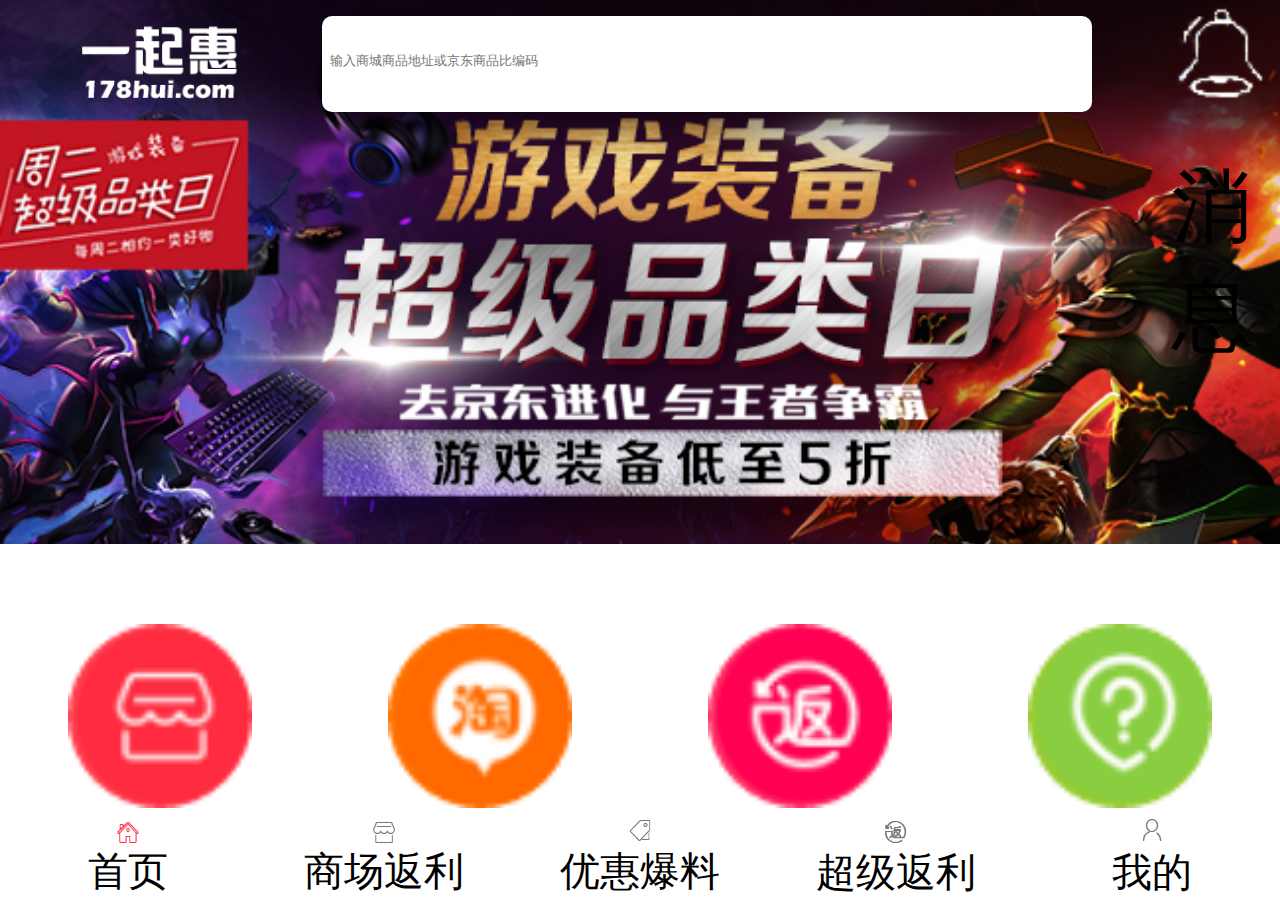
<file: index.html>
<!DOCTYPE html>
<html lang="en">
<head>
    <meta charset="UTF-8">
    <title>Title</title>
    <meta http-equiv="X-UA-Compatible" content="IE=edge,chrome=1"/>
    <meta name="viewport" content="width=device-width, initial-scale=1.0, minimum-scale=1.0, maximum-scale=1.0, user-scalable=no"/>
    <meta name="format-detection" content="telephone=no, email=no"/>
    <meta name="apple-mobile-web-app-capable" content="yes"/>
    <meta name="apple-mobile-web-app-status-bar-style" content="black"/>
    <link rel="stylesheet" href="css/index.css">
    <style></style>
</head>
<body>
<header></header>
<section>
    <div class="wrap">
        <div id="div1" class="con content">
            <div class="lunbo">
                <div class="box">
                    <a href=""><img src="img/banner_8.jpg" alt=""></a>
                    <a href=""><img src="img/banner_8.jpg" alt=""></a>
                    <a href=""><img src="img/banner_8.jpg" alt=""></a>
                    <a href=""><img src="img/banner_8.jpg" alt=""></a>
                </div>
                <div class="input">
                    <div><img src="img/index_logo.png" alt=""></div>
                    <div>
                        <input type="text" placeholder="输入商城商品地址或京东商品比编码">
                    </div>
                    <div>
                        <img src="img/ling.png" alt="">
                        <p>消息</p>
                    </div>
                </div>
            </div>
            <div class="icon">
                <ul>
                    <li>
                        <a href="#">
                            <img src="img/hufanli_03.png" alt="">
                            <p>商场返利</p>
                        </a>
                    </li>
                    <li>
                        <a href="#">
                            <img src="img/hufanli_05.png" alt="">
                            <p>淘宝返利</p>
                        </a>
                    </li>
                    <li>
                        <a href="#">
                            <img src="img/hufanli_07.png" alt="">
                            <p>超级返利</p>
                        </a>
                    </li>
                    <li>
                        <a href="#">
                            <img src="img/hufanli_09.png" alt="">
                            <p>帮助中心</p>
                        </a>
                    </li>
                </ul>
                <ul class="icon_2">
                    <li class="po_one">
                        <a href="#">
                            <img src="img/hufanli_03.png" alt="">
                            <p>优惠爆料</p>
                            <span class="po">薅羊毛</span>
                        </a>
                    </li>
                    <li class="po_one">
                        <a href="#">
                            <img src="img/hufanli_05.png" alt="">
                            <p>充值中心</p>
                            <span class="po">9折</span>
                        </a>
                    </li>
                    <li>
                        <a href="#">
                            <img src="img/hufanli_07.png" alt="">
                            <p>订单管理</p>
                        </a>
                    </li>
                    <li>
                        <a href="#">
                            <img src="img/hufanli_09.png" alt="">
                            <p>会员中心</p>
                        </a>
                    </li>
                </ul>
            </div>
            <div class="jd">
                <ul>
                    <li><a href="#"><img src="img/hufanli_24.png" alt=""></a></li>
                    <li><a href="#"><img src="img/hufanli_26.png" alt=""></a></li>
                    <li><a href="#"><img src="img/hufanli_28.png" alt=""></a></li>
                </ul>
            </div>
            <div class="tm">
                <ul>
                    <li><a href="#"><img src="img/hufanli_33.png" alt=""></a></li>
                    <li><a href="#"><img src="img/hufanli_35.png" alt=""></a></li>
                </ul>
            </div>
            <div class="qd">
                <ul>
                    <li>
                        <a href="#">
                            <img src="img/qd_1.png" alt="">
                            <p>签到得到惠币</p>
                        </a>
                    </li>
                    <li>
                        <a href="#">
                            <img src="img/qd_2.png" alt="">
                            <p>邀请好友奖励50元</p>
                        </a>
                    </li>
                    <li>
                        <a href="#">
                            <img src="img/qd_3.png" alt="">
                            <p>提现奖励红包</p>
                        </a>
                    </li>
                </ul>
            </div>
            <div class="yh">
                <div>
                    <a href="#">
                        <img src="img/hufanli_49.png" alt="">
                    </a>
                </div>
                <div>
                    <ul class="list">
                        <li class="list_li">
                            <div>
                                <img src="img/hufanli_51.png" alt="">
                            </div>
                            <div>
                                <p class="p1">白菜汇</p>
                                <p class="p2">9.9元白菜爆料汇总</p>
                            </div>
                        </li>
                        <li class="list_li">
                            <div>
                                <img src="img/hufanli_54.png" alt="">
                            </div>
                            <div>
                                <p class="p1">白菜汇</p>
                                <p class="p2">9.9元白菜爆料汇总</p>
                            </div>
                        </li>
                        <li class="list_li">
                            <div>
                                <img src="img/hufanli_56.png" alt="">
                            </div>
                            <div>
                                <p class="p1">白菜汇</p>
                                <p class="p2">9.9元白菜爆料汇总</p>
                            </div>
                        </li>
                    </ul>
                </div>
            </div>
            <div class="today">
                <div class="text">
                    今日值得买
                </div>
                <ul class="ul">
                    <li class="li">
                        <a href="#">
                            <div>
                                <img src="img/hufanli_60.png" alt="">
                            </div>
                            <div>
                                <p>唐山黄桃罐头(425g) <span>1</span>元包邮 神价格手慢无(11-10)</p>
                                <p>神价格 白菜价</p>
                                <p>
                                    <span>￥1.00</span>
                                    <span>京东商场 | 03-14 15:59</span>
                                </p>
                            </div>
                        </a>
                    </li>
                    <li class="li">
                        <a href="#">
                            <div>
                                <img src="img/hufanli_60.png" alt="">
                            </div>
                            <div>
                                <p>唐山黄桃罐头(425g) <span>1</span>元包邮 神价格手慢无(11-10)</p>
                                <p>神价格 白菜价</p>
                                <p>
                                    <span>￥1.00</span>
                                    <span>京东商场 | 03-14 15:59</span>
                                </p>
                            </div>
                        </a>
                    </li>
                    <li class="li">
                        <a href="#">
                            <div>
                                <img src="img/hufanli_60.png" alt="">
                            </div>
                            <div>
                                <p>唐山黄桃罐头(425g) <span>1</span>元包邮 神价格手慢无(11-10)</p>
                                <p>神价格 白菜价</p>
                                <p>
                                    <span>￥1.00</span>
                                    <span>京东商场 | 03-14 15:59</span>
                                </p>
                            </div>
                        </a>
                    </li>
                    <li class="li">
                        <a href="#">
                            <div>
                                <img src="img/hufanli_60.png" alt="">
                            </div>
                            <div>
                                <p>唐山黄桃罐头(425g) <span>1</span>元包邮 神价格手慢无(11-10)</p>
                                <p>神价格 白菜价</p>
                                <p>
                                    <span>￥1.00</span>
                                    <span>京东商场 | 03-14 15:59</span>
                                </p>
                            </div>
                        </a>
                    </li>
                    <li class="li">
                        <a href="#">
                            <div>
                                <img src="img/hufanli_60.png" alt="">
                            </div>
                            <div>
                                <p>唐山黄桃罐头(425g) <span>1</span>元包邮 神价格手慢无(11-10)</p>
                                <p>神价格 白菜价</p>
                                <p>
                                    <span>￥1.00</span>
                                    <span>京东商场 | 03-14 15:59</span>
                                </p>
                            </div>
                        </a>
                    </li>
                    <li class="li">
                        <a href="#">
                            <div>
                                <img src="img/hufanli_60.png" alt="">
                            </div>
                            <div>
                                <p>唐山黄桃罐头(425g) <span>1</span>元包邮 神价格手慢无(11-10)</p>
                                <p>神价格 白菜价</p>
                                <p>
                                    <span>￥1.00</span>
                                    <span>京东商场 | 03-14 15:59</span>
                                </p>
                            </div>
                        </a>
                    </li>
                    <li class="li">
                        <a href="#">
                            <div>
                                <img src="img/hufanli_60.png" alt="">
                            </div>
                            <div>
                                <p>唐山黄桃罐头(425g) <span>1</span>元包邮 神价格手慢无(11-10)</p>
                                <p>神价格 白菜价</p>
                                <p>
                                    <span>￥1.00</span>
                                    <span>京东商场 | 03-14 15:59</span>
                                </p>
                            </div>
                        </a>
                    </li>
                    <li class="li">
                        <a href="#">
                            <div>
                                <img src="img/hufanli_60.png" alt="">
                            </div>
                            <div>
                                <p>唐山黄桃罐头(425g) <span>1</span>元包邮 神价格手慢无(11-10)</p>
                                <p>神价格 白菜价</p>
                                <p>
                                    <span>￥1.00</span>
                                    <span>京东商场 | 03-14 15:59</span>
                                </p>
                            </div>
                        </a>
                    </li>
                    <li class="li">
                        <a href="#">
                            <div>
                                <img src="img/hufanli_60.png" alt="">
                            </div>
                            <div>
                                <p>唐山黄桃罐头(425g) <span>1</span>元包邮 神价格手慢无(11-10)</p>
                                <p>神价格 白菜价</p>
                                <p>
                                    <span>￥1.00</span>
                                    <span>京东商场 | 03-14 15:59</span>
                                </p>
                            </div>
                        </a>
                    </li>
                    <li class="li">
                        <a href="#">
                            <div>
                                <img src="img/hufanli_60.png" alt="">
                            </div>
                            <div>
                                <p>唐山黄桃罐头(425g) <span>1</span>元包邮 神价格手慢无(11-10)</p>
                                <p>神价格 白菜价</p>
                                <p>
                                    <span>￥1.00</span>
                                    <span>京东商场 | 03-14 15:59</span>
                                </p>
                            </div>
                        </a>
                    </li>
                    <li class="li">
                        <a href="#">
                            <div>
                                <img src="img/hufanli_60.png" alt="">
                            </div>
                            <div>
                                <p>唐山黄桃罐头(425g) <span>1</span>元包邮 神价格手慢无(11-10)</p>
                                <p>神价格 白菜价</p>
                                <p>
                                    <span>￥1.00</span>
                                    <span>京东商场 | 03-14 15:59</span>
                                </p>
                            </div>
                        </a>
                    </li>
                    <li class="li">
                        <a href="#">
                            <div>
                                <img src="img/hufanli_60.png" alt="">
                            </div>
                            <div>
                                <p>唐山黄桃罐头(425g) <span>1</span>元包邮 神价格手慢无(11-10)</p>
                                <p>神价格 白菜价</p>
                                <p>
                                    <span>￥1.00</span>
                                    <span>京东商场 | 03-14 15:59</span>
                                </p>
                            </div>
                        </a>
                    </li>
                    <li class="li">
                        <a href="#">
                            <div>
                                <img src="img/hufanli_60.png" alt="">
                            </div>
                            <div>
                                <p>唐山黄桃罐头(425g) <span>1</span>元包邮 神价格手慢无(11-10)</p>
                                <p>神价格 白菜价</p>
                                <p>
                                    <span>￥1.00</span>
                                    <span>京东商场 | 03-14 15:59</span>
                                </p>
                            </div>
                        </a>
                    </li>
                    <li class="li">
                        <a href="#">
                            <div>
                                <img src="img/hufanli_60.png" alt="">
                            </div>
                            <div>
                                <p>唐山黄桃罐头(425g) <span>1</span>元包邮 神价格手慢无(11-10)</p>
                                <p>神价格 白菜价</p>
                                <p>
                                    <span>￥1.00</span>
                                    <span>京东商场 | 03-14 15:59</span>
                                </p>
                            </div>
                        </a>
                    </li>
                    <li class="li">
                        <a href="#">
                            <div>
                                <img src="img/hufanli_60.png" alt="">
                            </div>
                            <div>
                                <p>唐山黄桃罐头(425g) <span>1</span>元包邮 神价格手慢无(11-10)</p>
                                <p>神价格 白菜价</p>
                                <p>
                                    <span>￥1.00</span>
                                    <span>京东商场 | 03-14 15:59</span>
                                </p>
                            </div>
                        </a>
                    </li>
                    <li class="li">
                        <a href="#">
                            <div>
                                <img src="img/hufanli_60.png" alt="">
                            </div>
                            <div>
                                <p>唐山黄桃罐头(425g) <span>1</span>元包邮 神价格手慢无(11-10)</p>
                                <p>神价格 白菜价</p>
                                <p>
                                    <span>￥1.00</span>
                                    <span>京东商场 | 03-14 15:59</span>
                                </p>
                            </div>
                        </a>
                    </li>
                    <li class="li">
                        <a href="#">
                            <div>
                                <img src="img/hufanli_60.png" alt="">
                            </div>
                            <div>
                                <p>唐山黄桃罐头(425g) <span>1</span>元包邮 神价格手慢无(11-10)</p>
                                <p>神价格 白菜价</p>
                                <p>
                                    <span>￥1.00</span>
                                    <span>京东商场 | 03-14 15:59</span>
                                </p>
                            </div>
                        </a>
                    </li>
                    <li class="li">
                        <a href="#">
                            <div>
                                <img src="img/hufanli_60.png" alt="">
                            </div>
                            <div>
                                <p>唐山黄桃罐头(425g) <span>1</span>元包邮 神价格手慢无(11-10)</p>
                                <p>神价格 白菜价</p>
                                <p>
                                    <span>￥1.00</span>
                                    <span>京东商场 | 03-14 15:59</span>
                                </p>
                            </div>
                        </a>
                    </li>
                    <li class="li">
                        <a href="#">
                            <div>
                                <img src="img/hufanli_60.png" alt="">
                            </div>
                            <div>
                                <p>唐山黄桃罐头(425g) <span>1</span>元包邮 神价格手慢无(11-10)</p>
                                <p>神价格 白菜价</p>
                                <p>
                                    <span>￥1.00</span>
                                    <span>京东商场 | 03-14 15:59</span>
                                </p>
                            </div>
                        </a>
                    </li>
                </ul>
            </div>
        </div>
        <div id="div2" class="con">222</div>
        <div id="div3" class="con">333</div>
        <div id="div4" class="con">444</div>
        <div id="div5" class="con">555</div>
    </div>
</section>
<footer>
    <ul>
        <li class="lis">
            <a href="#">
                <img src="img/footer_03.png" alt="">
                <p>首页</p>
            </a>
        </li>
        <li class="lis">
            <a href="#">
                <img src="img/footer_10.png" alt="">
                <p>商场返利</p>
            </a>
        </li>
        <li class="lis">
            <a href="#">
                <img src="img/footer_12.png" alt="">
                <p>优惠爆料</p>
            </a>
        </li>
        <li class="lis">
            <a href="#">
                <img src="img/footer_05.png" alt="">
                <p>超级返利</p>
            </a>
        </li>
        <li class="lis">
            <a href="#">
                <img src="img/footer_07.png" alt="">
                <p>我的</p>
            </a>
        </li>
    </ul>
</footer>
</body>
</html>
<script src="js/jquery-3.1.1.min.js"></script>
<script src="js/iscroll5.js"></script>
<script src="js/iscroll-probe.js"></script>
<script>
    (function (win, doc) {
        //浏览器缩放时触发的函数；
        win.onresize = function () {
            change();
        };
        change();
        function change() {
            var oFs = doc.documentElement.clientWidth / (320 / 20);

            //设置根目录字体大小
            doc.documentElement.style.fontSize = oFs + 'px';
        }
    })(window, document);

    var lis = $(".lis")
    var con = $(".con");
    lis.click(function () {
        var index = $(this).index();
        con.eq(index).show().siblings().hide();
    })

    //轮播
    var $imga = $(".lunbo .box a");
    var len = $imga.length
    var bw = $(".lunbo .box").width();
    var btn = $(".lunbo li");
    var index = 0;
    var next = 0;
    //图片初始化
    $imga.css("left", bw).eq(0).css("left", 0)
    //计时器
    var t = setInterval(movel, 2000);
    //轮播
    function movel() {
        next++;
        if (next == len) {
            next = 0;
        }
        //下一张图片准备
        $imga.eq(next).css({"left": bw});
        //当前图片离开
        $imga.eq(index).animate({"left": -bw});
        //下一张图片显示
        $imga.eq(next).animate({"left": 0});
        index = next;
    }


//    var myiscoll = new IScroll("section", {
//        probeType: 3,
//        mouseWheel: true,
//        momentum: false
//    });
//    var count = 0;
//    myiscoll.on("scroll", function () {
//        if (myiscoll.y > 50) {
//            $("#load1").css("display", "block")
//        }
//        if (myiscoll.y < myiscoll.maxScrollY - 50) {
//           count = 1
//        }
//    })
//    myiscoll.on("scrollEnd", function () {
//        $("#load1").css("display", "none");
//        if (count == 1) {
//            //                    $(".div5").css("display","block");
//            $scope.myiscoll.refresh();
//        }
//    })
</script>
</file>
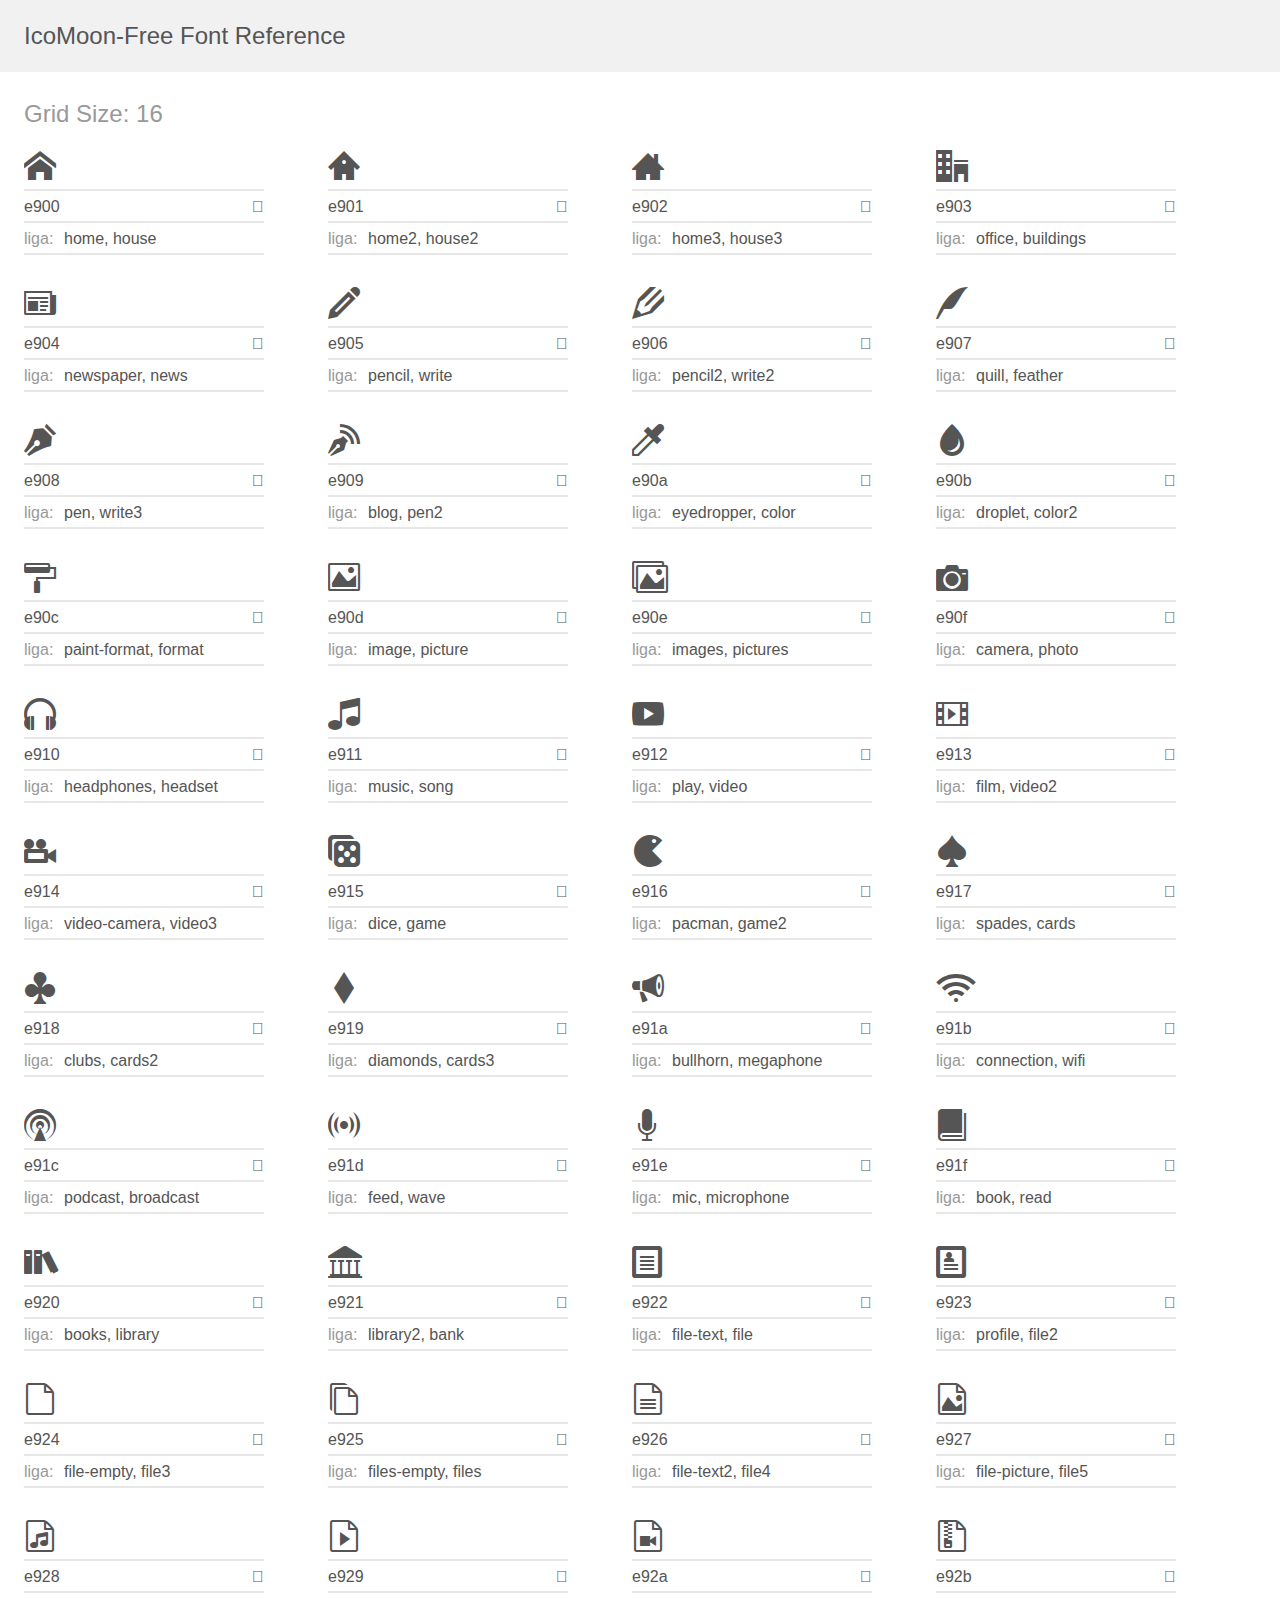
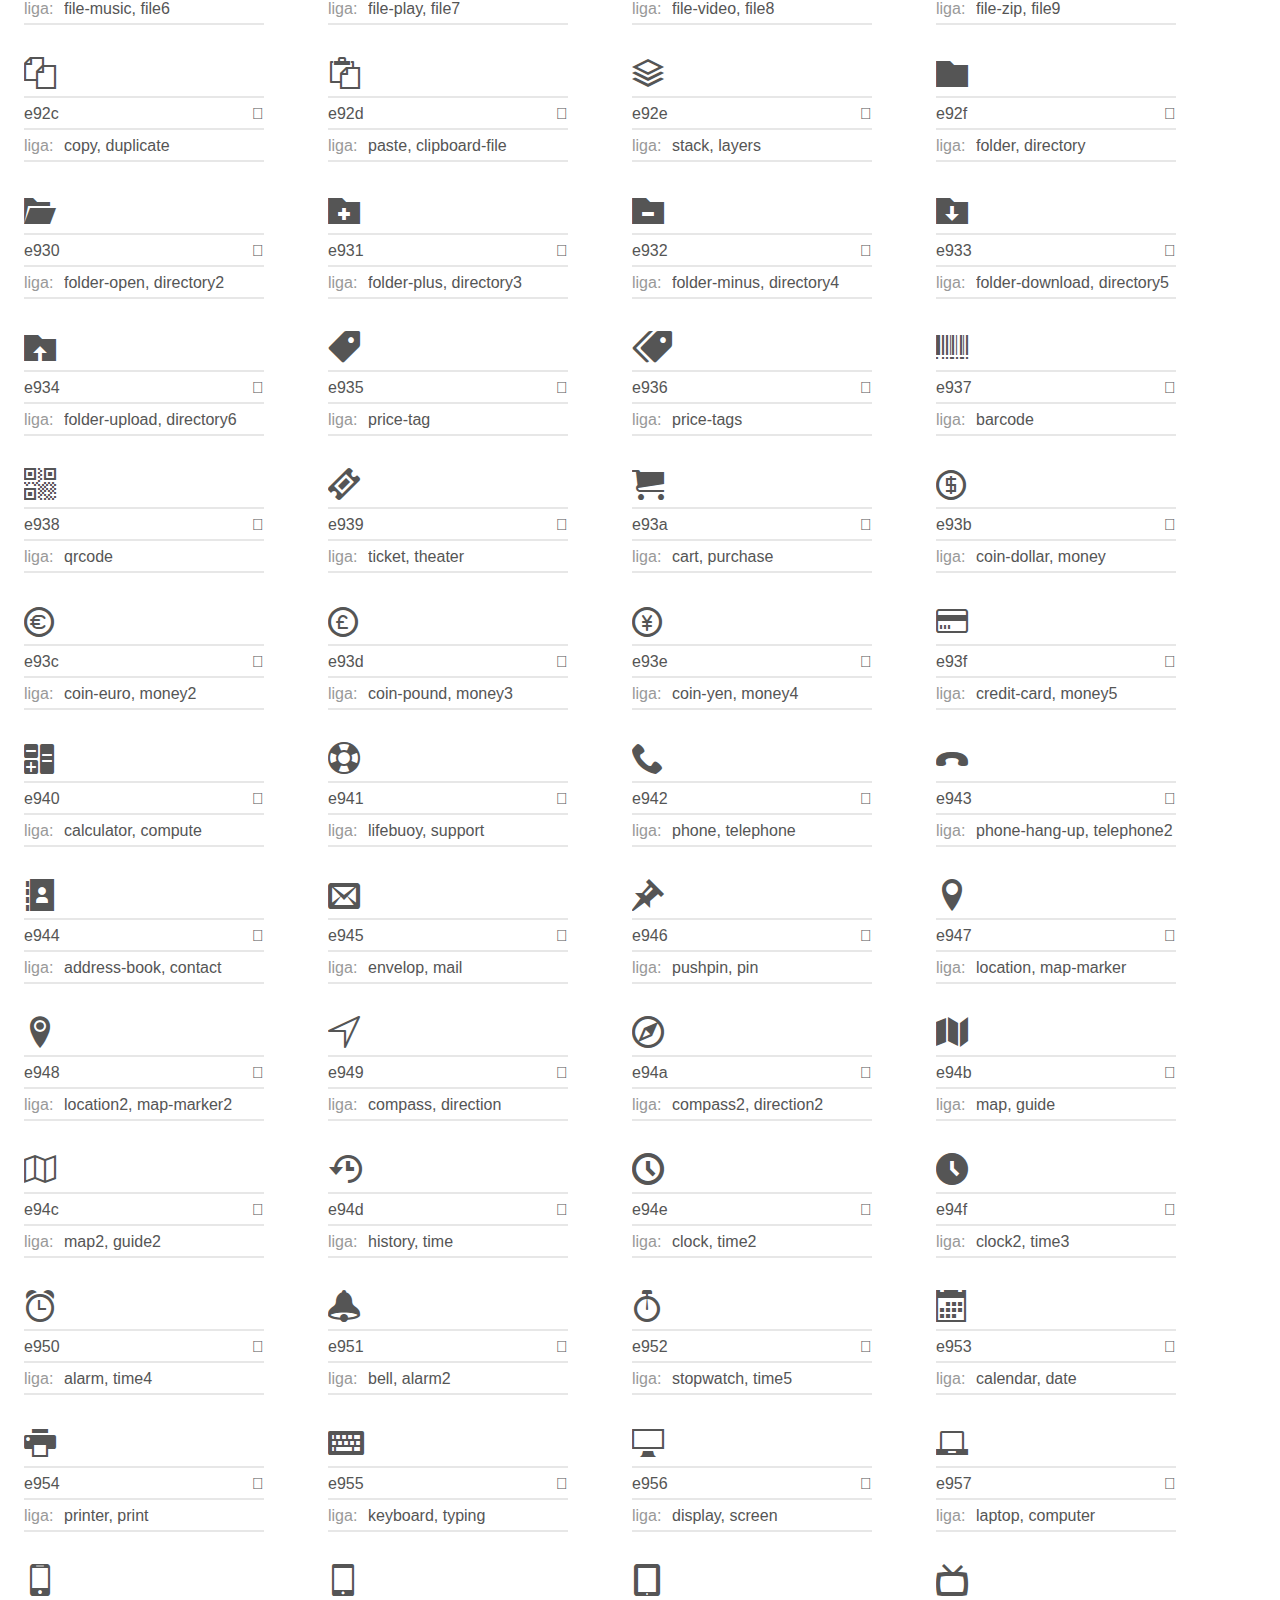
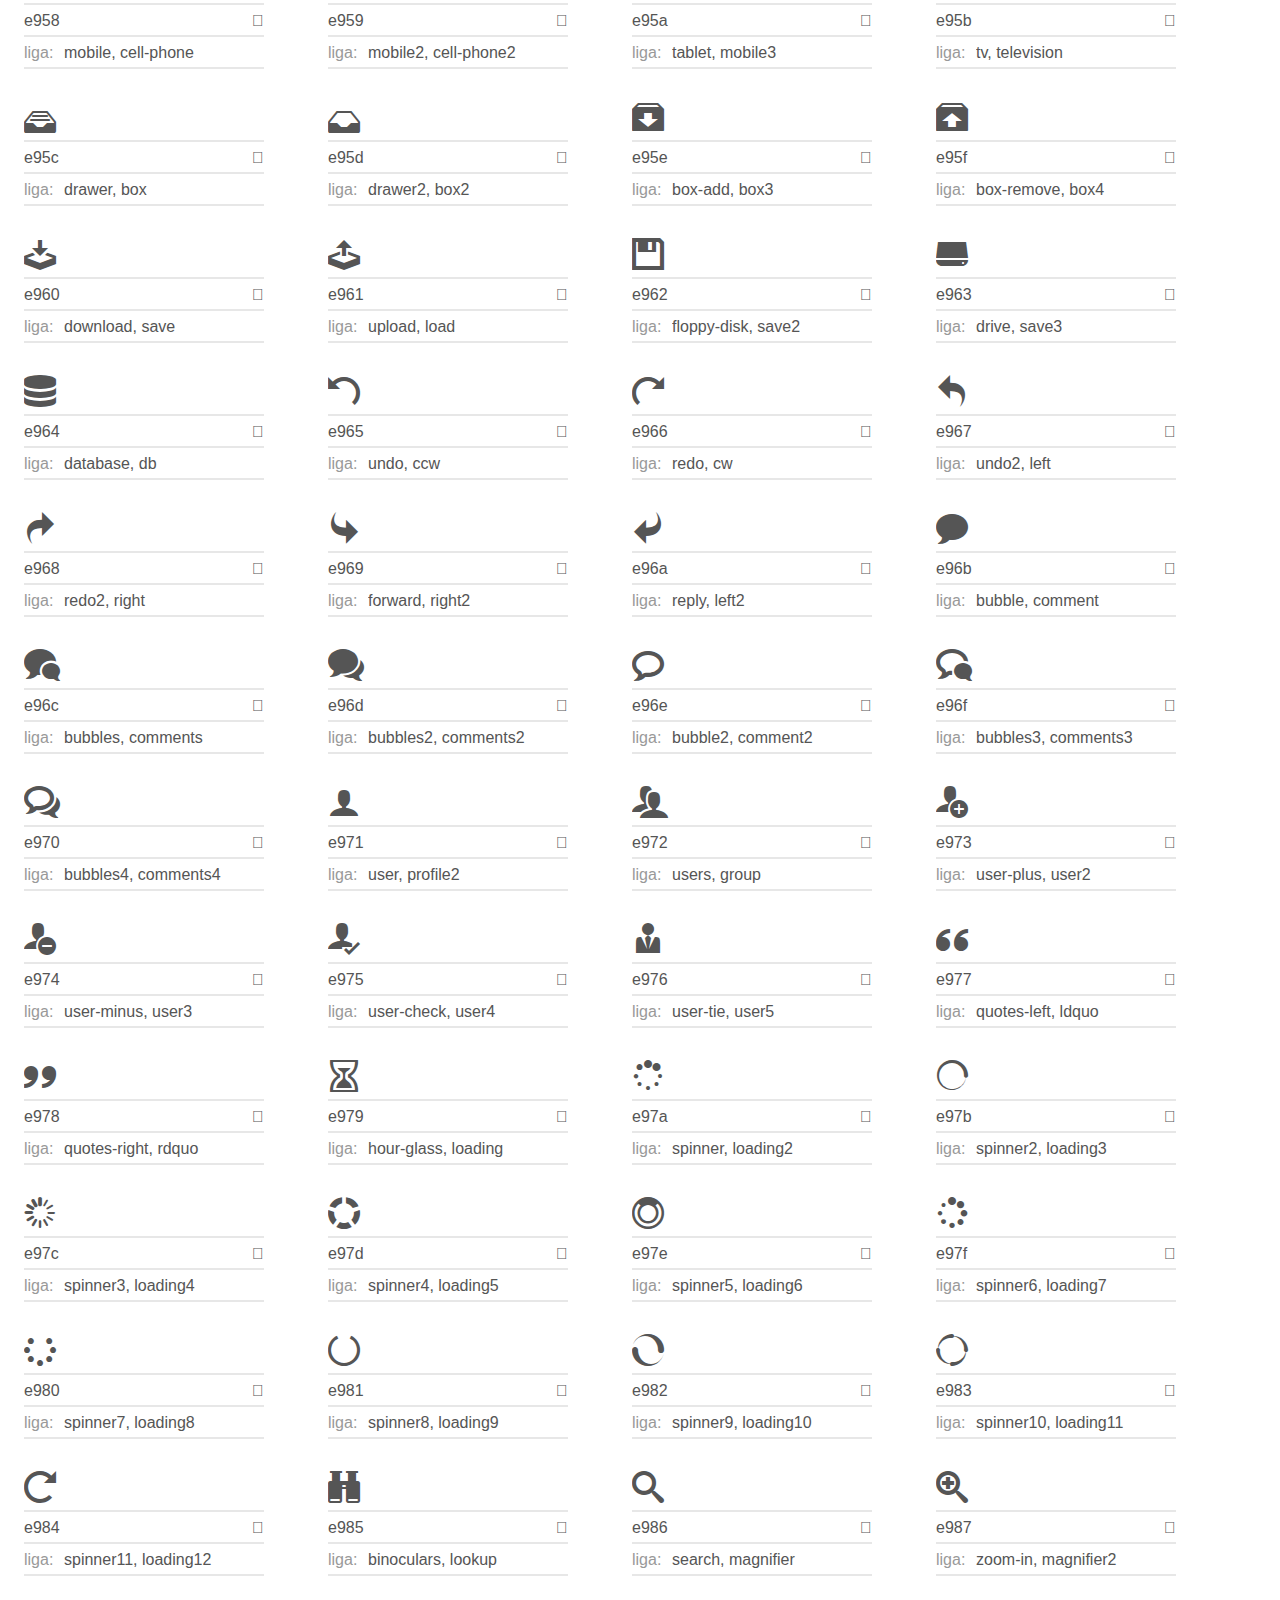
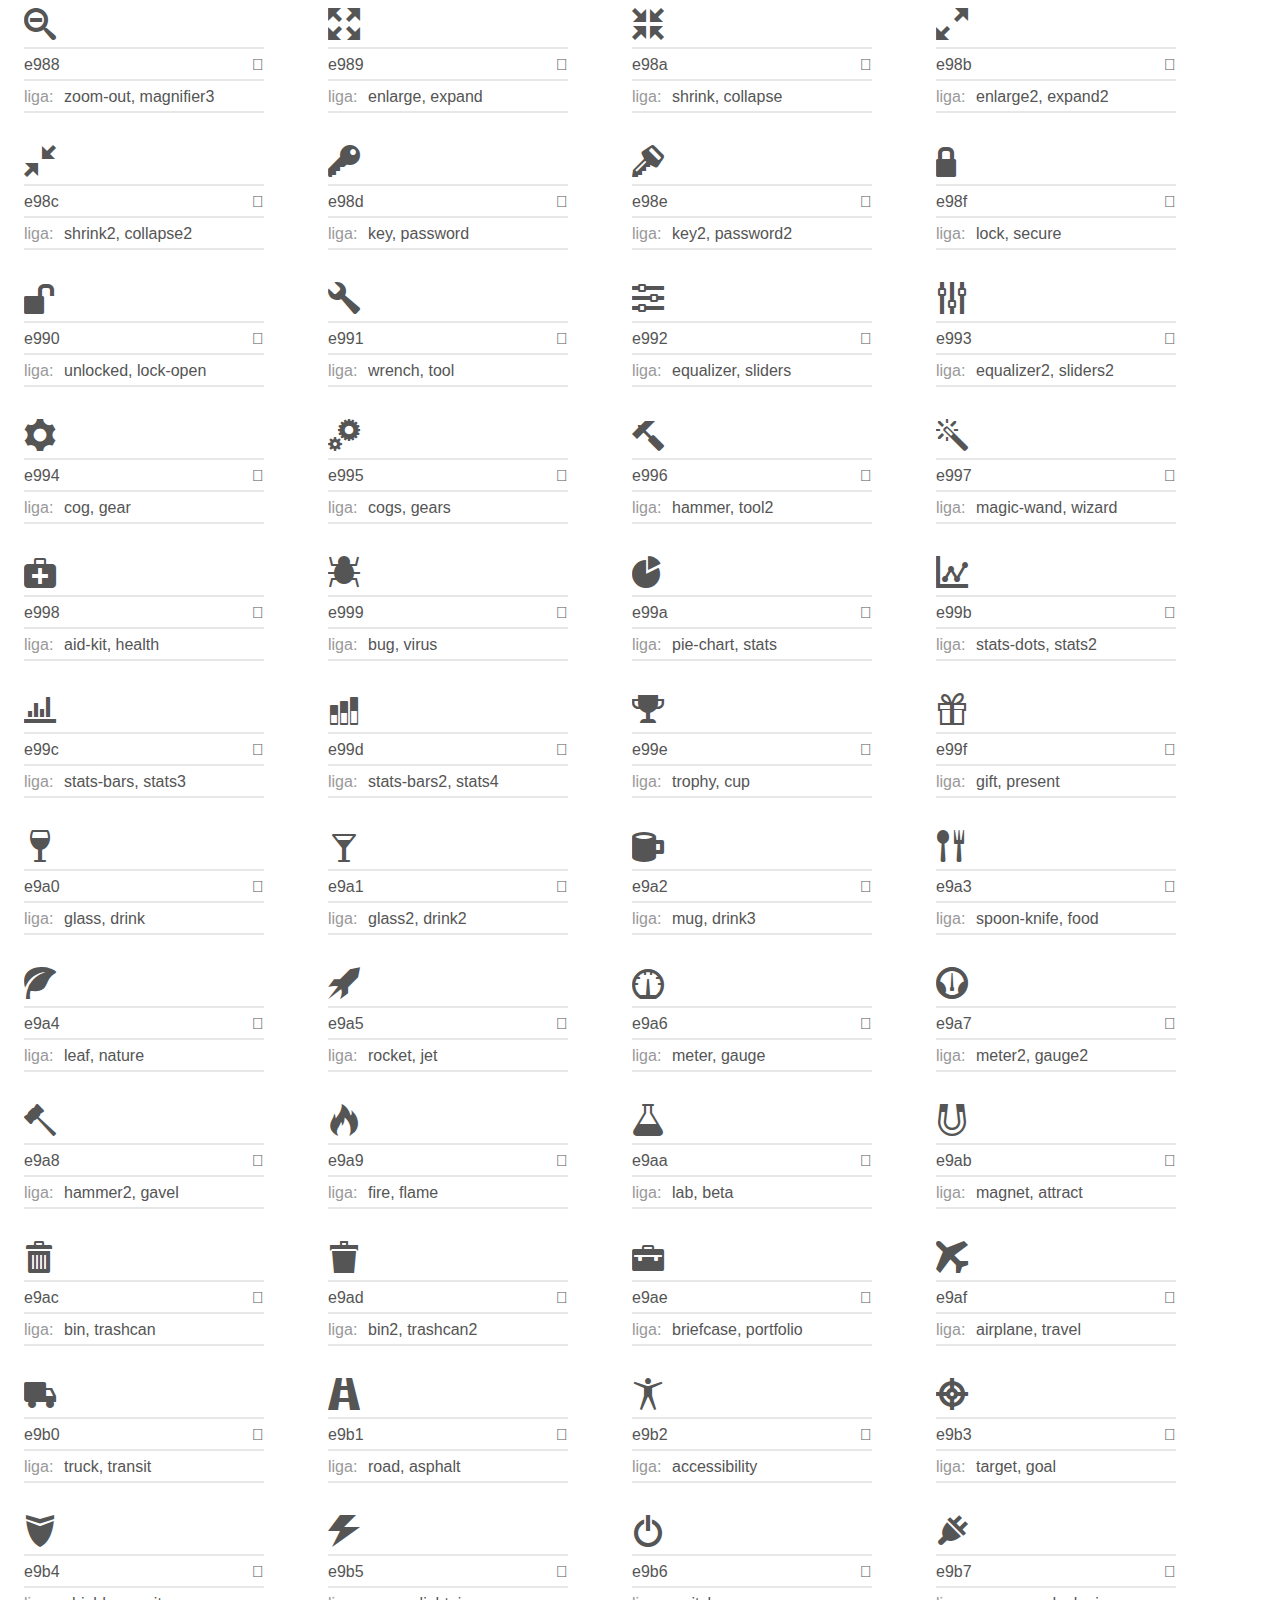
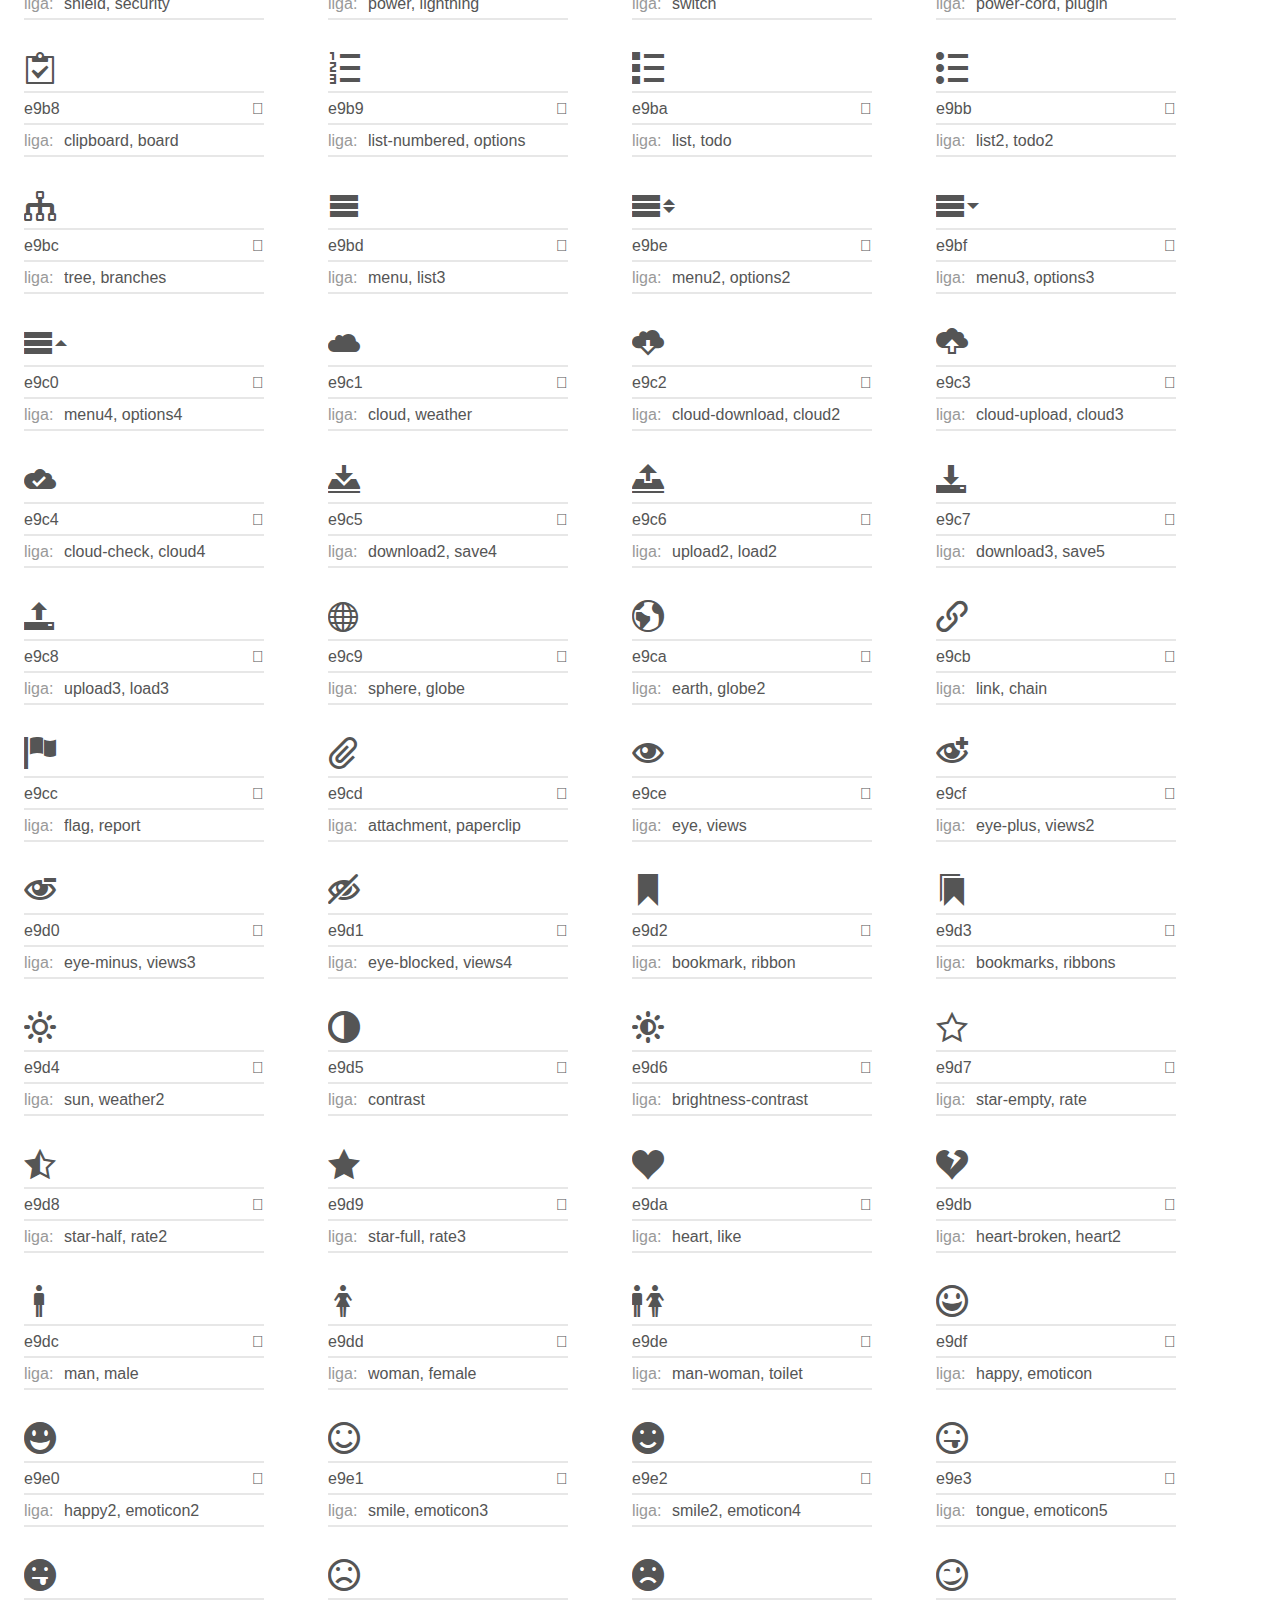
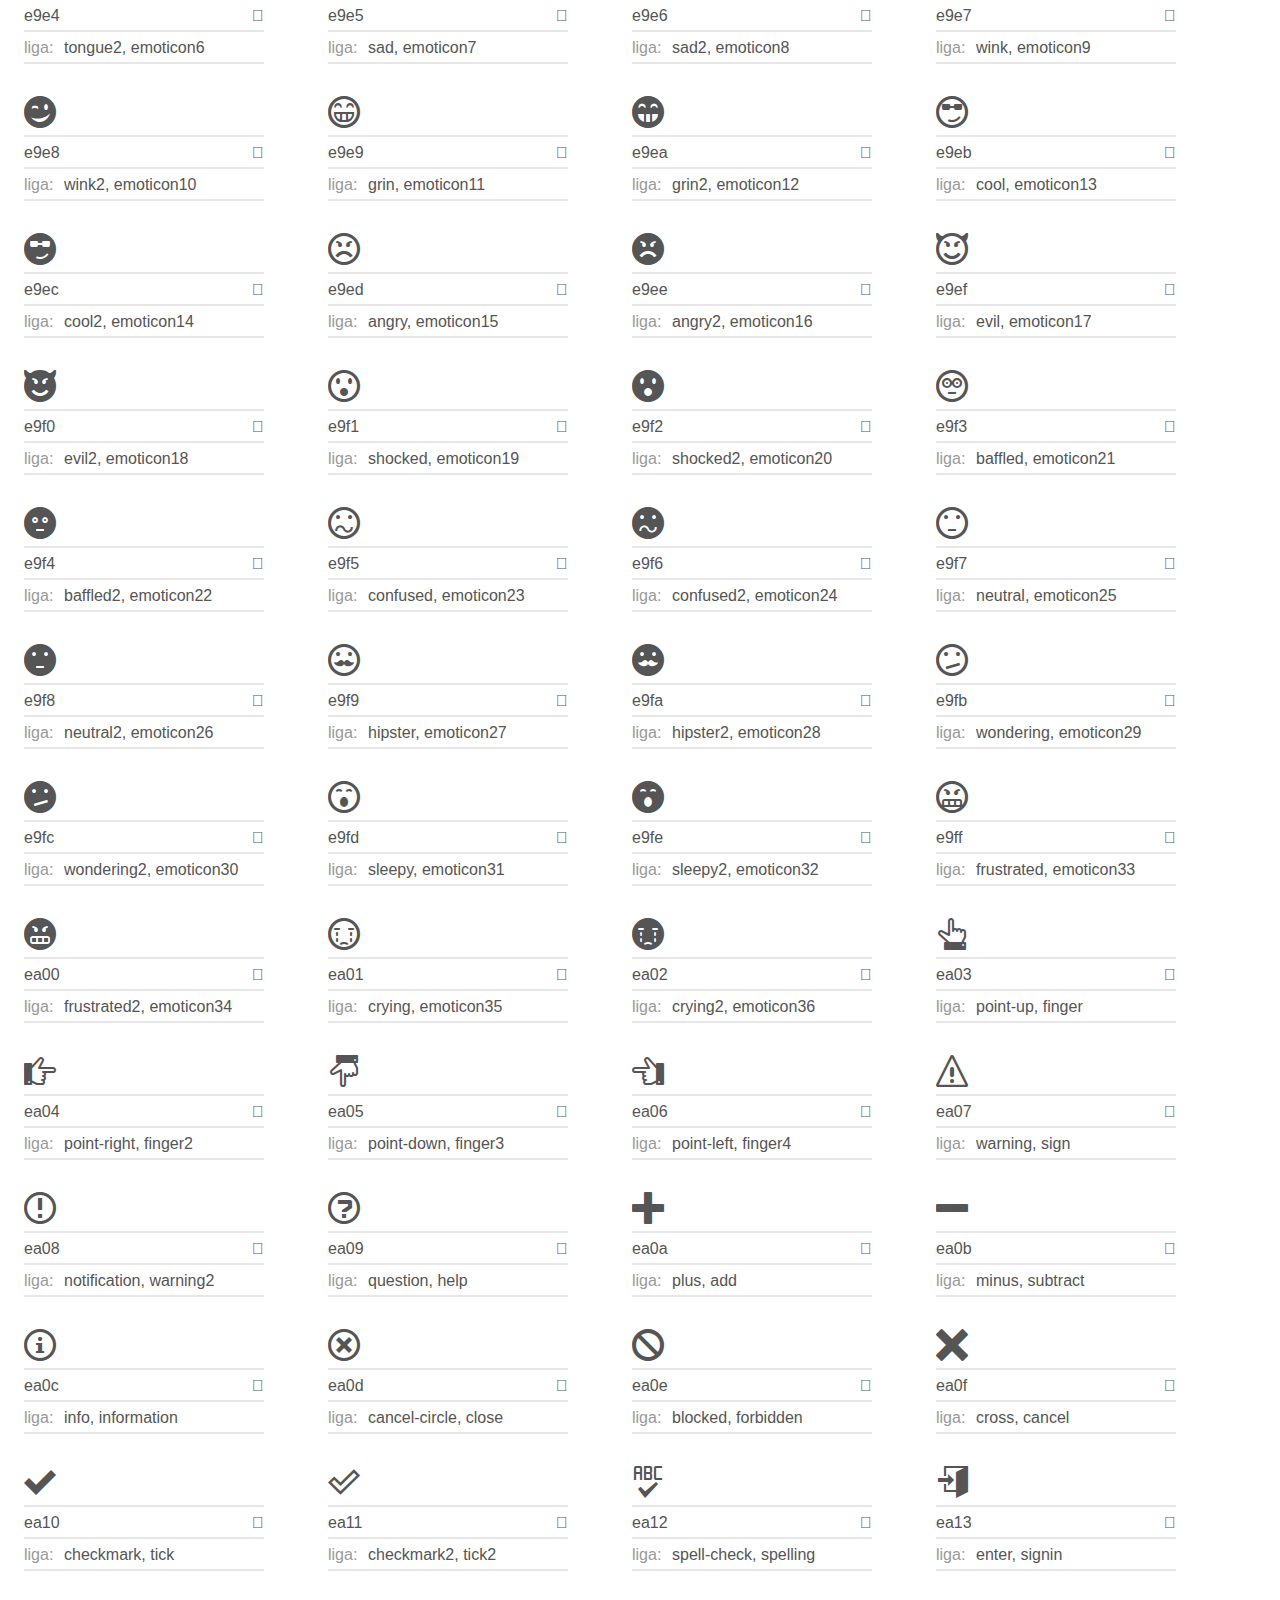
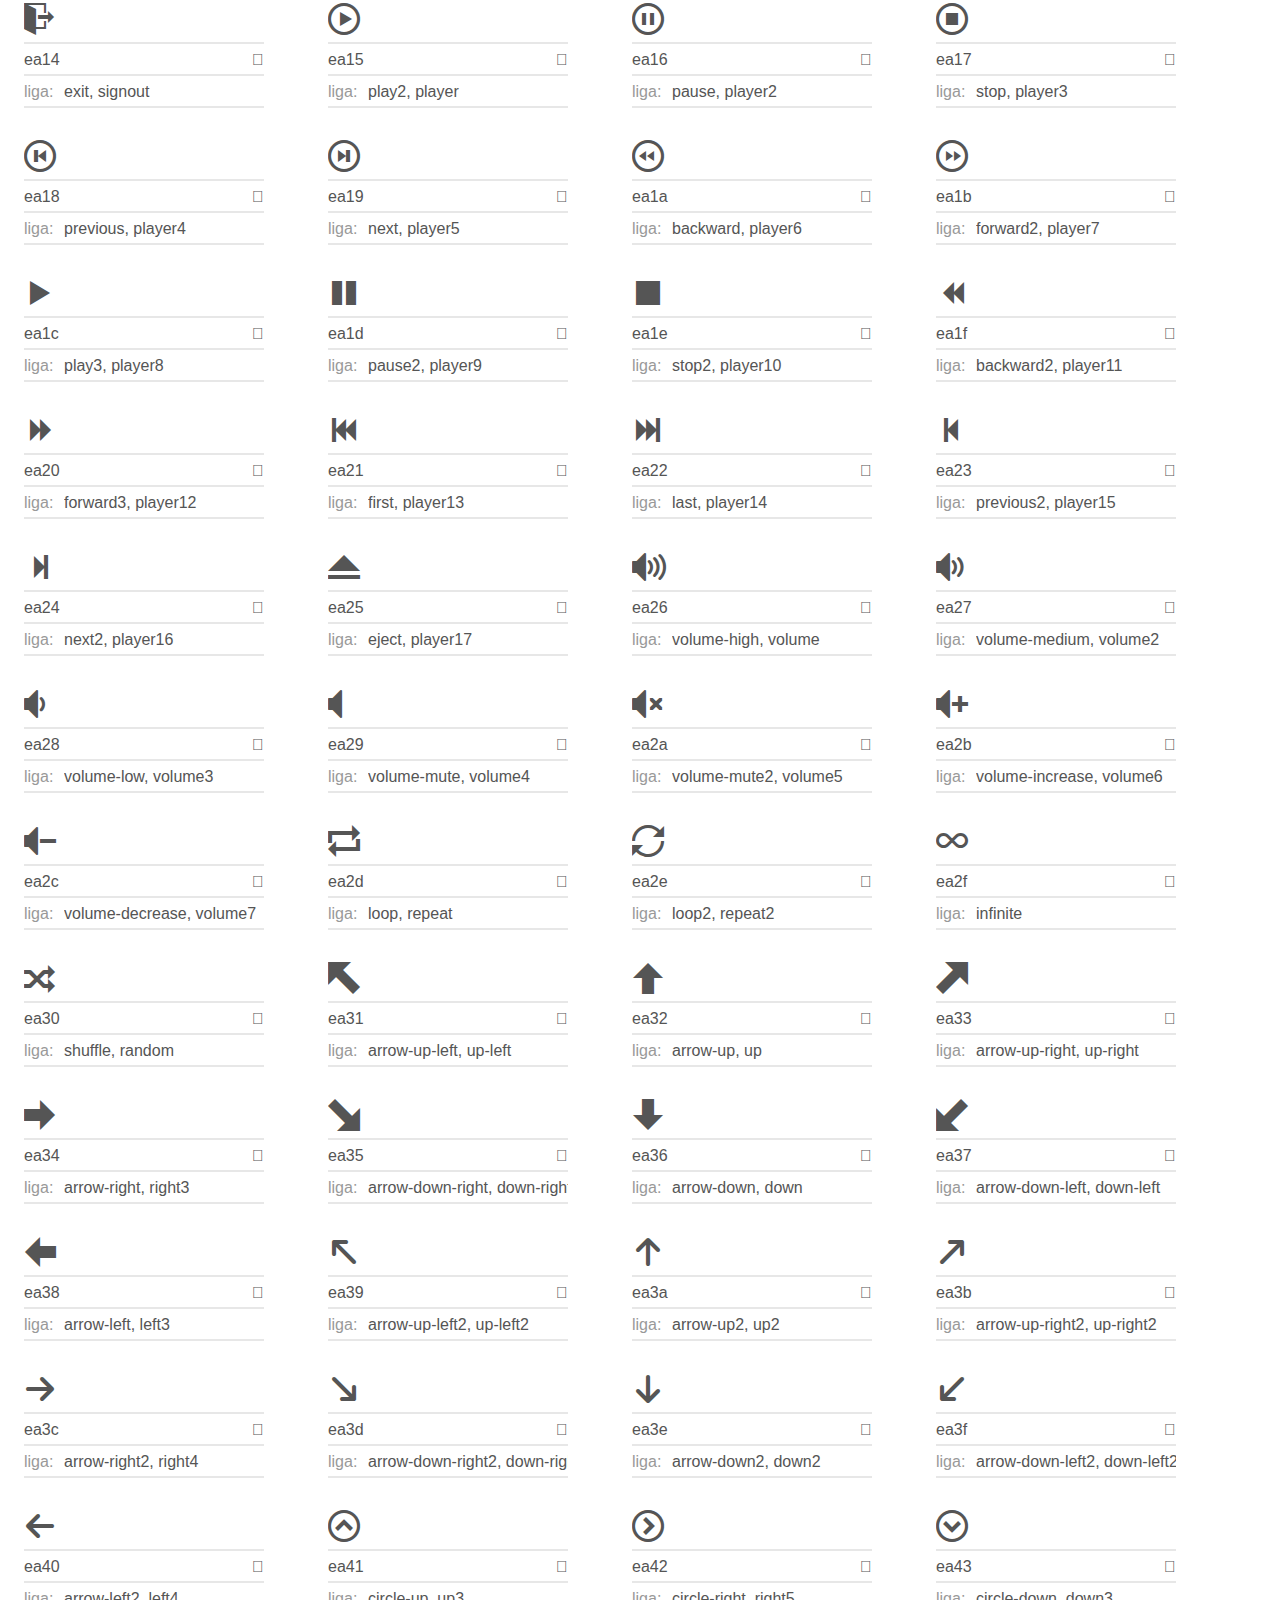
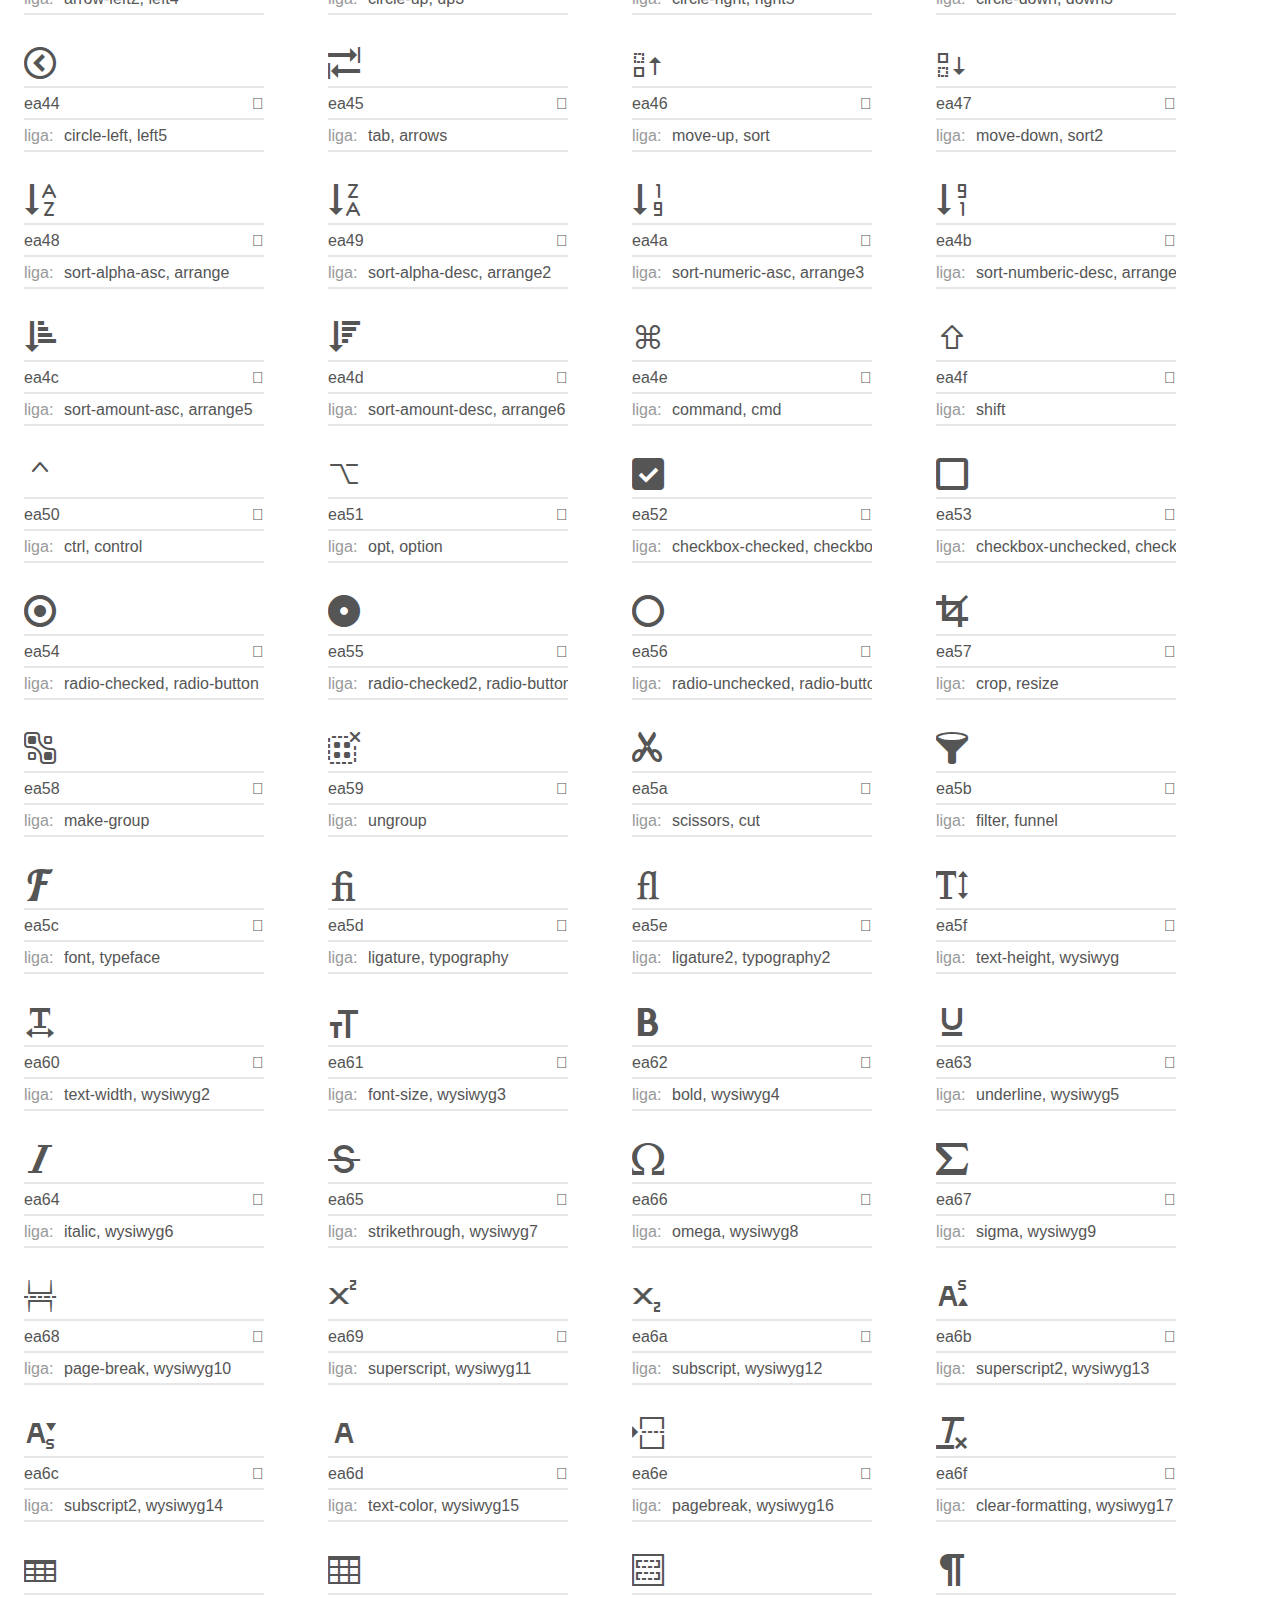
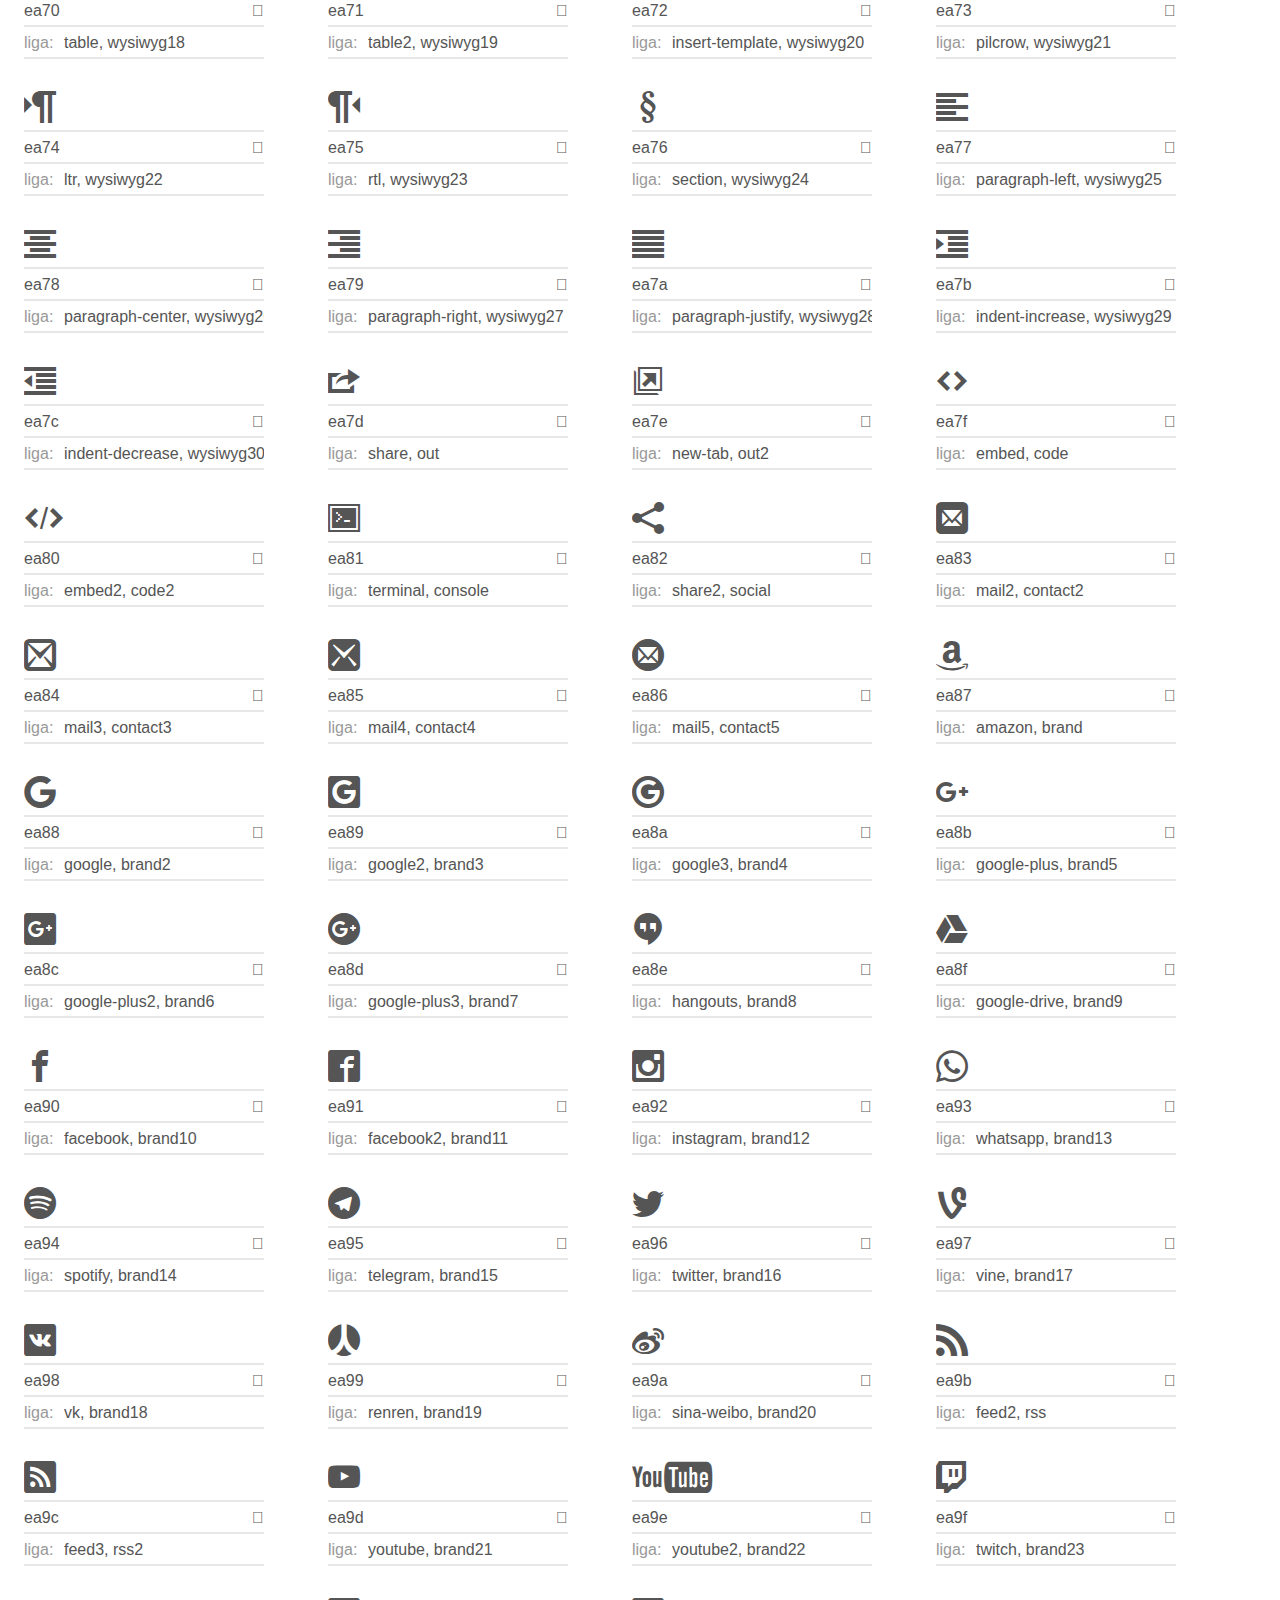
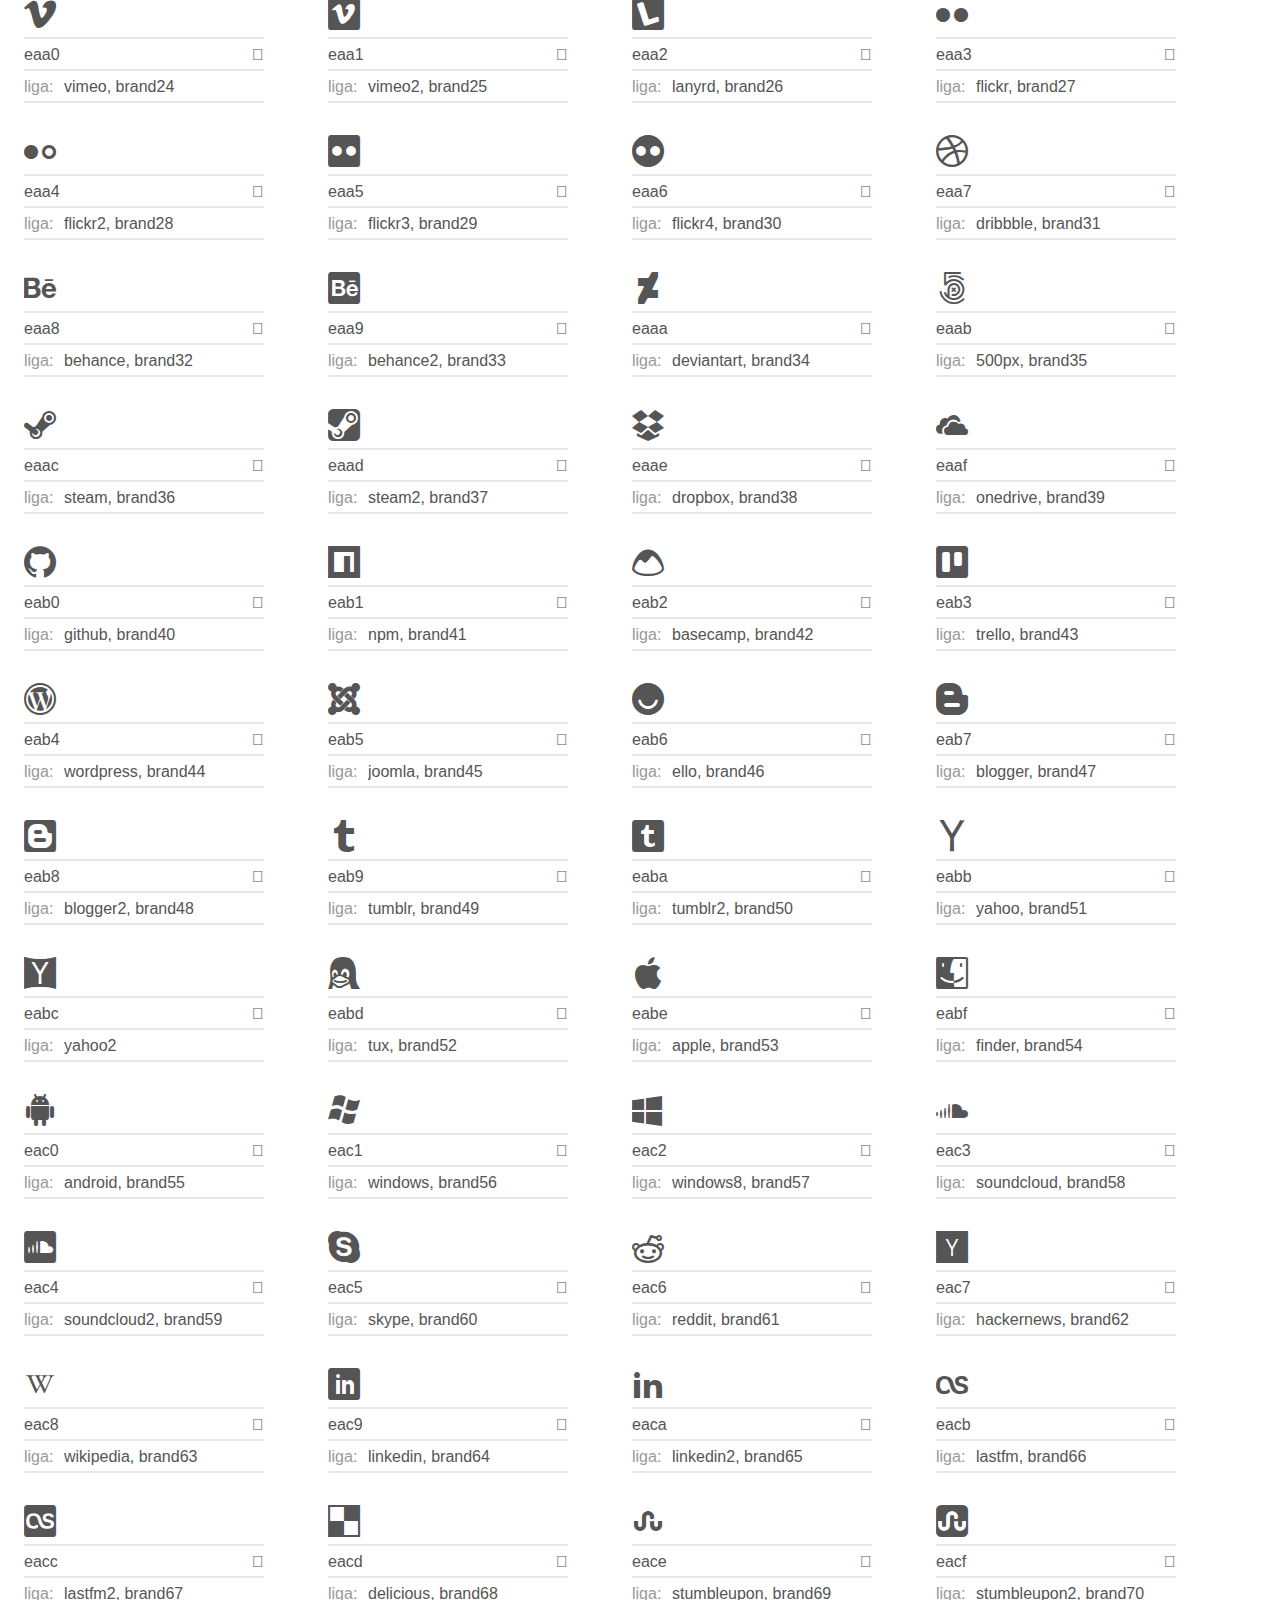
<file: Font/Reference.html>
<!doctype html>
<html>
<head>
	<meta charset="utf-8">
	<title>IcoMoon-Free Font Reference</title>
	<meta name="description" content="An Icon Font Generated By IcoMoon.io">
	<meta name="viewport" content="width=device-width, initial-scale=1">
	<link rel="stylesheet" href="demo-files/demo.css">
<body>
	<div class="bgc1 clearfix">
		<h1 class="mhmm mvm">IcoMoon-Free Font Reference</h1>
	</div>
	<div class="clearfix mhl ptl">
		<h1 class="mvm mtn fgc1">Grid Size: 16</h1>
		<div class="glyph fs1">
			<div class="clearfix bshadow0 pbs">
				<span class="icon icon-home"></span>
			</div>
			<fieldset class="fs0 size1of1 clearfix hidden-false">
				<input type="text" readonly value="e900" class="unit size1of2" />
				<input type="text" maxlength="1" readonly value="&#xe900;" class="unitRight size1of2 talign-right" />
			</fieldset>
			<div class="fs0 bshadow0 clearfix hidden-false">
				<span class="unit pvs fgc1">liga: </span>
				<input type="text" readonly value="home, house" class="liga unitRight" />
			</div>
		</div>
		<div class="glyph fs1">
			<div class="clearfix bshadow0 pbs">
				<span class="icon icon-home2"></span>
			</div>
			<fieldset class="fs0 size1of1 clearfix hidden-false">
				<input type="text" readonly value="e901" class="unit size1of2" />
				<input type="text" maxlength="1" readonly value="&#xe901;" class="unitRight size1of2 talign-right" />
			</fieldset>
			<div class="fs0 bshadow0 clearfix hidden-false">
				<span class="unit pvs fgc1">liga: </span>
				<input type="text" readonly value="home2, house2" class="liga unitRight" />
			</div>
		</div>
		<div class="glyph fs1">
			<div class="clearfix bshadow0 pbs">
				<span class="icon icon-home3"></span>
			</div>
			<fieldset class="fs0 size1of1 clearfix hidden-false">
				<input type="text" readonly value="e902" class="unit size1of2" />
				<input type="text" maxlength="1" readonly value="&#xe902;" class="unitRight size1of2 talign-right" />
			</fieldset>
			<div class="fs0 bshadow0 clearfix hidden-false">
				<span class="unit pvs fgc1">liga: </span>
				<input type="text" readonly value="home3, house3" class="liga unitRight" />
			</div>
		</div>
		<div class="glyph fs1">
			<div class="clearfix bshadow0 pbs">
				<span class="icon icon-office"></span>
			</div>
			<fieldset class="fs0 size1of1 clearfix hidden-false">
				<input type="text" readonly value="e903" class="unit size1of2" />
				<input type="text" maxlength="1" readonly value="&#xe903;" class="unitRight size1of2 talign-right" />
			</fieldset>
			<div class="fs0 bshadow0 clearfix hidden-false">
				<span class="unit pvs fgc1">liga: </span>
				<input type="text" readonly value="office, buildings" class="liga unitRight" />
			</div>
		</div>
		<div class="glyph fs1">
			<div class="clearfix bshadow0 pbs">
				<span class="icon icon-newspaper"></span>
			</div>
			<fieldset class="fs0 size1of1 clearfix hidden-false">
				<input type="text" readonly value="e904" class="unit size1of2" />
				<input type="text" maxlength="1" readonly value="&#xe904;" class="unitRight size1of2 talign-right" />
			</fieldset>
			<div class="fs0 bshadow0 clearfix hidden-false">
				<span class="unit pvs fgc1">liga: </span>
				<input type="text" readonly value="newspaper, news" class="liga unitRight" />
			</div>
		</div>
		<div class="glyph fs1">
			<div class="clearfix bshadow0 pbs">
				<span class="icon icon-pencil"></span>
			</div>
			<fieldset class="fs0 size1of1 clearfix hidden-false">
				<input type="text" readonly value="e905" class="unit size1of2" />
				<input type="text" maxlength="1" readonly value="&#xe905;" class="unitRight size1of2 talign-right" />
			</fieldset>
			<div class="fs0 bshadow0 clearfix hidden-false">
				<span class="unit pvs fgc1">liga: </span>
				<input type="text" readonly value="pencil, write" class="liga unitRight" />
			</div>
		</div>
		<div class="glyph fs1">
			<div class="clearfix bshadow0 pbs">
				<span class="icon icon-pencil2"></span>
			</div>
			<fieldset class="fs0 size1of1 clearfix hidden-false">
				<input type="text" readonly value="e906" class="unit size1of2" />
				<input type="text" maxlength="1" readonly value="&#xe906;" class="unitRight size1of2 talign-right" />
			</fieldset>
			<div class="fs0 bshadow0 clearfix hidden-false">
				<span class="unit pvs fgc1">liga: </span>
				<input type="text" readonly value="pencil2, write2" class="liga unitRight" />
			</div>
		</div>
		<div class="glyph fs1">
			<div class="clearfix bshadow0 pbs">
				<span class="icon icon-quill"></span>
			</div>
			<fieldset class="fs0 size1of1 clearfix hidden-false">
				<input type="text" readonly value="e907" class="unit size1of2" />
				<input type="text" maxlength="1" readonly value="&#xe907;" class="unitRight size1of2 talign-right" />
			</fieldset>
			<div class="fs0 bshadow0 clearfix hidden-false">
				<span class="unit pvs fgc1">liga: </span>
				<input type="text" readonly value="quill, feather" class="liga unitRight" />
			</div>
		</div>
		<div class="glyph fs1">
			<div class="clearfix bshadow0 pbs">
				<span class="icon icon-pen"></span>
			</div>
			<fieldset class="fs0 size1of1 clearfix hidden-false">
				<input type="text" readonly value="e908" class="unit size1of2" />
				<input type="text" maxlength="1" readonly value="&#xe908;" class="unitRight size1of2 talign-right" />
			</fieldset>
			<div class="fs0 bshadow0 clearfix hidden-false">
				<span class="unit pvs fgc1">liga: </span>
				<input type="text" readonly value="pen, write3" class="liga unitRight" />
			</div>
		</div>
		<div class="glyph fs1">
			<div class="clearfix bshadow0 pbs">
				<span class="icon icon-blog"></span>
			</div>
			<fieldset class="fs0 size1of1 clearfix hidden-false">
				<input type="text" readonly value="e909" class="unit size1of2" />
				<input type="text" maxlength="1" readonly value="&#xe909;" class="unitRight size1of2 talign-right" />
			</fieldset>
			<div class="fs0 bshadow0 clearfix hidden-false">
				<span class="unit pvs fgc1">liga: </span>
				<input type="text" readonly value="blog, pen2" class="liga unitRight" />
			</div>
		</div>
		<div class="glyph fs1">
			<div class="clearfix bshadow0 pbs">
				<span class="icon icon-eyedropper"></span>
			</div>
			<fieldset class="fs0 size1of1 clearfix hidden-false">
				<input type="text" readonly value="e90a" class="unit size1of2" />
				<input type="text" maxlength="1" readonly value="&#xe90a;" class="unitRight size1of2 talign-right" />
			</fieldset>
			<div class="fs0 bshadow0 clearfix hidden-false">
				<span class="unit pvs fgc1">liga: </span>
				<input type="text" readonly value="eyedropper, color" class="liga unitRight" />
			</div>
		</div>
		<div class="glyph fs1">
			<div class="clearfix bshadow0 pbs">
				<span class="icon icon-droplet"></span>
			</div>
			<fieldset class="fs0 size1of1 clearfix hidden-false">
				<input type="text" readonly value="e90b" class="unit size1of2" />
				<input type="text" maxlength="1" readonly value="&#xe90b;" class="unitRight size1of2 talign-right" />
			</fieldset>
			<div class="fs0 bshadow0 clearfix hidden-false">
				<span class="unit pvs fgc1">liga: </span>
				<input type="text" readonly value="droplet, color2" class="liga unitRight" />
			</div>
		</div>
		<div class="glyph fs1">
			<div class="clearfix bshadow0 pbs">
				<span class="icon icon-paint-format"></span>
			</div>
			<fieldset class="fs0 size1of1 clearfix hidden-false">
				<input type="text" readonly value="e90c" class="unit size1of2" />
				<input type="text" maxlength="1" readonly value="&#xe90c;" class="unitRight size1of2 talign-right" />
			</fieldset>
			<div class="fs0 bshadow0 clearfix hidden-false">
				<span class="unit pvs fgc1">liga: </span>
				<input type="text" readonly value="paint-format, format" class="liga unitRight" />
			</div>
		</div>
		<div class="glyph fs1">
			<div class="clearfix bshadow0 pbs">
				<span class="icon icon-image"></span>
			</div>
			<fieldset class="fs0 size1of1 clearfix hidden-false">
				<input type="text" readonly value="e90d" class="unit size1of2" />
				<input type="text" maxlength="1" readonly value="&#xe90d;" class="unitRight size1of2 talign-right" />
			</fieldset>
			<div class="fs0 bshadow0 clearfix hidden-false">
				<span class="unit pvs fgc1">liga: </span>
				<input type="text" readonly value="image, picture" class="liga unitRight" />
			</div>
		</div>
		<div class="glyph fs1">
			<div class="clearfix bshadow0 pbs">
				<span class="icon icon-images"></span>
			</div>
			<fieldset class="fs0 size1of1 clearfix hidden-false">
				<input type="text" readonly value="e90e" class="unit size1of2" />
				<input type="text" maxlength="1" readonly value="&#xe90e;" class="unitRight size1of2 talign-right" />
			</fieldset>
			<div class="fs0 bshadow0 clearfix hidden-false">
				<span class="unit pvs fgc1">liga: </span>
				<input type="text" readonly value="images, pictures" class="liga unitRight" />
			</div>
		</div>
		<div class="glyph fs1">
			<div class="clearfix bshadow0 pbs">
				<span class="icon icon-camera"></span>
			</div>
			<fieldset class="fs0 size1of1 clearfix hidden-false">
				<input type="text" readonly value="e90f" class="unit size1of2" />
				<input type="text" maxlength="1" readonly value="&#xe90f;" class="unitRight size1of2 talign-right" />
			</fieldset>
			<div class="fs0 bshadow0 clearfix hidden-false">
				<span class="unit pvs fgc1">liga: </span>
				<input type="text" readonly value="camera, photo" class="liga unitRight" />
			</div>
		</div>
		<div class="glyph fs1">
			<div class="clearfix bshadow0 pbs">
			<span class="icon icon-headphones"></span>
			</div>
			<fieldset class="fs0 size1of1 clearfix hidden-false">
				<input type="text" readonly value="e910" class="unit size1of2" />
				<input type="text" maxlength="1" readonly value="&#xe910;" class="unitRight size1of2 talign-right" />
			</fieldset>
			<div class="fs0 bshadow0 clearfix hidden-false">
				<span class="unit pvs fgc1">liga: </span>
				<input type="text" readonly value="headphones, headset" class="liga unitRight" />
			</div>
		</div>
		<div class="glyph fs1">
			<div class="clearfix bshadow0 pbs">
				<span class="icon icon-music"></span>
			</div>
			<fieldset class="fs0 size1of1 clearfix hidden-false">
				<input type="text" readonly value="e911" class="unit size1of2" />
				<input type="text" maxlength="1" readonly value="&#xe911;" class="unitRight size1of2 talign-right" />
			</fieldset>
			<div class="fs0 bshadow0 clearfix hidden-false">
				<span class="unit pvs fgc1">liga: </span>
				<input type="text" readonly value="music, song" class="liga unitRight" />
			</div>
		</div>
		<div class="glyph fs1">
			<div class="clearfix bshadow0 pbs">
				<span class="icon icon-play"></span>
			</div>
			<fieldset class="fs0 size1of1 clearfix hidden-false">
				<input type="text" readonly value="e912" class="unit size1of2" />
				<input type="text" maxlength="1" readonly value="&#xe912;" class="unitRight size1of2 talign-right" />
			</fieldset>
			<div class="fs0 bshadow0 clearfix hidden-false">
				<span class="unit pvs fgc1">liga: </span>
				<input type="text" readonly value="play, video" class="liga unitRight" />
			</div>
		</div>
		<div class="glyph fs1">
			<div class="clearfix bshadow0 pbs">
				<span class="icon icon-film"></span>
			</div>
			<fieldset class="fs0 size1of1 clearfix hidden-false">
				<input type="text" readonly value="e913" class="unit size1of2" />
				<input type="text" maxlength="1" readonly value="&#xe913;" class="unitRight size1of2 talign-right" />
			</fieldset>
			<div class="fs0 bshadow0 clearfix hidden-false">
				<span class="unit pvs fgc1">liga: </span>
				<input type="text" readonly value="film, video2" class="liga unitRight" />
			</div>
		</div>
		<div class="glyph fs1">
			<div class="clearfix bshadow0 pbs">
				<span class="icon icon-video-camera"></span>
			</div>
			<fieldset class="fs0 size1of1 clearfix hidden-false">
				<input type="text" readonly value="e914" class="unit size1of2" />
				<input type="text" maxlength="1" readonly value="&#xe914;" class="unitRight size1of2 talign-right" />
			</fieldset>
			<div class="fs0 bshadow0 clearfix hidden-false">
				<span class="unit pvs fgc1">liga: </span>
				<input type="text" readonly value="video-camera, video3" class="liga unitRight" />
			</div>
		</div>
		<div class="glyph fs1">
			<div class="clearfix bshadow0 pbs">
				<span class="icon icon-dice"></span>
			</div>
			<fieldset class="fs0 size1of1 clearfix hidden-false">
				<input type="text" readonly value="e915" class="unit size1of2" />
				<input type="text" maxlength="1" readonly value="&#xe915;" class="unitRight size1of2 talign-right" />
			</fieldset>
			<div class="fs0 bshadow0 clearfix hidden-false">
				<span class="unit pvs fgc1">liga: </span>
				<input type="text" readonly value="dice, game" class="liga unitRight" />
			</div>
		</div>
		<div class="glyph fs1">
			<div class="clearfix bshadow0 pbs">
				<span class="icon icon-pacman"></span>
			</div>
			<fieldset class="fs0 size1of1 clearfix hidden-false">
				<input type="text" readonly value="e916" class="unit size1of2" />
				<input type="text" maxlength="1" readonly value="&#xe916;" class="unitRight size1of2 talign-right" />
			</fieldset>
			<div class="fs0 bshadow0 clearfix hidden-false">
				<span class="unit pvs fgc1">liga: </span>
				<input type="text" readonly value="pacman, game2" class="liga unitRight" />
			</div>
		</div>
		<div class="glyph fs1">
			<div class="clearfix bshadow0 pbs">
				<span class="icon icon-spades"></span>
			</div>
			<fieldset class="fs0 size1of1 clearfix hidden-false">
				<input type="text" readonly value="e917" class="unit size1of2" />
				<input type="text" maxlength="1" readonly value="&#xe917;" class="unitRight size1of2 talign-right" />
			</fieldset>
			<div class="fs0 bshadow0 clearfix hidden-false">
				<span class="unit pvs fgc1">liga: </span>
				<input type="text" readonly value="spades, cards" class="liga unitRight" />
			</div>
		</div>
		<div class="glyph fs1">
			<div class="clearfix bshadow0 pbs">
				<span class="icon icon-clubs"></span>
			</div>
			<fieldset class="fs0 size1of1 clearfix hidden-false">
				<input type="text" readonly value="e918" class="unit size1of2" />
				<input type="text" maxlength="1" readonly value="&#xe918;" class="unitRight size1of2 talign-right" />
			</fieldset>
			<div class="fs0 bshadow0 clearfix hidden-false">
				<span class="unit pvs fgc1">liga: </span>
				<input type="text" readonly value="clubs, cards2" class="liga unitRight" />
			</div>
		</div>
		<div class="glyph fs1">
			<div class="clearfix bshadow0 pbs">
				<span class="icon icon-diamonds"></span>
			</div>
			<fieldset class="fs0 size1of1 clearfix hidden-false">
				<input type="text" readonly value="e919" class="unit size1of2" />
				<input type="text" maxlength="1" readonly value="&#xe919;" class="unitRight size1of2 talign-right" />
			</fieldset>
			<div class="fs0 bshadow0 clearfix hidden-false">
				<span class="unit pvs fgc1">liga: </span>
				<input type="text" readonly value="diamonds, cards3" class="liga unitRight" />
			</div>
		</div>
		<div class="glyph fs1">
			<div class="clearfix bshadow0 pbs">
				<span class="icon icon-bullhorn"></span>
			</div>
			<fieldset class="fs0 size1of1 clearfix hidden-false">
				<input type="text" readonly value="e91a" class="unit size1of2" />
				<input type="text" maxlength="1" readonly value="&#xe91a;" class="unitRight size1of2 talign-right" />
			</fieldset>
			<div class="fs0 bshadow0 clearfix hidden-false">
				<span class="unit pvs fgc1">liga: </span>
				<input type="text" readonly value="bullhorn, megaphone" class="liga unitRight" />
			</div>
		</div>
		<div class="glyph fs1">
			<div class="clearfix bshadow0 pbs">
				<span class="icon icon-connection"></span>
			</div>
			<fieldset class="fs0 size1of1 clearfix hidden-false">
				<input type="text" readonly value="e91b" class="unit size1of2" />
				<input type="text" maxlength="1" readonly value="&#xe91b;" class="unitRight size1of2 talign-right" />
			</fieldset>
			<div class="fs0 bshadow0 clearfix hidden-false">
				<span class="unit pvs fgc1">liga: </span>
				<input type="text" readonly value="connection, wifi" class="liga unitRight" />
			</div>
		</div>
		<div class="glyph fs1">
			<div class="clearfix bshadow0 pbs">
				<span class="icon icon-podcast"></span>
			</div>
			<fieldset class="fs0 size1of1 clearfix hidden-false">
				<input type="text" readonly value="e91c" class="unit size1of2" />
				<input type="text" maxlength="1" readonly value="&#xe91c;" class="unitRight size1of2 talign-right" />
			</fieldset>
			<div class="fs0 bshadow0 clearfix hidden-false">
				<span class="unit pvs fgc1">liga: </span>
				<input type="text" readonly value="podcast, broadcast" class="liga unitRight" />
			</div>
		</div>
		<div class="glyph fs1">
			<div class="clearfix bshadow0 pbs">
				<span class="icon icon-feed"></span>
			</div>
			<fieldset class="fs0 size1of1 clearfix hidden-false">
				<input type="text" readonly value="e91d" class="unit size1of2" />
				<input type="text" maxlength="1" readonly value="&#xe91d;" class="unitRight size1of2 talign-right" />
			</fieldset>
			<div class="fs0 bshadow0 clearfix hidden-false">
				<span class="unit pvs fgc1">liga: </span>
				<input type="text" readonly value="feed, wave" class="liga unitRight" />
			</div>
		</div>
		<div class="glyph fs1">
			<div class="clearfix bshadow0 pbs">
				<span class="icon icon-mic"></span>
			</div>
			<fieldset class="fs0 size1of1 clearfix hidden-false">
				<input type="text" readonly value="e91e" class="unit size1of2" />
				<input type="text" maxlength="1" readonly value="&#xe91e;" class="unitRight size1of2 talign-right" />
			</fieldset>
			<div class="fs0 bshadow0 clearfix hidden-false">
				<span class="unit pvs fgc1">liga: </span>
				<input type="text" readonly value="mic, microphone" class="liga unitRight" />
			</div>
		</div>
		<div class="glyph fs1">
			<div class="clearfix bshadow0 pbs">
				<span class="icon icon-book"></span>
			</div>
			<fieldset class="fs0 size1of1 clearfix hidden-false">
				<input type="text" readonly value="e91f" class="unit size1of2" />
				<input type="text" maxlength="1" readonly value="&#xe91f;" class="unitRight size1of2 talign-right" />
			</fieldset>
			<div class="fs0 bshadow0 clearfix hidden-false">
				<span class="unit pvs fgc1">liga: </span>
				<input type="text" readonly value="book, read" class="liga unitRight" />
			</div>
		</div>
		<div class="glyph fs1">
			<div class="clearfix bshadow0 pbs">
				<span class="icon icon-books"></span>
			</div>
			<fieldset class="fs0 size1of1 clearfix hidden-false">
				<input type="text" readonly value="e920" class="unit size1of2" />
				<input type="text" maxlength="1" readonly value="&#xe920;" class="unitRight size1of2 talign-right" />
			</fieldset>
			<div class="fs0 bshadow0 clearfix hidden-false">
				<span class="unit pvs fgc1">liga: </span>
				<input type="text" readonly value="books, library" class="liga unitRight" />
			</div>
		</div>
		<div class="glyph fs1">
			<div class="clearfix bshadow0 pbs">
				<span class="icon icon-library"></span>
			</div>
			<fieldset class="fs0 size1of1 clearfix hidden-false">
				<input type="text" readonly value="e921" class="unit size1of2" />
				<input type="text" maxlength="1" readonly value="&#xe921;" class="unitRight size1of2 talign-right" />
			</fieldset>
			<div class="fs0 bshadow0 clearfix hidden-false">
				<span class="unit pvs fgc1">liga: </span>
				<input type="text" readonly value="library2, bank" class="liga unitRight" />
			</div>
		</div>
		<div class="glyph fs1">
			<div class="clearfix bshadow0 pbs">
				<span class="icon icon-file-text"></span>
			</div>
			<fieldset class="fs0 size1of1 clearfix hidden-false">
				<input type="text" readonly value="e922" class="unit size1of2" />
				<input type="text" maxlength="1" readonly value="&#xe922;" class="unitRight size1of2 talign-right" />
			</fieldset>
			<div class="fs0 bshadow0 clearfix hidden-false">
				<span class="unit pvs fgc1">liga: </span>
				<input type="text" readonly value="file-text, file" class="liga unitRight" />
			</div>
		</div>
		<div class="glyph fs1">
			<div class="clearfix bshadow0 pbs">
				<span class="icon icon-profile"></span>
			</div>
			<fieldset class="fs0 size1of1 clearfix hidden-false">
				<input type="text" readonly value="e923" class="unit size1of2" />
				<input type="text" maxlength="1" readonly value="&#xe923;" class="unitRight size1of2 talign-right" />
			</fieldset>
			<div class="fs0 bshadow0 clearfix hidden-false">
				<span class="unit pvs fgc1">liga: </span>
				<input type="text" readonly value="profile, file2" class="liga unitRight" />
			</div>
		</div>
		<div class="glyph fs1">
			<div class="clearfix bshadow0 pbs">
				<span class="icon icon-file-empty"></span>
			</div>
			<fieldset class="fs0 size1of1 clearfix hidden-false">
				<input type="text" readonly value="e924" class="unit size1of2" />
				<input type="text" maxlength="1" readonly value="&#xe924;" class="unitRight size1of2 talign-right" />
			</fieldset>
			<div class="fs0 bshadow0 clearfix hidden-false">
				<span class="unit pvs fgc1">liga: </span>
				<input type="text" readonly value="file-empty, file3" class="liga unitRight" />
			</div>
		</div>
		<div class="glyph fs1">
			<div class="clearfix bshadow0 pbs">
				<span class="icon icon-files-empty"></span>
			</div>
			<fieldset class="fs0 size1of1 clearfix hidden-false">
				<input type="text" readonly value="e925" class="unit size1of2" />
				<input type="text" maxlength="1" readonly value="&#xe925;" class="unitRight size1of2 talign-right" />
			</fieldset>
			<div class="fs0 bshadow0 clearfix hidden-false">
				<span class="unit pvs fgc1">liga: </span>
				<input type="text" readonly value="files-empty, files" class="liga unitRight" />
			</div>
		</div>
		<div class="glyph fs1">
			<div class="clearfix bshadow0 pbs">
				<span class="icon icon-file-text2"></span>
			</div>
			<fieldset class="fs0 size1of1 clearfix hidden-false">
				<input type="text" readonly value="e926" class="unit size1of2" />
				<input type="text" maxlength="1" readonly value="&#xe926;" class="unitRight size1of2 talign-right" />
			</fieldset>
			<div class="fs0 bshadow0 clearfix hidden-false">
				<span class="unit pvs fgc1">liga: </span>
				<input type="text" readonly value="file-text2, file4" class="liga unitRight" />
			</div>
		</div>
		<div class="glyph fs1">
			<div class="clearfix bshadow0 pbs">
				<span class="icon icon-file-picture"></span>
			</div>
			<fieldset class="fs0 size1of1 clearfix hidden-false">
				<input type="text" readonly value="e927" class="unit size1of2" />
				<input type="text" maxlength="1" readonly value="&#xe927;" class="unitRight size1of2 talign-right" />
			</fieldset>
			<div class="fs0 bshadow0 clearfix hidden-false">
				<span class="unit pvs fgc1">liga: </span>
				<input type="text" readonly value="file-picture, file5" class="liga unitRight" />
			</div>
		</div>
		<div class="glyph fs1">
			<div class="clearfix bshadow0 pbs">
				<span class="icon icon-file-music"></span>
			</div>
			<fieldset class="fs0 size1of1 clearfix hidden-false">
				<input type="text" readonly value="e928" class="unit size1of2" />
				<input type="text" maxlength="1" readonly value="&#xe928;" class="unitRight size1of2 talign-right" />
			</fieldset>
			<div class="fs0 bshadow0 clearfix hidden-false">
				<span class="unit pvs fgc1">liga: </span>
				<input type="text" readonly value="file-music, file6" class="liga unitRight" />
			</div>
		</div>
		<div class="glyph fs1">
			<div class="clearfix bshadow0 pbs">
				<span class="icon icon-file-play"></span>
			</div>
			<fieldset class="fs0 size1of1 clearfix hidden-false">
				<input type="text" readonly value="e929" class="unit size1of2" />
				<input type="text" maxlength="1" readonly value="&#xe929;" class="unitRight size1of2 talign-right" />
			</fieldset>
			<div class="fs0 bshadow0 clearfix hidden-false">
				<span class="unit pvs fgc1">liga: </span>
				<input type="text" readonly value="file-play, file7" class="liga unitRight" />
			</div>
		</div>
		<div class="glyph fs1">
			<div class="clearfix bshadow0 pbs">
				<span class="icon icon-file-video"></span>
			</div>
			<fieldset class="fs0 size1of1 clearfix hidden-false">
				<input type="text" readonly value="e92a" class="unit size1of2" />
				<input type="text" maxlength="1" readonly value="&#xe92a;" class="unitRight size1of2 talign-right" />
			</fieldset>
			<div class="fs0 bshadow0 clearfix hidden-false">
				<span class="unit pvs fgc1">liga: </span>
				<input type="text" readonly value="file-video, file8" class="liga unitRight" />
			</div>
		</div>
		<div class="glyph fs1">
			<div class="clearfix bshadow0 pbs">
				<span class="icon icon-file-zip"></span>
			</div>
			<fieldset class="fs0 size1of1 clearfix hidden-false">
				<input type="text" readonly value="e92b" class="unit size1of2" />
				<input type="text" maxlength="1" readonly value="&#xe92b;" class="unitRight size1of2 talign-right" />
			</fieldset>
			<div class="fs0 bshadow0 clearfix hidden-false">
				<span class="unit pvs fgc1">liga: </span>
				<input type="text" readonly value="file-zip, file9" class="liga unitRight" />
			</div>
		</div>
		<div class="glyph fs1">
			<div class="clearfix bshadow0 pbs">
				<span class="icon icon-copy"></span>
			</div>
			<fieldset class="fs0 size1of1 clearfix hidden-false">
				<input type="text" readonly value="e92c" class="unit size1of2" />
				<input type="text" maxlength="1" readonly value="&#xe92c;" class="unitRight size1of2 talign-right" />
			</fieldset>
			<div class="fs0 bshadow0 clearfix hidden-false">
				<span class="unit pvs fgc1">liga: </span>
				<input type="text" readonly value="copy, duplicate" class="liga unitRight" />
			</div>
		</div>
		<div class="glyph fs1">
			<div class="clearfix bshadow0 pbs">
				<span class="icon icon-paste"></span>
			</div>
			<fieldset class="fs0 size1of1 clearfix hidden-false">
				<input type="text" readonly value="e92d" class="unit size1of2" />
				<input type="text" maxlength="1" readonly value="&#xe92d;" class="unitRight size1of2 talign-right" />
			</fieldset>
			<div class="fs0 bshadow0 clearfix hidden-false">
				<span class="unit pvs fgc1">liga: </span>
				<input type="text" readonly value="paste, clipboard-file" class="liga unitRight" />
			</div>
		</div>
		<div class="glyph fs1">
			<div class="clearfix bshadow0 pbs">
				<span class="icon icon-stack"></span>
			</div>
			<fieldset class="fs0 size1of1 clearfix hidden-false">
				<input type="text" readonly value="e92e" class="unit size1of2" />
				<input type="text" maxlength="1" readonly value="&#xe92e;" class="unitRight size1of2 talign-right" />
			</fieldset>
			<div class="fs0 bshadow0 clearfix hidden-false">
				<span class="unit pvs fgc1">liga: </span>
				<input type="text" readonly value="stack, layers" class="liga unitRight" />
			</div>
		</div>
		<div class="glyph fs1">
			<div class="clearfix bshadow0 pbs">
				<span class="icon icon-folder"></span>
			</div>
			<fieldset class="fs0 size1of1 clearfix hidden-false">
				<input type="text" readonly value="e92f" class="unit size1of2" />
				<input type="text" maxlength="1" readonly value="&#xe92f;" class="unitRight size1of2 talign-right" />
			</fieldset>
			<div class="fs0 bshadow0 clearfix hidden-false">
				<span class="unit pvs fgc1">liga: </span>
				<input type="text" readonly value="folder, directory" class="liga unitRight" />
			</div>
		</div>
		<div class="glyph fs1">
			<div class="clearfix bshadow0 pbs">
				<span class="icon icon-folder-open"></span>
			</div>
			<fieldset class="fs0 size1of1 clearfix hidden-false">
				<input type="text" readonly value="e930" class="unit size1of2" />
				<input type="text" maxlength="1" readonly value="&#xe930;" class="unitRight size1of2 talign-right" />
			</fieldset>
			<div class="fs0 bshadow0 clearfix hidden-false">
				<span class="unit pvs fgc1">liga: </span>
				<input type="text" readonly value="folder-open, directory2" class="liga unitRight" />
			</div>
		</div>
		<div class="glyph fs1">
			<div class="clearfix bshadow0 pbs">
				<span class="icon icon-folder-plus"></span>
			</div>
			<fieldset class="fs0 size1of1 clearfix hidden-false">
				<input type="text" readonly value="e931" class="unit size1of2" />
				<input type="text" maxlength="1" readonly value="&#xe931;" class="unitRight size1of2 talign-right" />
			</fieldset>
			<div class="fs0 bshadow0 clearfix hidden-false">
				<span class="unit pvs fgc1">liga: </span>
				<input type="text" readonly value="folder-plus, directory3" class="liga unitRight" />
			</div>
		</div>
		<div class="glyph fs1">
			<div class="clearfix bshadow0 pbs">
				<span class="icon icon-folder-minus"></span>
			</div>
			<fieldset class="fs0 size1of1 clearfix hidden-false">
				<input type="text" readonly value="e932" class="unit size1of2" />
				<input type="text" maxlength="1" readonly value="&#xe932;" class="unitRight size1of2 talign-right" />
			</fieldset>
			<div class="fs0 bshadow0 clearfix hidden-false">
				<span class="unit pvs fgc1">liga: </span>
				<input type="text" readonly value="folder-minus, directory4" class="liga unitRight" />
			</div>
		</div>
		<div class="glyph fs1">
			<div class="clearfix bshadow0 pbs">
				<span class="icon icon-folder-download"></span>
			</div>
			<fieldset class="fs0 size1of1 clearfix hidden-false">
				<input type="text" readonly value="e933" class="unit size1of2" />
				<input type="text" maxlength="1" readonly value="&#xe933;" class="unitRight size1of2 talign-right" />
			</fieldset>
			<div class="fs0 bshadow0 clearfix hidden-false">
				<span class="unit pvs fgc1">liga: </span>
				<input type="text" readonly value="folder-download, directory5" class="liga unitRight" />
			</div>
		</div>
		<div class="glyph fs1">
			<div class="clearfix bshadow0 pbs">
				<span class="icon icon-folder-upload"></span>
			</div>
			<fieldset class="fs0 size1of1 clearfix hidden-false">
				<input type="text" readonly value="e934" class="unit size1of2" />
				<input type="text" maxlength="1" readonly value="&#xe934;" class="unitRight size1of2 talign-right" />
			</fieldset>
			<div class="fs0 bshadow0 clearfix hidden-false">
				<span class="unit pvs fgc1">liga: </span>
				<input type="text" readonly value="folder-upload, directory6" class="liga unitRight" />
			</div>
		</div>
		<div class="glyph fs1">
			<div class="clearfix bshadow0 pbs">
				<span class="icon icon-price-tag"></span>
			</div>
			<fieldset class="fs0 size1of1 clearfix hidden-false">
				<input type="text" readonly value="e935" class="unit size1of2" />
				<input type="text" maxlength="1" readonly value="&#xe935;" class="unitRight size1of2 talign-right" />
			</fieldset>
			<div class="fs0 bshadow0 clearfix hidden-false">
				<span class="unit pvs fgc1">liga: </span>
				<input type="text" readonly value="price-tag" class="liga unitRight" />
			</div>
		</div>
		<div class="glyph fs1">
			<div class="clearfix bshadow0 pbs">
				<span class="icon icon-price-tags"></span>
			</div>
			<fieldset class="fs0 size1of1 clearfix hidden-false">
				<input type="text" readonly value="e936" class="unit size1of2" />
				<input type="text" maxlength="1" readonly value="&#xe936;" class="unitRight size1of2 talign-right" />
			</fieldset>
			<div class="fs0 bshadow0 clearfix hidden-false">
				<span class="unit pvs fgc1">liga: </span>
				<input type="text" readonly value="price-tags" class="liga unitRight" />
			</div>
		</div>
		<div class="glyph fs1">
			<div class="clearfix bshadow0 pbs">
				<span class="icon icon-barcode"></span>
			</div>
			<fieldset class="fs0 size1of1 clearfix hidden-false">
				<input type="text" readonly value="e937" class="unit size1of2" />
				<input type="text" maxlength="1" readonly value="&#xe937;" class="unitRight size1of2 talign-right" />
			</fieldset>
			<div class="fs0 bshadow0 clearfix hidden-false">
				<span class="unit pvs fgc1">liga: </span>
				<input type="text" readonly value="barcode" class="liga unitRight" />
			</div>
		</div>
		<div class="glyph fs1">
			<div class="clearfix bshadow0 pbs">
				<span class="icon icon-qrcode"></span>
			</div>
			<fieldset class="fs0 size1of1 clearfix hidden-false">
				<input type="text" readonly value="e938" class="unit size1of2" />
				<input type="text" maxlength="1" readonly value="&#xe938;" class="unitRight size1of2 talign-right" />
			</fieldset>
			<div class="fs0 bshadow0 clearfix hidden-false">
				<span class="unit pvs fgc1">liga: </span>
				<input type="text" readonly value="qrcode" class="liga unitRight" />
			</div>
		</div>
		<div class="glyph fs1">
			<div class="clearfix bshadow0 pbs">
				<span class="icon icon-ticket"></span>
			</div>
			<fieldset class="fs0 size1of1 clearfix hidden-false">
				<input type="text" readonly value="e939" class="unit size1of2" />
				<input type="text" maxlength="1" readonly value="&#xe939;" class="unitRight size1of2 talign-right" />
			</fieldset>
			<div class="fs0 bshadow0 clearfix hidden-false">
				<span class="unit pvs fgc1">liga: </span>
				<input type="text" readonly value="ticket, theater" class="liga unitRight" />
			</div>
		</div>
		<div class="glyph fs1">
			<div class="clearfix bshadow0 pbs">
				<span class="icon icon-cart"></span>
			</div>
			<fieldset class="fs0 size1of1 clearfix hidden-false">
				<input type="text" readonly value="e93a" class="unit size1of2" />
				<input type="text" maxlength="1" readonly value="&#xe93a;" class="unitRight size1of2 talign-right" />
			</fieldset>
			<div class="fs0 bshadow0 clearfix hidden-false">
				<span class="unit pvs fgc1">liga: </span>
				<input type="text" readonly value="cart, purchase" class="liga unitRight" />
			</div>
		</div>
		<div class="glyph fs1">
			<div class="clearfix bshadow0 pbs">
				<span class="icon icon-coin-dollar"></span>
			</div>
			<fieldset class="fs0 size1of1 clearfix hidden-false">
				<input type="text" readonly value="e93b" class="unit size1of2" />
				<input type="text" maxlength="1" readonly value="&#xe93b;" class="unitRight size1of2 talign-right" />
			</fieldset>
			<div class="fs0 bshadow0 clearfix hidden-false">
				<span class="unit pvs fgc1">liga: </span>
				<input type="text" readonly value="coin-dollar, money" class="liga unitRight" />
			</div>
		</div>
		<div class="glyph fs1">
			<div class="clearfix bshadow0 pbs">
				<span class="icon icon-coin-euro"></span>
			</div>
			<fieldset class="fs0 size1of1 clearfix hidden-false">
				<input type="text" readonly value="e93c" class="unit size1of2" />
				<input type="text" maxlength="1" readonly value="&#xe93c;" class="unitRight size1of2 talign-right" />
			</fieldset>
			<div class="fs0 bshadow0 clearfix hidden-false">
				<span class="unit pvs fgc1">liga: </span>
				<input type="text" readonly value="coin-euro, money2" class="liga unitRight" />
			</div>
		</div>
		<div class="glyph fs1">
			<div class="clearfix bshadow0 pbs">
				<span class="icon icon-coin-pound"></span>
			</div>
			<fieldset class="fs0 size1of1 clearfix hidden-false">
				<input type="text" readonly value="e93d" class="unit size1of2" />
				<input type="text" maxlength="1" readonly value="&#xe93d;" class="unitRight size1of2 talign-right" />
			</fieldset>
			<div class="fs0 bshadow0 clearfix hidden-false">
				<span class="unit pvs fgc1">liga: </span>
				<input type="text" readonly value="coin-pound, money3" class="liga unitRight" />
			</div>
		</div>
		<div class="glyph fs1">
			<div class="clearfix bshadow0 pbs">
				<span class="icon icon-coin-yen"></span>
			</div>
			<fieldset class="fs0 size1of1 clearfix hidden-false">
				<input type="text" readonly value="e93e" class="unit size1of2" />
				<input type="text" maxlength="1" readonly value="&#xe93e;" class="unitRight size1of2 talign-right" />
			</fieldset>
			<div class="fs0 bshadow0 clearfix hidden-false">
				<span class="unit pvs fgc1">liga: </span>
				<input type="text" readonly value="coin-yen, money4" class="liga unitRight" />
			</div>
		</div>
		<div class="glyph fs1">
			<div class="clearfix bshadow0 pbs">
				<span class="icon icon-credit-card"></span>
			</div>
			<fieldset class="fs0 size1of1 clearfix hidden-false">
				<input type="text" readonly value="e93f" class="unit size1of2" />
				<input type="text" maxlength="1" readonly value="&#xe93f;" class="unitRight size1of2 talign-right" />
			</fieldset>
			<div class="fs0 bshadow0 clearfix hidden-false">
				<span class="unit pvs fgc1">liga: </span>
				<input type="text" readonly value="credit-card, money5" class="liga unitRight" />
			</div>
		</div>
		<div class="glyph fs1">
			<div class="clearfix bshadow0 pbs">
				<span class="icon icon-calculator"></span>
			</div>
			<fieldset class="fs0 size1of1 clearfix hidden-false">
				<input type="text" readonly value="e940" class="unit size1of2" />
				<input type="text" maxlength="1" readonly value="&#xe940;" class="unitRight size1of2 talign-right" />
			</fieldset>
			<div class="fs0 bshadow0 clearfix hidden-false">
				<span class="unit pvs fgc1">liga: </span>
				<input type="text" readonly value="calculator, compute" class="liga unitRight" />
			</div>
		</div>
		<div class="glyph fs1">
			<div class="clearfix bshadow0 pbs">
				<span class="icon icon-lifebuoy"></span>
			</div>
			<fieldset class="fs0 size1of1 clearfix hidden-false">
				<input type="text" readonly value="e941" class="unit size1of2" />
				<input type="text" maxlength="1" readonly value="&#xe941;" class="unitRight size1of2 talign-right" />
			</fieldset>
			<div class="fs0 bshadow0 clearfix hidden-false">
				<span class="unit pvs fgc1">liga: </span>
				<input type="text" readonly value="lifebuoy, support" class="liga unitRight" />
			</div>
		</div>
		<div class="glyph fs1">
			<div class="clearfix bshadow0 pbs">
				<span class="icon icon-phone"></span>
			</div>
			<fieldset class="fs0 size1of1 clearfix hidden-false">
				<input type="text" readonly value="e942" class="unit size1of2" />
				<input type="text" maxlength="1" readonly value="&#xe942;" class="unitRight size1of2 talign-right" />
			</fieldset>
			<div class="fs0 bshadow0 clearfix hidden-false">
				<span class="unit pvs fgc1">liga: </span>
				<input type="text" readonly value="phone, telephone" class="liga unitRight" />
			</div>
		</div>
		<div class="glyph fs1">
			<div class="clearfix bshadow0 pbs">
				<span class="icon icon-phone-hang-up"></span>
			</div>
			<fieldset class="fs0 size1of1 clearfix hidden-false">
				<input type="text" readonly value="e943" class="unit size1of2" />
				<input type="text" maxlength="1" readonly value="&#xe943;" class="unitRight size1of2 talign-right" />
			</fieldset>
			<div class="fs0 bshadow0 clearfix hidden-false">
				<span class="unit pvs fgc1">liga: </span>
				<input type="text" readonly value="phone-hang-up, telephone2" class="liga unitRight" />
			</div>
		</div>
		<div class="glyph fs1">
			<div class="clearfix bshadow0 pbs">
				<span class="icon icon-address-book"></span>
			</div>
			<fieldset class="fs0 size1of1 clearfix hidden-false">
				<input type="text" readonly value="e944" class="unit size1of2" />
				<input type="text" maxlength="1" readonly value="&#xe944;" class="unitRight size1of2 talign-right" />
			</fieldset>
			<div class="fs0 bshadow0 clearfix hidden-false">
				<span class="unit pvs fgc1">liga: </span>
				<input type="text" readonly value="address-book, contact" class="liga unitRight" />
			</div>
		</div>
		<div class="glyph fs1">
			<div class="clearfix bshadow0 pbs">
				<span class="icon icon-envelop"></span>
			</div>
			<fieldset class="fs0 size1of1 clearfix hidden-false">
				<input type="text" readonly value="e945" class="unit size1of2" />
				<input type="text" maxlength="1" readonly value="&#xe945;" class="unitRight size1of2 talign-right" />
			</fieldset>
			<div class="fs0 bshadow0 clearfix hidden-false">
				<span class="unit pvs fgc1">liga: </span>
				<input type="text" readonly value="envelop, mail" class="liga unitRight" />
			</div>
		</div>
		<div class="glyph fs1">
			<div class="clearfix bshadow0 pbs">
				<span class="icon icon-pushpin"></span>
			</div>
			<fieldset class="fs0 size1of1 clearfix hidden-false">
				<input type="text" readonly value="e946" class="unit size1of2" />
				<input type="text" maxlength="1" readonly value="&#xe946;" class="unitRight size1of2 talign-right" />
			</fieldset>
			<div class="fs0 bshadow0 clearfix hidden-false">
				<span class="unit pvs fgc1">liga: </span>
				<input type="text" readonly value="pushpin, pin" class="liga unitRight" />
			</div>
		</div>
		<div class="glyph fs1">
			<div class="clearfix bshadow0 pbs">
				<span class="icon icon-location"></span>
			</div>
			<fieldset class="fs0 size1of1 clearfix hidden-false">
				<input type="text" readonly value="e947" class="unit size1of2" />
				<input type="text" maxlength="1" readonly value="&#xe947;" class="unitRight size1of2 talign-right" />
			</fieldset>
			<div class="fs0 bshadow0 clearfix hidden-false">
				<span class="unit pvs fgc1">liga: </span>
				<input type="text" readonly value="location, map-marker" class="liga unitRight" />
			</div>
		</div>
		<div class="glyph fs1">
			<div class="clearfix bshadow0 pbs">
				<span class="icon icon-location2"></span>
			</div>
			<fieldset class="fs0 size1of1 clearfix hidden-false">
				<input type="text" readonly value="e948" class="unit size1of2" />
				<input type="text" maxlength="1" readonly value="&#xe948;" class="unitRight size1of2 talign-right" />
			</fieldset>
			<div class="fs0 bshadow0 clearfix hidden-false">
				<span class="unit pvs fgc1">liga: </span>
				<input type="text" readonly value="location2, map-marker2" class="liga unitRight" />
			</div>
		</div>
		<div class="glyph fs1">
			<div class="clearfix bshadow0 pbs">
				<span class="icon icon-compass"></span>
			</div>
			<fieldset class="fs0 size1of1 clearfix hidden-false">
				<input type="text" readonly value="e949" class="unit size1of2" />
				<input type="text" maxlength="1" readonly value="&#xe949;" class="unitRight size1of2 talign-right" />
			</fieldset>
			<div class="fs0 bshadow0 clearfix hidden-false">
				<span class="unit pvs fgc1">liga: </span>
				<input type="text" readonly value="compass, direction" class="liga unitRight" />
			</div>
		</div>
		<div class="glyph fs1">
			<div class="clearfix bshadow0 pbs">
				<span class="icon icon-compass2"></span>
			</div>
			<fieldset class="fs0 size1of1 clearfix hidden-false">
				<input type="text" readonly value="e94a" class="unit size1of2" />
				<input type="text" maxlength="1" readonly value="&#xe94a;" class="unitRight size1of2 talign-right" />
			</fieldset>
			<div class="fs0 bshadow0 clearfix hidden-false">
				<span class="unit pvs fgc1">liga: </span>
				<input type="text" readonly value="compass2, direction2" class="liga unitRight" />
			</div>
		</div>
		<div class="glyph fs1">
			<div class="clearfix bshadow0 pbs">
				<span class="icon icon-map"></span>
			</div>
			<fieldset class="fs0 size1of1 clearfix hidden-false">
				<input type="text" readonly value="e94b" class="unit size1of2" />
				<input type="text" maxlength="1" readonly value="&#xe94b;" class="unitRight size1of2 talign-right" />
			</fieldset>
			<div class="fs0 bshadow0 clearfix hidden-false">
				<span class="unit pvs fgc1">liga: </span>
				<input type="text" readonly value="map, guide" class="liga unitRight" />
			</div>
		</div>
		<div class="glyph fs1">
			<div class="clearfix bshadow0 pbs">
				<span class="icon icon-map2"></span>
			</div>
			<fieldset class="fs0 size1of1 clearfix hidden-false">
				<input type="text" readonly value="e94c" class="unit size1of2" />
				<input type="text" maxlength="1" readonly value="&#xe94c;" class="unitRight size1of2 talign-right" />
			</fieldset>
			<div class="fs0 bshadow0 clearfix hidden-false">
				<span class="unit pvs fgc1">liga: </span>
				<input type="text" readonly value="map2, guide2" class="liga unitRight" />
			</div>
		</div>
		<div class="glyph fs1">
			<div class="clearfix bshadow0 pbs">
				<span class="icon icon-history"></span>
			</div>
			<fieldset class="fs0 size1of1 clearfix hidden-false">
				<input type="text" readonly value="e94d" class="unit size1of2" />
				<input type="text" maxlength="1" readonly value="&#xe94d;" class="unitRight size1of2 talign-right" />
			</fieldset>
			<div class="fs0 bshadow0 clearfix hidden-false">
				<span class="unit pvs fgc1">liga: </span>
				<input type="text" readonly value="history, time" class="liga unitRight" />
			</div>
		</div>
		<div class="glyph fs1">
			<div class="clearfix bshadow0 pbs">
				<span class="icon icon-clock"></span>
			</div>
			<fieldset class="fs0 size1of1 clearfix hidden-false">
				<input type="text" readonly value="e94e" class="unit size1of2" />
				<input type="text" maxlength="1" readonly value="&#xe94e;" class="unitRight size1of2 talign-right" />
			</fieldset>
			<div class="fs0 bshadow0 clearfix hidden-false">
				<span class="unit pvs fgc1">liga: </span>
				<input type="text" readonly value="clock, time2" class="liga unitRight" />
			</div>
		</div>
		<div class="glyph fs1">
			<div class="clearfix bshadow0 pbs">
				<span class="icon icon-clock2"></span>
			</div>
			<fieldset class="fs0 size1of1 clearfix hidden-false">
				<input type="text" readonly value="e94f" class="unit size1of2" />
				<input type="text" maxlength="1" readonly value="&#xe94f;" class="unitRight size1of2 talign-right" />
			</fieldset>
			<div class="fs0 bshadow0 clearfix hidden-false">
				<span class="unit pvs fgc1">liga: </span>
				<input type="text" readonly value="clock2, time3" class="liga unitRight" />
			</div>
		</div>
		<div class="glyph fs1">
			<div class="clearfix bshadow0 pbs">
				<span class="icon icon-alarm"></span>
			</div>
			<fieldset class="fs0 size1of1 clearfix hidden-false">
				<input type="text" readonly value="e950" class="unit size1of2" />
				<input type="text" maxlength="1" readonly value="&#xe950;" class="unitRight size1of2 talign-right" />
			</fieldset>
			<div class="fs0 bshadow0 clearfix hidden-false">
				<span class="unit pvs fgc1">liga: </span>
				<input type="text" readonly value="alarm, time4" class="liga unitRight" />
			</div>
		</div>
		<div class="glyph fs1">
			<div class="clearfix bshadow0 pbs">
				<span class="icon icon-bell"></span>
			</div>
			<fieldset class="fs0 size1of1 clearfix hidden-false">
				<input type="text" readonly value="e951" class="unit size1of2" />
				<input type="text" maxlength="1" readonly value="&#xe951;" class="unitRight size1of2 talign-right" />
			</fieldset>
			<div class="fs0 bshadow0 clearfix hidden-false">
				<span class="unit pvs fgc1">liga: </span>
				<input type="text" readonly value="bell, alarm2" class="liga unitRight" />
			</div>
		</div>
		<div class="glyph fs1">
			<div class="clearfix bshadow0 pbs">
				<span class="icon icon-stopwatch"></span>
			</div>
			<fieldset class="fs0 size1of1 clearfix hidden-false">
				<input type="text" readonly value="e952" class="unit size1of2" />
				<input type="text" maxlength="1" readonly value="&#xe952;" class="unitRight size1of2 talign-right" />
			</fieldset>
			<div class="fs0 bshadow0 clearfix hidden-false">
				<span class="unit pvs fgc1">liga: </span>
				<input type="text" readonly value="stopwatch, time5" class="liga unitRight" />
			</div>
		</div>
		<div class="glyph fs1">
			<div class="clearfix bshadow0 pbs">
				<span class="icon icon-calendar"></span>
			</div>
			<fieldset class="fs0 size1of1 clearfix hidden-false">
				<input type="text" readonly value="e953" class="unit size1of2" />
				<input type="text" maxlength="1" readonly value="&#xe953;" class="unitRight size1of2 talign-right" />
			</fieldset>
			<div class="fs0 bshadow0 clearfix hidden-false">
				<span class="unit pvs fgc1">liga: </span>
				<input type="text" readonly value="calendar, date" class="liga unitRight" />
			</div>
		</div>
		<div class="glyph fs1">
			<div class="clearfix bshadow0 pbs">
				<span class="icon icon-printer"></span>
			</div>
			<fieldset class="fs0 size1of1 clearfix hidden-false">
				<input type="text" readonly value="e954" class="unit size1of2" />
				<input type="text" maxlength="1" readonly value="&#xe954;" class="unitRight size1of2 talign-right" />
			</fieldset>
			<div class="fs0 bshadow0 clearfix hidden-false">
				<span class="unit pvs fgc1">liga: </span>
				<input type="text" readonly value="printer, print" class="liga unitRight" />
			</div>
		</div>
		<div class="glyph fs1">
			<div class="clearfix bshadow0 pbs">
				<span class="icon icon-keyboard"></span>
			</div>
			<fieldset class="fs0 size1of1 clearfix hidden-false">
				<input type="text" readonly value="e955" class="unit size1of2" />
				<input type="text" maxlength="1" readonly value="&#xe955;" class="unitRight size1of2 talign-right" />
			</fieldset>
			<div class="fs0 bshadow0 clearfix hidden-false">
				<span class="unit pvs fgc1">liga: </span>
				<input type="text" readonly value="keyboard, typing" class="liga unitRight" />
			</div>
		</div>
		<div class="glyph fs1">
			<div class="clearfix bshadow0 pbs">
				<span class="icon icon-display"></span>
			</div>
			<fieldset class="fs0 size1of1 clearfix hidden-false">
				<input type="text" readonly value="e956" class="unit size1of2" />
				<input type="text" maxlength="1" readonly value="&#xe956;" class="unitRight size1of2 talign-right" />
			</fieldset>
			<div class="fs0 bshadow0 clearfix hidden-false">
				<span class="unit pvs fgc1">liga: </span>
				<input type="text" readonly value="display, screen" class="liga unitRight" />
			</div>
		</div>
		<div class="glyph fs1">
			<div class="clearfix bshadow0 pbs">
				<span class="icon icon-laptop"></span>
			</div>
			<fieldset class="fs0 size1of1 clearfix hidden-false">
				<input type="text" readonly value="e957" class="unit size1of2" />
				<input type="text" maxlength="1" readonly value="&#xe957;" class="unitRight size1of2 talign-right" />
			</fieldset>
			<div class="fs0 bshadow0 clearfix hidden-false">
				<span class="unit pvs fgc1">liga: </span>
				<input type="text" readonly value="laptop, computer" class="liga unitRight" />
			</div>
		</div>
		<div class="glyph fs1">
			<div class="clearfix bshadow0 pbs">
				<span class="icon icon-mobile"></span>
			</div>
			<fieldset class="fs0 size1of1 clearfix hidden-false">
				<input type="text" readonly value="e958" class="unit size1of2" />
				<input type="text" maxlength="1" readonly value="&#xe958;" class="unitRight size1of2 talign-right" />
			</fieldset>
			<div class="fs0 bshadow0 clearfix hidden-false">
				<span class="unit pvs fgc1">liga: </span>
				<input type="text" readonly value="mobile, cell-phone" class="liga unitRight" />
			</div>
		</div>
		<div class="glyph fs1">
			<div class="clearfix bshadow0 pbs">
				<span class="icon icon-mobile2"></span>
			</div>
			<fieldset class="fs0 size1of1 clearfix hidden-false">
				<input type="text" readonly value="e959" class="unit size1of2" />
				<input type="text" maxlength="1" readonly value="&#xe959;" class="unitRight size1of2 talign-right" />
			</fieldset>
			<div class="fs0 bshadow0 clearfix hidden-false">
				<span class="unit pvs fgc1">liga: </span>
				<input type="text" readonly value="mobile2, cell-phone2" class="liga unitRight" />
			</div>
		</div>
		<div class="glyph fs1">
			<div class="clearfix bshadow0 pbs">
				<span class="icon icon-tablet"></span>
			</div>
			<fieldset class="fs0 size1of1 clearfix hidden-false">
				<input type="text" readonly value="e95a" class="unit size1of2" />
				<input type="text" maxlength="1" readonly value="&#xe95a;" class="unitRight size1of2 talign-right" />
			</fieldset>
			<div class="fs0 bshadow0 clearfix hidden-false">
				<span class="unit pvs fgc1">liga: </span>
				<input type="text" readonly value="tablet, mobile3" class="liga unitRight" />
			</div>
		</div>
		<div class="glyph fs1">
			<div class="clearfix bshadow0 pbs">
				<span class="icon icon-tv"></span>
			</div>
			<fieldset class="fs0 size1of1 clearfix hidden-false">
				<input type="text" readonly value="e95b" class="unit size1of2" />
				<input type="text" maxlength="1" readonly value="&#xe95b;" class="unitRight size1of2 talign-right" />
			</fieldset>
			<div class="fs0 bshadow0 clearfix hidden-false">
				<span class="unit pvs fgc1">liga: </span>
				<input type="text" readonly value="tv, television" class="liga unitRight" />
			</div>
		</div>
		<div class="glyph fs1">
			<div class="clearfix bshadow0 pbs">
				<span class="icon icon-drawer"></span>
			</div>
			<fieldset class="fs0 size1of1 clearfix hidden-false">
				<input type="text" readonly value="e95c" class="unit size1of2" />
				<input type="text" maxlength="1" readonly value="&#xe95c;" class="unitRight size1of2 talign-right" />
			</fieldset>
			<div class="fs0 bshadow0 clearfix hidden-false">
				<span class="unit pvs fgc1">liga: </span>
				<input type="text" readonly value="drawer, box" class="liga unitRight" />
			</div>
		</div>
		<div class="glyph fs1">
			<div class="clearfix bshadow0 pbs">
				<span class="icon icon-drawer2"></span>
			</div>
			<fieldset class="fs0 size1of1 clearfix hidden-false">
				<input type="text" readonly value="e95d" class="unit size1of2" />
				<input type="text" maxlength="1" readonly value="&#xe95d;" class="unitRight size1of2 talign-right" />
			</fieldset>
			<div class="fs0 bshadow0 clearfix hidden-false">
				<span class="unit pvs fgc1">liga: </span>
				<input type="text" readonly value="drawer2, box2" class="liga unitRight" />
			</div>
		</div>
		<div class="glyph fs1">
			<div class="clearfix bshadow0 pbs">
				<span class="icon icon-box-add"></span>
			</div>
			<fieldset class="fs0 size1of1 clearfix hidden-false">
				<input type="text" readonly value="e95e" class="unit size1of2" />
				<input type="text" maxlength="1" readonly value="&#xe95e;" class="unitRight size1of2 talign-right" />
			</fieldset>
			<div class="fs0 bshadow0 clearfix hidden-false">
				<span class="unit pvs fgc1">liga: </span>
				<input type="text" readonly value="box-add, box3" class="liga unitRight" />
			</div>
		</div>
		<div class="glyph fs1">
			<div class="clearfix bshadow0 pbs">
				<span class="icon icon-box-remove"></span>
			</div>
			<fieldset class="fs0 size1of1 clearfix hidden-false">
				<input type="text" readonly value="e95f" class="unit size1of2" />
				<input type="text" maxlength="1" readonly value="&#xe95f;" class="unitRight size1of2 talign-right" />
			</fieldset>
			<div class="fs0 bshadow0 clearfix hidden-false">
				<span class="unit pvs fgc1">liga: </span>
				<input type="text" readonly value="box-remove, box4" class="liga unitRight" />
			</div>
		</div>
		<div class="glyph fs1">
			<div class="clearfix bshadow0 pbs">
				<span class="icon icon-download"></span>
			</div>
			<fieldset class="fs0 size1of1 clearfix hidden-false">
				<input type="text" readonly value="e960" class="unit size1of2" />
				<input type="text" maxlength="1" readonly value="&#xe960;" class="unitRight size1of2 talign-right" />
			</fieldset>
			<div class="fs0 bshadow0 clearfix hidden-false">
				<span class="unit pvs fgc1">liga: </span>
				<input type="text" readonly value="download, save" class="liga unitRight" />
			</div>
		</div>
		<div class="glyph fs1">
			<div class="clearfix bshadow0 pbs">
				<span class="icon icon-upload"></span>
			</div>
			<fieldset class="fs0 size1of1 clearfix hidden-false">
				<input type="text" readonly value="e961" class="unit size1of2" />
				<input type="text" maxlength="1" readonly value="&#xe961;" class="unitRight size1of2 talign-right" />
			</fieldset>
			<div class="fs0 bshadow0 clearfix hidden-false">
				<span class="unit pvs fgc1">liga: </span>
				<input type="text" readonly value="upload, load" class="liga unitRight" />
			</div>
		</div>
		<div class="glyph fs1">
			<div class="clearfix bshadow0 pbs">
				<span class="icon icon-floppy-disk"></span>
			</div>
			<fieldset class="fs0 size1of1 clearfix hidden-false">
				<input type="text" readonly value="e962" class="unit size1of2" />
				<input type="text" maxlength="1" readonly value="&#xe962;" class="unitRight size1of2 talign-right" />
			</fieldset>
			<div class="fs0 bshadow0 clearfix hidden-false">
				<span class="unit pvs fgc1">liga: </span>
				<input type="text" readonly value="floppy-disk, save2" class="liga unitRight" />
			</div>
		</div>
		<div class="glyph fs1">
			<div class="clearfix bshadow0 pbs">
				<span class="icon icon-drive"></span>
			</div>
			<fieldset class="fs0 size1of1 clearfix hidden-false">
				<input type="text" readonly value="e963" class="unit size1of2" />
				<input type="text" maxlength="1" readonly value="&#xe963;" class="unitRight size1of2 talign-right" />
			</fieldset>
			<div class="fs0 bshadow0 clearfix hidden-false">
				<span class="unit pvs fgc1">liga: </span>
				<input type="text" readonly value="drive, save3" class="liga unitRight" />
			</div>
		</div>
		<div class="glyph fs1">
			<div class="clearfix bshadow0 pbs">
				<span class="icon icon-database"></span>
			</div>
			<fieldset class="fs0 size1of1 clearfix hidden-false">
				<input type="text" readonly value="e964" class="unit size1of2" />
				<input type="text" maxlength="1" readonly value="&#xe964;" class="unitRight size1of2 talign-right" />
			</fieldset>
			<div class="fs0 bshadow0 clearfix hidden-false">
				<span class="unit pvs fgc1">liga: </span>
				<input type="text" readonly value="database, db" class="liga unitRight" />
			</div>
		</div>
		<div class="glyph fs1">
			<div class="clearfix bshadow0 pbs">
				<span class="icon icon-undo"></span>
			</div>
			<fieldset class="fs0 size1of1 clearfix hidden-false">
				<input type="text" readonly value="e965" class="unit size1of2" />
				<input type="text" maxlength="1" readonly value="&#xe965;" class="unitRight size1of2 talign-right" />
			</fieldset>
			<div class="fs0 bshadow0 clearfix hidden-false">
				<span class="unit pvs fgc1">liga: </span>
				<input type="text" readonly value="undo, ccw" class="liga unitRight" />
			</div>
		</div>
		<div class="glyph fs1">
			<div class="clearfix bshadow0 pbs">
				<span class="icon icon-redo"></span>
			</div>
			<fieldset class="fs0 size1of1 clearfix hidden-false">
				<input type="text" readonly value="e966" class="unit size1of2" />
				<input type="text" maxlength="1" readonly value="&#xe966;" class="unitRight size1of2 talign-right" />
			</fieldset>
			<div class="fs0 bshadow0 clearfix hidden-false">
				<span class="unit pvs fgc1">liga: </span>
				<input type="text" readonly value="redo, cw" class="liga unitRight" />
			</div>
		</div>
		<div class="glyph fs1">
			<div class="clearfix bshadow0 pbs">
				<span class="icon icon-undo2"></span>
			</div>
			<fieldset class="fs0 size1of1 clearfix hidden-false">
				<input type="text" readonly value="e967" class="unit size1of2" />
				<input type="text" maxlength="1" readonly value="&#xe967;" class="unitRight size1of2 talign-right" />
			</fieldset>
			<div class="fs0 bshadow0 clearfix hidden-false">
				<span class="unit pvs fgc1">liga: </span>
				<input type="text" readonly value="undo2, left" class="liga unitRight" />
			</div>
		</div>
		<div class="glyph fs1">
			<div class="clearfix bshadow0 pbs">
				<span class="icon icon-redo2"></span>
			</div>
			<fieldset class="fs0 size1of1 clearfix hidden-false">
				<input type="text" readonly value="e968" class="unit size1of2" />
				<input type="text" maxlength="1" readonly value="&#xe968;" class="unitRight size1of2 talign-right" />
			</fieldset>
			<div class="fs0 bshadow0 clearfix hidden-false">
				<span class="unit pvs fgc1">liga: </span>
				<input type="text" readonly value="redo2, right" class="liga unitRight" />
			</div>
		</div>
		<div class="glyph fs1">
			<div class="clearfix bshadow0 pbs">
				<span class="icon icon-forward"></span>
			</div>
			<fieldset class="fs0 size1of1 clearfix hidden-false">
				<input type="text" readonly value="e969" class="unit size1of2" />
				<input type="text" maxlength="1" readonly value="&#xe969;" class="unitRight size1of2 talign-right" />
			</fieldset>
			<div class="fs0 bshadow0 clearfix hidden-false">
				<span class="unit pvs fgc1">liga: </span>
				<input type="text" readonly value="forward, right2" class="liga unitRight" />
			</div>
		</div>
		<div class="glyph fs1">
			<div class="clearfix bshadow0 pbs">
				<span class="icon icon-reply"></span>
			</div>
			<fieldset class="fs0 size1of1 clearfix hidden-false">
				<input type="text" readonly value="e96a" class="unit size1of2" />
				<input type="text" maxlength="1" readonly value="&#xe96a;" class="unitRight size1of2 talign-right" />
			</fieldset>
			<div class="fs0 bshadow0 clearfix hidden-false">
				<span class="unit pvs fgc1">liga: </span>
				<input type="text" readonly value="reply, left2" class="liga unitRight" />
			</div>
		</div>
		<div class="glyph fs1">
			<div class="clearfix bshadow0 pbs">
				<span class="icon icon-bubble"></span>
			</div>
			<fieldset class="fs0 size1of1 clearfix hidden-false">
				<input type="text" readonly value="e96b" class="unit size1of2" />
				<input type="text" maxlength="1" readonly value="&#xe96b;" class="unitRight size1of2 talign-right" />
			</fieldset>
			<div class="fs0 bshadow0 clearfix hidden-false">
				<span class="unit pvs fgc1">liga: </span>
				<input type="text" readonly value="bubble, comment" class="liga unitRight" />
			</div>
		</div>
		<div class="glyph fs1">
			<div class="clearfix bshadow0 pbs">
				<span class="icon icon-bubbles"></span>
			</div>
			<fieldset class="fs0 size1of1 clearfix hidden-false">
				<input type="text" readonly value="e96c" class="unit size1of2" />
				<input type="text" maxlength="1" readonly value="&#xe96c;" class="unitRight size1of2 talign-right" />
			</fieldset>
			<div class="fs0 bshadow0 clearfix hidden-false">
				<span class="unit pvs fgc1">liga: </span>
				<input type="text" readonly value="bubbles, comments" class="liga unitRight" />
			</div>
		</div>
		<div class="glyph fs1">
			<div class="clearfix bshadow0 pbs">
				<span class="icon icon-bubbles2"></span>
			</div>
			<fieldset class="fs0 size1of1 clearfix hidden-false">
				<input type="text" readonly value="e96d" class="unit size1of2" />
				<input type="text" maxlength="1" readonly value="&#xe96d;" class="unitRight size1of2 talign-right" />
			</fieldset>
			<div class="fs0 bshadow0 clearfix hidden-false">
				<span class="unit pvs fgc1">liga: </span>
				<input type="text" readonly value="bubbles2, comments2" class="liga unitRight" />
			</div>
		</div>
		<div class="glyph fs1">
			<div class="clearfix bshadow0 pbs">
				<span class="icon icon-bubble2"></span>
			</div>
			<fieldset class="fs0 size1of1 clearfix hidden-false">
				<input type="text" readonly value="e96e" class="unit size1of2" />
				<input type="text" maxlength="1" readonly value="&#xe96e;" class="unitRight size1of2 talign-right" />
			</fieldset>
			<div class="fs0 bshadow0 clearfix hidden-false">
				<span class="unit pvs fgc1">liga: </span>
				<input type="text" readonly value="bubble2, comment2" class="liga unitRight" />
			</div>
		</div>
		<div class="glyph fs1">
			<div class="clearfix bshadow0 pbs">
				<span class="icon icon-bubbles3"></span>
			</div>
			<fieldset class="fs0 size1of1 clearfix hidden-false">
				<input type="text" readonly value="e96f" class="unit size1of2" />
				<input type="text" maxlength="1" readonly value="&#xe96f;" class="unitRight size1of2 talign-right" />
			</fieldset>
			<div class="fs0 bshadow0 clearfix hidden-false">
				<span class="unit pvs fgc1">liga: </span>
				<input type="text" readonly value="bubbles3, comments3" class="liga unitRight" />
			</div>
		</div>
		<div class="glyph fs1">
			<div class="clearfix bshadow0 pbs">
				<span class="icon icon-bubbles4"></span>
			</div>
			<fieldset class="fs0 size1of1 clearfix hidden-false">
				<input type="text" readonly value="e970" class="unit size1of2" />
				<input type="text" maxlength="1" readonly value="&#xe970;" class="unitRight size1of2 talign-right" />
			</fieldset>
			<div class="fs0 bshadow0 clearfix hidden-false">
				<span class="unit pvs fgc1">liga: </span>
				<input type="text" readonly value="bubbles4, comments4" class="liga unitRight" />
			</div>
		</div>
		<div class="glyph fs1">
			<div class="clearfix bshadow0 pbs">
				<span class="icon icon-user"></span>
			</div>
			<fieldset class="fs0 size1of1 clearfix hidden-false">
				<input type="text" readonly value="e971" class="unit size1of2" />
				<input type="text" maxlength="1" readonly value="&#xe971;" class="unitRight size1of2 talign-right" />
			</fieldset>
			<div class="fs0 bshadow0 clearfix hidden-false">
				<span class="unit pvs fgc1">liga: </span>
				<input type="text" readonly value="user, profile2" class="liga unitRight" />
			</div>
		</div>
		<div class="glyph fs1">
			<div class="clearfix bshadow0 pbs">
				<span class="icon icon-users"></span>
			</div>
			<fieldset class="fs0 size1of1 clearfix hidden-false">
				<input type="text" readonly value="e972" class="unit size1of2" />
				<input type="text" maxlength="1" readonly value="&#xe972;" class="unitRight size1of2 talign-right" />
			</fieldset>
			<div class="fs0 bshadow0 clearfix hidden-false">
				<span class="unit pvs fgc1">liga: </span>
				<input type="text" readonly value="users, group" class="liga unitRight" />
			</div>
		</div>
		<div class="glyph fs1">
			<div class="clearfix bshadow0 pbs">
				<span class="icon icon-user-plus"></span>
			</div>
			<fieldset class="fs0 size1of1 clearfix hidden-false">
				<input type="text" readonly value="e973" class="unit size1of2" />
				<input type="text" maxlength="1" readonly value="&#xe973;" class="unitRight size1of2 talign-right" />
			</fieldset>
			<div class="fs0 bshadow0 clearfix hidden-false">
				<span class="unit pvs fgc1">liga: </span>
				<input type="text" readonly value="user-plus, user2" class="liga unitRight" />
			</div>
		</div>
		<div class="glyph fs1">
			<div class="clearfix bshadow0 pbs">
				<span class="icon icon-user-minus"></span>
			</div>
			<fieldset class="fs0 size1of1 clearfix hidden-false">
				<input type="text" readonly value="e974" class="unit size1of2" />
				<input type="text" maxlength="1" readonly value="&#xe974;" class="unitRight size1of2 talign-right" />
			</fieldset>
			<div class="fs0 bshadow0 clearfix hidden-false">
				<span class="unit pvs fgc1">liga: </span>
				<input type="text" readonly value="user-minus, user3" class="liga unitRight" />
			</div>
		</div>
		<div class="glyph fs1">
			<div class="clearfix bshadow0 pbs">
				<span class="icon icon-user-check"></span>
			</div>
			<fieldset class="fs0 size1of1 clearfix hidden-false">
				<input type="text" readonly value="e975" class="unit size1of2" />
				<input type="text" maxlength="1" readonly value="&#xe975;" class="unitRight size1of2 talign-right" />
			</fieldset>
			<div class="fs0 bshadow0 clearfix hidden-false">
				<span class="unit pvs fgc1">liga: </span>
				<input type="text" readonly value="user-check, user4" class="liga unitRight" />
			</div>
		</div>
		<div class="glyph fs1">
			<div class="clearfix bshadow0 pbs">
				<span class="icon icon-user-tie"></span>
			</div>
			<fieldset class="fs0 size1of1 clearfix hidden-false">
				<input type="text" readonly value="e976" class="unit size1of2" />
				<input type="text" maxlength="1" readonly value="&#xe976;" class="unitRight size1of2 talign-right" />
			</fieldset>
			<div class="fs0 bshadow0 clearfix hidden-false">
				<span class="unit pvs fgc1">liga: </span>
				<input type="text" readonly value="user-tie, user5" class="liga unitRight" />
			</div>
		</div>
		<div class="glyph fs1">
			<div class="clearfix bshadow0 pbs">
				<span class="icon icon-quotes-left"></span>
			</div>
			<fieldset class="fs0 size1of1 clearfix hidden-false">
				<input type="text" readonly value="e977" class="unit size1of2" />
				<input type="text" maxlength="1" readonly value="&#xe977;" class="unitRight size1of2 talign-right" />
			</fieldset>
			<div class="fs0 bshadow0 clearfix hidden-false">
				<span class="unit pvs fgc1">liga: </span>
				<input type="text" readonly value="quotes-left, ldquo" class="liga unitRight" />
			</div>
		</div>
		<div class="glyph fs1">
			<div class="clearfix bshadow0 pbs">
				<span class="icon icon-quotes-right"></span>
			</div>
			<fieldset class="fs0 size1of1 clearfix hidden-false">
				<input type="text" readonly value="e978" class="unit size1of2" />
				<input type="text" maxlength="1" readonly value="&#xe978;" class="unitRight size1of2 talign-right" />
			</fieldset>
			<div class="fs0 bshadow0 clearfix hidden-false">
				<span class="unit pvs fgc1">liga: </span>
				<input type="text" readonly value="quotes-right, rdquo" class="liga unitRight" />
			</div>
		</div>
		<div class="glyph fs1">
			<div class="clearfix bshadow0 pbs">
				<span class="icon icon-hour-glass"></span>
			</div>
			<fieldset class="fs0 size1of1 clearfix hidden-false">
				<input type="text" readonly value="e979" class="unit size1of2" />
				<input type="text" maxlength="1" readonly value="&#xe979;" class="unitRight size1of2 talign-right" />
			</fieldset>
			<div class="fs0 bshadow0 clearfix hidden-false">
				<span class="unit pvs fgc1">liga: </span>
				<input type="text" readonly value="hour-glass, loading" class="liga unitRight" />
			</div>
		</div>
		<div class="glyph fs1">
			<div class="clearfix bshadow0 pbs">
				<span class="icon icon-spinner"></span>
			</div>
			<fieldset class="fs0 size1of1 clearfix hidden-false">
				<input type="text" readonly value="e97a" class="unit size1of2" />
				<input type="text" maxlength="1" readonly value="&#xe97a;" class="unitRight size1of2 talign-right" />
			</fieldset>
			<div class="fs0 bshadow0 clearfix hidden-false">
				<span class="unit pvs fgc1">liga: </span>
				<input type="text" readonly value="spinner, loading2" class="liga unitRight" />
			</div>
		</div>
		<div class="glyph fs1">
			<div class="clearfix bshadow0 pbs">
				<span class="icon icon-spinner2"></span>
			</div>
			<fieldset class="fs0 size1of1 clearfix hidden-false">
				<input type="text" readonly value="e97b" class="unit size1of2" />
				<input type="text" maxlength="1" readonly value="&#xe97b;" class="unitRight size1of2 talign-right" />
			</fieldset>
			<div class="fs0 bshadow0 clearfix hidden-false">
				<span class="unit pvs fgc1">liga: </span>
				<input type="text" readonly value="spinner2, loading3" class="liga unitRight" />
			</div>
		</div>
		<div class="glyph fs1">
			<div class="clearfix bshadow0 pbs">
				<span class="icon icon-spinner3"></span>
			</div>
			<fieldset class="fs0 size1of1 clearfix hidden-false">
				<input type="text" readonly value="e97c" class="unit size1of2" />
				<input type="text" maxlength="1" readonly value="&#xe97c;" class="unitRight size1of2 talign-right" />
			</fieldset>
			<div class="fs0 bshadow0 clearfix hidden-false">
				<span class="unit pvs fgc1">liga: </span>
				<input type="text" readonly value="spinner3, loading4" class="liga unitRight" />
			</div>
		</div>
		<div class="glyph fs1">
			<div class="clearfix bshadow0 pbs">
				<span class="icon icon-spinner4"></span>
			</div>
			<fieldset class="fs0 size1of1 clearfix hidden-false">
				<input type="text" readonly value="e97d" class="unit size1of2" />
				<input type="text" maxlength="1" readonly value="&#xe97d;" class="unitRight size1of2 talign-right" />
			</fieldset>
			<div class="fs0 bshadow0 clearfix hidden-false">
				<span class="unit pvs fgc1">liga: </span>
				<input type="text" readonly value="spinner4, loading5" class="liga unitRight" />
			</div>
		</div>
		<div class="glyph fs1">
			<div class="clearfix bshadow0 pbs">
				<span class="icon icon-spinner5"></span>
			</div>
			<fieldset class="fs0 size1of1 clearfix hidden-false">
				<input type="text" readonly value="e97e" class="unit size1of2" />
				<input type="text" maxlength="1" readonly value="&#xe97e;" class="unitRight size1of2 talign-right" />
			</fieldset>
			<div class="fs0 bshadow0 clearfix hidden-false">
				<span class="unit pvs fgc1">liga: </span>
				<input type="text" readonly value="spinner5, loading6" class="liga unitRight" />
			</div>
		</div>
		<div class="glyph fs1">
			<div class="clearfix bshadow0 pbs">
				<span class="icon icon-spinner6"></span>
			</div>
			<fieldset class="fs0 size1of1 clearfix hidden-false">
				<input type="text" readonly value="e97f" class="unit size1of2" />
				<input type="text" maxlength="1" readonly value="&#xe97f;" class="unitRight size1of2 talign-right" />
			</fieldset>
			<div class="fs0 bshadow0 clearfix hidden-false">
				<span class="unit pvs fgc1">liga: </span>
				<input type="text" readonly value="spinner6, loading7" class="liga unitRight" />
			</div>
		</div>
		<div class="glyph fs1">
			<div class="clearfix bshadow0 pbs">
				<span class="icon icon-spinner7"></span>
			</div>
			<fieldset class="fs0 size1of1 clearfix hidden-false">
				<input type="text" readonly value="e980" class="unit size1of2" />
				<input type="text" maxlength="1" readonly value="&#xe980;" class="unitRight size1of2 talign-right" />
			</fieldset>
			<div class="fs0 bshadow0 clearfix hidden-false">
				<span class="unit pvs fgc1">liga: </span>
				<input type="text" readonly value="spinner7, loading8" class="liga unitRight" />
			</div>
		</div>
		<div class="glyph fs1">
			<div class="clearfix bshadow0 pbs">
				<span class="icon icon-spinner8"></span>
			</div>
			<fieldset class="fs0 size1of1 clearfix hidden-false">
				<input type="text" readonly value="e981" class="unit size1of2" />
				<input type="text" maxlength="1" readonly value="&#xe981;" class="unitRight size1of2 talign-right" />
			</fieldset>
			<div class="fs0 bshadow0 clearfix hidden-false">
				<span class="unit pvs fgc1">liga: </span>
				<input type="text" readonly value="spinner8, loading9" class="liga unitRight" />
			</div>
		</div>
		<div class="glyph fs1">
			<div class="clearfix bshadow0 pbs">
				<span class="icon icon-spinner9"></span>
			</div>
			<fieldset class="fs0 size1of1 clearfix hidden-false">
				<input type="text" readonly value="e982" class="unit size1of2" />
				<input type="text" maxlength="1" readonly value="&#xe982;" class="unitRight size1of2 talign-right" />
			</fieldset>
			<div class="fs0 bshadow0 clearfix hidden-false">
				<span class="unit pvs fgc1">liga: </span>
				<input type="text" readonly value="spinner9, loading10" class="liga unitRight" />
			</div>
		</div>
		<div class="glyph fs1">
			<div class="clearfix bshadow0 pbs">
				<span class="icon icon-spinner10"></span>
			</div>
			<fieldset class="fs0 size1of1 clearfix hidden-false">
				<input type="text" readonly value="e983" class="unit size1of2" />
				<input type="text" maxlength="1" readonly value="&#xe983;" class="unitRight size1of2 talign-right" />
			</fieldset>
			<div class="fs0 bshadow0 clearfix hidden-false">
				<span class="unit pvs fgc1">liga: </span>
				<input type="text" readonly value="spinner10, loading11" class="liga unitRight" />
			</div>
		</div>
		<div class="glyph fs1">
			<div class="clearfix bshadow0 pbs">
				<span class="icon icon-spinner11"></span>
			</div>
			<fieldset class="fs0 size1of1 clearfix hidden-false">
				<input type="text" readonly value="e984" class="unit size1of2" />
				<input type="text" maxlength="1" readonly value="&#xe984;" class="unitRight size1of2 talign-right" />
			</fieldset>
			<div class="fs0 bshadow0 clearfix hidden-false">
				<span class="unit pvs fgc1">liga: </span>
				<input type="text" readonly value="spinner11, loading12" class="liga unitRight" />
			</div>
		</div>
		<div class="glyph fs1">
			<div class="clearfix bshadow0 pbs">
				<span class="icon icon-binoculars"></span>
			</div>
			<fieldset class="fs0 size1of1 clearfix hidden-false">
				<input type="text" readonly value="e985" class="unit size1of2" />
				<input type="text" maxlength="1" readonly value="&#xe985;" class="unitRight size1of2 talign-right" />
			</fieldset>
			<div class="fs0 bshadow0 clearfix hidden-false">
				<span class="unit pvs fgc1">liga: </span>
				<input type="text" readonly value="binoculars, lookup" class="liga unitRight" />
			</div>
		</div>
		<div class="glyph fs1">
			<div class="clearfix bshadow0 pbs">
				<span class="icon icon-search"></span>
			</div>
			<fieldset class="fs0 size1of1 clearfix hidden-false">
				<input type="text" readonly value="e986" class="unit size1of2" />
				<input type="text" maxlength="1" readonly value="&#xe986;" class="unitRight size1of2 talign-right" />
			</fieldset>
			<div class="fs0 bshadow0 clearfix hidden-false">
				<span class="unit pvs fgc1">liga: </span>
				<input type="text" readonly value="search, magnifier" class="liga unitRight" />
			</div>
		</div>
		<div class="glyph fs1">
			<div class="clearfix bshadow0 pbs">
				<span class="icon icon-zoom-in"></span>
			</div>
			<fieldset class="fs0 size1of1 clearfix hidden-false">
				<input type="text" readonly value="e987" class="unit size1of2" />
				<input type="text" maxlength="1" readonly value="&#xe987;" class="unitRight size1of2 talign-right" />
			</fieldset>
			<div class="fs0 bshadow0 clearfix hidden-false">
				<span class="unit pvs fgc1">liga: </span>
				<input type="text" readonly value="zoom-in, magnifier2" class="liga unitRight" />
			</div>
		</div>
		<div class="glyph fs1">
			<div class="clearfix bshadow0 pbs">
				<span class="icon icon-zoom-out"></span>
			</div>
			<fieldset class="fs0 size1of1 clearfix hidden-false">
				<input type="text" readonly value="e988" class="unit size1of2" />
				<input type="text" maxlength="1" readonly value="&#xe988;" class="unitRight size1of2 talign-right" />
			</fieldset>
			<div class="fs0 bshadow0 clearfix hidden-false">
				<span class="unit pvs fgc1">liga: </span>
				<input type="text" readonly value="zoom-out, magnifier3" class="liga unitRight" />
			</div>
		</div>
		<div class="glyph fs1">
			<div class="clearfix bshadow0 pbs">
				<span class="icon icon-enlarge"></span>
			</div>
			<fieldset class="fs0 size1of1 clearfix hidden-false">
				<input type="text" readonly value="e989" class="unit size1of2" />
				<input type="text" maxlength="1" readonly value="&#xe989;" class="unitRight size1of2 talign-right" />
			</fieldset>
			<div class="fs0 bshadow0 clearfix hidden-false">
				<span class="unit pvs fgc1">liga: </span>
				<input type="text" readonly value="enlarge, expand" class="liga unitRight" />
			</div>
		</div>
		<div class="glyph fs1">
			<div class="clearfix bshadow0 pbs">
				<span class="icon icon-shrink"></span>
			</div>
			<fieldset class="fs0 size1of1 clearfix hidden-false">
				<input type="text" readonly value="e98a" class="unit size1of2" />
				<input type="text" maxlength="1" readonly value="&#xe98a;" class="unitRight size1of2 talign-right" />
			</fieldset>
			<div class="fs0 bshadow0 clearfix hidden-false">
				<span class="unit pvs fgc1">liga: </span>
				<input type="text" readonly value="shrink, collapse" class="liga unitRight" />
			</div>
		</div>
		<div class="glyph fs1">
			<div class="clearfix bshadow0 pbs">
				<span class="icon icon-enlarge2"></span>
			</div>
			<fieldset class="fs0 size1of1 clearfix hidden-false">
				<input type="text" readonly value="e98b" class="unit size1of2" />
				<input type="text" maxlength="1" readonly value="&#xe98b;" class="unitRight size1of2 talign-right" />
			</fieldset>
			<div class="fs0 bshadow0 clearfix hidden-false">
				<span class="unit pvs fgc1">liga: </span>
				<input type="text" readonly value="enlarge2, expand2" class="liga unitRight" />
			</div>
		</div>
		<div class="glyph fs1">
			<div class="clearfix bshadow0 pbs">
				<span class="icon icon-shrink2"></span>
			</div>
			<fieldset class="fs0 size1of1 clearfix hidden-false">
				<input type="text" readonly value="e98c" class="unit size1of2" />
				<input type="text" maxlength="1" readonly value="&#xe98c;" class="unitRight size1of2 talign-right" />
			</fieldset>
			<div class="fs0 bshadow0 clearfix hidden-false">
				<span class="unit pvs fgc1">liga: </span>
				<input type="text" readonly value="shrink2, collapse2" class="liga unitRight" />
			</div>
		</div>
		<div class="glyph fs1">
			<div class="clearfix bshadow0 pbs">
				<span class="icon icon-key"></span>
			</div>
			<fieldset class="fs0 size1of1 clearfix hidden-false">
				<input type="text" readonly value="e98d" class="unit size1of2" />
				<input type="text" maxlength="1" readonly value="&#xe98d;" class="unitRight size1of2 talign-right" />
			</fieldset>
			<div class="fs0 bshadow0 clearfix hidden-false">
				<span class="unit pvs fgc1">liga: </span>
				<input type="text" readonly value="key, password" class="liga unitRight" />
			</div>
		</div>
		<div class="glyph fs1">
			<div class="clearfix bshadow0 pbs">
				<span class="icon icon-key2"></span>
			</div>
			<fieldset class="fs0 size1of1 clearfix hidden-false">
				<input type="text" readonly value="e98e" class="unit size1of2" />
				<input type="text" maxlength="1" readonly value="&#xe98e;" class="unitRight size1of2 talign-right" />
			</fieldset>
			<div class="fs0 bshadow0 clearfix hidden-false">
				<span class="unit pvs fgc1">liga: </span>
				<input type="text" readonly value="key2, password2" class="liga unitRight" />
			</div>
		</div>
		<div class="glyph fs1">
			<div class="clearfix bshadow0 pbs">
				<span class="icon icon-lock"></span>
			</div>
			<fieldset class="fs0 size1of1 clearfix hidden-false">
				<input type="text" readonly value="e98f" class="unit size1of2" />
				<input type="text" maxlength="1" readonly value="&#xe98f;" class="unitRight size1of2 talign-right" />
			</fieldset>
			<div class="fs0 bshadow0 clearfix hidden-false">
				<span class="unit pvs fgc1">liga: </span>
				<input type="text" readonly value="lock, secure" class="liga unitRight" />
			</div>
		</div>
		<div class="glyph fs1">
			<div class="clearfix bshadow0 pbs">
				<span class="icon icon-unlocked"></span>
			</div>
			<fieldset class="fs0 size1of1 clearfix hidden-false">
				<input type="text" readonly value="e990" class="unit size1of2" />
				<input type="text" maxlength="1" readonly value="&#xe990;" class="unitRight size1of2 talign-right" />
			</fieldset>
			<div class="fs0 bshadow0 clearfix hidden-false">
				<span class="unit pvs fgc1">liga: </span>
				<input type="text" readonly value="unlocked, lock-open" class="liga unitRight" />
			</div>
		</div>
		<div class="glyph fs1">
			<div class="clearfix bshadow0 pbs">
				<span class="icon icon-wrench"></span>
			</div>
			<fieldset class="fs0 size1of1 clearfix hidden-false">
				<input type="text" readonly value="e991" class="unit size1of2" />
				<input type="text" maxlength="1" readonly value="&#xe991;" class="unitRight size1of2 talign-right" />
			</fieldset>
			<div class="fs0 bshadow0 clearfix hidden-false">
				<span class="unit pvs fgc1">liga: </span>
				<input type="text" readonly value="wrench, tool" class="liga unitRight" />
			</div>
		</div>
		<div class="glyph fs1">
			<div class="clearfix bshadow0 pbs">
				<span class="icon icon-equalizer"></span>
			</div>
			<fieldset class="fs0 size1of1 clearfix hidden-false">
				<input type="text" readonly value="e992" class="unit size1of2" />
				<input type="text" maxlength="1" readonly value="&#xe992;" class="unitRight size1of2 talign-right" />
			</fieldset>
			<div class="fs0 bshadow0 clearfix hidden-false">
				<span class="unit pvs fgc1">liga: </span>
				<input type="text" readonly value="equalizer, sliders" class="liga unitRight" />
			</div>
		</div>
		<div class="glyph fs1">
			<div class="clearfix bshadow0 pbs">
				<span class="icon icon-equalizer2"></span>
			</div>
			<fieldset class="fs0 size1of1 clearfix hidden-false">
				<input type="text" readonly value="e993" class="unit size1of2" />
				<input type="text" maxlength="1" readonly value="&#xe993;" class="unitRight size1of2 talign-right" />
			</fieldset>
			<div class="fs0 bshadow0 clearfix hidden-false">
				<span class="unit pvs fgc1">liga: </span>
				<input type="text" readonly value="equalizer2, sliders2" class="liga unitRight" />
			</div>
		</div>
		<div class="glyph fs1">
			<div class="clearfix bshadow0 pbs">
				<span class="icon icon-cog"></span>
			</div>
			<fieldset class="fs0 size1of1 clearfix hidden-false">
				<input type="text" readonly value="e994" class="unit size1of2" />
				<input type="text" maxlength="1" readonly value="&#xe994;" class="unitRight size1of2 talign-right" />
			</fieldset>
			<div class="fs0 bshadow0 clearfix hidden-false">
				<span class="unit pvs fgc1">liga: </span>
				<input type="text" readonly value="cog, gear" class="liga unitRight" />
			</div>
		</div>
		<div class="glyph fs1">
			<div class="clearfix bshadow0 pbs">
				<span class="icon icon-cogs"></span>
			</div>
			<fieldset class="fs0 size1of1 clearfix hidden-false">
				<input type="text" readonly value="e995" class="unit size1of2" />
				<input type="text" maxlength="1" readonly value="&#xe995;" class="unitRight size1of2 talign-right" />
			</fieldset>
			<div class="fs0 bshadow0 clearfix hidden-false">
				<span class="unit pvs fgc1">liga: </span>
				<input type="text" readonly value="cogs, gears" class="liga unitRight" />
			</div>
		</div>
		<div class="glyph fs1">
			<div class="clearfix bshadow0 pbs">
				<span class="icon icon-hammer"></span>
			</div>
			<fieldset class="fs0 size1of1 clearfix hidden-false">
				<input type="text" readonly value="e996" class="unit size1of2" />
				<input type="text" maxlength="1" readonly value="&#xe996;" class="unitRight size1of2 talign-right" />
			</fieldset>
			<div class="fs0 bshadow0 clearfix hidden-false">
				<span class="unit pvs fgc1">liga: </span>
				<input type="text" readonly value="hammer, tool2" class="liga unitRight" />
			</div>
		</div>
		<div class="glyph fs1">
			<div class="clearfix bshadow0 pbs">
				<span class="icon icon-magic-wand"></span>
			</div>
			<fieldset class="fs0 size1of1 clearfix hidden-false">
				<input type="text" readonly value="e997" class="unit size1of2" />
				<input type="text" maxlength="1" readonly value="&#xe997;" class="unitRight size1of2 talign-right" />
			</fieldset>
			<div class="fs0 bshadow0 clearfix hidden-false">
				<span class="unit pvs fgc1">liga: </span>
				<input type="text" readonly value="magic-wand, wizard" class="liga unitRight" />
			</div>
		</div>
		<div class="glyph fs1">
			<div class="clearfix bshadow0 pbs">
				<span class="icon icon-aid-kit"></span>
			</div>
			<fieldset class="fs0 size1of1 clearfix hidden-false">
				<input type="text" readonly value="e998" class="unit size1of2" />
				<input type="text" maxlength="1" readonly value="&#xe998;" class="unitRight size1of2 talign-right" />
			</fieldset>
			<div class="fs0 bshadow0 clearfix hidden-false">
				<span class="unit pvs fgc1">liga: </span>
				<input type="text" readonly value="aid-kit, health" class="liga unitRight" />
			</div>
		</div>
		<div class="glyph fs1">
			<div class="clearfix bshadow0 pbs">
				<span class="icon icon-bug"></span>
			</div>
			<fieldset class="fs0 size1of1 clearfix hidden-false">
				<input type="text" readonly value="e999" class="unit size1of2" />
				<input type="text" maxlength="1" readonly value="&#xe999;" class="unitRight size1of2 talign-right" />
			</fieldset>
			<div class="fs0 bshadow0 clearfix hidden-false">
				<span class="unit pvs fgc1">liga: </span>
				<input type="text" readonly value="bug, virus" class="liga unitRight" />
			</div>
		</div>
		<div class="glyph fs1">
			<div class="clearfix bshadow0 pbs">
				<span class="icon icon-pie-chart"></span>
			</div>
			<fieldset class="fs0 size1of1 clearfix hidden-false">
				<input type="text" readonly value="e99a" class="unit size1of2" />
				<input type="text" maxlength="1" readonly value="&#xe99a;" class="unitRight size1of2 talign-right" />
			</fieldset>
			<div class="fs0 bshadow0 clearfix hidden-false">
				<span class="unit pvs fgc1">liga: </span>
				<input type="text" readonly value="pie-chart, stats" class="liga unitRight" />
			</div>
		</div>
		<div class="glyph fs1">
			<div class="clearfix bshadow0 pbs">
				<span class="icon icon-stats-dots"></span>
			</div>
			<fieldset class="fs0 size1of1 clearfix hidden-false">
				<input type="text" readonly value="e99b" class="unit size1of2" />
				<input type="text" maxlength="1" readonly value="&#xe99b;" class="unitRight size1of2 talign-right" />
			</fieldset>
			<div class="fs0 bshadow0 clearfix hidden-false">
				<span class="unit pvs fgc1">liga: </span>
				<input type="text" readonly value="stats-dots, stats2" class="liga unitRight" />
			</div>
		</div>
		<div class="glyph fs1">
			<div class="clearfix bshadow0 pbs">
				<span class="icon icon-stats-bars"></span>
			</div>
			<fieldset class="fs0 size1of1 clearfix hidden-false">
				<input type="text" readonly value="e99c" class="unit size1of2" />
				<input type="text" maxlength="1" readonly value="&#xe99c;" class="unitRight size1of2 talign-right" />
			</fieldset>
			<div class="fs0 bshadow0 clearfix hidden-false">
				<span class="unit pvs fgc1">liga: </span>
				<input type="text" readonly value="stats-bars, stats3" class="liga unitRight" />
			</div>
		</div>
		<div class="glyph fs1">
			<div class="clearfix bshadow0 pbs">
				<span class="icon icon-stats-bars2"></span>
			</div>
			<fieldset class="fs0 size1of1 clearfix hidden-false">
				<input type="text" readonly value="e99d" class="unit size1of2" />
				<input type="text" maxlength="1" readonly value="&#xe99d;" class="unitRight size1of2 talign-right" />
			</fieldset>
			<div class="fs0 bshadow0 clearfix hidden-false">
				<span class="unit pvs fgc1">liga: </span>
				<input type="text" readonly value="stats-bars2, stats4" class="liga unitRight" />
			</div>
		</div>
		<div class="glyph fs1">
			<div class="clearfix bshadow0 pbs">
				<span class="icon icon-trophy"></span>
			</div>
			<fieldset class="fs0 size1of1 clearfix hidden-false">
				<input type="text" readonly value="e99e" class="unit size1of2" />
				<input type="text" maxlength="1" readonly value="&#xe99e;" class="unitRight size1of2 talign-right" />
			</fieldset>
			<div class="fs0 bshadow0 clearfix hidden-false">
				<span class="unit pvs fgc1">liga: </span>
				<input type="text" readonly value="trophy, cup" class="liga unitRight" />
			</div>
		</div>
		<div class="glyph fs1">
			<div class="clearfix bshadow0 pbs">
				<span class="icon icon-gift"></span>
			</div>
			<fieldset class="fs0 size1of1 clearfix hidden-false">
				<input type="text" readonly value="e99f" class="unit size1of2" />
				<input type="text" maxlength="1" readonly value="&#xe99f;" class="unitRight size1of2 talign-right" />
			</fieldset>
			<div class="fs0 bshadow0 clearfix hidden-false">
				<span class="unit pvs fgc1">liga: </span>
				<input type="text" readonly value="gift, present" class="liga unitRight" />
			</div>
		</div>
		<div class="glyph fs1">
			<div class="clearfix bshadow0 pbs">
				<span class="icon icon-glass"></span>
			</div>
			<fieldset class="fs0 size1of1 clearfix hidden-false">
				<input type="text" readonly value="e9a0" class="unit size1of2" />
				<input type="text" maxlength="1" readonly value="&#xe9a0;" class="unitRight size1of2 talign-right" />
			</fieldset>
			<div class="fs0 bshadow0 clearfix hidden-false">
				<span class="unit pvs fgc1">liga: </span>
				<input type="text" readonly value="glass, drink" class="liga unitRight" />
			</div>
		</div>
		<div class="glyph fs1">
			<div class="clearfix bshadow0 pbs">
				<span class="icon icon-glass2"></span>
			</div>
			<fieldset class="fs0 size1of1 clearfix hidden-false">
				<input type="text" readonly value="e9a1" class="unit size1of2" />
				<input type="text" maxlength="1" readonly value="&#xe9a1;" class="unitRight size1of2 talign-right" />
			</fieldset>
			<div class="fs0 bshadow0 clearfix hidden-false">
				<span class="unit pvs fgc1">liga: </span>
				<input type="text" readonly value="glass2, drink2" class="liga unitRight" />
			</div>
		</div>
		<div class="glyph fs1">
			<div class="clearfix bshadow0 pbs">
				<span class="icon icon-mug"></span>
			</div>
			<fieldset class="fs0 size1of1 clearfix hidden-false">
				<input type="text" readonly value="e9a2" class="unit size1of2" />
				<input type="text" maxlength="1" readonly value="&#xe9a2;" class="unitRight size1of2 talign-right" />
			</fieldset>
			<div class="fs0 bshadow0 clearfix hidden-false">
				<span class="unit pvs fgc1">liga: </span>
				<input type="text" readonly value="mug, drink3" class="liga unitRight" />
			</div>
		</div>
		<div class="glyph fs1">
			<div class="clearfix bshadow0 pbs">
				<span class="icon icon-spoon-knife"></span>
			</div>
			<fieldset class="fs0 size1of1 clearfix hidden-false">
				<input type="text" readonly value="e9a3" class="unit size1of2" />
				<input type="text" maxlength="1" readonly value="&#xe9a3;" class="unitRight size1of2 talign-right" />
			</fieldset>
			<div class="fs0 bshadow0 clearfix hidden-false">
				<span class="unit pvs fgc1">liga: </span>
				<input type="text" readonly value="spoon-knife, food" class="liga unitRight" />
			</div>
		</div>
		<div class="glyph fs1">
			<div class="clearfix bshadow0 pbs">
				<span class="icon icon-leaf"></span>
			</div>
			<fieldset class="fs0 size1of1 clearfix hidden-false">
				<input type="text" readonly value="e9a4" class="unit size1of2" />
				<input type="text" maxlength="1" readonly value="&#xe9a4;" class="unitRight size1of2 talign-right" />
			</fieldset>
			<div class="fs0 bshadow0 clearfix hidden-false">
				<span class="unit pvs fgc1">liga: </span>
				<input type="text" readonly value="leaf, nature" class="liga unitRight" />
			</div>
		</div>
		<div class="glyph fs1">
			<div class="clearfix bshadow0 pbs">
				<span class="icon icon-rocket"></span>
			</div>
			<fieldset class="fs0 size1of1 clearfix hidden-false">
				<input type="text" readonly value="e9a5" class="unit size1of2" />
				<input type="text" maxlength="1" readonly value="&#xe9a5;" class="unitRight size1of2 talign-right" />
			</fieldset>
			<div class="fs0 bshadow0 clearfix hidden-false">
				<span class="unit pvs fgc1">liga: </span>
				<input type="text" readonly value="rocket, jet" class="liga unitRight" />
			</div>
		</div>
		<div class="glyph fs1">
			<div class="clearfix bshadow0 pbs">
				<span class="icon icon-meter"></span>
			</div>
			<fieldset class="fs0 size1of1 clearfix hidden-false">
				<input type="text" readonly value="e9a6" class="unit size1of2" />
				<input type="text" maxlength="1" readonly value="&#xe9a6;" class="unitRight size1of2 talign-right" />
			</fieldset>
			<div class="fs0 bshadow0 clearfix hidden-false">
				<span class="unit pvs fgc1">liga: </span>
				<input type="text" readonly value="meter, gauge" class="liga unitRight" />
			</div>
		</div>
		<div class="glyph fs1">
			<div class="clearfix bshadow0 pbs">
				<span class="icon icon-meter2"></span>
			</div>
			<fieldset class="fs0 size1of1 clearfix hidden-false">
				<input type="text" readonly value="e9a7" class="unit size1of2" />
				<input type="text" maxlength="1" readonly value="&#xe9a7;" class="unitRight size1of2 talign-right" />
			</fieldset>
			<div class="fs0 bshadow0 clearfix hidden-false">
				<span class="unit pvs fgc1">liga: </span>
				<input type="text" readonly value="meter2, gauge2" class="liga unitRight" />
			</div>
		</div>
		<div class="glyph fs1">
			<div class="clearfix bshadow0 pbs">
				<span class="icon icon-hammer2"></span>
			</div>
			<fieldset class="fs0 size1of1 clearfix hidden-false">
				<input type="text" readonly value="e9a8" class="unit size1of2" />
				<input type="text" maxlength="1" readonly value="&#xe9a8;" class="unitRight size1of2 talign-right" />
			</fieldset>
			<div class="fs0 bshadow0 clearfix hidden-false">
				<span class="unit pvs fgc1">liga: </span>
				<input type="text" readonly value="hammer2, gavel" class="liga unitRight" />
			</div>
		</div>
		<div class="glyph fs1">
			<div class="clearfix bshadow0 pbs">
				<span class="icon icon-fire"></span>
			</div>
			<fieldset class="fs0 size1of1 clearfix hidden-false">
				<input type="text" readonly value="e9a9" class="unit size1of2" />
				<input type="text" maxlength="1" readonly value="&#xe9a9;" class="unitRight size1of2 talign-right" />
			</fieldset>
			<div class="fs0 bshadow0 clearfix hidden-false">
				<span class="unit pvs fgc1">liga: </span>
				<input type="text" readonly value="fire, flame" class="liga unitRight" />
			</div>
		</div>
		<div class="glyph fs1">
			<div class="clearfix bshadow0 pbs">
				<span class="icon icon-lab"></span>
			</div>
			<fieldset class="fs0 size1of1 clearfix hidden-false">
				<input type="text" readonly value="e9aa" class="unit size1of2" />
				<input type="text" maxlength="1" readonly value="&#xe9aa;" class="unitRight size1of2 talign-right" />
			</fieldset>
			<div class="fs0 bshadow0 clearfix hidden-false">
				<span class="unit pvs fgc1">liga: </span>
				<input type="text" readonly value="lab, beta" class="liga unitRight" />
			</div>
		</div>
		<div class="glyph fs1">
			<div class="clearfix bshadow0 pbs">
				<span class="icon icon-magnet"></span>
			</div>
			<fieldset class="fs0 size1of1 clearfix hidden-false">
				<input type="text" readonly value="e9ab" class="unit size1of2" />
				<input type="text" maxlength="1" readonly value="&#xe9ab;" class="unitRight size1of2 talign-right" />
			</fieldset>
			<div class="fs0 bshadow0 clearfix hidden-false">
				<span class="unit pvs fgc1">liga: </span>
				<input type="text" readonly value="magnet, attract" class="liga unitRight" />
			</div>
		</div>
		<div class="glyph fs1">
			<div class="clearfix bshadow0 pbs">
				<span class="icon icon-bin"></span>
			</div>
			<fieldset class="fs0 size1of1 clearfix hidden-false">
				<input type="text" readonly value="e9ac" class="unit size1of2" />
				<input type="text" maxlength="1" readonly value="&#xe9ac;" class="unitRight size1of2 talign-right" />
			</fieldset>
			<div class="fs0 bshadow0 clearfix hidden-false">
				<span class="unit pvs fgc1">liga: </span>
				<input type="text" readonly value="bin, trashcan" class="liga unitRight" />
			</div>
		</div>
		<div class="glyph fs1">
			<div class="clearfix bshadow0 pbs">
				<span class="icon icon-bin2"></span>
			</div>
			<fieldset class="fs0 size1of1 clearfix hidden-false">
				<input type="text" readonly value="e9ad" class="unit size1of2" />
				<input type="text" maxlength="1" readonly value="&#xe9ad;" class="unitRight size1of2 talign-right" />
			</fieldset>
			<div class="fs0 bshadow0 clearfix hidden-false">
				<span class="unit pvs fgc1">liga: </span>
				<input type="text" readonly value="bin2, trashcan2" class="liga unitRight" />
			</div>
		</div>
		<div class="glyph fs1">
			<div class="clearfix bshadow0 pbs">
				<span class="icon icon-briefcase"></span>
			</div>
			<fieldset class="fs0 size1of1 clearfix hidden-false">
				<input type="text" readonly value="e9ae" class="unit size1of2" />
				<input type="text" maxlength="1" readonly value="&#xe9ae;" class="unitRight size1of2 talign-right" />
			</fieldset>
			<div class="fs0 bshadow0 clearfix hidden-false">
				<span class="unit pvs fgc1">liga: </span>
				<input type="text" readonly value="briefcase, portfolio" class="liga unitRight" />
			</div>
		</div>
		<div class="glyph fs1">
			<div class="clearfix bshadow0 pbs">
				<span class="icon icon-airplane"></span>
			</div>
			<fieldset class="fs0 size1of1 clearfix hidden-false">
				<input type="text" readonly value="e9af" class="unit size1of2" />
				<input type="text" maxlength="1" readonly value="&#xe9af;" class="unitRight size1of2 talign-right" />
			</fieldset>
			<div class="fs0 bshadow0 clearfix hidden-false">
				<span class="unit pvs fgc1">liga: </span>
				<input type="text" readonly value="airplane, travel" class="liga unitRight" />
			</div>
		</div>
		<div class="glyph fs1">
			<div class="clearfix bshadow0 pbs">
				<span class="icon icon-truck"></span>
			</div>
			<fieldset class="fs0 size1of1 clearfix hidden-false">
				<input type="text" readonly value="e9b0" class="unit size1of2" />
				<input type="text" maxlength="1" readonly value="&#xe9b0;" class="unitRight size1of2 talign-right" />
			</fieldset>
			<div class="fs0 bshadow0 clearfix hidden-false">
				<span class="unit pvs fgc1">liga: </span>
				<input type="text" readonly value="truck, transit" class="liga unitRight" />
			</div>
		</div>
		<div class="glyph fs1">
			<div class="clearfix bshadow0 pbs">
				<span class="icon icon-road"></span>
			</div>
			<fieldset class="fs0 size1of1 clearfix hidden-false">
				<input type="text" readonly value="e9b1" class="unit size1of2" />
				<input type="text" maxlength="1" readonly value="&#xe9b1;" class="unitRight size1of2 talign-right" />
			</fieldset>
			<div class="fs0 bshadow0 clearfix hidden-false">
				<span class="unit pvs fgc1">liga: </span>
				<input type="text" readonly value="road, asphalt" class="liga unitRight" />
			</div>
		</div>
		<div class="glyph fs1">
			<div class="clearfix bshadow0 pbs">
				<span class="icon icon-accessibility"></span>
			</div>
			<fieldset class="fs0 size1of1 clearfix hidden-false">
				<input type="text" readonly value="e9b2" class="unit size1of2" />
				<input type="text" maxlength="1" readonly value="&#xe9b2;" class="unitRight size1of2 talign-right" />
			</fieldset>
			<div class="fs0 bshadow0 clearfix hidden-false">
				<span class="unit pvs fgc1">liga: </span>
				<input type="text" readonly value="accessibility" class="liga unitRight" />
			</div>
		</div>
		<div class="glyph fs1">
			<div class="clearfix bshadow0 pbs">
				<span class="icon icon-target"></span>
			</div>
			<fieldset class="fs0 size1of1 clearfix hidden-false">
				<input type="text" readonly value="e9b3" class="unit size1of2" />
				<input type="text" maxlength="1" readonly value="&#xe9b3;" class="unitRight size1of2 talign-right" />
			</fieldset>
			<div class="fs0 bshadow0 clearfix hidden-false">
				<span class="unit pvs fgc1">liga: </span>
				<input type="text" readonly value="target, goal" class="liga unitRight" />
			</div>
		</div>
		<div class="glyph fs1">
			<div class="clearfix bshadow0 pbs">
				<span class="icon icon-shield"></span>
			</div>
			<fieldset class="fs0 size1of1 clearfix hidden-false">
				<input type="text" readonly value="e9b4" class="unit size1of2" />
				<input type="text" maxlength="1" readonly value="&#xe9b4;" class="unitRight size1of2 talign-right" />
			</fieldset>
			<div class="fs0 bshadow0 clearfix hidden-false">
				<span class="unit pvs fgc1">liga: </span>
				<input type="text" readonly value="shield, security" class="liga unitRight" />
			</div>
		</div>
		<div class="glyph fs1">
			<div class="clearfix bshadow0 pbs">
				<span class="icon icon-power"></span>
			</div>
			<fieldset class="fs0 size1of1 clearfix hidden-false">
				<input type="text" readonly value="e9b5" class="unit size1of2" />
				<input type="text" maxlength="1" readonly value="&#xe9b5;" class="unitRight size1of2 talign-right" />
			</fieldset>
			<div class="fs0 bshadow0 clearfix hidden-false">
				<span class="unit pvs fgc1">liga: </span>
				<input type="text" readonly value="power, lightning" class="liga unitRight" />
			</div>
		</div>
		<div class="glyph fs1">
			<div class="clearfix bshadow0 pbs">
				<span class="icon icon-switch"></span>
			</div>
			<fieldset class="fs0 size1of1 clearfix hidden-false">
				<input type="text" readonly value="e9b6" class="unit size1of2" />
				<input type="text" maxlength="1" readonly value="&#xe9b6;" class="unitRight size1of2 talign-right" />
			</fieldset>
			<div class="fs0 bshadow0 clearfix hidden-false">
				<span class="unit pvs fgc1">liga: </span>
				<input type="text" readonly value="switch" class="liga unitRight" />
			</div>
		</div>
		<div class="glyph fs1">
			<div class="clearfix bshadow0 pbs">
				<span class="icon icon-power-cord"></span>
			</div>
			<fieldset class="fs0 size1of1 clearfix hidden-false">
				<input type="text" readonly value="e9b7" class="unit size1of2" />
				<input type="text" maxlength="1" readonly value="&#xe9b7;" class="unitRight size1of2 talign-right" />
			</fieldset>
			<div class="fs0 bshadow0 clearfix hidden-false">
				<span class="unit pvs fgc1">liga: </span>
				<input type="text" readonly value="power-cord, plugin" class="liga unitRight" />
			</div>
		</div>
		<div class="glyph fs1">
			<div class="clearfix bshadow0 pbs">
				<span class="icon icon-clipboard"></span>
			</div>
			<fieldset class="fs0 size1of1 clearfix hidden-false">
				<input type="text" readonly value="e9b8" class="unit size1of2" />
				<input type="text" maxlength="1" readonly value="&#xe9b8;" class="unitRight size1of2 talign-right" />
			</fieldset>
			<div class="fs0 bshadow0 clearfix hidden-false">
				<span class="unit pvs fgc1">liga: </span>
				<input type="text" readonly value="clipboard, board" class="liga unitRight" />
			</div>
		</div>
		<div class="glyph fs1">
			<div class="clearfix bshadow0 pbs">
				<span class="icon icon-list-numbered"></span>
			</div>
			<fieldset class="fs0 size1of1 clearfix hidden-false">
				<input type="text" readonly value="e9b9" class="unit size1of2" />
				<input type="text" maxlength="1" readonly value="&#xe9b9;" class="unitRight size1of2 talign-right" />
			</fieldset>
			<div class="fs0 bshadow0 clearfix hidden-false">
				<span class="unit pvs fgc1">liga: </span>
				<input type="text" readonly value="list-numbered, options" class="liga unitRight" />
			</div>
		</div>
		<div class="glyph fs1">
			<div class="clearfix bshadow0 pbs">
				<span class="icon icon-list"></span>
			</div>
			<fieldset class="fs0 size1of1 clearfix hidden-false">
				<input type="text" readonly value="e9ba" class="unit size1of2" />
				<input type="text" maxlength="1" readonly value="&#xe9ba;" class="unitRight size1of2 talign-right" />
			</fieldset>
			<div class="fs0 bshadow0 clearfix hidden-false">
				<span class="unit pvs fgc1">liga: </span>
				<input type="text" readonly value="list, todo" class="liga unitRight" />
			</div>
		</div>
		<div class="glyph fs1">
			<div class="clearfix bshadow0 pbs">
				<span class="icon icon-list2"></span>
			</div>
			<fieldset class="fs0 size1of1 clearfix hidden-false">
				<input type="text" readonly value="e9bb" class="unit size1of2" />
				<input type="text" maxlength="1" readonly value="&#xe9bb;" class="unitRight size1of2 talign-right" />
			</fieldset>
			<div class="fs0 bshadow0 clearfix hidden-false">
				<span class="unit pvs fgc1">liga: </span>
				<input type="text" readonly value="list2, todo2" class="liga unitRight" />
			</div>
		</div>
		<div class="glyph fs1">
			<div class="clearfix bshadow0 pbs">
				<span class="icon icon-tree"></span>
			</div>
			<fieldset class="fs0 size1of1 clearfix hidden-false">
				<input type="text" readonly value="e9bc" class="unit size1of2" />
				<input type="text" maxlength="1" readonly value="&#xe9bc;" class="unitRight size1of2 talign-right" />
			</fieldset>
			<div class="fs0 bshadow0 clearfix hidden-false">
				<span class="unit pvs fgc1">liga: </span>
				<input type="text" readonly value="tree, branches" class="liga unitRight" />
			</div>
		</div>
		<div class="glyph fs1">
			<div class="clearfix bshadow0 pbs">
				<span class="icon icon-menu"></span>
			</div>
			<fieldset class="fs0 size1of1 clearfix hidden-false">
				<input type="text" readonly value="e9bd" class="unit size1of2" />
				<input type="text" maxlength="1" readonly value="&#xe9bd;" class="unitRight size1of2 talign-right" />
			</fieldset>
			<div class="fs0 bshadow0 clearfix hidden-false">
				<span class="unit pvs fgc1">liga: </span>
				<input type="text" readonly value="menu, list3" class="liga unitRight" />
			</div>
		</div>
		<div class="glyph fs1">
			<div class="clearfix bshadow0 pbs">
				<span class="icon icon-menu2"></span>
			</div>
			<fieldset class="fs0 size1of1 clearfix hidden-false">
				<input type="text" readonly value="e9be" class="unit size1of2" />
				<input type="text" maxlength="1" readonly value="&#xe9be;" class="unitRight size1of2 talign-right" />
			</fieldset>
			<div class="fs0 bshadow0 clearfix hidden-false">
				<span class="unit pvs fgc1">liga: </span>
				<input type="text" readonly value="menu2, options2" class="liga unitRight" />
			</div>
		</div>
		<div class="glyph fs1">
			<div class="clearfix bshadow0 pbs">
				<span class="icon icon-menu3"></span>
			</div>
			<fieldset class="fs0 size1of1 clearfix hidden-false">
				<input type="text" readonly value="e9bf" class="unit size1of2" />
				<input type="text" maxlength="1" readonly value="&#xe9bf;" class="unitRight size1of2 talign-right" />
			</fieldset>
			<div class="fs0 bshadow0 clearfix hidden-false">
				<span class="unit pvs fgc1">liga: </span>
				<input type="text" readonly value="menu3, options3" class="liga unitRight" />
			</div>
		</div>
		<div class="glyph fs1">
			<div class="clearfix bshadow0 pbs">
				<span class="icon icon-menu4"></span>
			</div>
			<fieldset class="fs0 size1of1 clearfix hidden-false">
				<input type="text" readonly value="e9c0" class="unit size1of2" />
				<input type="text" maxlength="1" readonly value="&#xe9c0;" class="unitRight size1of2 talign-right" />
			</fieldset>
			<div class="fs0 bshadow0 clearfix hidden-false">
				<span class="unit pvs fgc1">liga: </span>
				<input type="text" readonly value="menu4, options4" class="liga unitRight" />
			</div>
		</div>
		<div class="glyph fs1">
			<div class="clearfix bshadow0 pbs">
				<span class="icon icon-cloud"></span>
			</div>
			<fieldset class="fs0 size1of1 clearfix hidden-false">
				<input type="text" readonly value="e9c1" class="unit size1of2" />
				<input type="text" maxlength="1" readonly value="&#xe9c1;" class="unitRight size1of2 talign-right" />
			</fieldset>
			<div class="fs0 bshadow0 clearfix hidden-false">
				<span class="unit pvs fgc1">liga: </span>
				<input type="text" readonly value="cloud, weather" class="liga unitRight" />
			</div>
		</div>
		<div class="glyph fs1">
			<div class="clearfix bshadow0 pbs">
				<span class="icon icon-cloud-download"></span>
			</div>
			<fieldset class="fs0 size1of1 clearfix hidden-false">
				<input type="text" readonly value="e9c2" class="unit size1of2" />
				<input type="text" maxlength="1" readonly value="&#xe9c2;" class="unitRight size1of2 talign-right" />
			</fieldset>
			<div class="fs0 bshadow0 clearfix hidden-false">
				<span class="unit pvs fgc1">liga: </span>
				<input type="text" readonly value="cloud-download, cloud2" class="liga unitRight" />
			</div>
		</div>
		<div class="glyph fs1">
			<div class="clearfix bshadow0 pbs">
				<span class="icon icon-cloud-upload"></span>
			</div>
			<fieldset class="fs0 size1of1 clearfix hidden-false">
				<input type="text" readonly value="e9c3" class="unit size1of2" />
				<input type="text" maxlength="1" readonly value="&#xe9c3;" class="unitRight size1of2 talign-right" />
			</fieldset>
			<div class="fs0 bshadow0 clearfix hidden-false">
				<span class="unit pvs fgc1">liga: </span>
				<input type="text" readonly value="cloud-upload, cloud3" class="liga unitRight" />
			</div>
		</div>
		<div class="glyph fs1">
			<div class="clearfix bshadow0 pbs">
				<span class="icon icon-cloud-check"></span>
			</div>
			<fieldset class="fs0 size1of1 clearfix hidden-false">
				<input type="text" readonly value="e9c4" class="unit size1of2" />
				<input type="text" maxlength="1" readonly value="&#xe9c4;" class="unitRight size1of2 talign-right" />
			</fieldset>
			<div class="fs0 bshadow0 clearfix hidden-false">
				<span class="unit pvs fgc1">liga: </span>
				<input type="text" readonly value="cloud-check, cloud4" class="liga unitRight" />
			</div>
		</div>
		<div class="glyph fs1">
			<div class="clearfix bshadow0 pbs">
				<span class="icon icon-download2"></span>
			</div>
			<fieldset class="fs0 size1of1 clearfix hidden-false">
				<input type="text" readonly value="e9c5" class="unit size1of2" />
				<input type="text" maxlength="1" readonly value="&#xe9c5;" class="unitRight size1of2 talign-right" />
			</fieldset>
			<div class="fs0 bshadow0 clearfix hidden-false">
				<span class="unit pvs fgc1">liga: </span>
				<input type="text" readonly value="download2, save4" class="liga unitRight" />
			</div>
		</div>
		<div class="glyph fs1">
			<div class="clearfix bshadow0 pbs">
				<span class="icon icon-upload2"></span>
			</div>
			<fieldset class="fs0 size1of1 clearfix hidden-false">
				<input type="text" readonly value="e9c6" class="unit size1of2" />
				<input type="text" maxlength="1" readonly value="&#xe9c6;" class="unitRight size1of2 talign-right" />
			</fieldset>
			<div class="fs0 bshadow0 clearfix hidden-false">
				<span class="unit pvs fgc1">liga: </span>
				<input type="text" readonly value="upload2, load2" class="liga unitRight" />
			</div>
		</div>
		<div class="glyph fs1">
			<div class="clearfix bshadow0 pbs">
				<span class="icon icon-download3"></span>
			</div>
			<fieldset class="fs0 size1of1 clearfix hidden-false">
				<input type="text" readonly value="e9c7" class="unit size1of2" />
				<input type="text" maxlength="1" readonly value="&#xe9c7;" class="unitRight size1of2 talign-right" />
			</fieldset>
			<div class="fs0 bshadow0 clearfix hidden-false">
				<span class="unit pvs fgc1">liga: </span>
				<input type="text" readonly value="download3, save5" class="liga unitRight" />
			</div>
		</div>
		<div class="glyph fs1">
			<div class="clearfix bshadow0 pbs">
				<span class="icon icon-upload3"></span>
			</div>
			<fieldset class="fs0 size1of1 clearfix hidden-false">
				<input type="text" readonly value="e9c8" class="unit size1of2" />
				<input type="text" maxlength="1" readonly value="&#xe9c8;" class="unitRight size1of2 talign-right" />
			</fieldset>
			<div class="fs0 bshadow0 clearfix hidden-false">
				<span class="unit pvs fgc1">liga: </span>
				<input type="text" readonly value="upload3, load3" class="liga unitRight" />
			</div>
		</div>
		<div class="glyph fs1">
			<div class="clearfix bshadow0 pbs">
				<span class="icon icon-sphere"></span>
			</div>
			<fieldset class="fs0 size1of1 clearfix hidden-false">
				<input type="text" readonly value="e9c9" class="unit size1of2" />
				<input type="text" maxlength="1" readonly value="&#xe9c9;" class="unitRight size1of2 talign-right" />
			</fieldset>
			<div class="fs0 bshadow0 clearfix hidden-false">
				<span class="unit pvs fgc1">liga: </span>
				<input type="text" readonly value="sphere, globe" class="liga unitRight" />
			</div>
		</div>
		<div class="glyph fs1">
			<div class="clearfix bshadow0 pbs">
				<span class="icon icon-earth"></span>
			</div>
			<fieldset class="fs0 size1of1 clearfix hidden-false">
				<input type="text" readonly value="e9ca" class="unit size1of2" />
				<input type="text" maxlength="1" readonly value="&#xe9ca;" class="unitRight size1of2 talign-right" />
			</fieldset>
			<div class="fs0 bshadow0 clearfix hidden-false">
				<span class="unit pvs fgc1">liga: </span>
				<input type="text" readonly value="earth, globe2" class="liga unitRight" />
			</div>
		</div>
		<div class="glyph fs1">
			<div class="clearfix bshadow0 pbs">
				<span class="icon icon-link"></span>
			</div>
			<fieldset class="fs0 size1of1 clearfix hidden-false">
				<input type="text" readonly value="e9cb" class="unit size1of2" />
				<input type="text" maxlength="1" readonly value="&#xe9cb;" class="unitRight size1of2 talign-right" />
			</fieldset>
			<div class="fs0 bshadow0 clearfix hidden-false">
				<span class="unit pvs fgc1">liga: </span>
				<input type="text" readonly value="link, chain" class="liga unitRight" />
			</div>
		</div>
		<div class="glyph fs1">
			<div class="clearfix bshadow0 pbs">
				<span class="icon icon-flag"></span>
			</div>
			<fieldset class="fs0 size1of1 clearfix hidden-false">
				<input type="text" readonly value="e9cc" class="unit size1of2" />
				<input type="text" maxlength="1" readonly value="&#xe9cc;" class="unitRight size1of2 talign-right" />
			</fieldset>
			<div class="fs0 bshadow0 clearfix hidden-false">
				<span class="unit pvs fgc1">liga: </span>
				<input type="text" readonly value="flag, report" class="liga unitRight" />
			</div>
		</div>
		<div class="glyph fs1">
			<div class="clearfix bshadow0 pbs">
				<span class="icon icon-attachment"></span>
			</div>
			<fieldset class="fs0 size1of1 clearfix hidden-false">
				<input type="text" readonly value="e9cd" class="unit size1of2" />
				<input type="text" maxlength="1" readonly value="&#xe9cd;" class="unitRight size1of2 talign-right" />
			</fieldset>
			<div class="fs0 bshadow0 clearfix hidden-false">
				<span class="unit pvs fgc1">liga: </span>
				<input type="text" readonly value="attachment, paperclip" class="liga unitRight" />
			</div>
		</div>
		<div class="glyph fs1">
			<div class="clearfix bshadow0 pbs">
				<span class="icon icon-eye"></span>
			</div>
			<fieldset class="fs0 size1of1 clearfix hidden-false">
				<input type="text" readonly value="e9ce" class="unit size1of2" />
				<input type="text" maxlength="1" readonly value="&#xe9ce;" class="unitRight size1of2 talign-right" />
			</fieldset>
			<div class="fs0 bshadow0 clearfix hidden-false">
				<span class="unit pvs fgc1">liga: </span>
				<input type="text" readonly value="eye, views" class="liga unitRight" />
			</div>
		</div>
		<div class="glyph fs1">
			<div class="clearfix bshadow0 pbs">
				<span class="icon icon-eye-plus"></span>
			</div>
			<fieldset class="fs0 size1of1 clearfix hidden-false">
				<input type="text" readonly value="e9cf" class="unit size1of2" />
				<input type="text" maxlength="1" readonly value="&#xe9cf;" class="unitRight size1of2 talign-right" />
			</fieldset>
			<div class="fs0 bshadow0 clearfix hidden-false">
				<span class="unit pvs fgc1">liga: </span>
				<input type="text" readonly value="eye-plus, views2" class="liga unitRight" />
			</div>
		</div>
		<div class="glyph fs1">
			<div class="clearfix bshadow0 pbs">
				<span class="icon icon-eye-minus"></span>
			</div>
			<fieldset class="fs0 size1of1 clearfix hidden-false">
				<input type="text" readonly value="e9d0" class="unit size1of2" />
				<input type="text" maxlength="1" readonly value="&#xe9d0;" class="unitRight size1of2 talign-right" />
			</fieldset>
			<div class="fs0 bshadow0 clearfix hidden-false">
				<span class="unit pvs fgc1">liga: </span>
				<input type="text" readonly value="eye-minus, views3" class="liga unitRight" />
			</div>
		</div>
		<div class="glyph fs1">
			<div class="clearfix bshadow0 pbs">
				<span class="icon icon-eye-blocked"></span>
			</div>
			<fieldset class="fs0 size1of1 clearfix hidden-false">
				<input type="text" readonly value="e9d1" class="unit size1of2" />
				<input type="text" maxlength="1" readonly value="&#xe9d1;" class="unitRight size1of2 talign-right" />
			</fieldset>
			<div class="fs0 bshadow0 clearfix hidden-false">
				<span class="unit pvs fgc1">liga: </span>
				<input type="text" readonly value="eye-blocked, views4" class="liga unitRight" />
			</div>
		</div>
		<div class="glyph fs1">
			<div class="clearfix bshadow0 pbs">
				<span class="icon icon-bookmark"></span>
			</div>
			<fieldset class="fs0 size1of1 clearfix hidden-false">
				<input type="text" readonly value="e9d2" class="unit size1of2" />
				<input type="text" maxlength="1" readonly value="&#xe9d2;" class="unitRight size1of2 talign-right" />
			</fieldset>
			<div class="fs0 bshadow0 clearfix hidden-false">
				<span class="unit pvs fgc1">liga: </span>
				<input type="text" readonly value="bookmark, ribbon" class="liga unitRight" />
			</div>
		</div>
		<div class="glyph fs1">
			<div class="clearfix bshadow0 pbs">
				<span class="icon icon-bookmarks"></span>
			</div>
			<fieldset class="fs0 size1of1 clearfix hidden-false">
				<input type="text" readonly value="e9d3" class="unit size1of2" />
				<input type="text" maxlength="1" readonly value="&#xe9d3;" class="unitRight size1of2 talign-right" />
			</fieldset>
			<div class="fs0 bshadow0 clearfix hidden-false">
				<span class="unit pvs fgc1">liga: </span>
				<input type="text" readonly value="bookmarks, ribbons" class="liga unitRight" />
			</div>
		</div>
		<div class="glyph fs1">
			<div class="clearfix bshadow0 pbs">
				<span class="icon icon-sun"></span>
			</div>
			<fieldset class="fs0 size1of1 clearfix hidden-false">
				<input type="text" readonly value="e9d4" class="unit size1of2" />
				<input type="text" maxlength="1" readonly value="&#xe9d4;" class="unitRight size1of2 talign-right" />
			</fieldset>
			<div class="fs0 bshadow0 clearfix hidden-false">
				<span class="unit pvs fgc1">liga: </span>
				<input type="text" readonly value="sun, weather2" class="liga unitRight" />
			</div>
		</div>
		<div class="glyph fs1">
			<div class="clearfix bshadow0 pbs">
				<span class="icon icon-contrast"></span>
			</div>
			<fieldset class="fs0 size1of1 clearfix hidden-false">
				<input type="text" readonly value="e9d5" class="unit size1of2" />
				<input type="text" maxlength="1" readonly value="&#xe9d5;" class="unitRight size1of2 talign-right" />
			</fieldset>
			<div class="fs0 bshadow0 clearfix hidden-false">
				<span class="unit pvs fgc1">liga: </span>
				<input type="text" readonly value="contrast" class="liga unitRight" />
			</div>
		</div>
		<div class="glyph fs1">
			<div class="clearfix bshadow0 pbs">
				<span class="icon icon-brightness-contrast"></span>
			</div>
			<fieldset class="fs0 size1of1 clearfix hidden-false">
				<input type="text" readonly value="e9d6" class="unit size1of2" />
				<input type="text" maxlength="1" readonly value="&#xe9d6;" class="unitRight size1of2 talign-right" />
			</fieldset>
			<div class="fs0 bshadow0 clearfix hidden-false">
				<span class="unit pvs fgc1">liga: </span>
				<input type="text" readonly value="brightness-contrast" class="liga unitRight" />
			</div>
		</div>
		<div class="glyph fs1">
			<div class="clearfix bshadow0 pbs">
				<span class="icon icon-star-empty"></span>
			</div>
			<fieldset class="fs0 size1of1 clearfix hidden-false">
				<input type="text" readonly value="e9d7" class="unit size1of2" />
				<input type="text" maxlength="1" readonly value="&#xe9d7;" class="unitRight size1of2 talign-right" />
			</fieldset>
			<div class="fs0 bshadow0 clearfix hidden-false">
				<span class="unit pvs fgc1">liga: </span>
				<input type="text" readonly value="star-empty, rate" class="liga unitRight" />
			</div>
		</div>
		<div class="glyph fs1">
			<div class="clearfix bshadow0 pbs">
				<span class="icon icon-star-half"></span>
			</div>
			<fieldset class="fs0 size1of1 clearfix hidden-false">
				<input type="text" readonly value="e9d8" class="unit size1of2" />
				<input type="text" maxlength="1" readonly value="&#xe9d8;" class="unitRight size1of2 talign-right" />
			</fieldset>
			<div class="fs0 bshadow0 clearfix hidden-false">
				<span class="unit pvs fgc1">liga: </span>
				<input type="text" readonly value="star-half, rate2" class="liga unitRight" />
			</div>
		</div>
		<div class="glyph fs1">
			<div class="clearfix bshadow0 pbs">
				<span class="icon icon-star-full"></span>
			</div>
			<fieldset class="fs0 size1of1 clearfix hidden-false">
				<input type="text" readonly value="e9d9" class="unit size1of2" />
				<input type="text" maxlength="1" readonly value="&#xe9d9;" class="unitRight size1of2 talign-right" />
			</fieldset>
			<div class="fs0 bshadow0 clearfix hidden-false">
				<span class="unit pvs fgc1">liga: </span>
				<input type="text" readonly value="star-full, rate3" class="liga unitRight" />
			</div>
		</div>
		<div class="glyph fs1">
			<div class="clearfix bshadow0 pbs">
				<span class="icon icon-heart"></span>
			</div>
			<fieldset class="fs0 size1of1 clearfix hidden-false">
				<input type="text" readonly value="e9da" class="unit size1of2" />
				<input type="text" maxlength="1" readonly value="&#xe9da;" class="unitRight size1of2 talign-right" />
			</fieldset>
			<div class="fs0 bshadow0 clearfix hidden-false">
				<span class="unit pvs fgc1">liga: </span>
				<input type="text" readonly value="heart, like" class="liga unitRight" />
			</div>
		</div>
		<div class="glyph fs1">
			<div class="clearfix bshadow0 pbs">
				<span class="icon icon-heart-broken"></span>
			</div>
			<fieldset class="fs0 size1of1 clearfix hidden-false">
				<input type="text" readonly value="e9db" class="unit size1of2" />
				<input type="text" maxlength="1" readonly value="&#xe9db;" class="unitRight size1of2 talign-right" />
			</fieldset>
			<div class="fs0 bshadow0 clearfix hidden-false">
				<span class="unit pvs fgc1">liga: </span>
				<input type="text" readonly value="heart-broken, heart2" class="liga unitRight" />
			</div>
		</div>
		<div class="glyph fs1">
			<div class="clearfix bshadow0 pbs">
				<span class="icon icon-man"></span>
			</div>
			<fieldset class="fs0 size1of1 clearfix hidden-false">
				<input type="text" readonly value="e9dc" class="unit size1of2" />
				<input type="text" maxlength="1" readonly value="&#xe9dc;" class="unitRight size1of2 talign-right" />
			</fieldset>
			<div class="fs0 bshadow0 clearfix hidden-false">
				<span class="unit pvs fgc1">liga: </span>
				<input type="text" readonly value="man, male" class="liga unitRight" />
			</div>
		</div>
		<div class="glyph fs1">
			<div class="clearfix bshadow0 pbs">
				<span class="icon icon-woman"></span>
			</div>
			<fieldset class="fs0 size1of1 clearfix hidden-false">
				<input type="text" readonly value="e9dd" class="unit size1of2" />
				<input type="text" maxlength="1" readonly value="&#xe9dd;" class="unitRight size1of2 talign-right" />
			</fieldset>
			<div class="fs0 bshadow0 clearfix hidden-false">
				<span class="unit pvs fgc1">liga: </span>
				<input type="text" readonly value="woman, female" class="liga unitRight" />
			</div>
		</div>
		<div class="glyph fs1">
			<div class="clearfix bshadow0 pbs">
				<span class="icon icon-man-woman"></span>
			</div>
			<fieldset class="fs0 size1of1 clearfix hidden-false">
				<input type="text" readonly value="e9de" class="unit size1of2" />
				<input type="text" maxlength="1" readonly value="&#xe9de;" class="unitRight size1of2 talign-right" />
			</fieldset>
			<div class="fs0 bshadow0 clearfix hidden-false">
				<span class="unit pvs fgc1">liga: </span>
				<input type="text" readonly value="man-woman, toilet" class="liga unitRight" />
			</div>
		</div>
		<div class="glyph fs1">
			<div class="clearfix bshadow0 pbs">
				<span class="icon icon-happy"></span>
			</div>
			<fieldset class="fs0 size1of1 clearfix hidden-false">
				<input type="text" readonly value="e9df" class="unit size1of2" />
				<input type="text" maxlength="1" readonly value="&#xe9df;" class="unitRight size1of2 talign-right" />
			</fieldset>
			<div class="fs0 bshadow0 clearfix hidden-false">
				<span class="unit pvs fgc1">liga: </span>
				<input type="text" readonly value="happy, emoticon" class="liga unitRight" />
			</div>
		</div>
		<div class="glyph fs1">
			<div class="clearfix bshadow0 pbs">
				<span class="icon icon-happy2"></span>
			</div>
			<fieldset class="fs0 size1of1 clearfix hidden-false">
				<input type="text" readonly value="e9e0" class="unit size1of2" />
				<input type="text" maxlength="1" readonly value="&#xe9e0;" class="unitRight size1of2 talign-right" />
			</fieldset>
			<div class="fs0 bshadow0 clearfix hidden-false">
				<span class="unit pvs fgc1">liga: </span>
				<input type="text" readonly value="happy2, emoticon2" class="liga unitRight" />
			</div>
		</div>
		<div class="glyph fs1">
			<div class="clearfix bshadow0 pbs">
				<span class="icon icon-smile"></span>
			</div>
			<fieldset class="fs0 size1of1 clearfix hidden-false">
				<input type="text" readonly value="e9e1" class="unit size1of2" />
				<input type="text" maxlength="1" readonly value="&#xe9e1;" class="unitRight size1of2 talign-right" />
			</fieldset>
			<div class="fs0 bshadow0 clearfix hidden-false">
				<span class="unit pvs fgc1">liga: </span>
				<input type="text" readonly value="smile, emoticon3" class="liga unitRight" />
			</div>
		</div>
		<div class="glyph fs1">
			<div class="clearfix bshadow0 pbs">
				<span class="icon icon-smile2"></span>
			</div>
			<fieldset class="fs0 size1of1 clearfix hidden-false">
				<input type="text" readonly value="e9e2" class="unit size1of2" />
				<input type="text" maxlength="1" readonly value="&#xe9e2;" class="unitRight size1of2 talign-right" />
			</fieldset>
			<div class="fs0 bshadow0 clearfix hidden-false">
				<span class="unit pvs fgc1">liga: </span>
				<input type="text" readonly value="smile2, emoticon4" class="liga unitRight" />
			</div>
		</div>
		<div class="glyph fs1">
			<div class="clearfix bshadow0 pbs">
				<span class="icon icon-tongue"></span>
			</div>
			<fieldset class="fs0 size1of1 clearfix hidden-false">
				<input type="text" readonly value="e9e3" class="unit size1of2" />
				<input type="text" maxlength="1" readonly value="&#xe9e3;" class="unitRight size1of2 talign-right" />
			</fieldset>
			<div class="fs0 bshadow0 clearfix hidden-false">
				<span class="unit pvs fgc1">liga: </span>
				<input type="text" readonly value="tongue, emoticon5" class="liga unitRight" />
			</div>
		</div>
		<div class="glyph fs1">
			<div class="clearfix bshadow0 pbs">
				<span class="icon icon-tongue2"></span>
			</div>
			<fieldset class="fs0 size1of1 clearfix hidden-false">
				<input type="text" readonly value="e9e4" class="unit size1of2" />
				<input type="text" maxlength="1" readonly value="&#xe9e4;" class="unitRight size1of2 talign-right" />
			</fieldset>
			<div class="fs0 bshadow0 clearfix hidden-false">
				<span class="unit pvs fgc1">liga: </span>
				<input type="text" readonly value="tongue2, emoticon6" class="liga unitRight" />
			</div>
		</div>
		<div class="glyph fs1">
			<div class="clearfix bshadow0 pbs">
				<span class="icon icon-sad"></span>
			</div>
			<fieldset class="fs0 size1of1 clearfix hidden-false">
				<input type="text" readonly value="e9e5" class="unit size1of2" />
				<input type="text" maxlength="1" readonly value="&#xe9e5;" class="unitRight size1of2 talign-right" />
			</fieldset>
			<div class="fs0 bshadow0 clearfix hidden-false">
				<span class="unit pvs fgc1">liga: </span>
				<input type="text" readonly value="sad, emoticon7" class="liga unitRight" />
			</div>
		</div>
		<div class="glyph fs1">
			<div class="clearfix bshadow0 pbs">
				<span class="icon icon-sad2"></span>
			</div>
			<fieldset class="fs0 size1of1 clearfix hidden-false">
				<input type="text" readonly value="e9e6" class="unit size1of2" />
				<input type="text" maxlength="1" readonly value="&#xe9e6;" class="unitRight size1of2 talign-right" />
			</fieldset>
			<div class="fs0 bshadow0 clearfix hidden-false">
				<span class="unit pvs fgc1">liga: </span>
				<input type="text" readonly value="sad2, emoticon8" class="liga unitRight" />
			</div>
		</div>
		<div class="glyph fs1">
			<div class="clearfix bshadow0 pbs">
				<span class="icon icon-wink"></span>
			</div>
			<fieldset class="fs0 size1of1 clearfix hidden-false">
				<input type="text" readonly value="e9e7" class="unit size1of2" />
				<input type="text" maxlength="1" readonly value="&#xe9e7;" class="unitRight size1of2 talign-right" />
			</fieldset>
			<div class="fs0 bshadow0 clearfix hidden-false">
				<span class="unit pvs fgc1">liga: </span>
				<input type="text" readonly value="wink, emoticon9" class="liga unitRight" />
			</div>
		</div>
		<div class="glyph fs1">
			<div class="clearfix bshadow0 pbs">
				<span class="icon icon-wink2"></span>
			</div>
			<fieldset class="fs0 size1of1 clearfix hidden-false">
				<input type="text" readonly value="e9e8" class="unit size1of2" />
				<input type="text" maxlength="1" readonly value="&#xe9e8;" class="unitRight size1of2 talign-right" />
			</fieldset>
			<div class="fs0 bshadow0 clearfix hidden-false">
				<span class="unit pvs fgc1">liga: </span>
				<input type="text" readonly value="wink2, emoticon10" class="liga unitRight" />
			</div>
		</div>
		<div class="glyph fs1">
			<div class="clearfix bshadow0 pbs">
				<span class="icon icon-grin"></span>
			</div>
			<fieldset class="fs0 size1of1 clearfix hidden-false">
				<input type="text" readonly value="e9e9" class="unit size1of2" />
				<input type="text" maxlength="1" readonly value="&#xe9e9;" class="unitRight size1of2 talign-right" />
			</fieldset>
			<div class="fs0 bshadow0 clearfix hidden-false">
				<span class="unit pvs fgc1">liga: </span>
				<input type="text" readonly value="grin, emoticon11" class="liga unitRight" />
			</div>
		</div>
		<div class="glyph fs1">
			<div class="clearfix bshadow0 pbs">
				<span class="icon icon-grin2"></span>
			</div>
			<fieldset class="fs0 size1of1 clearfix hidden-false">
				<input type="text" readonly value="e9ea" class="unit size1of2" />
				<input type="text" maxlength="1" readonly value="&#xe9ea;" class="unitRight size1of2 talign-right" />
			</fieldset>
			<div class="fs0 bshadow0 clearfix hidden-false">
				<span class="unit pvs fgc1">liga: </span>
				<input type="text" readonly value="grin2, emoticon12" class="liga unitRight" />
			</div>
		</div>
		<div class="glyph fs1">
			<div class="clearfix bshadow0 pbs">
				<span class="icon icon-cool"></span>
			</div>
			<fieldset class="fs0 size1of1 clearfix hidden-false">
				<input type="text" readonly value="e9eb" class="unit size1of2" />
				<input type="text" maxlength="1" readonly value="&#xe9eb;" class="unitRight size1of2 talign-right" />
			</fieldset>
			<div class="fs0 bshadow0 clearfix hidden-false">
				<span class="unit pvs fgc1">liga: </span>
				<input type="text" readonly value="cool, emoticon13" class="liga unitRight" />
			</div>
		</div>
		<div class="glyph fs1">
			<div class="clearfix bshadow0 pbs">
				<span class="icon icon-cool2"></span>
			</div>
			<fieldset class="fs0 size1of1 clearfix hidden-false">
				<input type="text" readonly value="e9ec" class="unit size1of2" />
				<input type="text" maxlength="1" readonly value="&#xe9ec;" class="unitRight size1of2 talign-right" />
			</fieldset>
			<div class="fs0 bshadow0 clearfix hidden-false">
				<span class="unit pvs fgc1">liga: </span>
				<input type="text" readonly value="cool2, emoticon14" class="liga unitRight" />
			</div>
		</div>
		<div class="glyph fs1">
			<div class="clearfix bshadow0 pbs">
				<span class="icon icon-angry"></span>
			</div>
			<fieldset class="fs0 size1of1 clearfix hidden-false">
				<input type="text" readonly value="e9ed" class="unit size1of2" />
				<input type="text" maxlength="1" readonly value="&#xe9ed;" class="unitRight size1of2 talign-right" />
			</fieldset>
			<div class="fs0 bshadow0 clearfix hidden-false">
				<span class="unit pvs fgc1">liga: </span>
				<input type="text" readonly value="angry, emoticon15" class="liga unitRight" />
			</div>
		</div>
		<div class="glyph fs1">
			<div class="clearfix bshadow0 pbs">
				<span class="icon icon-angry2"></span>
			</div>
			<fieldset class="fs0 size1of1 clearfix hidden-false">
				<input type="text" readonly value="e9ee" class="unit size1of2" />
				<input type="text" maxlength="1" readonly value="&#xe9ee;" class="unitRight size1of2 talign-right" />
			</fieldset>
			<div class="fs0 bshadow0 clearfix hidden-false">
				<span class="unit pvs fgc1">liga: </span>
				<input type="text" readonly value="angry2, emoticon16" class="liga unitRight" />
			</div>
		</div>
		<div class="glyph fs1">
			<div class="clearfix bshadow0 pbs">
				<span class="icon icon-evil"></span>
			</div>
			<fieldset class="fs0 size1of1 clearfix hidden-false">
				<input type="text" readonly value="e9ef" class="unit size1of2" />
				<input type="text" maxlength="1" readonly value="&#xe9ef;" class="unitRight size1of2 talign-right" />
			</fieldset>
			<div class="fs0 bshadow0 clearfix hidden-false">
				<span class="unit pvs fgc1">liga: </span>
				<input type="text" readonly value="evil, emoticon17" class="liga unitRight" />
			</div>
		</div>
		<div class="glyph fs1">
			<div class="clearfix bshadow0 pbs">
				<span class="icon icon-evil2"></span>
			</div>
			<fieldset class="fs0 size1of1 clearfix hidden-false">
				<input type="text" readonly value="e9f0" class="unit size1of2" />
				<input type="text" maxlength="1" readonly value="&#xe9f0;" class="unitRight size1of2 talign-right" />
			</fieldset>
			<div class="fs0 bshadow0 clearfix hidden-false">
				<span class="unit pvs fgc1">liga: </span>
				<input type="text" readonly value="evil2, emoticon18" class="liga unitRight" />
			</div>
		</div>
		<div class="glyph fs1">
			<div class="clearfix bshadow0 pbs">
				<span class="icon icon-shocked"></span>
			</div>
			<fieldset class="fs0 size1of1 clearfix hidden-false">
				<input type="text" readonly value="e9f1" class="unit size1of2" />
				<input type="text" maxlength="1" readonly value="&#xe9f1;" class="unitRight size1of2 talign-right" />
			</fieldset>
			<div class="fs0 bshadow0 clearfix hidden-false">
				<span class="unit pvs fgc1">liga: </span>
				<input type="text" readonly value="shocked, emoticon19" class="liga unitRight" />
			</div>
		</div>
		<div class="glyph fs1">
			<div class="clearfix bshadow0 pbs">
				<span class="icon icon-shocked2"></span>
			</div>
			<fieldset class="fs0 size1of1 clearfix hidden-false">
				<input type="text" readonly value="e9f2" class="unit size1of2" />
				<input type="text" maxlength="1" readonly value="&#xe9f2;" class="unitRight size1of2 talign-right" />
			</fieldset>
			<div class="fs0 bshadow0 clearfix hidden-false">
				<span class="unit pvs fgc1">liga: </span>
				<input type="text" readonly value="shocked2, emoticon20" class="liga unitRight" />
			</div>
		</div>
		<div class="glyph fs1">
			<div class="clearfix bshadow0 pbs">
				<span class="icon icon-baffled"></span>
			</div>
			<fieldset class="fs0 size1of1 clearfix hidden-false">
				<input type="text" readonly value="e9f3" class="unit size1of2" />
				<input type="text" maxlength="1" readonly value="&#xe9f3;" class="unitRight size1of2 talign-right" />
			</fieldset>
			<div class="fs0 bshadow0 clearfix hidden-false">
				<span class="unit pvs fgc1">liga: </span>
				<input type="text" readonly value="baffled, emoticon21" class="liga unitRight" />
			</div>
		</div>
		<div class="glyph fs1">
			<div class="clearfix bshadow0 pbs">
				<span class="icon icon-baffled2"></span>
			</div>
			<fieldset class="fs0 size1of1 clearfix hidden-false">
				<input type="text" readonly value="e9f4" class="unit size1of2" />
				<input type="text" maxlength="1" readonly value="&#xe9f4;" class="unitRight size1of2 talign-right" />
			</fieldset>
			<div class="fs0 bshadow0 clearfix hidden-false">
				<span class="unit pvs fgc1">liga: </span>
				<input type="text" readonly value="baffled2, emoticon22" class="liga unitRight" />
			</div>
		</div>
		<div class="glyph fs1">
			<div class="clearfix bshadow0 pbs">
				<span class="icon icon-confused"></span>
			</div>
			<fieldset class="fs0 size1of1 clearfix hidden-false">
				<input type="text" readonly value="e9f5" class="unit size1of2" />
				<input type="text" maxlength="1" readonly value="&#xe9f5;" class="unitRight size1of2 talign-right" />
			</fieldset>
			<div class="fs0 bshadow0 clearfix hidden-false">
				<span class="unit pvs fgc1">liga: </span>
				<input type="text" readonly value="confused, emoticon23" class="liga unitRight" />
			</div>
		</div>
		<div class="glyph fs1">
			<div class="clearfix bshadow0 pbs">
				<span class="icon icon-confused2"></span>
			</div>
			<fieldset class="fs0 size1of1 clearfix hidden-false">
				<input type="text" readonly value="e9f6" class="unit size1of2" />
				<input type="text" maxlength="1" readonly value="&#xe9f6;" class="unitRight size1of2 talign-right" />
			</fieldset>
			<div class="fs0 bshadow0 clearfix hidden-false">
				<span class="unit pvs fgc1">liga: </span>
				<input type="text" readonly value="confused2, emoticon24" class="liga unitRight" />
			</div>
		</div>
		<div class="glyph fs1">
			<div class="clearfix bshadow0 pbs">
				<span class="icon icon-neutral"></span>
			</div>
			<fieldset class="fs0 size1of1 clearfix hidden-false">
				<input type="text" readonly value="e9f7" class="unit size1of2" />
				<input type="text" maxlength="1" readonly value="&#xe9f7;" class="unitRight size1of2 talign-right" />
			</fieldset>
			<div class="fs0 bshadow0 clearfix hidden-false">
				<span class="unit pvs fgc1">liga: </span>
				<input type="text" readonly value="neutral, emoticon25" class="liga unitRight" />
			</div>
		</div>
		<div class="glyph fs1">
			<div class="clearfix bshadow0 pbs">
				<span class="icon icon-neutral2"></span>
			</div>
			<fieldset class="fs0 size1of1 clearfix hidden-false">
				<input type="text" readonly value="e9f8" class="unit size1of2" />
				<input type="text" maxlength="1" readonly value="&#xe9f8;" class="unitRight size1of2 talign-right" />
			</fieldset>
			<div class="fs0 bshadow0 clearfix hidden-false">
				<span class="unit pvs fgc1">liga: </span>
				<input type="text" readonly value="neutral2, emoticon26" class="liga unitRight" />
			</div>
		</div>
		<div class="glyph fs1">
			<div class="clearfix bshadow0 pbs">
				<span class="icon icon-hipster"></span>
			</div>
			<fieldset class="fs0 size1of1 clearfix hidden-false">
				<input type="text" readonly value="e9f9" class="unit size1of2" />
				<input type="text" maxlength="1" readonly value="&#xe9f9;" class="unitRight size1of2 talign-right" />
			</fieldset>
			<div class="fs0 bshadow0 clearfix hidden-false">
				<span class="unit pvs fgc1">liga: </span>
				<input type="text" readonly value="hipster, emoticon27" class="liga unitRight" />
			</div>
		</div>
		<div class="glyph fs1">
			<div class="clearfix bshadow0 pbs">
				<span class="icon icon-hipster2"></span>
			</div>
			<fieldset class="fs0 size1of1 clearfix hidden-false">
				<input type="text" readonly value="e9fa" class="unit size1of2" />
				<input type="text" maxlength="1" readonly value="&#xe9fa;" class="unitRight size1of2 talign-right" />
			</fieldset>
			<div class="fs0 bshadow0 clearfix hidden-false">
				<span class="unit pvs fgc1">liga: </span>
				<input type="text" readonly value="hipster2, emoticon28" class="liga unitRight" />
			</div>
		</div>
		<div class="glyph fs1">
			<div class="clearfix bshadow0 pbs">
				<span class="icon icon-wondering"></span>
			</div>
			<fieldset class="fs0 size1of1 clearfix hidden-false">
				<input type="text" readonly value="e9fb" class="unit size1of2" />
				<input type="text" maxlength="1" readonly value="&#xe9fb;" class="unitRight size1of2 talign-right" />
			</fieldset>
			<div class="fs0 bshadow0 clearfix hidden-false">
				<span class="unit pvs fgc1">liga: </span>
				<input type="text" readonly value="wondering, emoticon29" class="liga unitRight" />
			</div>
		</div>
		<div class="glyph fs1">
			<div class="clearfix bshadow0 pbs">
				<span class="icon icon-wondering2"></span>
			</div>
			<fieldset class="fs0 size1of1 clearfix hidden-false">
				<input type="text" readonly value="e9fc" class="unit size1of2" />
				<input type="text" maxlength="1" readonly value="&#xe9fc;" class="unitRight size1of2 talign-right" />
			</fieldset>
			<div class="fs0 bshadow0 clearfix hidden-false">
				<span class="unit pvs fgc1">liga: </span>
				<input type="text" readonly value="wondering2, emoticon30" class="liga unitRight" />
			</div>
		</div>
		<div class="glyph fs1">
			<div class="clearfix bshadow0 pbs">
				<span class="icon icon-sleepy"></span>
			</div>
			<fieldset class="fs0 size1of1 clearfix hidden-false">
				<input type="text" readonly value="e9fd" class="unit size1of2" />
				<input type="text" maxlength="1" readonly value="&#xe9fd;" class="unitRight size1of2 talign-right" />
			</fieldset>
			<div class="fs0 bshadow0 clearfix hidden-false">
				<span class="unit pvs fgc1">liga: </span>
				<input type="text" readonly value="sleepy, emoticon31" class="liga unitRight" />
			</div>
		</div>
		<div class="glyph fs1">
			<div class="clearfix bshadow0 pbs">
				<span class="icon icon-sleepy2"></span>
			</div>
			<fieldset class="fs0 size1of1 clearfix hidden-false">
				<input type="text" readonly value="e9fe" class="unit size1of2" />
				<input type="text" maxlength="1" readonly value="&#xe9fe;" class="unitRight size1of2 talign-right" />
			</fieldset>
			<div class="fs0 bshadow0 clearfix hidden-false">
				<span class="unit pvs fgc1">liga: </span>
				<input type="text" readonly value="sleepy2, emoticon32" class="liga unitRight" />
			</div>
		</div>
		<div class="glyph fs1">
			<div class="clearfix bshadow0 pbs">
				<span class="icon icon-frustrated"></span>
			</div>
			<fieldset class="fs0 size1of1 clearfix hidden-false">
				<input type="text" readonly value="e9ff" class="unit size1of2" />
				<input type="text" maxlength="1" readonly value="&#xe9ff;" class="unitRight size1of2 talign-right" />
			</fieldset>
			<div class="fs0 bshadow0 clearfix hidden-false">
				<span class="unit pvs fgc1">liga: </span>
				<input type="text" readonly value="frustrated, emoticon33" class="liga unitRight" />
			</div>
		</div>
		<div class="glyph fs1">
			<div class="clearfix bshadow0 pbs">
				<span class="icon icon-frustrated2"></span>
			</div>
			<fieldset class="fs0 size1of1 clearfix hidden-false">
				<input type="text" readonly value="ea00" class="unit size1of2" />
				<input type="text" maxlength="1" readonly value="&#xea00;" class="unitRight size1of2 talign-right" />
			</fieldset>
			<div class="fs0 bshadow0 clearfix hidden-false">
				<span class="unit pvs fgc1">liga: </span>
				<input type="text" readonly value="frustrated2, emoticon34" class="liga unitRight" />
			</div>
		</div>
		<div class="glyph fs1">
			<div class="clearfix bshadow0 pbs">
				<span class="icon icon-crying"></span>
			</div>
			<fieldset class="fs0 size1of1 clearfix hidden-false">
				<input type="text" readonly value="ea01" class="unit size1of2" />
				<input type="text" maxlength="1" readonly value="&#xea01;" class="unitRight size1of2 talign-right" />
			</fieldset>
			<div class="fs0 bshadow0 clearfix hidden-false">
				<span class="unit pvs fgc1">liga: </span>
				<input type="text" readonly value="crying, emoticon35" class="liga unitRight" />
			</div>
		</div>
		<div class="glyph fs1">
			<div class="clearfix bshadow0 pbs">
				<span class="icon icon-crying2"></span>
			</div>
			<fieldset class="fs0 size1of1 clearfix hidden-false">
				<input type="text" readonly value="ea02" class="unit size1of2" />
				<input type="text" maxlength="1" readonly value="&#xea02;" class="unitRight size1of2 talign-right" />
			</fieldset>
			<div class="fs0 bshadow0 clearfix hidden-false">
				<span class="unit pvs fgc1">liga: </span>
				<input type="text" readonly value="crying2, emoticon36" class="liga unitRight" />
			</div>
		</div>
		<div class="glyph fs1">
			<div class="clearfix bshadow0 pbs">
				<span class="icon icon-point-up"></span>
			</div>
			<fieldset class="fs0 size1of1 clearfix hidden-false">
				<input type="text" readonly value="ea03" class="unit size1of2" />
				<input type="text" maxlength="1" readonly value="&#xea03;" class="unitRight size1of2 talign-right" />
			</fieldset>
			<div class="fs0 bshadow0 clearfix hidden-false">
				<span class="unit pvs fgc1">liga: </span>
				<input type="text" readonly value="point-up, finger" class="liga unitRight" />
			</div>
		</div>
		<div class="glyph fs1">
			<div class="clearfix bshadow0 pbs">
				<span class="icon icon-point-right"></span>
			</div>
			<fieldset class="fs0 size1of1 clearfix hidden-false">
				<input type="text" readonly value="ea04" class="unit size1of2" />
				<input type="text" maxlength="1" readonly value="&#xea04;" class="unitRight size1of2 talign-right" />
			</fieldset>
			<div class="fs0 bshadow0 clearfix hidden-false">
				<span class="unit pvs fgc1">liga: </span>
				<input type="text" readonly value="point-right, finger2" class="liga unitRight" />
			</div>
		</div>
		<div class="glyph fs1">
			<div class="clearfix bshadow0 pbs">
				<span class="icon icon-point-down"></span>
			</div>
			<fieldset class="fs0 size1of1 clearfix hidden-false">
				<input type="text" readonly value="ea05" class="unit size1of2" />
				<input type="text" maxlength="1" readonly value="&#xea05;" class="unitRight size1of2 talign-right" />
			</fieldset>
			<div class="fs0 bshadow0 clearfix hidden-false">
				<span class="unit pvs fgc1">liga: </span>
				<input type="text" readonly value="point-down, finger3" class="liga unitRight" />
			</div>
		</div>
		<div class="glyph fs1">
			<div class="clearfix bshadow0 pbs">
				<span class="icon icon-point-left"></span>
			</div>
			<fieldset class="fs0 size1of1 clearfix hidden-false">
				<input type="text" readonly value="ea06" class="unit size1of2" />
				<input type="text" maxlength="1" readonly value="&#xea06;" class="unitRight size1of2 talign-right" />
			</fieldset>
			<div class="fs0 bshadow0 clearfix hidden-false">
				<span class="unit pvs fgc1">liga: </span>
				<input type="text" readonly value="point-left, finger4" class="liga unitRight" />
			</div>
		</div>
		<div class="glyph fs1">
			<div class="clearfix bshadow0 pbs">
				<span class="icon icon-warning"></span>
			</div>
			<fieldset class="fs0 size1of1 clearfix hidden-false">
				<input type="text" readonly value="ea07" class="unit size1of2" />
				<input type="text" maxlength="1" readonly value="&#xea07;" class="unitRight size1of2 talign-right" />
			</fieldset>
			<div class="fs0 bshadow0 clearfix hidden-false">
				<span class="unit pvs fgc1">liga: </span>
				<input type="text" readonly value="warning, sign" class="liga unitRight" />
			</div>
		</div>
		<div class="glyph fs1">
			<div class="clearfix bshadow0 pbs">
				<span class="icon icon-notification"></span>
			</div>
			<fieldset class="fs0 size1of1 clearfix hidden-false">
				<input type="text" readonly value="ea08" class="unit size1of2" />
				<input type="text" maxlength="1" readonly value="&#xea08;" class="unitRight size1of2 talign-right" />
			</fieldset>
			<div class="fs0 bshadow0 clearfix hidden-false">
				<span class="unit pvs fgc1">liga: </span>
				<input type="text" readonly value="notification, warning2" class="liga unitRight" />
			</div>
		</div>
		<div class="glyph fs1">
			<div class="clearfix bshadow0 pbs">
				<span class="icon icon-question"></span>
			</div>
			<fieldset class="fs0 size1of1 clearfix hidden-false">
				<input type="text" readonly value="ea09" class="unit size1of2" />
				<input type="text" maxlength="1" readonly value="&#xea09;" class="unitRight size1of2 talign-right" />
			</fieldset>
			<div class="fs0 bshadow0 clearfix hidden-false">
				<span class="unit pvs fgc1">liga: </span>
				<input type="text" readonly value="question, help" class="liga unitRight" />
			</div>
		</div>
		<div class="glyph fs1">
			<div class="clearfix bshadow0 pbs">
				<span class="icon icon-plus"></span>
			</div>
			<fieldset class="fs0 size1of1 clearfix hidden-false">
				<input type="text" readonly value="ea0a" class="unit size1of2" />
				<input type="text" maxlength="1" readonly value="&#xea0a;" class="unitRight size1of2 talign-right" />
			</fieldset>
			<div class="fs0 bshadow0 clearfix hidden-false">
				<span class="unit pvs fgc1">liga: </span>
				<input type="text" readonly value="plus, add" class="liga unitRight" />
			</div>
		</div>
		<div class="glyph fs1">
			<div class="clearfix bshadow0 pbs">
				<span class="icon icon-minus"></span>
			</div>
			<fieldset class="fs0 size1of1 clearfix hidden-false">
				<input type="text" readonly value="ea0b" class="unit size1of2" />
				<input type="text" maxlength="1" readonly value="&#xea0b;" class="unitRight size1of2 talign-right" />
			</fieldset>
			<div class="fs0 bshadow0 clearfix hidden-false">
				<span class="unit pvs fgc1">liga: </span>
				<input type="text" readonly value="minus, subtract" class="liga unitRight" />
			</div>
		</div>
		<div class="glyph fs1">
			<div class="clearfix bshadow0 pbs">
				<span class="icon icon-info"></span>
			</div>
			<fieldset class="fs0 size1of1 clearfix hidden-false">
				<input type="text" readonly value="ea0c" class="unit size1of2" />
				<input type="text" maxlength="1" readonly value="&#xea0c;" class="unitRight size1of2 talign-right" />
			</fieldset>
			<div class="fs0 bshadow0 clearfix hidden-false">
				<span class="unit pvs fgc1">liga: </span>
				<input type="text" readonly value="info, information" class="liga unitRight" />
			</div>
		</div>
		<div class="glyph fs1">
			<div class="clearfix bshadow0 pbs">
				<span class="icon icon-cancel-circle"></span>
			</div>
			<fieldset class="fs0 size1of1 clearfix hidden-false">
				<input type="text" readonly value="ea0d" class="unit size1of2" />
				<input type="text" maxlength="1" readonly value="&#xea0d;" class="unitRight size1of2 talign-right" />
			</fieldset>
			<div class="fs0 bshadow0 clearfix hidden-false">
				<span class="unit pvs fgc1">liga: </span>
				<input type="text" readonly value="cancel-circle, close" class="liga unitRight" />
			</div>
		</div>
		<div class="glyph fs1">
			<div class="clearfix bshadow0 pbs">
				<span class="icon icon-blocked"></span>
			</div>
			<fieldset class="fs0 size1of1 clearfix hidden-false">
				<input type="text" readonly value="ea0e" class="unit size1of2" />
				<input type="text" maxlength="1" readonly value="&#xea0e;" class="unitRight size1of2 talign-right" />
			</fieldset>
			<div class="fs0 bshadow0 clearfix hidden-false">
				<span class="unit pvs fgc1">liga: </span>
				<input type="text" readonly value="blocked, forbidden" class="liga unitRight" />
			</div>
		</div>
		<div class="glyph fs1">
			<div class="clearfix bshadow0 pbs">
				<span class="icon icon-cross"></span>
			</div>
			<fieldset class="fs0 size1of1 clearfix hidden-false">
				<input type="text" readonly value="ea0f" class="unit size1of2" />
				<input type="text" maxlength="1" readonly value="&#xea0f;" class="unitRight size1of2 talign-right" />
			</fieldset>
			<div class="fs0 bshadow0 clearfix hidden-false">
				<span class="unit pvs fgc1">liga: </span>
				<input type="text" readonly value="cross, cancel" class="liga unitRight" />
			</div>
		</div>
		<div class="glyph fs1">
			<div class="clearfix bshadow0 pbs">
				<span class="icon icon-checkmark"></span>
			</div>
			<fieldset class="fs0 size1of1 clearfix hidden-false">
				<input type="text" readonly value="ea10" class="unit size1of2" />
				<input type="text" maxlength="1" readonly value="&#xea10;" class="unitRight size1of2 talign-right" />
			</fieldset>
			<div class="fs0 bshadow0 clearfix hidden-false">
				<span class="unit pvs fgc1">liga: </span>
				<input type="text" readonly value="checkmark, tick" class="liga unitRight" />
			</div>
		</div>
		<div class="glyph fs1">
			<div class="clearfix bshadow0 pbs">
				<span class="icon icon-checkmark2"></span>
			</div>
			<fieldset class="fs0 size1of1 clearfix hidden-false">
				<input type="text" readonly value="ea11" class="unit size1of2" />
				<input type="text" maxlength="1" readonly value="&#xea11;" class="unitRight size1of2 talign-right" />
			</fieldset>
			<div class="fs0 bshadow0 clearfix hidden-false">
				<span class="unit pvs fgc1">liga: </span>
				<input type="text" readonly value="checkmark2, tick2" class="liga unitRight" />
			</div>
		</div>
		<div class="glyph fs1">
			<div class="clearfix bshadow0 pbs">
				<span class="icon icon-spell-check"></span>
			</div>
			<fieldset class="fs0 size1of1 clearfix hidden-false">
				<input type="text" readonly value="ea12" class="unit size1of2" />
				<input type="text" maxlength="1" readonly value="&#xea12;" class="unitRight size1of2 talign-right" />
			</fieldset>
			<div class="fs0 bshadow0 clearfix hidden-false">
				<span class="unit pvs fgc1">liga: </span>
				<input type="text" readonly value="spell-check, spelling" class="liga unitRight" />
			</div>
		</div>
		<div class="glyph fs1">
			<div class="clearfix bshadow0 pbs">
				<span class="icon icon-enter"></span>
			</div>
			<fieldset class="fs0 size1of1 clearfix hidden-false">
				<input type="text" readonly value="ea13" class="unit size1of2" />
				<input type="text" maxlength="1" readonly value="&#xea13;" class="unitRight size1of2 talign-right" />
			</fieldset>
			<div class="fs0 bshadow0 clearfix hidden-false">
				<span class="unit pvs fgc1">liga: </span>
				<input type="text" readonly value="enter, signin" class="liga unitRight" />
			</div>
		</div>
		<div class="glyph fs1">
			<div class="clearfix bshadow0 pbs">
				<span class="icon icon-exit"></span>
			</div>
			<fieldset class="fs0 size1of1 clearfix hidden-false">
				<input type="text" readonly value="ea14" class="unit size1of2" />
				<input type="text" maxlength="1" readonly value="&#xea14;" class="unitRight size1of2 talign-right" />
			</fieldset>
			<div class="fs0 bshadow0 clearfix hidden-false">
				<span class="unit pvs fgc1">liga: </span>
				<input type="text" readonly value="exit, signout" class="liga unitRight" />
			</div>
		</div>
		<div class="glyph fs1">
			<div class="clearfix bshadow0 pbs">
				<span class="icon icon-play2"></span>
			</div>
			<fieldset class="fs0 size1of1 clearfix hidden-false">
				<input type="text" readonly value="ea15" class="unit size1of2" />
				<input type="text" maxlength="1" readonly value="&#xea15;" class="unitRight size1of2 talign-right" />
			</fieldset>
			<div class="fs0 bshadow0 clearfix hidden-false">
				<span class="unit pvs fgc1">liga: </span>
				<input type="text" readonly value="play2, player" class="liga unitRight" />
			</div>
		</div>
		<div class="glyph fs1">
			<div class="clearfix bshadow0 pbs">
				<span class="icon icon-pause"></span>
			</div>
			<fieldset class="fs0 size1of1 clearfix hidden-false">
				<input type="text" readonly value="ea16" class="unit size1of2" />
				<input type="text" maxlength="1" readonly value="&#xea16;" class="unitRight size1of2 talign-right" />
			</fieldset>
			<div class="fs0 bshadow0 clearfix hidden-false">
				<span class="unit pvs fgc1">liga: </span>
				<input type="text" readonly value="pause, player2" class="liga unitRight" />
			</div>
		</div>
		<div class="glyph fs1">
			<div class="clearfix bshadow0 pbs">
				<span class="icon icon-stop"></span>
			</div>
			<fieldset class="fs0 size1of1 clearfix hidden-false">
				<input type="text" readonly value="ea17" class="unit size1of2" />
				<input type="text" maxlength="1" readonly value="&#xea17;" class="unitRight size1of2 talign-right" />
			</fieldset>
			<div class="fs0 bshadow0 clearfix hidden-false">
				<span class="unit pvs fgc1">liga: </span>
				<input type="text" readonly value="stop, player3" class="liga unitRight" />
			</div>
		</div>
		<div class="glyph fs1">
			<div class="clearfix bshadow0 pbs">
				<span class="icon icon-previous"></span>
			</div>
			<fieldset class="fs0 size1of1 clearfix hidden-false">
				<input type="text" readonly value="ea18" class="unit size1of2" />
				<input type="text" maxlength="1" readonly value="&#xea18;" class="unitRight size1of2 talign-right" />
			</fieldset>
			<div class="fs0 bshadow0 clearfix hidden-false">
				<span class="unit pvs fgc1">liga: </span>
				<input type="text" readonly value="previous, player4" class="liga unitRight" />
			</div>
		</div>
		<div class="glyph fs1">
			<div class="clearfix bshadow0 pbs">
				<span class="icon icon-next"></span>
			</div>
			<fieldset class="fs0 size1of1 clearfix hidden-false">
				<input type="text" readonly value="ea19" class="unit size1of2" />
				<input type="text" maxlength="1" readonly value="&#xea19;" class="unitRight size1of2 talign-right" />
			</fieldset>
			<div class="fs0 bshadow0 clearfix hidden-false">
				<span class="unit pvs fgc1">liga: </span>
				<input type="text" readonly value="next, player5" class="liga unitRight" />
			</div>
		</div>
		<div class="glyph fs1">
			<div class="clearfix bshadow0 pbs">
				<span class="icon icon-backward"></span>
			</div>
			<fieldset class="fs0 size1of1 clearfix hidden-false">
				<input type="text" readonly value="ea1a" class="unit size1of2" />
				<input type="text" maxlength="1" readonly value="&#xea1a;" class="unitRight size1of2 talign-right" />
			</fieldset>
			<div class="fs0 bshadow0 clearfix hidden-false">
				<span class="unit pvs fgc1">liga: </span>
				<input type="text" readonly value="backward, player6" class="liga unitRight" />
			</div>
		</div>
		<div class="glyph fs1">
			<div class="clearfix bshadow0 pbs">
				<span class="icon icon-forward2"></span>
			</div>
			<fieldset class="fs0 size1of1 clearfix hidden-false">
				<input type="text" readonly value="ea1b" class="unit size1of2" />
				<input type="text" maxlength="1" readonly value="&#xea1b;" class="unitRight size1of2 talign-right" />
			</fieldset>
			<div class="fs0 bshadow0 clearfix hidden-false">
				<span class="unit pvs fgc1">liga: </span>
				<input type="text" readonly value="forward2, player7" class="liga unitRight" />
			</div>
		</div>
		<div class="glyph fs1">
			<div class="clearfix bshadow0 pbs">
				<span class="icon icon-play3"></span>
			</div>
			<fieldset class="fs0 size1of1 clearfix hidden-false">
				<input type="text" readonly value="ea1c" class="unit size1of2" />
				<input type="text" maxlength="1" readonly value="&#xea1c;" class="unitRight size1of2 talign-right" />
			</fieldset>
			<div class="fs0 bshadow0 clearfix hidden-false">
				<span class="unit pvs fgc1">liga: </span>
				<input type="text" readonly value="play3, player8" class="liga unitRight" />
			</div>
		</div>
		<div class="glyph fs1">
			<div class="clearfix bshadow0 pbs">
				<span class="icon icon-pause2"></span>
			</div>
			<fieldset class="fs0 size1of1 clearfix hidden-false">
				<input type="text" readonly value="ea1d" class="unit size1of2" />
				<input type="text" maxlength="1" readonly value="&#xea1d;" class="unitRight size1of2 talign-right" />
			</fieldset>
			<div class="fs0 bshadow0 clearfix hidden-false">
				<span class="unit pvs fgc1">liga: </span>
				<input type="text" readonly value="pause2, player9" class="liga unitRight" />
			</div>
		</div>
		<div class="glyph fs1">
			<div class="clearfix bshadow0 pbs">
				<span class="icon icon-stop2"></span>
			</div>
			<fieldset class="fs0 size1of1 clearfix hidden-false">
				<input type="text" readonly value="ea1e" class="unit size1of2" />
				<input type="text" maxlength="1" readonly value="&#xea1e;" class="unitRight size1of2 talign-right" />
			</fieldset>
			<div class="fs0 bshadow0 clearfix hidden-false">
				<span class="unit pvs fgc1">liga: </span>
				<input type="text" readonly value="stop2, player10" class="liga unitRight" />
			</div>
		</div>
		<div class="glyph fs1">
			<div class="clearfix bshadow0 pbs">
				<span class="icon icon-backward2"></span>
			</div>
			<fieldset class="fs0 size1of1 clearfix hidden-false">
				<input type="text" readonly value="ea1f" class="unit size1of2" />
				<input type="text" maxlength="1" readonly value="&#xea1f;" class="unitRight size1of2 talign-right" />
			</fieldset>
			<div class="fs0 bshadow0 clearfix hidden-false">
				<span class="unit pvs fgc1">liga: </span>
				<input type="text" readonly value="backward2, player11" class="liga unitRight" />
			</div>
		</div>
		<div class="glyph fs1">
			<div class="clearfix bshadow0 pbs">
				<span class="icon icon-forward3"></span>
			</div>
			<fieldset class="fs0 size1of1 clearfix hidden-false">
				<input type="text" readonly value="ea20" class="unit size1of2" />
				<input type="text" maxlength="1" readonly value="&#xea20;" class="unitRight size1of2 talign-right" />
			</fieldset>
			<div class="fs0 bshadow0 clearfix hidden-false">
				<span class="unit pvs fgc1">liga: </span>
				<input type="text" readonly value="forward3, player12" class="liga unitRight" />
			</div>
		</div>
		<div class="glyph fs1">
			<div class="clearfix bshadow0 pbs">
				<span class="icon icon-first"></span>
			</div>
			<fieldset class="fs0 size1of1 clearfix hidden-false">
				<input type="text" readonly value="ea21" class="unit size1of2" />
				<input type="text" maxlength="1" readonly value="&#xea21;" class="unitRight size1of2 talign-right" />
			</fieldset>
			<div class="fs0 bshadow0 clearfix hidden-false">
				<span class="unit pvs fgc1">liga: </span>
				<input type="text" readonly value="first, player13" class="liga unitRight" />
			</div>
		</div>
		<div class="glyph fs1">
			<div class="clearfix bshadow0 pbs">
				<span class="icon icon-last"></span>
			</div>
			<fieldset class="fs0 size1of1 clearfix hidden-false">
				<input type="text" readonly value="ea22" class="unit size1of2" />
				<input type="text" maxlength="1" readonly value="&#xea22;" class="unitRight size1of2 talign-right" />
			</fieldset>
			<div class="fs0 bshadow0 clearfix hidden-false">
				<span class="unit pvs fgc1">liga: </span>
				<input type="text" readonly value="last, player14" class="liga unitRight" />
			</div>
		</div>
		<div class="glyph fs1">
			<div class="clearfix bshadow0 pbs">
				<span class="icon icon-previous2"></span>
			</div>
			<fieldset class="fs0 size1of1 clearfix hidden-false">
				<input type="text" readonly value="ea23" class="unit size1of2" />
				<input type="text" maxlength="1" readonly value="&#xea23;" class="unitRight size1of2 talign-right" />
			</fieldset>
			<div class="fs0 bshadow0 clearfix hidden-false">
				<span class="unit pvs fgc1">liga: </span>
				<input type="text" readonly value="previous2, player15" class="liga unitRight" />
			</div>
		</div>
		<div class="glyph fs1">
			<div class="clearfix bshadow0 pbs">
				<span class="icon icon-next2"></span>
			</div>
			<fieldset class="fs0 size1of1 clearfix hidden-false">
				<input type="text" readonly value="ea24" class="unit size1of2" />
				<input type="text" maxlength="1" readonly value="&#xea24;" class="unitRight size1of2 talign-right" />
			</fieldset>
			<div class="fs0 bshadow0 clearfix hidden-false">
				<span class="unit pvs fgc1">liga: </span>
				<input type="text" readonly value="next2, player16" class="liga unitRight" />
			</div>
		</div>
		<div class="glyph fs1">
			<div class="clearfix bshadow0 pbs">
				<span class="icon icon-eject"></span>
			</div>
			<fieldset class="fs0 size1of1 clearfix hidden-false">
				<input type="text" readonly value="ea25" class="unit size1of2" />
				<input type="text" maxlength="1" readonly value="&#xea25;" class="unitRight size1of2 talign-right" />
			</fieldset>
			<div class="fs0 bshadow0 clearfix hidden-false">
				<span class="unit pvs fgc1">liga: </span>
				<input type="text" readonly value="eject, player17" class="liga unitRight" />
			</div>
		</div>
		<div class="glyph fs1">
			<div class="clearfix bshadow0 pbs">
				<span class="icon icon-volume-high"></span>
			</div>
			<fieldset class="fs0 size1of1 clearfix hidden-false">
				<input type="text" readonly value="ea26" class="unit size1of2" />
				<input type="text" maxlength="1" readonly value="&#xea26;" class="unitRight size1of2 talign-right" />
			</fieldset>
			<div class="fs0 bshadow0 clearfix hidden-false">
				<span class="unit pvs fgc1">liga: </span>
				<input type="text" readonly value="volume-high, volume" class="liga unitRight" />
			</div>
		</div>
		<div class="glyph fs1">
			<div class="clearfix bshadow0 pbs">
				<span class="icon icon-volume-medium"></span>
			</div>
			<fieldset class="fs0 size1of1 clearfix hidden-false">
				<input type="text" readonly value="ea27" class="unit size1of2" />
				<input type="text" maxlength="1" readonly value="&#xea27;" class="unitRight size1of2 talign-right" />
			</fieldset>
			<div class="fs0 bshadow0 clearfix hidden-false">
				<span class="unit pvs fgc1">liga: </span>
				<input type="text" readonly value="volume-medium, volume2" class="liga unitRight" />
			</div>
		</div>
		<div class="glyph fs1">
			<div class="clearfix bshadow0 pbs">
				<span class="icon icon-volume-low"></span>
			</div>
			<fieldset class="fs0 size1of1 clearfix hidden-false">
				<input type="text" readonly value="ea28" class="unit size1of2" />
				<input type="text" maxlength="1" readonly value="&#xea28;" class="unitRight size1of2 talign-right" />
			</fieldset>
			<div class="fs0 bshadow0 clearfix hidden-false">
				<span class="unit pvs fgc1">liga: </span>
				<input type="text" readonly value="volume-low, volume3" class="liga unitRight" />
			</div>
		</div>
		<div class="glyph fs1">
			<div class="clearfix bshadow0 pbs">
				<span class="icon icon-volume-mute"></span>
			</div>
			<fieldset class="fs0 size1of1 clearfix hidden-false">
				<input type="text" readonly value="ea29" class="unit size1of2" />
				<input type="text" maxlength="1" readonly value="&#xea29;" class="unitRight size1of2 talign-right" />
			</fieldset>
			<div class="fs0 bshadow0 clearfix hidden-false">
				<span class="unit pvs fgc1">liga: </span>
				<input type="text" readonly value="volume-mute, volume4" class="liga unitRight" />
			</div>
		</div>
		<div class="glyph fs1">
			<div class="clearfix bshadow0 pbs">
				<span class="icon icon-volume-mute2"></span>
			</div>
			<fieldset class="fs0 size1of1 clearfix hidden-false">
				<input type="text" readonly value="ea2a" class="unit size1of2" />
				<input type="text" maxlength="1" readonly value="&#xea2a;" class="unitRight size1of2 talign-right" />
			</fieldset>
			<div class="fs0 bshadow0 clearfix hidden-false">
				<span class="unit pvs fgc1">liga: </span>
				<input type="text" readonly value="volume-mute2, volume5" class="liga unitRight" />
			</div>
		</div>
		<div class="glyph fs1">
			<div class="clearfix bshadow0 pbs">
				<span class="icon icon-volume-increase"></span>
			</div>
			<fieldset class="fs0 size1of1 clearfix hidden-false">
				<input type="text" readonly value="ea2b" class="unit size1of2" />
				<input type="text" maxlength="1" readonly value="&#xea2b;" class="unitRight size1of2 talign-right" />
			</fieldset>
			<div class="fs0 bshadow0 clearfix hidden-false">
				<span class="unit pvs fgc1">liga: </span>
				<input type="text" readonly value="volume-increase, volume6" class="liga unitRight" />
			</div>
		</div>
		<div class="glyph fs1">
			<div class="clearfix bshadow0 pbs">
				<span class="icon icon-volume-decrease"></span>
			</div>
			<fieldset class="fs0 size1of1 clearfix hidden-false">
				<input type="text" readonly value="ea2c" class="unit size1of2" />
				<input type="text" maxlength="1" readonly value="&#xea2c;" class="unitRight size1of2 talign-right" />
			</fieldset>
			<div class="fs0 bshadow0 clearfix hidden-false">
				<span class="unit pvs fgc1">liga: </span>
				<input type="text" readonly value="volume-decrease, volume7" class="liga unitRight" />
			</div>
		</div>
		<div class="glyph fs1">
			<div class="clearfix bshadow0 pbs">
				<span class="icon icon-loop"></span>
			</div>
			<fieldset class="fs0 size1of1 clearfix hidden-false">
				<input type="text" readonly value="ea2d" class="unit size1of2" />
				<input type="text" maxlength="1" readonly value="&#xea2d;" class="unitRight size1of2 talign-right" />
			</fieldset>
			<div class="fs0 bshadow0 clearfix hidden-false">
				<span class="unit pvs fgc1">liga: </span>
				<input type="text" readonly value="loop, repeat" class="liga unitRight" />
			</div>
		</div>
		<div class="glyph fs1">
			<div class="clearfix bshadow0 pbs">
				<span class="icon icon-loop2"></span>
			</div>
			<fieldset class="fs0 size1of1 clearfix hidden-false">
				<input type="text" readonly value="ea2e" class="unit size1of2" />
				<input type="text" maxlength="1" readonly value="&#xea2e;" class="unitRight size1of2 talign-right" />
			</fieldset>
			<div class="fs0 bshadow0 clearfix hidden-false">
				<span class="unit pvs fgc1">liga: </span>
				<input type="text" readonly value="loop2, repeat2" class="liga unitRight" />
			</div>
		</div>
		<div class="glyph fs1">
			<div class="clearfix bshadow0 pbs">
				<span class="icon icon-infinite"></span>
			</div>
			<fieldset class="fs0 size1of1 clearfix hidden-false">
				<input type="text" readonly value="ea2f" class="unit size1of2" />
				<input type="text" maxlength="1" readonly value="&#xea2f;" class="unitRight size1of2 talign-right" />
			</fieldset>
			<div class="fs0 bshadow0 clearfix hidden-false">
				<span class="unit pvs fgc1">liga: </span>
				<input type="text" readonly value="infinite" class="liga unitRight" />
			</div>
		</div>
		<div class="glyph fs1">
			<div class="clearfix bshadow0 pbs">
				<span class="icon icon-shuffle"></span>
			</div>
			<fieldset class="fs0 size1of1 clearfix hidden-false">
				<input type="text" readonly value="ea30" class="unit size1of2" />
				<input type="text" maxlength="1" readonly value="&#xea30;" class="unitRight size1of2 talign-right" />
			</fieldset>
			<div class="fs0 bshadow0 clearfix hidden-false">
				<span class="unit pvs fgc1">liga: </span>
				<input type="text" readonly value="shuffle, random" class="liga unitRight" />
			</div>
		</div>
		<div class="glyph fs1">
			<div class="clearfix bshadow0 pbs">
				<span class="icon icon-arrow-up-left"></span>
			</div>
			<fieldset class="fs0 size1of1 clearfix hidden-false">
				<input type="text" readonly value="ea31" class="unit size1of2" />
				<input type="text" maxlength="1" readonly value="&#xea31;" class="unitRight size1of2 talign-right" />
			</fieldset>
			<div class="fs0 bshadow0 clearfix hidden-false">
				<span class="unit pvs fgc1">liga: </span>
				<input type="text" readonly value="arrow-up-left, up-left" class="liga unitRight" />
			</div>
		</div>
		<div class="glyph fs1">
			<div class="clearfix bshadow0 pbs">
				<span class="icon icon-arrow-up"></span>
			</div>
			<fieldset class="fs0 size1of1 clearfix hidden-false">
				<input type="text" readonly value="ea32" class="unit size1of2" />
				<input type="text" maxlength="1" readonly value="&#xea32;" class="unitRight size1of2 talign-right" />
			</fieldset>
			<div class="fs0 bshadow0 clearfix hidden-false">
				<span class="unit pvs fgc1">liga: </span>
				<input type="text" readonly value="arrow-up, up" class="liga unitRight" />
			</div>
		</div>
		<div class="glyph fs1">
			<div class="clearfix bshadow0 pbs">
				<span class="icon icon-arrow-up-right"></span>
			</div>
			<fieldset class="fs0 size1of1 clearfix hidden-false">
				<input type="text" readonly value="ea33" class="unit size1of2" />
				<input type="text" maxlength="1" readonly value="&#xea33;" class="unitRight size1of2 talign-right" />
			</fieldset>
			<div class="fs0 bshadow0 clearfix hidden-false">
				<span class="unit pvs fgc1">liga: </span>
				<input type="text" readonly value="arrow-up-right, up-right" class="liga unitRight" />
			</div>
		</div>
		<div class="glyph fs1">
			<div class="clearfix bshadow0 pbs">
				<span class="icon icon-arrow-right"></span>
			</div>
			<fieldset class="fs0 size1of1 clearfix hidden-false">
				<input type="text" readonly value="ea34" class="unit size1of2" />
				<input type="text" maxlength="1" readonly value="&#xea34;" class="unitRight size1of2 talign-right" />
			</fieldset>
			<div class="fs0 bshadow0 clearfix hidden-false">
				<span class="unit pvs fgc1">liga: </span>
				<input type="text" readonly value="arrow-right, right3" class="liga unitRight" />
			</div>
		</div>
		<div class="glyph fs1">
			<div class="clearfix bshadow0 pbs">
				<span class="icon icon-arrow-down-right"></span>
			</div>
			<fieldset class="fs0 size1of1 clearfix hidden-false">
				<input type="text" readonly value="ea35" class="unit size1of2" />
				<input type="text" maxlength="1" readonly value="&#xea35;" class="unitRight size1of2 talign-right" />
			</fieldset>
			<div class="fs0 bshadow0 clearfix hidden-false">
				<span class="unit pvs fgc1">liga: </span>
				<input type="text" readonly value="arrow-down-right, down-right" class="liga unitRight" />
			</div>
		</div>
		<div class="glyph fs1">
			<div class="clearfix bshadow0 pbs">
				<span class="icon icon-arrow-down"></span>
			</div>
			<fieldset class="fs0 size1of1 clearfix hidden-false">
				<input type="text" readonly value="ea36" class="unit size1of2" />
				<input type="text" maxlength="1" readonly value="&#xea36;" class="unitRight size1of2 talign-right" />
			</fieldset>
			<div class="fs0 bshadow0 clearfix hidden-false">
				<span class="unit pvs fgc1">liga: </span>
				<input type="text" readonly value="arrow-down, down" class="liga unitRight" />
			</div>
		</div>
		<div class="glyph fs1">
			<div class="clearfix bshadow0 pbs">
				<span class="icon icon-arrow-down-left"></span>
			</div>
			<fieldset class="fs0 size1of1 clearfix hidden-false">
				<input type="text" readonly value="ea37" class="unit size1of2" />
				<input type="text" maxlength="1" readonly value="&#xea37;" class="unitRight size1of2 talign-right" />
			</fieldset>
			<div class="fs0 bshadow0 clearfix hidden-false">
				<span class="unit pvs fgc1">liga: </span>
				<input type="text" readonly value="arrow-down-left, down-left" class="liga unitRight" />
			</div>
		</div>
		<div class="glyph fs1">
			<div class="clearfix bshadow0 pbs">
				<span class="icon icon-arrow-left"></span>
			</div>
			<fieldset class="fs0 size1of1 clearfix hidden-false">
				<input type="text" readonly value="ea38" class="unit size1of2" />
				<input type="text" maxlength="1" readonly value="&#xea38;" class="unitRight size1of2 talign-right" />
			</fieldset>
			<div class="fs0 bshadow0 clearfix hidden-false">
				<span class="unit pvs fgc1">liga: </span>
				<input type="text" readonly value="arrow-left, left3" class="liga unitRight" />
			</div>
		</div>
		<div class="glyph fs1">
			<div class="clearfix bshadow0 pbs">
				<span class="icon icon-arrow-up-left2"></span>
			</div>
			<fieldset class="fs0 size1of1 clearfix hidden-false">
				<input type="text" readonly value="ea39" class="unit size1of2" />
				<input type="text" maxlength="1" readonly value="&#xea39;" class="unitRight size1of2 talign-right" />
			</fieldset>
			<div class="fs0 bshadow0 clearfix hidden-false">
				<span class="unit pvs fgc1">liga: </span>
				<input type="text" readonly value="arrow-up-left2, up-left2" class="liga unitRight" />
			</div>
		</div>
		<div class="glyph fs1">
			<div class="clearfix bshadow0 pbs">
				<span class="icon icon-arrow-up2"></span>
			</div>
			<fieldset class="fs0 size1of1 clearfix hidden-false">
				<input type="text" readonly value="ea3a" class="unit size1of2" />
				<input type="text" maxlength="1" readonly value="&#xea3a;" class="unitRight size1of2 talign-right" />
			</fieldset>
			<div class="fs0 bshadow0 clearfix hidden-false">
				<span class="unit pvs fgc1">liga: </span>
				<input type="text" readonly value="arrow-up2, up2" class="liga unitRight" />
			</div>
		</div>
		<div class="glyph fs1">
			<div class="clearfix bshadow0 pbs">
				<span class="icon icon-arrow-up-right2"></span>
			</div>
			<fieldset class="fs0 size1of1 clearfix hidden-false">
				<input type="text" readonly value="ea3b" class="unit size1of2" />
				<input type="text" maxlength="1" readonly value="&#xea3b;" class="unitRight size1of2 talign-right" />
			</fieldset>
			<div class="fs0 bshadow0 clearfix hidden-false">
				<span class="unit pvs fgc1">liga: </span>
				<input type="text" readonly value="arrow-up-right2, up-right2" class="liga unitRight" />
			</div>
		</div>
		<div class="glyph fs1">
			<div class="clearfix bshadow0 pbs">
				<span class="icon icon-arrow-right2"></span>
			</div>
			<fieldset class="fs0 size1of1 clearfix hidden-false">
				<input type="text" readonly value="ea3c" class="unit size1of2" />
				<input type="text" maxlength="1" readonly value="&#xea3c;" class="unitRight size1of2 talign-right" />
			</fieldset>
			<div class="fs0 bshadow0 clearfix hidden-false">
				<span class="unit pvs fgc1">liga: </span>
				<input type="text" readonly value="arrow-right2, right4" class="liga unitRight" />
			</div>
		</div>
		<div class="glyph fs1">
			<div class="clearfix bshadow0 pbs">
				<span class="icon icon-arrow-down-right2"></span>
			</div>
			<fieldset class="fs0 size1of1 clearfix hidden-false">
				<input type="text" readonly value="ea3d" class="unit size1of2" />
				<input type="text" maxlength="1" readonly value="&#xea3d;" class="unitRight size1of2 talign-right" />
			</fieldset>
			<div class="fs0 bshadow0 clearfix hidden-false">
				<span class="unit pvs fgc1">liga: </span>
				<input type="text" readonly value="arrow-down-right2, down-right2" class="liga unitRight" />
			</div>
		</div>
		<div class="glyph fs1">
			<div class="clearfix bshadow0 pbs">
				<span class="icon icon-arrow-down2"></span>
			</div>
			<fieldset class="fs0 size1of1 clearfix hidden-false">
				<input type="text" readonly value="ea3e" class="unit size1of2" />
				<input type="text" maxlength="1" readonly value="&#xea3e;" class="unitRight size1of2 talign-right" />
			</fieldset>
			<div class="fs0 bshadow0 clearfix hidden-false">
				<span class="unit pvs fgc1">liga: </span>
				<input type="text" readonly value="arrow-down2, down2" class="liga unitRight" />
			</div>
		</div>
		<div class="glyph fs1">
			<div class="clearfix bshadow0 pbs">
				<span class="icon icon-arrow-down-left2"></span>
			</div>
			<fieldset class="fs0 size1of1 clearfix hidden-false">
				<input type="text" readonly value="ea3f" class="unit size1of2" />
				<input type="text" maxlength="1" readonly value="&#xea3f;" class="unitRight size1of2 talign-right" />
			</fieldset>
			<div class="fs0 bshadow0 clearfix hidden-false">
				<span class="unit pvs fgc1">liga: </span>
				<input type="text" readonly value="arrow-down-left2, down-left2" class="liga unitRight" />
			</div>
		</div>
		<div class="glyph fs1">
			<div class="clearfix bshadow0 pbs">
				<span class="icon icon-arrow-left2"></span>
			</div>
			<fieldset class="fs0 size1of1 clearfix hidden-false">
				<input type="text" readonly value="ea40" class="unit size1of2" />
				<input type="text" maxlength="1" readonly value="&#xea40;" class="unitRight size1of2 talign-right" />
			</fieldset>
			<div class="fs0 bshadow0 clearfix hidden-false">
				<span class="unit pvs fgc1">liga: </span>
				<input type="text" readonly value="arrow-left2, left4" class="liga unitRight" />
			</div>
		</div>
		<div class="glyph fs1">
			<div class="clearfix bshadow0 pbs">
				<span class="icon icon-circle-up"></span>
			</div>
			<fieldset class="fs0 size1of1 clearfix hidden-false">
				<input type="text" readonly value="ea41" class="unit size1of2" />
				<input type="text" maxlength="1" readonly value="&#xea41;" class="unitRight size1of2 talign-right" />
			</fieldset>
			<div class="fs0 bshadow0 clearfix hidden-false">
				<span class="unit pvs fgc1">liga: </span>
				<input type="text" readonly value="circle-up, up3" class="liga unitRight" />
			</div>
		</div>
		<div class="glyph fs1">
			<div class="clearfix bshadow0 pbs">
				<span class="icon icon-circle-right"></span>
			</div>
			<fieldset class="fs0 size1of1 clearfix hidden-false">
				<input type="text" readonly value="ea42" class="unit size1of2" />
				<input type="text" maxlength="1" readonly value="&#xea42;" class="unitRight size1of2 talign-right" />
			</fieldset>
			<div class="fs0 bshadow0 clearfix hidden-false">
				<span class="unit pvs fgc1">liga: </span>
				<input type="text" readonly value="circle-right, right5" class="liga unitRight" />
			</div>
		</div>
		<div class="glyph fs1">
			<div class="clearfix bshadow0 pbs">
				<span class="icon icon-circle-down"></span>
			</div>
			<fieldset class="fs0 size1of1 clearfix hidden-false">
				<input type="text" readonly value="ea43" class="unit size1of2" />
				<input type="text" maxlength="1" readonly value="&#xea43;" class="unitRight size1of2 talign-right" />
			</fieldset>
			<div class="fs0 bshadow0 clearfix hidden-false">
				<span class="unit pvs fgc1">liga: </span>
				<input type="text" readonly value="circle-down, down3" class="liga unitRight" />
			</div>
		</div>
		<div class="glyph fs1">
			<div class="clearfix bshadow0 pbs">
				<span class="icon icon-circle-left"></span>
			</div>
			<fieldset class="fs0 size1of1 clearfix hidden-false">
				<input type="text" readonly value="ea44" class="unit size1of2" />
				<input type="text" maxlength="1" readonly value="&#xea44;" class="unitRight size1of2 talign-right" />
			</fieldset>
			<div class="fs0 bshadow0 clearfix hidden-false">
				<span class="unit pvs fgc1">liga: </span>
				<input type="text" readonly value="circle-left, left5" class="liga unitRight" />
			</div>
		</div>
		<div class="glyph fs1">
			<div class="clearfix bshadow0 pbs">
				<span class="icon icon-tab"></span>
			</div>
			<fieldset class="fs0 size1of1 clearfix hidden-false">
				<input type="text" readonly value="ea45" class="unit size1of2" />
				<input type="text" maxlength="1" readonly value="&#xea45;" class="unitRight size1of2 talign-right" />
			</fieldset>
			<div class="fs0 bshadow0 clearfix hidden-false">
				<span class="unit pvs fgc1">liga: </span>
				<input type="text" readonly value="tab, arrows" class="liga unitRight" />
			</div>
		</div>
		<div class="glyph fs1">
			<div class="clearfix bshadow0 pbs">
				<span class="icon icon-move-up"></span>
			</div>
			<fieldset class="fs0 size1of1 clearfix hidden-false">
				<input type="text" readonly value="ea46" class="unit size1of2" />
				<input type="text" maxlength="1" readonly value="&#xea46;" class="unitRight size1of2 talign-right" />
			</fieldset>
			<div class="fs0 bshadow0 clearfix hidden-false">
				<span class="unit pvs fgc1">liga: </span>
				<input type="text" readonly value="move-up, sort" class="liga unitRight" />
			</div>
		</div>
		<div class="glyph fs1">
			<div class="clearfix bshadow0 pbs">
				<span class="icon icon-move-down"></span>
			</div>
			<fieldset class="fs0 size1of1 clearfix hidden-false">
				<input type="text" readonly value="ea47" class="unit size1of2" />
				<input type="text" maxlength="1" readonly value="&#xea47;" class="unitRight size1of2 talign-right" />
			</fieldset>
			<div class="fs0 bshadow0 clearfix hidden-false">
				<span class="unit pvs fgc1">liga: </span>
				<input type="text" readonly value="move-down, sort2" class="liga unitRight" />
			</div>
		</div>
		<div class="glyph fs1">
			<div class="clearfix bshadow0 pbs">
				<span class="icon icon-sort-alpha-asc"></span>
			</div>
			<fieldset class="fs0 size1of1 clearfix hidden-false">
				<input type="text" readonly value="ea48" class="unit size1of2" />
				<input type="text" maxlength="1" readonly value="&#xea48;" class="unitRight size1of2 talign-right" />
			</fieldset>
			<div class="fs0 bshadow0 clearfix hidden-false">
				<span class="unit pvs fgc1">liga: </span>
				<input type="text" readonly value="sort-alpha-asc, arrange" class="liga unitRight" />
			</div>
		</div>
		<div class="glyph fs1">
			<div class="clearfix bshadow0 pbs">
				<span class="icon icon-sort-alpha-desc"></span>
			</div>
			<fieldset class="fs0 size1of1 clearfix hidden-false">
				<input type="text" readonly value="ea49" class="unit size1of2" />
				<input type="text" maxlength="1" readonly value="&#xea49;" class="unitRight size1of2 talign-right" />
			</fieldset>
			<div class="fs0 bshadow0 clearfix hidden-false">
				<span class="unit pvs fgc1">liga: </span>
				<input type="text" readonly value="sort-alpha-desc, arrange2" class="liga unitRight" />
			</div>
		</div>
		<div class="glyph fs1">
			<div class="clearfix bshadow0 pbs">
				<span class="icon icon-sort-numeric-asc"></span>
			</div>
			<fieldset class="fs0 size1of1 clearfix hidden-false">
				<input type="text" readonly value="ea4a" class="unit size1of2" />
				<input type="text" maxlength="1" readonly value="&#xea4a;" class="unitRight size1of2 talign-right" />
			</fieldset>
			<div class="fs0 bshadow0 clearfix hidden-false">
				<span class="unit pvs fgc1">liga: </span>
				<input type="text" readonly value="sort-numeric-asc, arrange3" class="liga unitRight" />
			</div>
		</div>
		<div class="glyph fs1">
			<div class="clearfix bshadow0 pbs">
				<span class="icon icon-sort-numberic-desc"></span>
			</div>
			<fieldset class="fs0 size1of1 clearfix hidden-false">
				<input type="text" readonly value="ea4b" class="unit size1of2" />
				<input type="text" maxlength="1" readonly value="&#xea4b;" class="unitRight size1of2 talign-right" />
			</fieldset>
			<div class="fs0 bshadow0 clearfix hidden-false">
				<span class="unit pvs fgc1">liga: </span>
				<input type="text" readonly value="sort-numberic-desc, arrange4" class="liga unitRight" />
			</div>
		</div>
		<div class="glyph fs1">
			<div class="clearfix bshadow0 pbs">
				<span class="icon icon-sort-amount-asc"></span>
			</div>
			<fieldset class="fs0 size1of1 clearfix hidden-false">
				<input type="text" readonly value="ea4c" class="unit size1of2" />
				<input type="text" maxlength="1" readonly value="&#xea4c;" class="unitRight size1of2 talign-right" />
			</fieldset>
			<div class="fs0 bshadow0 clearfix hidden-false">
				<span class="unit pvs fgc1">liga: </span>
				<input type="text" readonly value="sort-amount-asc, arrange5" class="liga unitRight" />
			</div>
		</div>
		<div class="glyph fs1">
			<div class="clearfix bshadow0 pbs">
				<span class="icon icon-sort-amount-desc"></span>
			</div>
			<fieldset class="fs0 size1of1 clearfix hidden-false">
				<input type="text" readonly value="ea4d" class="unit size1of2" />
				<input type="text" maxlength="1" readonly value="&#xea4d;" class="unitRight size1of2 talign-right" />
			</fieldset>
			<div class="fs0 bshadow0 clearfix hidden-false">
				<span class="unit pvs fgc1">liga: </span>
				<input type="text" readonly value="sort-amount-desc, arrange6" class="liga unitRight" />
			</div>
		</div>
		<div class="glyph fs1">
			<div class="clearfix bshadow0 pbs">
				<span class="icon icon-command"></span>
			</div>
			<fieldset class="fs0 size1of1 clearfix hidden-false">
				<input type="text" readonly value="ea4e" class="unit size1of2" />
				<input type="text" maxlength="1" readonly value="&#xea4e;" class="unitRight size1of2 talign-right" />
			</fieldset>
			<div class="fs0 bshadow0 clearfix hidden-false">
				<span class="unit pvs fgc1">liga: </span>
				<input type="text" readonly value="command, cmd" class="liga unitRight" />
			</div>
		</div>
		<div class="glyph fs1">
			<div class="clearfix bshadow0 pbs">
				<span class="icon icon-shift"></span>
			</div>
			<fieldset class="fs0 size1of1 clearfix hidden-false">
				<input type="text" readonly value="ea4f" class="unit size1of2" />
				<input type="text" maxlength="1" readonly value="&#xea4f;" class="unitRight size1of2 talign-right" />
			</fieldset>
			<div class="fs0 bshadow0 clearfix hidden-false">
				<span class="unit pvs fgc1">liga: </span>
				<input type="text" readonly value="shift" class="liga unitRight" />
			</div>
		</div>
		<div class="glyph fs1">
			<div class="clearfix bshadow0 pbs">
				<span class="icon icon-ctrl"></span>
			</div>
			<fieldset class="fs0 size1of1 clearfix hidden-false">
				<input type="text" readonly value="ea50" class="unit size1of2" />
				<input type="text" maxlength="1" readonly value="&#xea50;" class="unitRight size1of2 talign-right" />
			</fieldset>
			<div class="fs0 bshadow0 clearfix hidden-false">
				<span class="unit pvs fgc1">liga: </span>
				<input type="text" readonly value="ctrl, control" class="liga unitRight" />
			</div>
		</div>
		<div class="glyph fs1">
			<div class="clearfix bshadow0 pbs">
				<span class="icon icon-opt"></span>
			</div>
			<fieldset class="fs0 size1of1 clearfix hidden-false">
				<input type="text" readonly value="ea51" class="unit size1of2" />
				<input type="text" maxlength="1" readonly value="&#xea51;" class="unitRight size1of2 talign-right" />
			</fieldset>
			<div class="fs0 bshadow0 clearfix hidden-false">
				<span class="unit pvs fgc1">liga: </span>
				<input type="text" readonly value="opt, option" class="liga unitRight" />
			</div>
		</div>
		<div class="glyph fs1">
			<div class="clearfix bshadow0 pbs">
				<span class="icon icon-checkbox-checked"></span>
			</div>
			<fieldset class="fs0 size1of1 clearfix hidden-false">
				<input type="text" readonly value="ea52" class="unit size1of2" />
				<input type="text" maxlength="1" readonly value="&#xea52;" class="unitRight size1of2 talign-right" />
			</fieldset>
			<div class="fs0 bshadow0 clearfix hidden-false">
				<span class="unit pvs fgc1">liga: </span>
				<input type="text" readonly value="checkbox-checked, checkbox" class="liga unitRight" />
			</div>
		</div>
		<div class="glyph fs1">
			<div class="clearfix bshadow0 pbs">
				<span class="icon icon-checkbox-unchecked"></span>
			</div>
			<fieldset class="fs0 size1of1 clearfix hidden-false">
				<input type="text" readonly value="ea53" class="unit size1of2" />
				<input type="text" maxlength="1" readonly value="&#xea53;" class="unitRight size1of2 talign-right" />
			</fieldset>
			<div class="fs0 bshadow0 clearfix hidden-false">
				<span class="unit pvs fgc1">liga: </span>
				<input type="text" readonly value="checkbox-unchecked, checkbox2" class="liga unitRight" />
			</div>
		</div>
		<div class="glyph fs1">
			<div class="clearfix bshadow0 pbs">
				<span class="icon icon-radio-checked"></span>
			</div>
			<fieldset class="fs0 size1of1 clearfix hidden-false">
				<input type="text" readonly value="ea54" class="unit size1of2" />
				<input type="text" maxlength="1" readonly value="&#xea54;" class="unitRight size1of2 talign-right" />
			</fieldset>
			<div class="fs0 bshadow0 clearfix hidden-false">
				<span class="unit pvs fgc1">liga: </span>
				<input type="text" readonly value="radio-checked, radio-button" class="liga unitRight" />
			</div>
		</div>
		<div class="glyph fs1">
			<div class="clearfix bshadow0 pbs">
				<span class="icon icon-radio-checked2"></span>
			</div>
			<fieldset class="fs0 size1of1 clearfix hidden-false">
				<input type="text" readonly value="ea55" class="unit size1of2" />
				<input type="text" maxlength="1" readonly value="&#xea55;" class="unitRight size1of2 talign-right" />
			</fieldset>
			<div class="fs0 bshadow0 clearfix hidden-false">
				<span class="unit pvs fgc1">liga: </span>
				<input type="text" readonly value="radio-checked2, radio-button2" class="liga unitRight" />
			</div>
		</div>
		<div class="glyph fs1">
			<div class="clearfix bshadow0 pbs">
				<span class="icon icon-radio-unchecked"></span>
			</div>
			<fieldset class="fs0 size1of1 clearfix hidden-false">
				<input type="text" readonly value="ea56" class="unit size1of2" />
				<input type="text" maxlength="1" readonly value="&#xea56;" class="unitRight size1of2 talign-right" />
			</fieldset>
			<div class="fs0 bshadow0 clearfix hidden-false">
				<span class="unit pvs fgc1">liga: </span>
				<input type="text" readonly value="radio-unchecked, radio-button3" class="liga unitRight" />
			</div>
		</div>
		<div class="glyph fs1">
			<div class="clearfix bshadow0 pbs">
				<span class="icon icon-crop"></span>
			</div>
			<fieldset class="fs0 size1of1 clearfix hidden-false">
				<input type="text" readonly value="ea57" class="unit size1of2" />
				<input type="text" maxlength="1" readonly value="&#xea57;" class="unitRight size1of2 talign-right" />
			</fieldset>
			<div class="fs0 bshadow0 clearfix hidden-false">
				<span class="unit pvs fgc1">liga: </span>
				<input type="text" readonly value="crop, resize" class="liga unitRight" />
			</div>
		</div>
		<div class="glyph fs1">
			<div class="clearfix bshadow0 pbs">
				<span class="icon icon-make-group"></span>
			</div>
			<fieldset class="fs0 size1of1 clearfix hidden-false">
				<input type="text" readonly value="ea58" class="unit size1of2" />
				<input type="text" maxlength="1" readonly value="&#xea58;" class="unitRight size1of2 talign-right" />
			</fieldset>
			<div class="fs0 bshadow0 clearfix hidden-false">
				<span class="unit pvs fgc1">liga: </span>
				<input type="text" readonly value="make-group" class="liga unitRight" />
			</div>
		</div>
		<div class="glyph fs1">
			<div class="clearfix bshadow0 pbs">
				<span class="icon icon-ungroup"></span>
			</div>
			<fieldset class="fs0 size1of1 clearfix hidden-false">
				<input type="text" readonly value="ea59" class="unit size1of2" />
				<input type="text" maxlength="1" readonly value="&#xea59;" class="unitRight size1of2 talign-right" />
			</fieldset>
			<div class="fs0 bshadow0 clearfix hidden-false">
				<span class="unit pvs fgc1">liga: </span>
				<input type="text" readonly value="ungroup" class="liga unitRight" />
			</div>
		</div>
		<div class="glyph fs1">
			<div class="clearfix bshadow0 pbs">
				<span class="icon icon-scissors"></span>
			</div>
			<fieldset class="fs0 size1of1 clearfix hidden-false">
				<input type="text" readonly value="ea5a" class="unit size1of2" />
				<input type="text" maxlength="1" readonly value="&#xea5a;" class="unitRight size1of2 talign-right" />
			</fieldset>
			<div class="fs0 bshadow0 clearfix hidden-false">
				<span class="unit pvs fgc1">liga: </span>
				<input type="text" readonly value="scissors, cut" class="liga unitRight" />
			</div>
		</div>
		<div class="glyph fs1">
			<div class="clearfix bshadow0 pbs">
				<span class="icon icon-filter"></span>
			</div>
			<fieldset class="fs0 size1of1 clearfix hidden-false">
				<input type="text" readonly value="ea5b" class="unit size1of2" />
				<input type="text" maxlength="1" readonly value="&#xea5b;" class="unitRight size1of2 talign-right" />
			</fieldset>
			<div class="fs0 bshadow0 clearfix hidden-false">
				<span class="unit pvs fgc1">liga: </span>
				<input type="text" readonly value="filter, funnel" class="liga unitRight" />
			</div>
		</div>
		<div class="glyph fs1">
			<div class="clearfix bshadow0 pbs">
				<span class="icon icon-font"></span>
			</div>
			<fieldset class="fs0 size1of1 clearfix hidden-false">
				<input type="text" readonly value="ea5c" class="unit size1of2" />
				<input type="text" maxlength="1" readonly value="&#xea5c;" class="unitRight size1of2 talign-right" />
			</fieldset>
			<div class="fs0 bshadow0 clearfix hidden-false">
				<span class="unit pvs fgc1">liga: </span>
				<input type="text" readonly value="font, typeface" class="liga unitRight" />
			</div>
		</div>
		<div class="glyph fs1">
			<div class="clearfix bshadow0 pbs">
				<span class="icon icon-ligature"></span>
			</div>
			<fieldset class="fs0 size1of1 clearfix hidden-false">
				<input type="text" readonly value="ea5d" class="unit size1of2" />
				<input type="text" maxlength="1" readonly value="&#xea5d;" class="unitRight size1of2 talign-right" />
			</fieldset>
			<div class="fs0 bshadow0 clearfix hidden-false">
				<span class="unit pvs fgc1">liga: </span>
				<input type="text" readonly value="ligature, typography" class="liga unitRight" />
			</div>
		</div>
		<div class="glyph fs1">
			<div class="clearfix bshadow0 pbs">
				<span class="icon icon-ligature2"></span>
			</div>
			<fieldset class="fs0 size1of1 clearfix hidden-false">
				<input type="text" readonly value="ea5e" class="unit size1of2" />
				<input type="text" maxlength="1" readonly value="&#xea5e;" class="unitRight size1of2 talign-right" />
			</fieldset>
			<div class="fs0 bshadow0 clearfix hidden-false">
				<span class="unit pvs fgc1">liga: </span>
				<input type="text" readonly value="ligature2, typography2" class="liga unitRight" />
			</div>
		</div>
		<div class="glyph fs1">
			<div class="clearfix bshadow0 pbs">
				<span class="icon icon-text-height"></span>
			</div>
			<fieldset class="fs0 size1of1 clearfix hidden-false">
				<input type="text" readonly value="ea5f" class="unit size1of2" />
				<input type="text" maxlength="1" readonly value="&#xea5f;" class="unitRight size1of2 talign-right" />
			</fieldset>
			<div class="fs0 bshadow0 clearfix hidden-false">
				<span class="unit pvs fgc1">liga: </span>
				<input type="text" readonly value="text-height, wysiwyg" class="liga unitRight" />
			</div>
		</div>
		<div class="glyph fs1">
			<div class="clearfix bshadow0 pbs">
				<span class="icon icon-text-width"></span>
			</div>
			<fieldset class="fs0 size1of1 clearfix hidden-false">
				<input type="text" readonly value="ea60" class="unit size1of2" />
				<input type="text" maxlength="1" readonly value="&#xea60;" class="unitRight size1of2 talign-right" />
			</fieldset>
			<div class="fs0 bshadow0 clearfix hidden-false">
				<span class="unit pvs fgc1">liga: </span>
				<input type="text" readonly value="text-width, wysiwyg2" class="liga unitRight" />
			</div>
		</div>
		<div class="glyph fs1">
			<div class="clearfix bshadow0 pbs">
				<span class="icon icon-font-size"></span>
			</div>
			<fieldset class="fs0 size1of1 clearfix hidden-false">
				<input type="text" readonly value="ea61" class="unit size1of2" />
				<input type="text" maxlength="1" readonly value="&#xea61;" class="unitRight size1of2 talign-right" />
			</fieldset>
			<div class="fs0 bshadow0 clearfix hidden-false">
				<span class="unit pvs fgc1">liga: </span>
				<input type="text" readonly value="font-size, wysiwyg3" class="liga unitRight" />
			</div>
		</div>
		<div class="glyph fs1">
			<div class="clearfix bshadow0 pbs">
				<span class="icon icon-bold"></span>
			</div>
			<fieldset class="fs0 size1of1 clearfix hidden-false">
				<input type="text" readonly value="ea62" class="unit size1of2" />
				<input type="text" maxlength="1" readonly value="&#xea62;" class="unitRight size1of2 talign-right" />
			</fieldset>
			<div class="fs0 bshadow0 clearfix hidden-false">
				<span class="unit pvs fgc1">liga: </span>
				<input type="text" readonly value="bold, wysiwyg4" class="liga unitRight" />
			</div>
		</div>
		<div class="glyph fs1">
			<div class="clearfix bshadow0 pbs">
				<span class="icon icon-underline"></span>
			</div>
			<fieldset class="fs0 size1of1 clearfix hidden-false">
				<input type="text" readonly value="ea63" class="unit size1of2" />
				<input type="text" maxlength="1" readonly value="&#xea63;" class="unitRight size1of2 talign-right" />
			</fieldset>
			<div class="fs0 bshadow0 clearfix hidden-false">
				<span class="unit pvs fgc1">liga: </span>
				<input type="text" readonly value="underline, wysiwyg5" class="liga unitRight" />
			</div>
		</div>
		<div class="glyph fs1">
			<div class="clearfix bshadow0 pbs">
				<span class="icon icon-italic"></span>
			</div>
			<fieldset class="fs0 size1of1 clearfix hidden-false">
				<input type="text" readonly value="ea64" class="unit size1of2" />
				<input type="text" maxlength="1" readonly value="&#xea64;" class="unitRight size1of2 talign-right" />
			</fieldset>
			<div class="fs0 bshadow0 clearfix hidden-false">
				<span class="unit pvs fgc1">liga: </span>
				<input type="text" readonly value="italic, wysiwyg6" class="liga unitRight" />
			</div>
		</div>
		<div class="glyph fs1">
			<div class="clearfix bshadow0 pbs">
				<span class="icon icon-strikethrough"></span>
			</div>
			<fieldset class="fs0 size1of1 clearfix hidden-false">
				<input type="text" readonly value="ea65" class="unit size1of2" />
				<input type="text" maxlength="1" readonly value="&#xea65;" class="unitRight size1of2 talign-right" />
			</fieldset>
			<div class="fs0 bshadow0 clearfix hidden-false">
				<span class="unit pvs fgc1">liga: </span>
				<input type="text" readonly value="strikethrough, wysiwyg7" class="liga unitRight" />
			</div>
		</div>
		<div class="glyph fs1">
			<div class="clearfix bshadow0 pbs">
				<span class="icon icon-omega"></span>
			</div>
			<fieldset class="fs0 size1of1 clearfix hidden-false">
				<input type="text" readonly value="ea66" class="unit size1of2" />
				<input type="text" maxlength="1" readonly value="&#xea66;" class="unitRight size1of2 talign-right" />
			</fieldset>
			<div class="fs0 bshadow0 clearfix hidden-false">
				<span class="unit pvs fgc1">liga: </span>
				<input type="text" readonly value="omega, wysiwyg8" class="liga unitRight" />
			</div>
		</div>
		<div class="glyph fs1">
			<div class="clearfix bshadow0 pbs">
				<span class="icon icon-sigma"></span>
			</div>
			<fieldset class="fs0 size1of1 clearfix hidden-false">
				<input type="text" readonly value="ea67" class="unit size1of2" />
				<input type="text" maxlength="1" readonly value="&#xea67;" class="unitRight size1of2 talign-right" />
			</fieldset>
			<div class="fs0 bshadow0 clearfix hidden-false">
				<span class="unit pvs fgc1">liga: </span>
				<input type="text" readonly value="sigma, wysiwyg9" class="liga unitRight" />
			</div>
		</div>
		<div class="glyph fs1">
			<div class="clearfix bshadow0 pbs">
				<span class="icon icon-page-break"></span>
			</div>
			<fieldset class="fs0 size1of1 clearfix hidden-false">
				<input type="text" readonly value="ea68" class="unit size1of2" />
				<input type="text" maxlength="1" readonly value="&#xea68;" class="unitRight size1of2 talign-right" />
			</fieldset>
			<div class="fs0 bshadow0 clearfix hidden-false">
				<span class="unit pvs fgc1">liga: </span>
				<input type="text" readonly value="page-break, wysiwyg10" class="liga unitRight" />
			</div>
		</div>
		<div class="glyph fs1">
			<div class="clearfix bshadow0 pbs">
				<span class="icon icon-superscript"></span>
			</div>
			<fieldset class="fs0 size1of1 clearfix hidden-false">
				<input type="text" readonly value="ea69" class="unit size1of2" />
				<input type="text" maxlength="1" readonly value="&#xea69;" class="unitRight size1of2 talign-right" />
			</fieldset>
			<div class="fs0 bshadow0 clearfix hidden-false">
				<span class="unit pvs fgc1">liga: </span>
				<input type="text" readonly value="superscript, wysiwyg11" class="liga unitRight" />
			</div>
		</div>
		<div class="glyph fs1">
			<div class="clearfix bshadow0 pbs">
				<span class="icon icon-subscript"></span>
			</div>
			<fieldset class="fs0 size1of1 clearfix hidden-false">
				<input type="text" readonly value="ea6a" class="unit size1of2" />
				<input type="text" maxlength="1" readonly value="&#xea6a;" class="unitRight size1of2 talign-right" />
			</fieldset>
			<div class="fs0 bshadow0 clearfix hidden-false">
				<span class="unit pvs fgc1">liga: </span>
				<input type="text" readonly value="subscript, wysiwyg12" class="liga unitRight" />
			</div>
		</div>
		<div class="glyph fs1">
			<div class="clearfix bshadow0 pbs">
				<span class="icon icon-superscript2"></span>
			</div>
			<fieldset class="fs0 size1of1 clearfix hidden-false">
				<input type="text" readonly value="ea6b" class="unit size1of2" />
				<input type="text" maxlength="1" readonly value="&#xea6b;" class="unitRight size1of2 talign-right" />
			</fieldset>
			<div class="fs0 bshadow0 clearfix hidden-false">
				<span class="unit pvs fgc1">liga: </span>
				<input type="text" readonly value="superscript2, wysiwyg13" class="liga unitRight" />
			</div>
		</div>
		<div class="glyph fs1">
			<div class="clearfix bshadow0 pbs">
				<span class="icon icon-subscript2"></span>
			</div>
			<fieldset class="fs0 size1of1 clearfix hidden-false">
				<input type="text" readonly value="ea6c" class="unit size1of2" />
				<input type="text" maxlength="1" readonly value="&#xea6c;" class="unitRight size1of2 talign-right" />
			</fieldset>
			<div class="fs0 bshadow0 clearfix hidden-false">
				<span class="unit pvs fgc1">liga: </span>
				<input type="text" readonly value="subscript2, wysiwyg14" class="liga unitRight" />
			</div>
		</div>
		<div class="glyph fs1">
			<div class="clearfix bshadow0 pbs">
				<span class="icon icon-text-color"></span>
			</div>
			<fieldset class="fs0 size1of1 clearfix hidden-false">
				<input type="text" readonly value="ea6d" class="unit size1of2" />
				<input type="text" maxlength="1" readonly value="&#xea6d;" class="unitRight size1of2 talign-right" />
			</fieldset>
			<div class="fs0 bshadow0 clearfix hidden-false">
				<span class="unit pvs fgc1">liga: </span>
				<input type="text" readonly value="text-color, wysiwyg15" class="liga unitRight" />
			</div>
		</div>
		<div class="glyph fs1">
			<div class="clearfix bshadow0 pbs">
				<span class="icon icon-pagebreak"></span>
			</div>
			<fieldset class="fs0 size1of1 clearfix hidden-false">
				<input type="text" readonly value="ea6e" class="unit size1of2" />
				<input type="text" maxlength="1" readonly value="&#xea6e;" class="unitRight size1of2 talign-right" />
			</fieldset>
			<div class="fs0 bshadow0 clearfix hidden-false">
				<span class="unit pvs fgc1">liga: </span>
				<input type="text" readonly value="pagebreak, wysiwyg16" class="liga unitRight" />
			</div>
		</div>
		<div class="glyph fs1">
			<div class="clearfix bshadow0 pbs">
				<span class="icon icon-clear-formatting"></span>
			</div>
			<fieldset class="fs0 size1of1 clearfix hidden-false">
				<input type="text" readonly value="ea6f" class="unit size1of2" />
				<input type="text" maxlength="1" readonly value="&#xea6f;" class="unitRight size1of2 talign-right" />
			</fieldset>
			<div class="fs0 bshadow0 clearfix hidden-false">
				<span class="unit pvs fgc1">liga: </span>
				<input type="text" readonly value="clear-formatting, wysiwyg17" class="liga unitRight" />
			</div>
		</div>
		<div class="glyph fs1">
			<div class="clearfix bshadow0 pbs">
				<span class="icon icon-table"></span>
			</div>
			<fieldset class="fs0 size1of1 clearfix hidden-false">
				<input type="text" readonly value="ea70" class="unit size1of2" />
				<input type="text" maxlength="1" readonly value="&#xea70;" class="unitRight size1of2 talign-right" />
			</fieldset>
			<div class="fs0 bshadow0 clearfix hidden-false">
				<span class="unit pvs fgc1">liga: </span>
				<input type="text" readonly value="table, wysiwyg18" class="liga unitRight" />
			</div>
		</div>
		<div class="glyph fs1">
			<div class="clearfix bshadow0 pbs">
				<span class="icon icon-table2"></span>
			</div>
			<fieldset class="fs0 size1of1 clearfix hidden-false">
				<input type="text" readonly value="ea71" class="unit size1of2" />
				<input type="text" maxlength="1" readonly value="&#xea71;" class="unitRight size1of2 talign-right" />
			</fieldset>
			<div class="fs0 bshadow0 clearfix hidden-false">
				<span class="unit pvs fgc1">liga: </span>
				<input type="text" readonly value="table2, wysiwyg19" class="liga unitRight" />
			</div>
		</div>
		<div class="glyph fs1">
			<div class="clearfix bshadow0 pbs">
				<span class="icon icon-insert-template"></span>
			</div>
			<fieldset class="fs0 size1of1 clearfix hidden-false">
				<input type="text" readonly value="ea72" class="unit size1of2" />
				<input type="text" maxlength="1" readonly value="&#xea72;" class="unitRight size1of2 talign-right" />
			</fieldset>
			<div class="fs0 bshadow0 clearfix hidden-false">
				<span class="unit pvs fgc1">liga: </span>
				<input type="text" readonly value="insert-template, wysiwyg20" class="liga unitRight" />
			</div>
		</div>
		<div class="glyph fs1">
			<div class="clearfix bshadow0 pbs">
				<span class="icon icon-pilcrow"></span>
			</div>
			<fieldset class="fs0 size1of1 clearfix hidden-false">
				<input type="text" readonly value="ea73" class="unit size1of2" />
				<input type="text" maxlength="1" readonly value="&#xea73;" class="unitRight size1of2 talign-right" />
			</fieldset>
			<div class="fs0 bshadow0 clearfix hidden-false">
				<span class="unit pvs fgc1">liga: </span>
				<input type="text" readonly value="pilcrow, wysiwyg21" class="liga unitRight" />
			</div>
		</div>
		<div class="glyph fs1">
			<div class="clearfix bshadow0 pbs">
				<span class="icon icon-ltr"></span>
			</div>
			<fieldset class="fs0 size1of1 clearfix hidden-false">
				<input type="text" readonly value="ea74" class="unit size1of2" />
				<input type="text" maxlength="1" readonly value="&#xea74;" class="unitRight size1of2 talign-right" />
			</fieldset>
			<div class="fs0 bshadow0 clearfix hidden-false">
				<span class="unit pvs fgc1">liga: </span>
				<input type="text" readonly value="ltr, wysiwyg22" class="liga unitRight" />
			</div>
		</div>
		<div class="glyph fs1">
			<div class="clearfix bshadow0 pbs">
				<span class="icon icon-rtl"></span>
			</div>
			<fieldset class="fs0 size1of1 clearfix hidden-false">
				<input type="text" readonly value="ea75" class="unit size1of2" />
				<input type="text" maxlength="1" readonly value="&#xea75;" class="unitRight size1of2 talign-right" />
			</fieldset>
			<div class="fs0 bshadow0 clearfix hidden-false">
				<span class="unit pvs fgc1">liga: </span>
				<input type="text" readonly value="rtl, wysiwyg23" class="liga unitRight" />
			</div>
		</div>
		<div class="glyph fs1">
			<div class="clearfix bshadow0 pbs">
				<span class="icon icon-section"></span>
			</div>
			<fieldset class="fs0 size1of1 clearfix hidden-false">
				<input type="text" readonly value="ea76" class="unit size1of2" />
				<input type="text" maxlength="1" readonly value="&#xea76;" class="unitRight size1of2 talign-right" />
			</fieldset>
			<div class="fs0 bshadow0 clearfix hidden-false">
				<span class="unit pvs fgc1">liga: </span>
				<input type="text" readonly value="section, wysiwyg24" class="liga unitRight" />
			</div>
		</div>
		<div class="glyph fs1">
			<div class="clearfix bshadow0 pbs">
				<span class="icon icon-paragraph-left"></span>
			</div>
			<fieldset class="fs0 size1of1 clearfix hidden-false">
				<input type="text" readonly value="ea77" class="unit size1of2" />
				<input type="text" maxlength="1" readonly value="&#xea77;" class="unitRight size1of2 talign-right" />
			</fieldset>
			<div class="fs0 bshadow0 clearfix hidden-false">
				<span class="unit pvs fgc1">liga: </span>
				<input type="text" readonly value="paragraph-left, wysiwyg25" class="liga unitRight" />
			</div>
		</div>
		<div class="glyph fs1">
			<div class="clearfix bshadow0 pbs">
				<span class="icon icon-paragraph-center"></span>
			</div>
			<fieldset class="fs0 size1of1 clearfix hidden-false">
				<input type="text" readonly value="ea78" class="unit size1of2" />
				<input type="text" maxlength="1" readonly value="&#xea78;" class="unitRight size1of2 talign-right" />
			</fieldset>
			<div class="fs0 bshadow0 clearfix hidden-false">
				<span class="unit pvs fgc1">liga: </span>
				<input type="text" readonly value="paragraph-center, wysiwyg26" class="liga unitRight" />
			</div>
		</div>
		<div class="glyph fs1">
			<div class="clearfix bshadow0 pbs">
				<span class="icon icon-paragraph-right"></span>
			</div>
			<fieldset class="fs0 size1of1 clearfix hidden-false">
				<input type="text" readonly value="ea79" class="unit size1of2" />
				<input type="text" maxlength="1" readonly value="&#xea79;" class="unitRight size1of2 talign-right" />
			</fieldset>
			<div class="fs0 bshadow0 clearfix hidden-false">
				<span class="unit pvs fgc1">liga: </span>
				<input type="text" readonly value="paragraph-right, wysiwyg27" class="liga unitRight" />
			</div>
		</div>
		<div class="glyph fs1">
			<div class="clearfix bshadow0 pbs">
				<span class="icon icon-paragraph-justify"></span>
			</div>
			<fieldset class="fs0 size1of1 clearfix hidden-false">
				<input type="text" readonly value="ea7a" class="unit size1of2" />
				<input type="text" maxlength="1" readonly value="&#xea7a;" class="unitRight size1of2 talign-right" />
			</fieldset>
			<div class="fs0 bshadow0 clearfix hidden-false">
				<span class="unit pvs fgc1">liga: </span>
				<input type="text" readonly value="paragraph-justify, wysiwyg28" class="liga unitRight" />
			</div>
		</div>
		<div class="glyph fs1">
			<div class="clearfix bshadow0 pbs">
				<span class="icon icon-indent-increase"></span>
			</div>
			<fieldset class="fs0 size1of1 clearfix hidden-false">
				<input type="text" readonly value="ea7b" class="unit size1of2" />
				<input type="text" maxlength="1" readonly value="&#xea7b;" class="unitRight size1of2 talign-right" />
			</fieldset>
			<div class="fs0 bshadow0 clearfix hidden-false">
				<span class="unit pvs fgc1">liga: </span>
				<input type="text" readonly value="indent-increase, wysiwyg29" class="liga unitRight" />
			</div>
		</div>
		<div class="glyph fs1">
			<div class="clearfix bshadow0 pbs">
				<span class="icon icon-indent-decrease"></span>
			</div>
			<fieldset class="fs0 size1of1 clearfix hidden-false">
				<input type="text" readonly value="ea7c" class="unit size1of2" />
				<input type="text" maxlength="1" readonly value="&#xea7c;" class="unitRight size1of2 talign-right" />
			</fieldset>
			<div class="fs0 bshadow0 clearfix hidden-false">
				<span class="unit pvs fgc1">liga: </span>
				<input type="text" readonly value="indent-decrease, wysiwyg30" class="liga unitRight" />
			</div>
		</div>
		<div class="glyph fs1">
			<div class="clearfix bshadow0 pbs">
				<span class="icon icon-share"></span>
			</div>
			<fieldset class="fs0 size1of1 clearfix hidden-false">
				<input type="text" readonly value="ea7d" class="unit size1of2" />
				<input type="text" maxlength="1" readonly value="&#xea7d;" class="unitRight size1of2 talign-right" />
			</fieldset>
			<div class="fs0 bshadow0 clearfix hidden-false">
				<span class="unit pvs fgc1">liga: </span>
				<input type="text" readonly value="share, out" class="liga unitRight" />
			</div>
		</div>
		<div class="glyph fs1">
			<div class="clearfix bshadow0 pbs">
				<span class="icon icon-new-tab"></span>
			</div>
			<fieldset class="fs0 size1of1 clearfix hidden-false">
				<input type="text" readonly value="ea7e" class="unit size1of2" />
				<input type="text" maxlength="1" readonly value="&#xea7e;" class="unitRight size1of2 talign-right" />
			</fieldset>
			<div class="fs0 bshadow0 clearfix hidden-false">
				<span class="unit pvs fgc1">liga: </span>
				<input type="text" readonly value="new-tab, out2" class="liga unitRight" />
			</div>
		</div>
		<div class="glyph fs1">
			<div class="clearfix bshadow0 pbs">
				<span class="icon icon-embed"></span>
			</div>
			<fieldset class="fs0 size1of1 clearfix hidden-false">
				<input type="text" readonly value="ea7f" class="unit size1of2" />
				<input type="text" maxlength="1" readonly value="&#xea7f;" class="unitRight size1of2 talign-right" />
			</fieldset>
			<div class="fs0 bshadow0 clearfix hidden-false">
				<span class="unit pvs fgc1">liga: </span>
				<input type="text" readonly value="embed, code" class="liga unitRight" />
			</div>
		</div>
		<div class="glyph fs1">
			<div class="clearfix bshadow0 pbs">
				<span class="icon icon-embed2"></span>
			</div>
			<fieldset class="fs0 size1of1 clearfix hidden-false">
				<input type="text" readonly value="ea80" class="unit size1of2" />
				<input type="text" maxlength="1" readonly value="&#xea80;" class="unitRight size1of2 talign-right" />
			</fieldset>
			<div class="fs0 bshadow0 clearfix hidden-false">
				<span class="unit pvs fgc1">liga: </span>
				<input type="text" readonly value="embed2, code2" class="liga unitRight" />
			</div>
		</div>
		<div class="glyph fs1">
			<div class="clearfix bshadow0 pbs">
				<span class="icon icon-terminal"></span>
			</div>
			<fieldset class="fs0 size1of1 clearfix hidden-false">
				<input type="text" readonly value="ea81" class="unit size1of2" />
				<input type="text" maxlength="1" readonly value="&#xea81;" class="unitRight size1of2 talign-right" />
			</fieldset>
			<div class="fs0 bshadow0 clearfix hidden-false">
				<span class="unit pvs fgc1">liga: </span>
				<input type="text" readonly value="terminal, console" class="liga unitRight" />
			</div>
		</div>
		<div class="glyph fs1">
			<div class="clearfix bshadow0 pbs">
				<span class="icon icon-share2"></span>
			</div>
			<fieldset class="fs0 size1of1 clearfix hidden-false">
				<input type="text" readonly value="ea82" class="unit size1of2" />
				<input type="text" maxlength="1" readonly value="&#xea82;" class="unitRight size1of2 talign-right" />
			</fieldset>
			<div class="fs0 bshadow0 clearfix hidden-false">
				<span class="unit pvs fgc1">liga: </span>
				<input type="text" readonly value="share2, social" class="liga unitRight" />
			</div>
		</div>
		<div class="glyph fs1">
			<div class="clearfix bshadow0 pbs">
				<span class="icon icon-mail"></span>
			</div>
			<fieldset class="fs0 size1of1 clearfix hidden-false">
				<input type="text" readonly value="ea83" class="unit size1of2" />
				<input type="text" maxlength="1" readonly value="&#xea83;" class="unitRight size1of2 talign-right" />
			</fieldset>
			<div class="fs0 bshadow0 clearfix hidden-false">
				<span class="unit pvs fgc1">liga: </span>
				<input type="text" readonly value="mail2, contact2" class="liga unitRight" />
			</div>
		</div>
		<div class="glyph fs1">
			<div class="clearfix bshadow0 pbs">
				<span class="icon icon-mail2"></span>
			</div>
			<fieldset class="fs0 size1of1 clearfix hidden-false">
				<input type="text" readonly value="ea84" class="unit size1of2" />
				<input type="text" maxlength="1" readonly value="&#xea84;" class="unitRight size1of2 talign-right" />
			</fieldset>
			<div class="fs0 bshadow0 clearfix hidden-false">
				<span class="unit pvs fgc1">liga: </span>
				<input type="text" readonly value="mail3, contact3" class="liga unitRight" />
			</div>
		</div>
		<div class="glyph fs1">
			<div class="clearfix bshadow0 pbs">
				<span class="icon icon-mail3"></span>
			</div>
			<fieldset class="fs0 size1of1 clearfix hidden-false">
				<input type="text" readonly value="ea85" class="unit size1of2" />
				<input type="text" maxlength="1" readonly value="&#xea85;" class="unitRight size1of2 talign-right" />
			</fieldset>
			<div class="fs0 bshadow0 clearfix hidden-false">
				<span class="unit pvs fgc1">liga: </span>
				<input type="text" readonly value="mail4, contact4" class="liga unitRight" />
			</div>
		</div>
		<div class="glyph fs1">
			<div class="clearfix bshadow0 pbs">
				<span class="icon icon-mail4"></span>
			</div>
			<fieldset class="fs0 size1of1 clearfix hidden-false">
				<input type="text" readonly value="ea86" class="unit size1of2" />
				<input type="text" maxlength="1" readonly value="&#xea86;" class="unitRight size1of2 talign-right" />
			</fieldset>
			<div class="fs0 bshadow0 clearfix hidden-false">
				<span class="unit pvs fgc1">liga: </span>
				<input type="text" readonly value="mail5, contact5" class="liga unitRight" />
			</div>
		</div>
		<div class="glyph fs1">
			<div class="clearfix bshadow0 pbs">
				<span class="icon icon-amazon"></span>
			</div>
			<fieldset class="fs0 size1of1 clearfix hidden-false">
				<input type="text" readonly value="ea87" class="unit size1of2" />
				<input type="text" maxlength="1" readonly value="&#xea87;" class="unitRight size1of2 talign-right" />
			</fieldset>
			<div class="fs0 bshadow0 clearfix hidden-false">
				<span class="unit pvs fgc1">liga: </span>
				<input type="text" readonly value="amazon, brand" class="liga unitRight" />
			</div>
		</div>
		<div class="glyph fs1">
			<div class="clearfix bshadow0 pbs">
				<span class="icon icon-google"></span>
			</div>
			<fieldset class="fs0 size1of1 clearfix hidden-false">
				<input type="text" readonly value="ea88" class="unit size1of2" />
				<input type="text" maxlength="1" readonly value="&#xea88;" class="unitRight size1of2 talign-right" />
			</fieldset>
			<div class="fs0 bshadow0 clearfix hidden-false">
				<span class="unit pvs fgc1">liga: </span>
				<input type="text" readonly value="google, brand2" class="liga unitRight" />
			</div>
		</div>
		<div class="glyph fs1">
			<div class="clearfix bshadow0 pbs">
				<span class="icon icon-google2"></span>
			</div>
			<fieldset class="fs0 size1of1 clearfix hidden-false">
				<input type="text" readonly value="ea89" class="unit size1of2" />
				<input type="text" maxlength="1" readonly value="&#xea89;" class="unitRight size1of2 talign-right" />
			</fieldset>
			<div class="fs0 bshadow0 clearfix hidden-false">
				<span class="unit pvs fgc1">liga: </span>
				<input type="text" readonly value="google2, brand3" class="liga unitRight" />
			</div>
		</div>
		<div class="glyph fs1">
			<div class="clearfix bshadow0 pbs">
				<span class="icon icon-google3"></span>
			</div>
			<fieldset class="fs0 size1of1 clearfix hidden-false">
				<input type="text" readonly value="ea8a" class="unit size1of2" />
				<input type="text" maxlength="1" readonly value="&#xea8a;" class="unitRight size1of2 talign-right" />
			</fieldset>
			<div class="fs0 bshadow0 clearfix hidden-false">
				<span class="unit pvs fgc1">liga: </span>
				<input type="text" readonly value="google3, brand4" class="liga unitRight" />
			</div>
		</div>
		<div class="glyph fs1">
			<div class="clearfix bshadow0 pbs">
				<span class="icon icon-google-plus"></span>
			</div>
			<fieldset class="fs0 size1of1 clearfix hidden-false">
				<input type="text" readonly value="ea8b" class="unit size1of2" />
				<input type="text" maxlength="1" readonly value="&#xea8b;" class="unitRight size1of2 talign-right" />
			</fieldset>
			<div class="fs0 bshadow0 clearfix hidden-false">
				<span class="unit pvs fgc1">liga: </span>
				<input type="text" readonly value="google-plus, brand5" class="liga unitRight" />
			</div>
		</div>
		<div class="glyph fs1">
			<div class="clearfix bshadow0 pbs">
				<span class="icon icon-google-plus2"></span>
			</div>
			<fieldset class="fs0 size1of1 clearfix hidden-false">
				<input type="text" readonly value="ea8c" class="unit size1of2" />
				<input type="text" maxlength="1" readonly value="&#xea8c;" class="unitRight size1of2 talign-right" />
			</fieldset>
			<div class="fs0 bshadow0 clearfix hidden-false">
				<span class="unit pvs fgc1">liga: </span>
				<input type="text" readonly value="google-plus2, brand6" class="liga unitRight" />
			</div>
		</div>
		<div class="glyph fs1">
			<div class="clearfix bshadow0 pbs">
				<span class="icon icon-google-plus3"></span>
			</div>
			<fieldset class="fs0 size1of1 clearfix hidden-false">
				<input type="text" readonly value="ea8d" class="unit size1of2" />
				<input type="text" maxlength="1" readonly value="&#xea8d;" class="unitRight size1of2 talign-right" />
			</fieldset>
			<div class="fs0 bshadow0 clearfix hidden-false">
				<span class="unit pvs fgc1">liga: </span>
				<input type="text" readonly value="google-plus3, brand7" class="liga unitRight" />
			</div>
		</div>
		<div class="glyph fs1">
			<div class="clearfix bshadow0 pbs">
				<span class="icon icon-hangouts"></span>
			</div>
			<fieldset class="fs0 size1of1 clearfix hidden-false">
				<input type="text" readonly value="ea8e" class="unit size1of2" />
				<input type="text" maxlength="1" readonly value="&#xea8e;" class="unitRight size1of2 talign-right" />
			</fieldset>
			<div class="fs0 bshadow0 clearfix hidden-false">
				<span class="unit pvs fgc1">liga: </span>
				<input type="text" readonly value="hangouts, brand8" class="liga unitRight" />
			</div>
		</div>
		<div class="glyph fs1">
			<div class="clearfix bshadow0 pbs">
				<span class="icon icon-google-drive"></span>
			</div>
			<fieldset class="fs0 size1of1 clearfix hidden-false">
				<input type="text" readonly value="ea8f" class="unit size1of2" />
				<input type="text" maxlength="1" readonly value="&#xea8f;" class="unitRight size1of2 talign-right" />
			</fieldset>
			<div class="fs0 bshadow0 clearfix hidden-false">
				<span class="unit pvs fgc1">liga: </span>
				<input type="text" readonly value="google-drive, brand9" class="liga unitRight" />
			</div>
		</div>
		<div class="glyph fs1">
			<div class="clearfix bshadow0 pbs">
				<span class="icon icon-facebook"></span>
			</div>
			<fieldset class="fs0 size1of1 clearfix hidden-false">
				<input type="text" readonly value="ea90" class="unit size1of2" />
				<input type="text" maxlength="1" readonly value="&#xea90;" class="unitRight size1of2 talign-right" />
			</fieldset>
			<div class="fs0 bshadow0 clearfix hidden-false">
				<span class="unit pvs fgc1">liga: </span>
				<input type="text" readonly value="facebook, brand10" class="liga unitRight" />
			</div>
		</div>
		<div class="glyph fs1">
			<div class="clearfix bshadow0 pbs">
				<span class="icon icon-facebook2"></span>
			</div>
			<fieldset class="fs0 size1of1 clearfix hidden-false">
				<input type="text" readonly value="ea91" class="unit size1of2" />
				<input type="text" maxlength="1" readonly value="&#xea91;" class="unitRight size1of2 talign-right" />
			</fieldset>
			<div class="fs0 bshadow0 clearfix hidden-false">
				<span class="unit pvs fgc1">liga: </span>
				<input type="text" readonly value="facebook2, brand11" class="liga unitRight" />
			</div>
		</div>
		<div class="glyph fs1">
			<div class="clearfix bshadow0 pbs">
				<span class="icon icon-instagram"></span>
			</div>
			<fieldset class="fs0 size1of1 clearfix hidden-false">
				<input type="text" readonly value="ea92" class="unit size1of2" />
				<input type="text" maxlength="1" readonly value="&#xea92;" class="unitRight size1of2 talign-right" />
			</fieldset>
			<div class="fs0 bshadow0 clearfix hidden-false">
				<span class="unit pvs fgc1">liga: </span>
				<input type="text" readonly value="instagram, brand12" class="liga unitRight" />
			</div>
		</div>
		<div class="glyph fs1">
			<div class="clearfix bshadow0 pbs">
				<span class="icon icon-whatsapp"></span>
			</div>
			<fieldset class="fs0 size1of1 clearfix hidden-false">
				<input type="text" readonly value="ea93" class="unit size1of2" />
				<input type="text" maxlength="1" readonly value="&#xea93;" class="unitRight size1of2 talign-right" />
			</fieldset>
			<div class="fs0 bshadow0 clearfix hidden-false">
				<span class="unit pvs fgc1">liga: </span>
				<input type="text" readonly value="whatsapp, brand13" class="liga unitRight" />
			</div>
		</div>
		<div class="glyph fs1">
			<div class="clearfix bshadow0 pbs">
				<span class="icon icon-spotify"></span>
			</div>
			<fieldset class="fs0 size1of1 clearfix hidden-false">
				<input type="text" readonly value="ea94" class="unit size1of2" />
				<input type="text" maxlength="1" readonly value="&#xea94;" class="unitRight size1of2 talign-right" />
			</fieldset>
			<div class="fs0 bshadow0 clearfix hidden-false">
				<span class="unit pvs fgc1">liga: </span>
				<input type="text" readonly value="spotify, brand14" class="liga unitRight" />
			</div>
		</div>
		<div class="glyph fs1">
			<div class="clearfix bshadow0 pbs">
				<span class="icon icon-telegram"></span>
			</div>
			<fieldset class="fs0 size1of1 clearfix hidden-false">
				<input type="text" readonly value="ea95" class="unit size1of2" />
				<input type="text" maxlength="1" readonly value="&#xea95;" class="unitRight size1of2 talign-right" />
			</fieldset>
			<div class="fs0 bshadow0 clearfix hidden-false">
				<span class="unit pvs fgc1">liga: </span>
				<input type="text" readonly value="telegram, brand15" class="liga unitRight" />
			</div>
		</div>
		<div class="glyph fs1">
			<div class="clearfix bshadow0 pbs">
				<span class="icon icon-twitter"></span>
			</div>
			<fieldset class="fs0 size1of1 clearfix hidden-false">
				<input type="text" readonly value="ea96" class="unit size1of2" />
				<input type="text" maxlength="1" readonly value="&#xea96;" class="unitRight size1of2 talign-right" />
			</fieldset>
			<div class="fs0 bshadow0 clearfix hidden-false">
				<span class="unit pvs fgc1">liga: </span>
				<input type="text" readonly value="twitter, brand16" class="liga unitRight" />
			</div>
		</div>
		<div class="glyph fs1">
			<div class="clearfix bshadow0 pbs">
				<span class="icon icon-vine"></span>
			</div>
			<fieldset class="fs0 size1of1 clearfix hidden-false">
				<input type="text" readonly value="ea97" class="unit size1of2" />
				<input type="text" maxlength="1" readonly value="&#xea97;" class="unitRight size1of2 talign-right" />
			</fieldset>
			<div class="fs0 bshadow0 clearfix hidden-false">
				<span class="unit pvs fgc1">liga: </span>
				<input type="text" readonly value="vine, brand17" class="liga unitRight" />
			</div>
		</div>
		<div class="glyph fs1">
			<div class="clearfix bshadow0 pbs">
				<span class="icon icon-vk"></span>
			</div>
			<fieldset class="fs0 size1of1 clearfix hidden-false">
				<input type="text" readonly value="ea98" class="unit size1of2" />
				<input type="text" maxlength="1" readonly value="&#xea98;" class="unitRight size1of2 talign-right" />
			</fieldset>
			<div class="fs0 bshadow0 clearfix hidden-false">
				<span class="unit pvs fgc1">liga: </span>
				<input type="text" readonly value="vk, brand18" class="liga unitRight" />
			</div>
		</div>
		<div class="glyph fs1">
			<div class="clearfix bshadow0 pbs">
				<span class="icon icon-renren"></span>
			</div>
			<fieldset class="fs0 size1of1 clearfix hidden-false">
				<input type="text" readonly value="ea99" class="unit size1of2" />
				<input type="text" maxlength="1" readonly value="&#xea99;" class="unitRight size1of2 talign-right" />
			</fieldset>
			<div class="fs0 bshadow0 clearfix hidden-false">
				<span class="unit pvs fgc1">liga: </span>
				<input type="text" readonly value="renren, brand19" class="liga unitRight" />
			</div>
		</div>
		<div class="glyph fs1">
			<div class="clearfix bshadow0 pbs">
				<span class="icon icon-sina-weibo"></span>
			</div>
			<fieldset class="fs0 size1of1 clearfix hidden-false">
				<input type="text" readonly value="ea9a" class="unit size1of2" />
				<input type="text" maxlength="1" readonly value="&#xea9a;" class="unitRight size1of2 talign-right" />
			</fieldset>
			<div class="fs0 bshadow0 clearfix hidden-false">
				<span class="unit pvs fgc1">liga: </span>
				<input type="text" readonly value="sina-weibo, brand20" class="liga unitRight" />
			</div>
		</div>
		<div class="glyph fs1">
			<div class="clearfix bshadow0 pbs">
				<span class="icon icon-rss"></span>
			</div>
			<fieldset class="fs0 size1of1 clearfix hidden-false">
				<input type="text" readonly value="ea9b" class="unit size1of2" />
				<input type="text" maxlength="1" readonly value="&#xea9b;" class="unitRight size1of2 talign-right" />
			</fieldset>
			<div class="fs0 bshadow0 clearfix hidden-false">
				<span class="unit pvs fgc1">liga: </span>
				<input type="text" readonly value="feed2, rss" class="liga unitRight" />
			</div>
		</div>
		<div class="glyph fs1">
			<div class="clearfix bshadow0 pbs">
				<span class="icon icon-rss2"></span>
			</div>
			<fieldset class="fs0 size1of1 clearfix hidden-false">
				<input type="text" readonly value="ea9c" class="unit size1of2" />
				<input type="text" maxlength="1" readonly value="&#xea9c;" class="unitRight size1of2 talign-right" />
			</fieldset>
			<div class="fs0 bshadow0 clearfix hidden-false">
				<span class="unit pvs fgc1">liga: </span>
				<input type="text" readonly value="feed3, rss2" class="liga unitRight" />
			</div>
		</div>
		<div class="glyph fs1">
			<div class="clearfix bshadow0 pbs">
				<span class="icon icon-youtube"></span>
			</div>
			<fieldset class="fs0 size1of1 clearfix hidden-false">
				<input type="text" readonly value="ea9d" class="unit size1of2" />
				<input type="text" maxlength="1" readonly value="&#xea9d;" class="unitRight size1of2 talign-right" />
			</fieldset>
			<div class="fs0 bshadow0 clearfix hidden-false">
				<span class="unit pvs fgc1">liga: </span>
				<input type="text" readonly value="youtube, brand21" class="liga unitRight" />
			</div>
		</div>
		<div class="glyph fs1">
			<div class="clearfix bshadow0 pbs">
				<span class="icon icon-youtube2"></span>
			</div>
			<fieldset class="fs0 size1of1 clearfix hidden-false">
				<input type="text" readonly value="ea9e" class="unit size1of2" />
				<input type="text" maxlength="1" readonly value="&#xea9e;" class="unitRight size1of2 talign-right" />
			</fieldset>
			<div class="fs0 bshadow0 clearfix hidden-false">
				<span class="unit pvs fgc1">liga: </span>
				<input type="text" readonly value="youtube2, brand22" class="liga unitRight" />
			</div>
		</div>
		<div class="glyph fs1">
			<div class="clearfix bshadow0 pbs">
				<span class="icon icon-twitch"></span>
			</div>
			<fieldset class="fs0 size1of1 clearfix hidden-false">
				<input type="text" readonly value="ea9f" class="unit size1of2" />
				<input type="text" maxlength="1" readonly value="&#xea9f;" class="unitRight size1of2 talign-right" />
			</fieldset>
			<div class="fs0 bshadow0 clearfix hidden-false">
				<span class="unit pvs fgc1">liga: </span>
				<input type="text" readonly value="twitch, brand23" class="liga unitRight" />
			</div>
		</div>
		<div class="glyph fs1">
			<div class="clearfix bshadow0 pbs">
				<span class="icon icon-vimeo"></span>
			</div>
			<fieldset class="fs0 size1of1 clearfix hidden-false">
				<input type="text" readonly value="eaa0" class="unit size1of2" />
				<input type="text" maxlength="1" readonly value="&#xeaa0;" class="unitRight size1of2 talign-right" />
			</fieldset>
			<div class="fs0 bshadow0 clearfix hidden-false">
				<span class="unit pvs fgc1">liga: </span>
				<input type="text" readonly value="vimeo, brand24" class="liga unitRight" />
			</div>
		</div>
		<div class="glyph fs1">
			<div class="clearfix bshadow0 pbs">
				<span class="icon icon-vimeo2"></span>
			</div>
			<fieldset class="fs0 size1of1 clearfix hidden-false">
				<input type="text" readonly value="eaa1" class="unit size1of2" />
				<input type="text" maxlength="1" readonly value="&#xeaa1;" class="unitRight size1of2 talign-right" />
			</fieldset>
			<div class="fs0 bshadow0 clearfix hidden-false">
				<span class="unit pvs fgc1">liga: </span>
				<input type="text" readonly value="vimeo2, brand25" class="liga unitRight" />
			</div>
		</div>
		<div class="glyph fs1">
			<div class="clearfix bshadow0 pbs">
				<span class="icon icon-lanyrd"></span>
			</div>
			<fieldset class="fs0 size1of1 clearfix hidden-false">
				<input type="text" readonly value="eaa2" class="unit size1of2" />
				<input type="text" maxlength="1" readonly value="&#xeaa2;" class="unitRight size1of2 talign-right" />
			</fieldset>
			<div class="fs0 bshadow0 clearfix hidden-false">
				<span class="unit pvs fgc1">liga: </span>
				<input type="text" readonly value="lanyrd, brand26" class="liga unitRight" />
			</div>
		</div>
		<div class="glyph fs1">
			<div class="clearfix bshadow0 pbs">
				<span class="icon icon-flickr"></span>
			</div>
			<fieldset class="fs0 size1of1 clearfix hidden-false">
				<input type="text" readonly value="eaa3" class="unit size1of2" />
				<input type="text" maxlength="1" readonly value="&#xeaa3;" class="unitRight size1of2 talign-right" />
			</fieldset>
			<div class="fs0 bshadow0 clearfix hidden-false">
				<span class="unit pvs fgc1">liga: </span>
				<input type="text" readonly value="flickr, brand27" class="liga unitRight" />
			</div>
		</div>
		<div class="glyph fs1">
			<div class="clearfix bshadow0 pbs">
				<span class="icon icon-flickr2"></span>
			</div>
			<fieldset class="fs0 size1of1 clearfix hidden-false">
				<input type="text" readonly value="eaa4" class="unit size1of2" />
				<input type="text" maxlength="1" readonly value="&#xeaa4;" class="unitRight size1of2 talign-right" />
			</fieldset>
			<div class="fs0 bshadow0 clearfix hidden-false">
				<span class="unit pvs fgc1">liga: </span>
				<input type="text" readonly value="flickr2, brand28" class="liga unitRight" />
			</div>
		</div>
		<div class="glyph fs1">
			<div class="clearfix bshadow0 pbs">
				<span class="icon icon-flickr3"></span>
			</div>
			<fieldset class="fs0 size1of1 clearfix hidden-false">
				<input type="text" readonly value="eaa5" class="unit size1of2" />
				<input type="text" maxlength="1" readonly value="&#xeaa5;" class="unitRight size1of2 talign-right" />
			</fieldset>
			<div class="fs0 bshadow0 clearfix hidden-false">
				<span class="unit pvs fgc1">liga: </span>
				<input type="text" readonly value="flickr3, brand29" class="liga unitRight" />
			</div>
		</div>
		<div class="glyph fs1">
			<div class="clearfix bshadow0 pbs">
				<span class="icon icon-flickr4"></span>
			</div>
			<fieldset class="fs0 size1of1 clearfix hidden-false">
				<input type="text" readonly value="eaa6" class="unit size1of2" />
				<input type="text" maxlength="1" readonly value="&#xeaa6;" class="unitRight size1of2 talign-right" />
			</fieldset>
			<div class="fs0 bshadow0 clearfix hidden-false">
				<span class="unit pvs fgc1">liga: </span>
				<input type="text" readonly value="flickr4, brand30" class="liga unitRight" />
			</div>
		</div>
		<div class="glyph fs1">
			<div class="clearfix bshadow0 pbs">
				<span class="icon icon-dribbble"></span>
			</div>
			<fieldset class="fs0 size1of1 clearfix hidden-false">
				<input type="text" readonly value="eaa7" class="unit size1of2" />
				<input type="text" maxlength="1" readonly value="&#xeaa7;" class="unitRight size1of2 talign-right" />
			</fieldset>
			<div class="fs0 bshadow0 clearfix hidden-false">
				<span class="unit pvs fgc1">liga: </span>
				<input type="text" readonly value="dribbble, brand31" class="liga unitRight" />
			</div>
		</div>
		<div class="glyph fs1">
			<div class="clearfix bshadow0 pbs">
				<span class="icon icon-behance"></span>
			</div>
			<fieldset class="fs0 size1of1 clearfix hidden-false">
				<input type="text" readonly value="eaa8" class="unit size1of2" />
				<input type="text" maxlength="1" readonly value="&#xeaa8;" class="unitRight size1of2 talign-right" />
			</fieldset>
			<div class="fs0 bshadow0 clearfix hidden-false">
				<span class="unit pvs fgc1">liga: </span>
				<input type="text" readonly value="behance, brand32" class="liga unitRight" />
			</div>
		</div>
		<div class="glyph fs1">
			<div class="clearfix bshadow0 pbs">
				<span class="icon icon-behance2"></span>
			</div>
			<fieldset class="fs0 size1of1 clearfix hidden-false">
				<input type="text" readonly value="eaa9" class="unit size1of2" />
				<input type="text" maxlength="1" readonly value="&#xeaa9;" class="unitRight size1of2 talign-right" />
			</fieldset>
			<div class="fs0 bshadow0 clearfix hidden-false">
				<span class="unit pvs fgc1">liga: </span>
				<input type="text" readonly value="behance2, brand33" class="liga unitRight" />
			</div>
		</div>
		<div class="glyph fs1">
			<div class="clearfix bshadow0 pbs">
				<span class="icon icon-deviantart"></span>
			</div>
			<fieldset class="fs0 size1of1 clearfix hidden-false">
				<input type="text" readonly value="eaaa" class="unit size1of2" />
				<input type="text" maxlength="1" readonly value="&#xeaaa;" class="unitRight size1of2 talign-right" />
			</fieldset>
			<div class="fs0 bshadow0 clearfix hidden-false">
				<span class="unit pvs fgc1">liga: </span>
				<input type="text" readonly value="deviantart, brand34" class="liga unitRight" />
			</div>
		</div>
		<div class="glyph fs1">
			<div class="clearfix bshadow0 pbs">
				<span class="icon icon-500px"></span>
			</div>
			<fieldset class="fs0 size1of1 clearfix hidden-false">
				<input type="text" readonly value="eaab" class="unit size1of2" />
				<input type="text" maxlength="1" readonly value="&#xeaab;" class="unitRight size1of2 talign-right" />
			</fieldset>
			<div class="fs0 bshadow0 clearfix hidden-false">
				<span class="unit pvs fgc1">liga: </span>
				<input type="text" readonly value="500px, brand35" class="liga unitRight" />
			</div>
		</div>
		<div class="glyph fs1">
			<div class="clearfix bshadow0 pbs">
				<span class="icon icon-steam"></span>
			</div>
			<fieldset class="fs0 size1of1 clearfix hidden-false">
				<input type="text" readonly value="eaac" class="unit size1of2" />
				<input type="text" maxlength="1" readonly value="&#xeaac;" class="unitRight size1of2 talign-right" />
			</fieldset>
			<div class="fs0 bshadow0 clearfix hidden-false">
				<span class="unit pvs fgc1">liga: </span>
				<input type="text" readonly value="steam, brand36" class="liga unitRight" />
			</div>
		</div>
		<div class="glyph fs1">
			<div class="clearfix bshadow0 pbs">
				<span class="icon icon-steam2"></span>
			</div>
			<fieldset class="fs0 size1of1 clearfix hidden-false">
				<input type="text" readonly value="eaad" class="unit size1of2" />
				<input type="text" maxlength="1" readonly value="&#xeaad;" class="unitRight size1of2 talign-right" />
			</fieldset>
			<div class="fs0 bshadow0 clearfix hidden-false">
				<span class="unit pvs fgc1">liga: </span>
				<input type="text" readonly value="steam2, brand37" class="liga unitRight" />
			</div>
		</div>
		<div class="glyph fs1">
			<div class="clearfix bshadow0 pbs">
				<span class="icon icon-dropbox"></span>
			</div>
			<fieldset class="fs0 size1of1 clearfix hidden-false">
				<input type="text" readonly value="eaae" class="unit size1of2" />
				<input type="text" maxlength="1" readonly value="&#xeaae;" class="unitRight size1of2 talign-right" />
			</fieldset>
			<div class="fs0 bshadow0 clearfix hidden-false">
				<span class="unit pvs fgc1">liga: </span>
				<input type="text" readonly value="dropbox, brand38" class="liga unitRight" />
			</div>
		</div>
		<div class="glyph fs1">
			<div class="clearfix bshadow0 pbs">
				<span class="icon icon-onedrive"></span>
			</div>
			<fieldset class="fs0 size1of1 clearfix hidden-false">
				<input type="text" readonly value="eaaf" class="unit size1of2" />
				<input type="text" maxlength="1" readonly value="&#xeaaf;" class="unitRight size1of2 talign-right" />
			</fieldset>
			<div class="fs0 bshadow0 clearfix hidden-false">
				<span class="unit pvs fgc1">liga: </span>
				<input type="text" readonly value="onedrive, brand39" class="liga unitRight" />
			</div>
		</div>
		<div class="glyph fs1">
			<div class="clearfix bshadow0 pbs">
				<span class="icon icon-github"></span>
			</div>
			<fieldset class="fs0 size1of1 clearfix hidden-false">
				<input type="text" readonly value="eab0" class="unit size1of2" />
				<input type="text" maxlength="1" readonly value="&#xeab0;" class="unitRight size1of2 talign-right" />
			</fieldset>
			<div class="fs0 bshadow0 clearfix hidden-false">
				<span class="unit pvs fgc1">liga: </span>
				<input type="text" readonly value="github, brand40" class="liga unitRight" />
			</div>
		</div>
		<div class="glyph fs1">
			<div class="clearfix bshadow0 pbs">
				<span class="icon icon-npm"></span>
			</div>
			<fieldset class="fs0 size1of1 clearfix hidden-false">
				<input type="text" readonly value="eab1" class="unit size1of2" />
				<input type="text" maxlength="1" readonly value="&#xeab1;" class="unitRight size1of2 talign-right" />
			</fieldset>
			<div class="fs0 bshadow0 clearfix hidden-false">
				<span class="unit pvs fgc1">liga: </span>
				<input type="text" readonly value="npm, brand41" class="liga unitRight" />
			</div>
		</div>
		<div class="glyph fs1">
			<div class="clearfix bshadow0 pbs">
				<span class="icon icon-basecamp"></span>
			</div>
			<fieldset class="fs0 size1of1 clearfix hidden-false">
				<input type="text" readonly value="eab2" class="unit size1of2" />
				<input type="text" maxlength="1" readonly value="&#xeab2;" class="unitRight size1of2 talign-right" />
			</fieldset>
			<div class="fs0 bshadow0 clearfix hidden-false">
				<span class="unit pvs fgc1">liga: </span>
				<input type="text" readonly value="basecamp, brand42" class="liga unitRight" />
			</div>
		</div>
		<div class="glyph fs1">
			<div class="clearfix bshadow0 pbs">
				<span class="icon icon-trello"></span>
			</div>
			<fieldset class="fs0 size1of1 clearfix hidden-false">
				<input type="text" readonly value="eab3" class="unit size1of2" />
				<input type="text" maxlength="1" readonly value="&#xeab3;" class="unitRight size1of2 talign-right" />
			</fieldset>
			<div class="fs0 bshadow0 clearfix hidden-false">
				<span class="unit pvs fgc1">liga: </span>
				<input type="text" readonly value="trello, brand43" class="liga unitRight" />
			</div>
		</div>
		<div class="glyph fs1">
			<div class="clearfix bshadow0 pbs">
				<span class="icon icon-wordpress"></span>
			</div>
			<fieldset class="fs0 size1of1 clearfix hidden-false">
				<input type="text" readonly value="eab4" class="unit size1of2" />
				<input type="text" maxlength="1" readonly value="&#xeab4;" class="unitRight size1of2 talign-right" />
			</fieldset>
			<div class="fs0 bshadow0 clearfix hidden-false">
				<span class="unit pvs fgc1">liga: </span>
				<input type="text" readonly value="wordpress, brand44" class="liga unitRight" />
			</div>
		</div>
		<div class="glyph fs1">
			<div class="clearfix bshadow0 pbs">
				<span class="icon icon-joomla"></span>
			</div>
			<fieldset class="fs0 size1of1 clearfix hidden-false">
				<input type="text" readonly value="eab5" class="unit size1of2" />
				<input type="text" maxlength="1" readonly value="&#xeab5;" class="unitRight size1of2 talign-right" />
			</fieldset>
			<div class="fs0 bshadow0 clearfix hidden-false">
				<span class="unit pvs fgc1">liga: </span>
				<input type="text" readonly value="joomla, brand45" class="liga unitRight" />
			</div>
		</div>
		<div class="glyph fs1">
			<div class="clearfix bshadow0 pbs">
				<span class="icon icon-ello"></span>
			</div>
			<fieldset class="fs0 size1of1 clearfix hidden-false">
				<input type="text" readonly value="eab6" class="unit size1of2" />
				<input type="text" maxlength="1" readonly value="&#xeab6;" class="unitRight size1of2 talign-right" />
			</fieldset>
			<div class="fs0 bshadow0 clearfix hidden-false">
				<span class="unit pvs fgc1">liga: </span>
				<input type="text" readonly value="ello, brand46" class="liga unitRight" />
			</div>
		</div>
		<div class="glyph fs1">
			<div class="clearfix bshadow0 pbs">
				<span class="icon icon-blogger"></span>
			</div>
			<fieldset class="fs0 size1of1 clearfix hidden-false">
				<input type="text" readonly value="eab7" class="unit size1of2" />
				<input type="text" maxlength="1" readonly value="&#xeab7;" class="unitRight size1of2 talign-right" />
			</fieldset>
			<div class="fs0 bshadow0 clearfix hidden-false">
				<span class="unit pvs fgc1">liga: </span>
				<input type="text" readonly value="blogger, brand47" class="liga unitRight" />
			</div>
		</div>
		<div class="glyph fs1">
			<div class="clearfix bshadow0 pbs">
				<span class="icon icon-blogger2"></span>
			</div>
			<fieldset class="fs0 size1of1 clearfix hidden-false">
				<input type="text" readonly value="eab8" class="unit size1of2" />
				<input type="text" maxlength="1" readonly value="&#xeab8;" class="unitRight size1of2 talign-right" />
			</fieldset>
			<div class="fs0 bshadow0 clearfix hidden-false">
				<span class="unit pvs fgc1">liga: </span>
				<input type="text" readonly value="blogger2, brand48" class="liga unitRight" />
			</div>
		</div>
		<div class="glyph fs1">
			<div class="clearfix bshadow0 pbs">
				<span class="icon icon-tumblr"></span>
			</div>
			<fieldset class="fs0 size1of1 clearfix hidden-false">
				<input type="text" readonly value="eab9" class="unit size1of2" />
				<input type="text" maxlength="1" readonly value="&#xeab9;" class="unitRight size1of2 talign-right" />
			</fieldset>
			<div class="fs0 bshadow0 clearfix hidden-false">
				<span class="unit pvs fgc1">liga: </span>
				<input type="text" readonly value="tumblr, brand49" class="liga unitRight" />
			</div>
		</div>
		<div class="glyph fs1">
			<div class="clearfix bshadow0 pbs">
				<span class="icon icon-tumblr2"></span>
			</div>
			<fieldset class="fs0 size1of1 clearfix hidden-false">
				<input type="text" readonly value="eaba" class="unit size1of2" />
				<input type="text" maxlength="1" readonly value="&#xeaba;" class="unitRight size1of2 talign-right" />
			</fieldset>
			<div class="fs0 bshadow0 clearfix hidden-false">
				<span class="unit pvs fgc1">liga: </span>
				<input type="text" readonly value="tumblr2, brand50" class="liga unitRight" />
			</div>
		</div>
		<div class="glyph fs1">
			<div class="clearfix bshadow0 pbs">
				<span class="icon icon-yahoo"></span>
			</div>
			<fieldset class="fs0 size1of1 clearfix hidden-false">
				<input type="text" readonly value="eabb" class="unit size1of2" />
				<input type="text" maxlength="1" readonly value="&#xeabb;" class="unitRight size1of2 talign-right" />
			</fieldset>
			<div class="fs0 bshadow0 clearfix hidden-false">
				<span class="unit pvs fgc1">liga: </span>
				<input type="text" readonly value="yahoo, brand51" class="liga unitRight" />
			</div>
		</div>
		<div class="glyph fs1">
			<div class="clearfix bshadow0 pbs">
				<span class="icon icon-yahoo2"></span>
			</div>
			<fieldset class="fs0 size1of1 clearfix hidden-false">
				<input type="text" readonly value="eabc" class="unit size1of2" />
				<input type="text" maxlength="1" readonly value="&#xeabc;" class="unitRight size1of2 talign-right" />
			</fieldset>
			<div class="fs0 bshadow0 clearfix hidden-false">
				<span class="unit pvs fgc1">liga: </span>
				<input type="text" readonly value="yahoo2" class="liga unitRight" />
			</div>
		</div>
		<div class="glyph fs1">
			<div class="clearfix bshadow0 pbs">
				<span class="icon icon-tux"></span>
			</div>
			<fieldset class="fs0 size1of1 clearfix hidden-false">
				<input type="text" readonly value="eabd" class="unit size1of2" />
				<input type="text" maxlength="1" readonly value="&#xeabd;" class="unitRight size1of2 talign-right" />
			</fieldset>
			<div class="fs0 bshadow0 clearfix hidden-false">
				<span class="unit pvs fgc1">liga: </span>
				<input type="text" readonly value="tux, brand52" class="liga unitRight" />
			</div>
		</div>
		<div class="glyph fs1">
			<div class="clearfix bshadow0 pbs">
				<span class="icon icon-appleinc"></span>
			</div>
			<fieldset class="fs0 size1of1 clearfix hidden-false">
				<input type="text" readonly value="eabe" class="unit size1of2" />
				<input type="text" maxlength="1" readonly value="&#xeabe;" class="unitRight size1of2 talign-right" />
			</fieldset>
			<div class="fs0 bshadow0 clearfix hidden-false">
				<span class="unit pvs fgc1">liga: </span>
				<input type="text" readonly value="apple, brand53" class="liga unitRight" />
			</div>
		</div>
		<div class="glyph fs1">
			<div class="clearfix bshadow0 pbs">
				<span class="icon icon-finder"></span>
			</div>
			<fieldset class="fs0 size1of1 clearfix hidden-false">
				<input type="text" readonly value="eabf" class="unit size1of2" />
				<input type="text" maxlength="1" readonly value="&#xeabf;" class="unitRight size1of2 talign-right" />
			</fieldset>
			<div class="fs0 bshadow0 clearfix hidden-false">
				<span class="unit pvs fgc1">liga: </span>
				<input type="text" readonly value="finder, brand54" class="liga unitRight" />
			</div>
		</div>
		<div class="glyph fs1">
			<div class="clearfix bshadow0 pbs">
				<span class="icon icon-android"></span>
			</div>
			<fieldset class="fs0 size1of1 clearfix hidden-false">
				<input type="text" readonly value="eac0" class="unit size1of2" />
				<input type="text" maxlength="1" readonly value="&#xeac0;" class="unitRight size1of2 talign-right" />
			</fieldset>
			<div class="fs0 bshadow0 clearfix hidden-false">
				<span class="unit pvs fgc1">liga: </span>
				<input type="text" readonly value="android, brand55" class="liga unitRight" />
			</div>
		</div>
		<div class="glyph fs1">
			<div class="clearfix bshadow0 pbs">
				<span class="icon icon-windows"></span>
			</div>
			<fieldset class="fs0 size1of1 clearfix hidden-false">
				<input type="text" readonly value="eac1" class="unit size1of2" />
				<input type="text" maxlength="1" readonly value="&#xeac1;" class="unitRight size1of2 talign-right" />
			</fieldset>
			<div class="fs0 bshadow0 clearfix hidden-false">
				<span class="unit pvs fgc1">liga: </span>
				<input type="text" readonly value="windows, brand56" class="liga unitRight" />
			</div>
		</div>
		<div class="glyph fs1">
			<div class="clearfix bshadow0 pbs">
				<span class="icon icon-windows8"></span>
			</div>
			<fieldset class="fs0 size1of1 clearfix hidden-false">
				<input type="text" readonly value="eac2" class="unit size1of2" />
				<input type="text" maxlength="1" readonly value="&#xeac2;" class="unitRight size1of2 talign-right" />
			</fieldset>
			<div class="fs0 bshadow0 clearfix hidden-false">
				<span class="unit pvs fgc1">liga: </span>
				<input type="text" readonly value="windows8, brand57" class="liga unitRight" />
			</div>
		</div>
		<div class="glyph fs1">
			<div class="clearfix bshadow0 pbs">
				<span class="icon icon-soundcloud"></span>
			</div>
			<fieldset class="fs0 size1of1 clearfix hidden-false">
				<input type="text" readonly value="eac3" class="unit size1of2" />
				<input type="text" maxlength="1" readonly value="&#xeac3;" class="unitRight size1of2 talign-right" />
			</fieldset>
			<div class="fs0 bshadow0 clearfix hidden-false">
				<span class="unit pvs fgc1">liga: </span>
				<input type="text" readonly value="soundcloud, brand58" class="liga unitRight" />
			</div>
		</div>
		<div class="glyph fs1">
			<div class="clearfix bshadow0 pbs">
				<span class="icon icon-soundcloud2"></span>
			</div>
			<fieldset class="fs0 size1of1 clearfix hidden-false">
				<input type="text" readonly value="eac4" class="unit size1of2" />
				<input type="text" maxlength="1" readonly value="&#xeac4;" class="unitRight size1of2 talign-right" />
			</fieldset>
			<div class="fs0 bshadow0 clearfix hidden-false">
				<span class="unit pvs fgc1">liga: </span>
				<input type="text" readonly value="soundcloud2, brand59" class="liga unitRight" />
			</div>
		</div>
		<div class="glyph fs1">
			<div class="clearfix bshadow0 pbs">
				<span class="icon icon-skype"></span>
			</div>
			<fieldset class="fs0 size1of1 clearfix hidden-false">
				<input type="text" readonly value="eac5" class="unit size1of2" />
				<input type="text" maxlength="1" readonly value="&#xeac5;" class="unitRight size1of2 talign-right" />
			</fieldset>
			<div class="fs0 bshadow0 clearfix hidden-false">
				<span class="unit pvs fgc1">liga: </span>
				<input type="text" readonly value="skype, brand60" class="liga unitRight" />
			</div>
		</div>
		<div class="glyph fs1">
			<div class="clearfix bshadow0 pbs">
				<span class="icon icon-reddit"></span>
			</div>
			<fieldset class="fs0 size1of1 clearfix hidden-false">
				<input type="text" readonly value="eac6" class="unit size1of2" />
				<input type="text" maxlength="1" readonly value="&#xeac6;" class="unitRight size1of2 talign-right" />
			</fieldset>
			<div class="fs0 bshadow0 clearfix hidden-false">
				<span class="unit pvs fgc1">liga: </span>
				<input type="text" readonly value="reddit, brand61" class="liga unitRight" />
			</div>
		</div>
		<div class="glyph fs1">
			<div class="clearfix bshadow0 pbs">
				<span class="icon icon-hackernews"></span>
			</div>
			<fieldset class="fs0 size1of1 clearfix hidden-false">
				<input type="text" readonly value="eac7" class="unit size1of2" />
				<input type="text" maxlength="1" readonly value="&#xeac7;" class="unitRight size1of2 talign-right" />
			</fieldset>
			<div class="fs0 bshadow0 clearfix hidden-false">
				<span class="unit pvs fgc1">liga: </span>
				<input type="text" readonly value="hackernews, brand62" class="liga unitRight" />
			</div>
		</div>
		<div class="glyph fs1">
			<div class="clearfix bshadow0 pbs">
				<span class="icon icon-wikipedia"></span>
			</div>
			<fieldset class="fs0 size1of1 clearfix hidden-false">
				<input type="text" readonly value="eac8" class="unit size1of2" />
				<input type="text" maxlength="1" readonly value="&#xeac8;" class="unitRight size1of2 talign-right" />
			</fieldset>
			<div class="fs0 bshadow0 clearfix hidden-false">
				<span class="unit pvs fgc1">liga: </span>
				<input type="text" readonly value="wikipedia, brand63" class="liga unitRight" />
			</div>
		</div>
		<div class="glyph fs1">
			<div class="clearfix bshadow0 pbs">
				<span class="icon icon-linkedin"></span>
			</div>
			<fieldset class="fs0 size1of1 clearfix hidden-false">
				<input type="text" readonly value="eac9" class="unit size1of2" />
				<input type="text" maxlength="1" readonly value="&#xeac9;" class="unitRight size1of2 talign-right" />
			</fieldset>
			<div class="fs0 bshadow0 clearfix hidden-false">
				<span class="unit pvs fgc1">liga: </span>
				<input type="text" readonly value="linkedin, brand64" class="liga unitRight" />
			</div>
		</div>
		<div class="glyph fs1">
			<div class="clearfix bshadow0 pbs">
				<span class="icon icon-linkedin2"></span>
			</div>
			<fieldset class="fs0 size1of1 clearfix hidden-false">
				<input type="text" readonly value="eaca" class="unit size1of2" />
				<input type="text" maxlength="1" readonly value="&#xeaca;" class="unitRight size1of2 talign-right" />
			</fieldset>
			<div class="fs0 bshadow0 clearfix hidden-false">
				<span class="unit pvs fgc1">liga: </span>
				<input type="text" readonly value="linkedin2, brand65" class="liga unitRight" />
			</div>
		</div>
		<div class="glyph fs1">
			<div class="clearfix bshadow0 pbs">
				<span class="icon icon-lastfm"></span>
			</div>
			<fieldset class="fs0 size1of1 clearfix hidden-false">
				<input type="text" readonly value="eacb" class="unit size1of2" />
				<input type="text" maxlength="1" readonly value="&#xeacb;" class="unitRight size1of2 talign-right" />
			</fieldset>
			<div class="fs0 bshadow0 clearfix hidden-false">
				<span class="unit pvs fgc1">liga: </span>
				<input type="text" readonly value="lastfm, brand66" class="liga unitRight" />
			</div>
		</div>
		<div class="glyph fs1">
			<div class="clearfix bshadow0 pbs">
				<span class="icon icon-lastfm2"></span>
			</div>
			<fieldset class="fs0 size1of1 clearfix hidden-false">
				<input type="text" readonly value="eacc" class="unit size1of2" />
				<input type="text" maxlength="1" readonly value="&#xeacc;" class="unitRight size1of2 talign-right" />
			</fieldset>
			<div class="fs0 bshadow0 clearfix hidden-false">
				<span class="unit pvs fgc1">liga: </span>
				<input type="text" readonly value="lastfm2, brand67" class="liga unitRight" />
			</div>
		</div>
		<div class="glyph fs1">
			<div class="clearfix bshadow0 pbs">
				<span class="icon icon-delicious"></span>
			</div>
			<fieldset class="fs0 size1of1 clearfix hidden-false">
				<input type="text" readonly value="eacd" class="unit size1of2" />
				<input type="text" maxlength="1" readonly value="&#xeacd;" class="unitRight size1of2 talign-right" />
			</fieldset>
			<div class="fs0 bshadow0 clearfix hidden-false">
				<span class="unit pvs fgc1">liga: </span>
				<input type="text" readonly value="delicious, brand68" class="liga unitRight" />
			</div>
		</div>
		<div class="glyph fs1">
			<div class="clearfix bshadow0 pbs">
				<span class="icon icon-stumbleupon"></span>
			</div>
			<fieldset class="fs0 size1of1 clearfix hidden-false">
				<input type="text" readonly value="eace" class="unit size1of2" />
				<input type="text" maxlength="1" readonly value="&#xeace;" class="unitRight size1of2 talign-right" />
			</fieldset>
			<div class="fs0 bshadow0 clearfix hidden-false">
				<span class="unit pvs fgc1">liga: </span>
				<input type="text" readonly value="stumbleupon, brand69" class="liga unitRight" />
			</div>
		</div>
		<div class="glyph fs1">
			<div class="clearfix bshadow0 pbs">
				<span class="icon icon-stumbleupon2"></span>
			</div>
			<fieldset class="fs0 size1of1 clearfix hidden-false">
				<input type="text" readonly value="eacf" class="unit size1of2" />
				<input type="text" maxlength="1" readonly value="&#xeacf;" class="unitRight size1of2 talign-right" />
			</fieldset>
			<div class="fs0 bshadow0 clearfix hidden-false">
				<span class="unit pvs fgc1">liga: </span>
				<input type="text" readonly value="stumbleupon2, brand70" class="liga unitRight" />
			</div>
		</div>
		<div class="glyph fs1">
			<div class="clearfix bshadow0 pbs">
				<span class="icon icon-stackoverflow"></span>
			</div>
			<fieldset class="fs0 size1of1 clearfix hidden-false">
				<input type="text" readonly value="ead0" class="unit size1of2" />
				<input type="text" maxlength="1" readonly value="&#xead0;" class="unitRight size1of2 talign-right" />
			</fieldset>
			<div class="fs0 bshadow0 clearfix hidden-false">
				<span class="unit pvs fgc1">liga: </span>
				<input type="text" readonly value="stackoverflow, brand71" class="liga unitRight" />
			</div>
		</div>
		<div class="glyph fs1">
			<div class="clearfix bshadow0 pbs">
				<span class="icon icon-pinterest"></span>
			</div>
			<fieldset class="fs0 size1of1 clearfix hidden-false">
				<input type="text" readonly value="ead1" class="unit size1of2" />
				<input type="text" maxlength="1" readonly value="&#xead1;" class="unitRight size1of2 talign-right" />
			</fieldset>
			<div class="fs0 bshadow0 clearfix hidden-false">
				<span class="unit pvs fgc1">liga: </span>
				<input type="text" readonly value="pinterest, brand72" class="liga unitRight" />
			</div>
		</div>
		<div class="glyph fs1">
			<div class="clearfix bshadow0 pbs">
				<span class="icon icon-pinterest2"></span>
			</div>
			<fieldset class="fs0 size1of1 clearfix hidden-false">
				<input type="text" readonly value="ead2" class="unit size1of2" />
				<input type="text" maxlength="1" readonly value="&#xead2;" class="unitRight size1of2 talign-right" />
			</fieldset>
			<div class="fs0 bshadow0 clearfix hidden-false">
				<span class="unit pvs fgc1">liga: </span>
				<input type="text" readonly value="pinterest2, brand73" class="liga unitRight" />
			</div>
		</div>
		<div class="glyph fs1">
			<div class="clearfix bshadow0 pbs">
				<span class="icon icon-xing"></span>
			</div>
			<fieldset class="fs0 size1of1 clearfix hidden-false">
				<input type="text" readonly value="ead3" class="unit size1of2" />
				<input type="text" maxlength="1" readonly value="&#xead3;" class="unitRight size1of2 talign-right" />
			</fieldset>
			<div class="fs0 bshadow0 clearfix hidden-false">
				<span class="unit pvs fgc1">liga: </span>
				<input type="text" readonly value="xing, brand74" class="liga unitRight" />
			</div>
		</div>
		<div class="glyph fs1">
			<div class="clearfix bshadow0 pbs">
				<span class="icon icon-xing2"></span>
			</div>
			<fieldset class="fs0 size1of1 clearfix hidden-false">
				<input type="text" readonly value="ead4" class="unit size1of2" />
				<input type="text" maxlength="1" readonly value="&#xead4;" class="unitRight size1of2 talign-right" />
			</fieldset>
			<div class="fs0 bshadow0 clearfix hidden-false">
				<span class="unit pvs fgc1">liga: </span>
				<input type="text" readonly value="xing2, brand75" class="liga unitRight" />
			</div>
		</div>
		<div class="glyph fs1">
			<div class="clearfix bshadow0 pbs">
				<span class="icon icon-flattr"></span>
			</div>
			<fieldset class="fs0 size1of1 clearfix hidden-false">
				<input type="text" readonly value="ead5" class="unit size1of2" />
				<input type="text" maxlength="1" readonly value="&#xead5;" class="unitRight size1of2 talign-right" />
			</fieldset>
			<div class="fs0 bshadow0 clearfix hidden-false">
				<span class="unit pvs fgc1">liga: </span>
				<input type="text" readonly value="flattr, brand76" class="liga unitRight" />
			</div>
		</div>
		<div class="glyph fs1">
			<div class="clearfix bshadow0 pbs">
				<span class="icon icon-foursquare"></span>
			</div>
			<fieldset class="fs0 size1of1 clearfix hidden-false">
				<input type="text" readonly value="ead6" class="unit size1of2" />
				<input type="text" maxlength="1" readonly value="&#xead6;" class="unitRight size1of2 talign-right" />
			</fieldset>
			<div class="fs0 bshadow0 clearfix hidden-false">
				<span class="unit pvs fgc1">liga: </span>
				<input type="text" readonly value="foursquare, brand77" class="liga unitRight" />
			</div>
		</div>
		<div class="glyph fs1">
			<div class="clearfix bshadow0 pbs">
				<span class="icon icon-yelp"></span>
			</div>
			<fieldset class="fs0 size1of1 clearfix hidden-false">
				<input type="text" readonly value="ead7" class="unit size1of2" />
				<input type="text" maxlength="1" readonly value="&#xead7;" class="unitRight size1of2 talign-right" />
			</fieldset>
			<div class="fs0 bshadow0 clearfix hidden-false">
				<span class="unit pvs fgc1">liga: </span>
				<input type="text" readonly value="yelp, brand78" class="liga unitRight" />
			</div>
		</div>
		<div class="glyph fs1">
			<div class="clearfix bshadow0 pbs">
				<span class="icon icon-paypal"></span>
			</div>
			<fieldset class="fs0 size1of1 clearfix hidden-false">
				<input type="text" readonly value="ead8" class="unit size1of2" />
				<input type="text" maxlength="1" readonly value="&#xead8;" class="unitRight size1of2 talign-right" />
			</fieldset>
			<div class="fs0 bshadow0 clearfix hidden-false">
				<span class="unit pvs fgc1">liga: </span>
				<input type="text" readonly value="paypal, brand79" class="liga unitRight" />
			</div>
		</div>
		<div class="glyph fs1">
			<div class="clearfix bshadow0 pbs">
				<span class="icon icon-chrome"></span>
			</div>
			<fieldset class="fs0 size1of1 clearfix hidden-false">
				<input type="text" readonly value="ead9" class="unit size1of2" />
				<input type="text" maxlength="1" readonly value="&#xead9;" class="unitRight size1of2 talign-right" />
			</fieldset>
			<div class="fs0 bshadow0 clearfix hidden-false">
				<span class="unit pvs fgc1">liga: </span>
				<input type="text" readonly value="chrome, browser" class="liga unitRight" />
			</div>
		</div>
		<div class="glyph fs1">
			<div class="clearfix bshadow0 pbs">
				<span class="icon icon-firefox"></span>
			</div>
			<fieldset class="fs0 size1of1 clearfix hidden-false">
				<input type="text" readonly value="eada" class="unit size1of2" />
				<input type="text" maxlength="1" readonly value="&#xeada;" class="unitRight size1of2 talign-right" />
			</fieldset>
			<div class="fs0 bshadow0 clearfix hidden-false">
				<span class="unit pvs fgc1">liga: </span>
				<input type="text" readonly value="firefox, browser2" class="liga unitRight" />
			</div>
		</div>
		<div class="glyph fs1">
			<div class="clearfix bshadow0 pbs">
				<span class="icon icon-IE"></span>
			</div>
			<fieldset class="fs0 size1of1 clearfix hidden-false">
				<input type="text" readonly value="eadb" class="unit size1of2" />
				<input type="text" maxlength="1" readonly value="&#xeadb;" class="unitRight size1of2 talign-right" />
			</fieldset>
			<div class="fs0 bshadow0 clearfix hidden-false">
				<span class="unit pvs fgc1">liga: </span>
				<input type="text" readonly value="IE, browser3" class="liga unitRight" />
			</div>
		</div>
		<div class="glyph fs1">
			<div class="clearfix bshadow0 pbs">
				<span class="icon icon-edge"></span>
			</div>
			<fieldset class="fs0 size1of1 clearfix hidden-false">
				<input type="text" readonly value="eadc" class="unit size1of2" />
				<input type="text" maxlength="1" readonly value="&#xeadc;" class="unitRight size1of2 talign-right" />
			</fieldset>
			<div class="fs0 bshadow0 clearfix hidden-false">
				<span class="unit pvs fgc1">liga: </span>
				<input type="text" readonly value="edge, browser4" class="liga unitRight" />
			</div>
		</div>
		<div class="glyph fs1">
			<div class="clearfix bshadow0 pbs">
				<span class="icon icon-safari"></span>
			</div>
			<fieldset class="fs0 size1of1 clearfix hidden-false">
				<input type="text" readonly value="eadd" class="unit size1of2" />
				<input type="text" maxlength="1" readonly value="&#xeadd;" class="unitRight size1of2 talign-right" />
			</fieldset>
			<div class="fs0 bshadow0 clearfix hidden-false">
				<span class="unit pvs fgc1">liga: </span>
				<input type="text" readonly value="safari, browser5" class="liga unitRight" />
			</div>
		</div>
		<div class="glyph fs1">
			<div class="clearfix bshadow0 pbs">
				<span class="icon icon-opera"></span>
			</div>
			<fieldset class="fs0 size1of1 clearfix hidden-false">
				<input type="text" readonly value="eade" class="unit size1of2" />
				<input type="text" maxlength="1" readonly value="&#xeade;" class="unitRight size1of2 talign-right" />
			</fieldset>
			<div class="fs0 bshadow0 clearfix hidden-false">
				<span class="unit pvs fgc1">liga: </span>
				<input type="text" readonly value="opera, browser6" class="liga unitRight" />
			</div>
		</div>
		<div class="glyph fs1">
			<div class="clearfix bshadow0 pbs">
				<span class="icon icon-file-pdf"></span>
			</div>
			<fieldset class="fs0 size1of1 clearfix hidden-false">
				<input type="text" readonly value="eadf" class="unit size1of2" />
				<input type="text" maxlength="1" readonly value="&#xeadf;" class="unitRight size1of2 talign-right" />
			</fieldset>
			<div class="fs0 bshadow0 clearfix hidden-false">
				<span class="unit pvs fgc1">liga: </span>
				<input type="text" readonly value="file-pdf, file10" class="liga unitRight" />
			</div>
		</div>
		<div class="glyph fs1">
			<div class="clearfix bshadow0 pbs">
				<span class="icon icon-file-openoffice"></span>
			</div>
			<fieldset class="fs0 size1of1 clearfix hidden-false">
				<input type="text" readonly value="eae0" class="unit size1of2" />
				<input type="text" maxlength="1" readonly value="&#xeae0;" class="unitRight size1of2 talign-right" />
			</fieldset>
			<div class="fs0 bshadow0 clearfix hidden-false">
				<span class="unit pvs fgc1">liga: </span>
				<input type="text" readonly value="file-openoffice, file11" class="liga unitRight" />
			</div>
		</div>
		<div class="glyph fs1">
			<div class="clearfix bshadow0 pbs">
				<span class="icon icon-file-word"></span>
			</div>
			<fieldset class="fs0 size1of1 clearfix hidden-false">
				<input type="text" readonly value="eae1" class="unit size1of2" />
				<input type="text" maxlength="1" readonly value="&#xeae1;" class="unitRight size1of2 talign-right" />
			</fieldset>
			<div class="fs0 bshadow0 clearfix hidden-false">
				<span class="unit pvs fgc1">liga: </span>
				<input type="text" readonly value="file-word, file12" class="liga unitRight" />
			</div>
		</div>
		<div class="glyph fs1">
			<div class="clearfix bshadow0 pbs">
				<span class="icon icon-file-excel"></span>
			</div>
			<fieldset class="fs0 size1of1 clearfix hidden-false">
				<input type="text" readonly value="eae2" class="unit size1of2" />
				<input type="text" maxlength="1" readonly value="&#xeae2;" class="unitRight size1of2 talign-right" />
			</fieldset>
			<div class="fs0 bshadow0 clearfix hidden-false">
				<span class="unit pvs fgc1">liga: </span>
				<input type="text" readonly value="file-excel, file13" class="liga unitRight" />
			</div>
		</div>
		<div class="glyph fs1">
			<div class="clearfix bshadow0 pbs">
				<span class="icon icon-libreoffice"></span>
			</div>
			<fieldset class="fs0 size1of1 clearfix hidden-false">
				<input type="text" readonly value="eae3" class="unit size1of2" />
				<input type="text" maxlength="1" readonly value="&#xeae3;" class="unitRight size1of2 talign-right" />
			</fieldset>
			<div class="fs0 bshadow0 clearfix hidden-false">
				<span class="unit pvs fgc1">liga: </span>
				<input type="text" readonly value="libreoffice, file14" class="liga unitRight" />
			</div>
		</div>
		<div class="glyph fs1">
			<div class="clearfix bshadow0 pbs">
				<span class="icon icon-html-five"></span>
			</div>
			<fieldset class="fs0 size1of1 clearfix hidden-false">
				<input type="text" readonly value="eae4" class="unit size1of2" />
				<input type="text" maxlength="1" readonly value="&#xeae4;" class="unitRight size1of2 talign-right" />
			</fieldset>
			<div class="fs0 bshadow0 clearfix hidden-false">
				<span class="unit pvs fgc1">liga: </span>
				<input type="text" readonly value="html-five, w3c" class="liga unitRight" />
			</div>
		</div>
		<div class="glyph fs1">
			<div class="clearfix bshadow0 pbs">
				<span class="icon icon-html-five2"></span>
			</div>
			<fieldset class="fs0 size1of1 clearfix hidden-false">
				<input type="text" readonly value="eae5" class="unit size1of2" />
				<input type="text" maxlength="1" readonly value="&#xeae5;" class="unitRight size1of2 talign-right" />
			</fieldset>
			<div class="fs0 bshadow0 clearfix hidden-false">
				<span class="unit pvs fgc1">liga: </span>
				<input type="text" readonly value="html-five2, w3c2" class="liga unitRight" />
			</div>
		</div>
		<div class="glyph fs1">
			<div class="clearfix bshadow0 pbs">
				<span class="icon icon-css3"></span>
			</div>
			<fieldset class="fs0 size1of1 clearfix hidden-false">
				<input type="text" readonly value="eae6" class="unit size1of2" />
				<input type="text" maxlength="1" readonly value="&#xeae6;" class="unitRight size1of2 talign-right" />
			</fieldset>
			<div class="fs0 bshadow0 clearfix hidden-false">
				<span class="unit pvs fgc1">liga: </span>
				<input type="text" readonly value="css3, w3c3" class="liga unitRight" />
			</div>
		</div>
		<div class="glyph fs1">
			<div class="clearfix bshadow0 pbs">
				<span class="icon icon-git"></span>
			</div>
			<fieldset class="fs0 size1of1 clearfix hidden-false">
				<input type="text" readonly value="eae7" class="unit size1of2" />
				<input type="text" maxlength="1" readonly value="&#xeae7;" class="unitRight size1of2 talign-right" />
			</fieldset>
			<div class="fs0 bshadow0 clearfix hidden-false">
				<span class="unit pvs fgc1">liga: </span>
				<input type="text" readonly value="git, brand80" class="liga unitRight" />
			</div>
		</div>
		<div class="glyph fs1">
			<div class="clearfix bshadow0 pbs">
				<span class="icon icon-codepen"></span>
			</div>
			<fieldset class="fs0 size1of1 clearfix hidden-false">
				<input type="text" readonly value="eae8" class="unit size1of2" />
				<input type="text" maxlength="1" readonly value="&#xeae8;" class="unitRight size1of2 talign-right" />
			</fieldset>
			<div class="fs0 bshadow0 clearfix hidden-false">
				<span class="unit pvs fgc1">liga: </span>
				<input type="text" readonly value="codepen, brand81" class="liga unitRight" />
			</div>
		</div>
		<div class="glyph fs1">
			<div class="clearfix bshadow0 pbs">
				<span class="icon icon-svg"></span>
			</div>
			<fieldset class="fs0 size1of1 clearfix hidden-false">
				<input type="text" readonly value="eae9" class="unit size1of2" />
				<input type="text" maxlength="1" readonly value="&#xeae9;" class="unitRight size1of2 talign-right" />
			</fieldset>
			<div class="fs0 bshadow0 clearfix hidden-false">
				<span class="unit pvs fgc1">liga: </span>
				<input type="text" readonly value="svg" class="liga unitRight" />
			</div>
		</div>
		<div class="glyph fs1">
			<div class="clearfix bshadow0 pbs">
				<span class="icon icon-IcoMoon"></span>
			</div>
			<fieldset class="fs0 size1of1 clearfix hidden-false">
				<input type="text" readonly value="eaea" class="unit size1of2" />
				<input type="text" maxlength="1" readonly value="&#xeaea;" class="unitRight size1of2 talign-right" />
			</fieldset>
			<div class="fs0 bshadow0 clearfix hidden-false">
				<span class="unit pvs fgc1">liga: </span>
				<input type="text" readonly value="IcoMoon, icomoon" class="liga unitRight" />
			</div>
		</div>
	</div>

	<!--[if gt IE 8]><!-->
	<div class="mhl clearfix mbl">
		<h1>Font Test Drive</h1>
		<label>
			Font Size: <input id="fontSize" type="number" class="textbox0 mbm"
			min="8" value="48" />
			px
		</label>
		<input id="testText" type="text" class="phl size1of1 mvl"
		placeholder="Type some text to test..." />
		</label>
		<div id="testDrive" class="icon">&nbsp;</div>
	</div>
	<!--<![endif]-->
	<div class="bgc1 clearfix">
		<p class="mhl">Generated by <a href="https://icomoon.io/app">IcoMoon</a></p>
	</div>
	<script src="demo-files/liga.js"></script>
	<script src="demo-files/demo.js"></script>
</body>
</html>
</file>
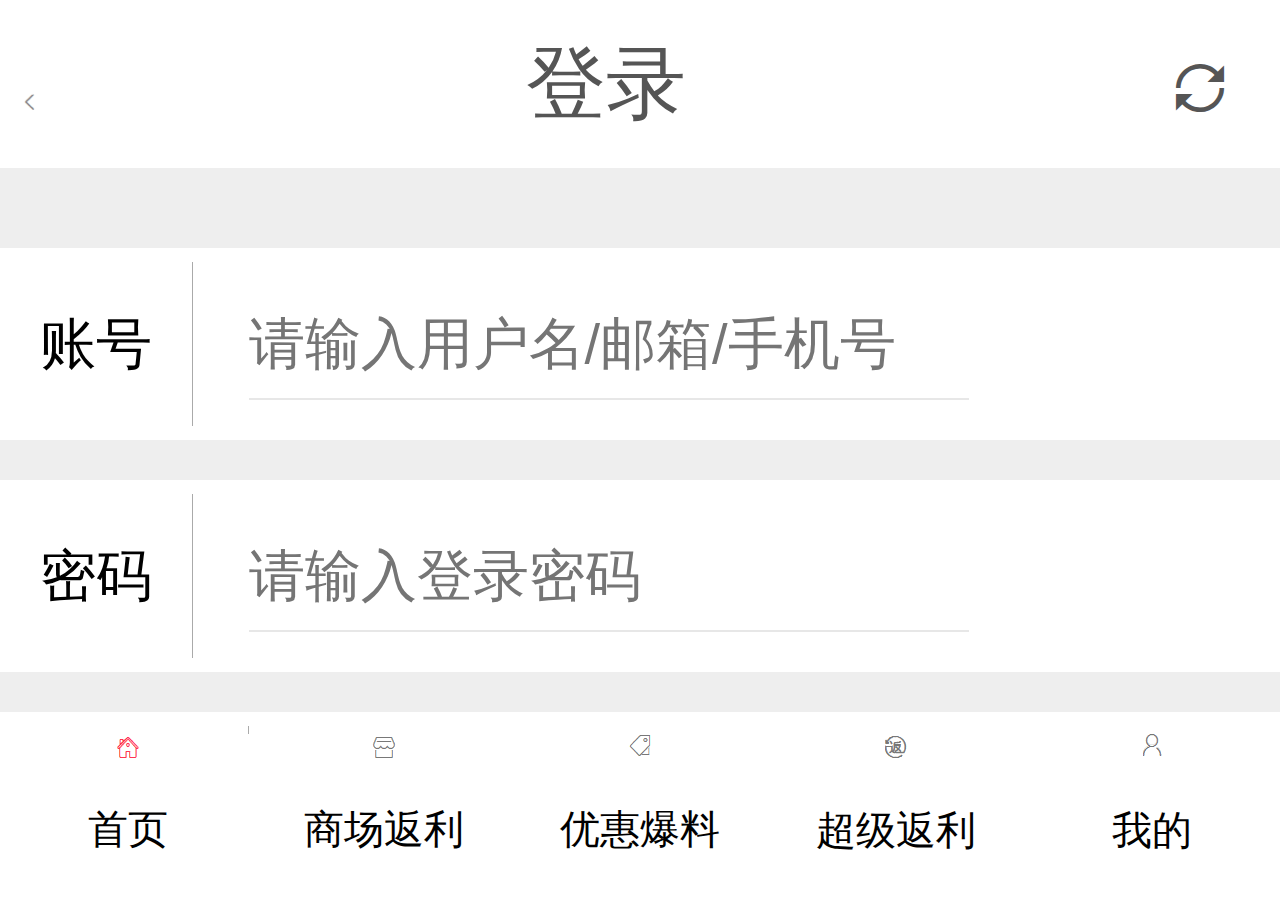
<file: html/denglu.html>
<!DOCTYPE html>
<html lang="en">
<head>
    <meta charset="UTF-8">
    <title>Title</title>
    <meta http-equiv="X-UA-Compatible" content="IE=edge,chrome=1"/>
    <meta name="viewport"
          content="width=device-width, initial-scale=1.0, minimum-scale=1.0, maximum-scale=1.0, user-scalable=no"/>
    <meta name="format-detection" content="telephone=no, email=no"/>
    <meta name="apple-mobile-web-app-capable" content="yes"/>
    <meta name="apple-mobile-web-app-status-bar-style" content="black"/>
    <link rel="stylesheet" href="../Font/demo-files/demo.css">
    <link rel="stylesheet" href="../css/denglu.css">
    <style>

    </style>
</head>
<body>
<header>
    <div class="">
        <img src="../img/left_o.png" alt="">
    </div>
    <div>登录</div>
    <div class="icon icon-loop2 three"></div>
</header>
<section>
    <div class="wrap">
        <div class="list">
            <span>账号</span>
            <span><input type="text" placeholder="请输入用户名/邮箱/手机号"/></span>
        </div>
        <div class="list">
            <span>密码</span>
            <span><input type="password" placeholder="请输入登录密码"/></span>
        </div>
        <div class="list">
            <span>验证码</span>
            <span><input type="text" placeholder="请输入用户名/邮箱/手机号"/></span><span class="yzm">6537</span>
        </div>
    </div>
    <div class="btn">
        <a href="../index.html">确认登录</a>
    </div>
    <div class="msg">
        <div><a href="#">忘记密码？</a></div>
        <div>
            <a href="zhuce.html">立即注册</a>
        </div>
    </div>
    <div class="ema">使用合作网站账号登录</div>
    <div class="icon_lo"><img src="../img/QQ.png"/></div>
</section>
<footer>
    <ul>
        <li class="lis">
            <a href="#">
                <img src="../img/footer_03.png" alt="">
                <p>首页</p>
            </a>
        </li>
        <li class="lis">
            <a href="#">
                <img src="../img/footer_10.png" alt="">
                <p>商场返利</p>
            </a>
        </li>
        <li class="lis">
            <a href="#">
                <img src="../img/footer_12.png" alt="">
                <p>优惠爆料</p>
            </a>
        </li>
        <li class="lis">
            <a href="#">
                <img src="../img/footer_05.png" alt="">
                <p>超级返利</p>
            </a>
        </li>
        <li class="lis">
            <a href="#">
                <img src="../img/footer_07.png" alt="">
                <p>我的</p>
            </a>
        </li>
    </ul>
</footer>
</body>
</html>
<script src="../js/jquery-3.1.1.min.js"></script>
<script>
    (function (win, doc) {
        //浏览器缩放时触发的函数；
        win.onresize = function () {
            change();
        };
        change();
        function change() {
            var oFs = doc.documentElement.clientWidth / (320 / 20);

            //设置根目录字体大小
            doc.documentElement.style.fontSize = oFs + 'px';
        }
    })(window, document);
</script>
</file>
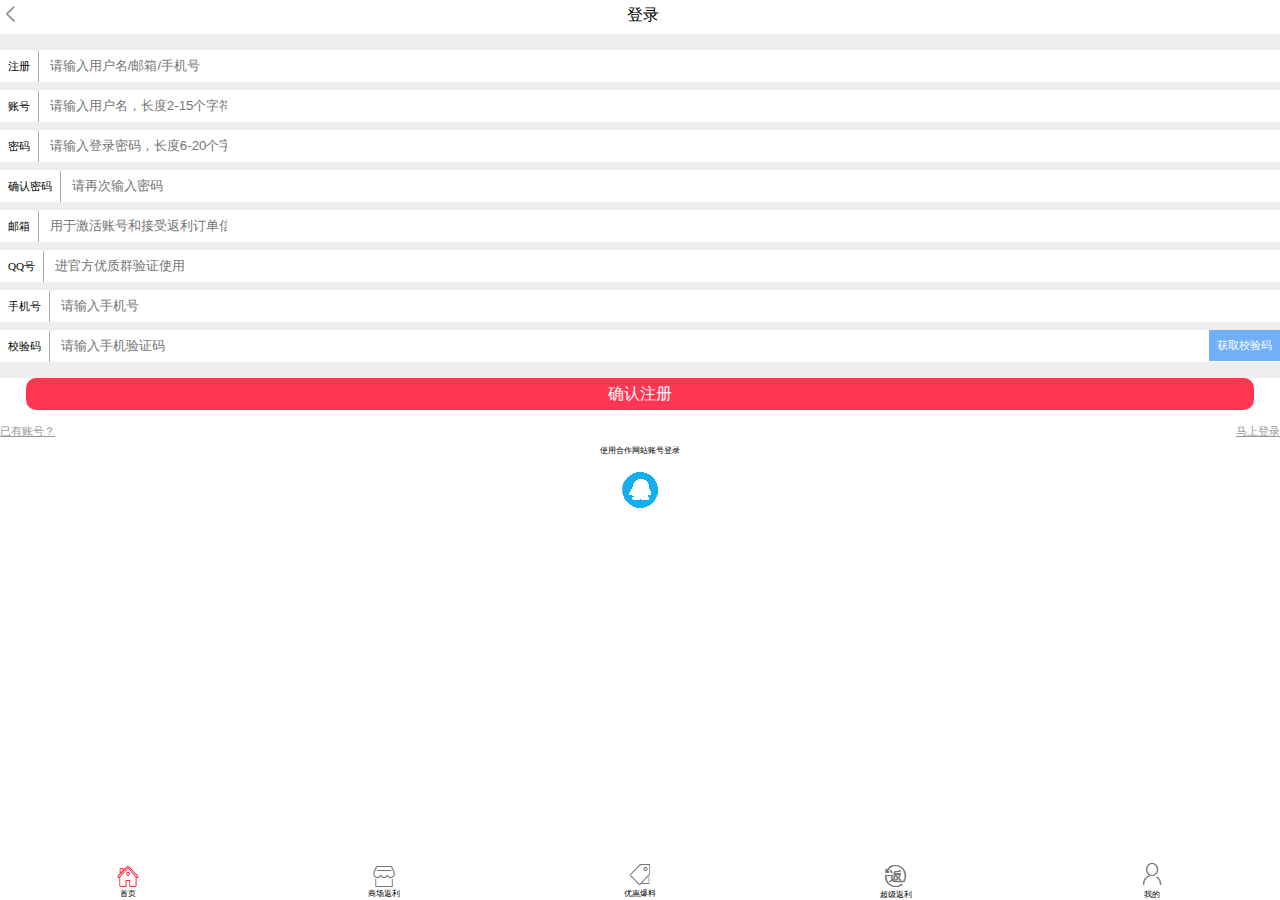
<file: html/zhuce.html>
<!DOCTYPE html>
<html lang="en">
<head>
    <meta charset="UTF-8">
    <title>Title</title>
    <meta http-equiv="X-UA-Compatible" content="IE=edge,chrome=1"/>
    <meta name="viewport"
          content="width=device-width, initial-scale=1.0, minimum-scale=1.0, maximum-scale=1.0, user-scalable=no"/>
    <meta name="format-detection" content="telephone=no, email=no"/>
    <meta name="apple-mobile-web-app-capable" content="yes"/>
    <meta name="apple-mobile-web-app-status-bar-style" content="black"/>
    <link rel="stylesheet" href="../css/zhuce.css">
    <style>

    </style>
</head>
<body>
<header>
    <div class="">
        <img src="../img/left_o.png" alt="">
    </div>
    <div>登录</div>
    <div class="icon icon-loop2 three"></div>
</header>
<section>
    <div class="wrap">
        <div class="list">
            <span>注册</span>
            <span><input type="text" placeholder="请输入用户名/邮箱/手机号"/></span>
        </div>
        <div class="list">
            <span>账号</span>
            <span><input type="text" placeholder="请输入用户名，长度2-15个字符"/></span>
        </div>
        <div class="list">
            <span>密码</span>
            <span><input type="password" placeholder="请输入登录密码，长度6-20个字符"/></span>
        </div>
        <div class="list">
            <span>确认密码</span>
            <span><input type="text" placeholder="请再次输入密码"/></span>
        </div>
        <div class="list">
            <span>邮箱</span>
            <span><input type="text" placeholder="用于激活账号和接受返利订单信息"/></span>
        </div>
        <div class="list">
            <span>QQ号</span>
            <span><input type="text" placeholder="进官方优质群验证使用"/></span>
        </div>
        <div class="list">
            <span>手机号</span>
            <span><input type="text" placeholder="请输入手机号"/></span>
        </div>
        <div class="list">
            <span>校验码</span>
            <span><input type="text" placeholder="请输入手机验证码"/></span><span class="span">获取校验码</span>
        </div>
    </div>
    <div class="btn">
        <a href="#">确认注册</a>
    </div>
    <div class="msg">
        <div><a href="#">已有账号？</a></div>
        <div>
            <a href="denglu.html">马上登录</a>
        </div>
    </div>
    <div class="ema">使用合作网站账号登录</div>
    <div class="icon_lo"><img src="../img/QQ.png"/></div>
</section>
<footer>
    <ul>
        <li class="lis">
            <a href="#">
                <img src="../img/footer_03.png" alt="">
                <p>首页</p>
            </a>
        </li>
        <li class="lis">
            <a href="#">
                <img src="../img/footer_10.png" alt="">
                <p>商场返利</p>
            </a>
        </li>
        <li class="lis">
            <a href="#">
                <img src="../img/footer_12.png" alt="">
                <p>优惠爆料</p>
            </a>
        </li>
        <li class="lis">
            <a href="#">
                <img src="../img/footer_05.png" alt="">
                <p>超级返利</p>
            </a>
        </li>
        <li class="lis">
            <a href="#">
                <img src="../img/footer_07.png" alt="">
                <p>我的</p>
            </a>
        </li>
    </ul>
</footer>
</body>
</html>
<script></script>
</file>
<file: css/index.css>
*{
    margin:0;
    padding: 0;
    list-style: none;
}
body,html{
    width: 100%;
    height: 100%;
    display: flex;
    flex-direction: column;
}
section{
   flex-grow: 1;
    overflow: auto;
}
section>.wrap{
    width: 100%;
    height:6.8rem;
}
section>.wrap>#div1{
    width: 100%;
    height: 100%;
    display: block;
}
.lunbo{
    position: relative;
}
.input{
    width: 100%;
    height: 2rem;
    display: flex;
    justify-content: space-between;
    position: absolute;
    top:0;
    left: 0;
}
.input>div{
    margin-left: 1rem;
}
.input>div:nth-child(1){
    width:15%;
}
.input>div:nth-child(1)>img{
    width: 100%;
    display: block;
    margin-top: 0.3rem;
}
.input>div:nth-child(2){
    width: 70%;
    background: white;
    height: 1rem;
    margin-top: 0.2rem;
    padding: 0.1rem;
    border-radius: 10px 10px 10px 10px;
}
.input>div:nth-child(2)>input{
    border: none;
    outline: none;
    list-style: none;
    width: 100%;
    height: 90%;
    display: block;
}
.input>div:nth-child(3){
    width:10%;
}
.input>div:nth-child(3)>img{
    width: 90%;
}
.icon{
    width: 100%;
    margin-top: 1rem;
}
.icon>ul{
    width: 100%;
    display: flex;
    justify-content: space-around;
}
.icon>ul>li{
    width: 25%;
    text-align: center;
}
.icon>ul>li>a{
    text-decoration: none;
    color: black;
    font-size:0.7rem ;
}
.icon>ul>li>a>img{
    width: 2.3rem;
    height: 2.3rem;
}
.icon_2{
    margin-top: 1rem;
    padding-bottom: 0.8rem;
    border-bottom: 0.4rem solid gainsboro;
}
.jd{
    width: 100%;
}
.jd>ul{
    width: 100%;
    display: flex;
    justify-content: space-around;
    border-bottom: 1px solid #aaaaaa;
}
.jd>ul>li{
    width: calc(100%/3);
    border-right: 1px solid #aaaaaa;
}
.jd>ul>li:nth-child(3){
    border-right:none;
}
.jd>ul>li>a>img{
    display: block;
    margin:0 auto;
    margin-top: 1.1rem;
    margin-bottom: 0.7rem;
    /*width: 3.5rem;*/
    /*height: 2.1rem;*/

}
.tm{
    width: 100%;
}
.tm>ul{
    width: 100%;
    display: flex;
    justify-content: space-around;
    border-bottom: 1px solid #aaaaaa;
}
.tm>ul>li{
    width: 50%;
    border-right: 1px solid #aaaaaa;
}
.tm>ul>li:nth-child(2){
    border-right: none;
}
.tm>ul>li>a>img{
    display: block;
    margin: 0 auto;
    margin-top: 0.8rem;
    margin-bottom: 0.65rem;
}
.qd{
    width: 100%;
}
.qd>ul{
    width: 100%;
    display: flex;
    justify-content: space-around;
    font-size: 0.6rem;
    border-bottom: 1px solid #aaaaaa;
}
.qd>ul>li{
    width:6.3rem;
    height: 5.7rem;
    border-right: 1px solid #aaaaaa;
}
.qd>ul>li:nth-child(3){
    border-right: none;
}
.qd>ul>li>a{
    text-decoration: none;
    color: black;
    text-align: center;
}
.qd>ul>li>a>img{
    display: block;
    margin: 0 auto;
    margin-top:1rem;
    margin-bottom: 0.51rem;
}
.qd>ul>li:nth-child(2){
    width:9.2rem;
    height: 5.7rem;
}
.yh{
    width: 100%;
    display: flex;
    justify-content: space-around;
}
.yh>div:nth-child(1){
    width: 9rem;
    height: 5rem;
    margin-left:0.4rem ;
    margin-top:0.9rem ;
    margin-bottom: 1.8rem;
    margin-right: 0.2rem;
}
.yh>div:nth-child(1)>a>img{
    width: 100%;
}
.list{
    padding-top: 0.9rem;
}
.list_li{
    display: flex;
    justify-content: space-around;
}
.list_li>div:nth-child(1){
    margin-right: 0.3rem;
}
.list_li>div:nth-child(1)>img{
    width: 100%;
}
.p1{
    font-size: 0.6rem;
    color: #676767;
}
.p2{
    font-size: 0.45rem;
    color: #9a9a9a;
}
.today{
    width: 100%;
    border-bottom: 1px solid #aaaaaa;
}
.today>.text{
    width: 100%;
    font-size: 0.9rem;
    padding-left: 0.5rem;
    padding-top: 0.5rem;
    padding-bottom: 0.5rem;
    color: orange;
    border-left: 10px solid orange;
}
.ul{
    width: 100%;
}
.ul>.li{
    width: 100%;
}
.ul>.li>a{
    display: block;
    display: flex;
    text-decoration: none;
}
.ul>.li>a>div:nth-child(1){
    padding-left: 0.5rem;
    padding-top: 0.5rem;
}
.ul>.li>a>div:nth-child(1)>img{
    width:4.25rem;
    height: 3.35rem;
}
.ul>.li>a>div:nth-child(2){
    padding-left: 0.3rem;
    padding-top: 0.5rem;
}
.ul>.li>a>div:nth-child(2)>p{
    padding: 0.2rem ;
}
.ul>.li>a>div:nth-child(2)>p:nth-child(1){
    font-size:0.7rem ;
    color: black;
}
.ul>.li>a>div:nth-child(2)>p:nth-child(2){
    font-size:0.6rem ;
    color: #aaaaaa;
}
.ul>.li>a>div:nth-child(2)>p:nth-child(3){
    display: flex;
    justify-content: space-between;
}
.ul>.li>a>div:nth-child(2)>p:nth-child(3)>span:nth-child(1){
    color: rgba(255, 0, 0, 0.73);
    font-size: 0.5rem;
}
.ul>.li>a>div:nth-child(2)>p:nth-child(3)>span:nth-child(2){
    font-size: 0.5rem;
    color: #aaaaaa;
}
.lunbo {
    position: relative;
    width: 100%;
    height: 100%;
}

.lunbo .box {
    width: 100%;
    height: 100%;
    position: relative;
    overflow: hidden;
}

.lunbo .box a {
    display: block;
    position: absolute;
    top: 0;
    left: 0;
    width: 100%;
    height: 100%;
}

.lunbo img {
    width:100%;
    display: block;
    vertical-align: middle;
}
.con{
    display: none;
}
footer{
    width: 100%;
}
footer>ul{
    width: 100%;
    display: flex;
    justify-content: space-around;
}
footer>ul>li{
    width: 20%;
    text-align: center;
}
footer>ul>li>a{
    text-decoration: none;
    color:black;
    font-size: 0.5rem;
}
footer>ul>li>a>img{
    display: block;
    margin: 0 auto;
}
.po_one{
    position: relative;
}
.po{
    position: absolute;
    background: orange;
    display: inline-block;
    line-height: 1rem;
    color: white;
    border-radius: 5px 5px 5px 5px;
    padding: 0  0.3rem;
    top:0;
    left: 43%;
    font-size: 0.5rem;
}
</file>
<file: Font/demo-files/demo.css>
body {
	padding: 0;
	margin: 0;
	font-family: sans-serif;
	font-size: 1em;
	line-height: 1.5;
	color: #555;
	background: #fff;
}
h1 {
	font-size: 1.5em;
	font-weight: normal;
}
small {
	font-size: .66666667em;
}
a {
	color: #e74c3c;
	text-decoration: none;
}
a:hover, a:focus {
	box-shadow: 0 1px #e74c3c;
}
.bshadow0, input {
	box-shadow: inset 0 -2px #e7e7e7;
}
input:hover {
	box-shadow: inset 0 -2px #ccc;
}
input, fieldset {
	font-size: 1em;
	margin: 0;
	padding: 0;
	border: 0;
}
input {
    font-family: sans-serif;
	color: inherit;
	line-height: 1.5;
	height: 1.5em;
	padding: .25em 0;
}
input:focus {
	outline: none;
	box-shadow: inset 0 -2px #449fdb;
}
.glyph {
	font-size: 16px;
	width: 15em;
	padding-bottom: 1em;
	margin-right: 4em;
	margin-bottom: 1em;
	float: left;
	overflow: hidden;
}
.glyph .icon {
    font-size: 32px;
}
.liga {
	width: 80%;
	width: calc(100% - 2.5em);
}
.talign-right {
	text-align: right;
}
.talign-center {
	text-align: center;
}
.bgc1 {
	background: #f1f1f1;
}
.fgc1 {
	color: #999;
}
.fgc0 {
	color: #000;
}
p {
	margin-top: 1em;
	margin-bottom: 1em;
}
.mvm {
	margin-top: .75em;
	margin-bottom: .75em;
}
.mtn {
	margin-top: 0;
}
.mtl, .mal {
	margin-top: 1.5em;
}
.mbl, .mal {
	margin-bottom: 1.5em;
}
.mal, .mhl {
	margin-left: 1.5em;
	margin-right: 1.5em;
}
.mhmm {
	margin-left: 1em;
	margin-right: 1em;
}
.mls {
	margin-left: .25em;
}
.ptl {
	padding-top: 1.5em;
}
.pbs, .pvs {
	padding-bottom: .25em;
}
.pvs, .pts {
	padding-top: .25em;
}
.unit {
	float: left;
}
.unitRight {
	float: right;
}
.size1of2 {
	width: 50%;
}
.size1of1 {
	width: 100%;
}
.clearfix:before, .clearfix:after {
	content: " ";
	display: table;
}
.clearfix:after {
	clear: both;
}
.hidden-true {
	display: none;
}
.textbox0 {
	width: 3em;
	background: #f1f1f1;
	padding: .25em .5em;
	line-height: 1.5;
	height: 1.5em;
}
#testDrive {
	display: block;
	padding-top: 24px;
	line-height: 1.5;
}
.fs0 {
	font-size: 16px;
}
.fs1 {
	font-size: 16px;
}

@font-face {
    font-family: 'IcoMoon-Free';
    src: url('../IcoMoon-Free.ttf') format('truetype');
    font-weight: normal;
    font-style: normal;
}

.icon {
    /* use !important to prevent issues with browser extensions that change fonts */
    font-family: 'IcoMoon-Free' !important;
    speak: none;
    font-style: normal;
    font-weight: normal;
    font-variant: normal;
    text-transform: none;
    line-height: 1;
    
    /* Enable Ligatures ================ */
    letter-spacing: 0;
    -webkit-font-feature-settings: "liga";
    -moz-font-feature-settings: "liga=1";
    -moz-font-feature-settings: "liga";
    -ms-font-feature-settings: "liga" 1;
    -o-font-feature-settings: "liga";
    font-feature-settings: "liga";

    /* Better Font Rendering =========== */
    -webkit-font-smoothing: antialiased;
    -moz-osx-font-smoothing: grayscale;
}

.icon-home:before {
    content: "\e900";
}
.icon-home2:before {
    content: "\e901";
}
.icon-home3:before {
    content: "\e902";
}
.icon-office:before {
    content: "\e903";
}
.icon-newspaper:before {
    content: "\e904";
}
.icon-pencil:before {
    content: "\e905";
}
.icon-pencil2:before {
    content: "\e906";
}
.icon-quill:before {
    content: "\e907";
}
.icon-pen:before {
    content: "\e908";
}
.icon-blog:before {
    content: "\e909";
}
.icon-eyedropper:before {
    content: "\e90a";
}
.icon-droplet:before {
    content: "\e90b";
}
.icon-paint-format:before {
    content: "\e90c";
}
.icon-image:before {
    content: "\e90d";
}
.icon-images:before {
    content: "\e90e";
}
.icon-camera:before {
    content: "\e90f";
}
.icon-headphones:before {
    content: "\e910";
}
.icon-music:before {
    content: "\e911";
}
.icon-play:before {
    content: "\e912";
}
.icon-film:before {
    content: "\e913";
}
.icon-video-camera:before {
    content: "\e914";
}
.icon-dice:before {
    content: "\e915";
}
.icon-pacman:before {
    content: "\e916";
}
.icon-spades:before {
    content: "\e917";
}
.icon-clubs:before {
    content: "\e918";
}
.icon-diamonds:before {
    content: "\e919";
}
.icon-bullhorn:before {
    content: "\e91a";
}
.icon-connection:before {
    content: "\e91b";
}
.icon-podcast:before {
    content: "\e91c";
}
.icon-feed:before {
    content: "\e91d";
}
.icon-mic:before {
    content: "\e91e";
}
.icon-book:before {
    content: "\e91f";
}
.icon-books:before {
    content: "\e920";
}
.icon-library:before {
    content: "\e921";
}
.icon-file-text:before {
    content: "\e922";
}
.icon-profile:before {
    content: "\e923";
}
.icon-file-empty:before {
    content: "\e924";
}
.icon-files-empty:before {
    content: "\e925";
}
.icon-file-text2:before {
    content: "\e926";
}
.icon-file-picture:before {
    content: "\e927";
}
.icon-file-music:before {
    content: "\e928";
}
.icon-file-play:before {
    content: "\e929";
}
.icon-file-video:before {
    content: "\e92a";
}
.icon-file-zip:before {
    content: "\e92b";
}
.icon-copy:before {
    content: "\e92c";
}
.icon-paste:before {
    content: "\e92d";
}
.icon-stack:before {
    content: "\e92e";
}
.icon-folder:before {
    content: "\e92f";
}
.icon-folder-open:before {
    content: "\e930";
}
.icon-folder-plus:before {
    content: "\e931";
}
.icon-folder-minus:before {
    content: "\e932";
}
.icon-folder-download:before {
    content: "\e933";
}
.icon-folder-upload:before {
    content: "\e934";
}
.icon-price-tag:before {
    content: "\e935";
}
.icon-price-tags:before {
    content: "\e936";
}
.icon-barcode:before {
    content: "\e937";
}
.icon-qrcode:before {
    content: "\e938";
}
.icon-ticket:before {
    content: "\e939";
}
.icon-cart:before {
    content: "\e93a";
}
.icon-coin-dollar:before {
    content: "\e93b";
}
.icon-coin-euro:before {
    content: "\e93c";
}
.icon-coin-pound:before {
    content: "\e93d";
}
.icon-coin-yen:before {
    content: "\e93e";
}
.icon-credit-card:before {
    content: "\e93f";
}
.icon-calculator:before {
    content: "\e940";
}
.icon-lifebuoy:before {
    content: "\e941";
}
.icon-phone:before {
    content: "\e942";
}
.icon-phone-hang-up:before {
    content: "\e943";
}
.icon-address-book:before {
    content: "\e944";
}
.icon-envelop:before {
    content: "\e945";
}
.icon-pushpin:before {
    content: "\e946";
}
.icon-location:before {
    content: "\e947";
}
.icon-location2:before {
    content: "\e948";
}
.icon-compass:before {
    content: "\e949";
}
.icon-compass2:before {
    content: "\e94a";
}
.icon-map:before {
    content: "\e94b";
}
.icon-map2:before {
    content: "\e94c";
}
.icon-history:before {
    content: "\e94d";
}
.icon-clock:before {
    content: "\e94e";
}
.icon-clock2:before {
    content: "\e94f";
}
.icon-alarm:before {
    content: "\e950";
}
.icon-bell:before {
    content: "\e951";
}
.icon-stopwatch:before {
    content: "\e952";
}
.icon-calendar:before {
    content: "\e953";
}
.icon-printer:before {
    content: "\e954";
}
.icon-keyboard:before {
    content: "\e955";
}
.icon-display:before {
    content: "\e956";
}
.icon-laptop:before {
    content: "\e957";
}
.icon-mobile:before {
    content: "\e958";
}
.icon-mobile2:before {
    content: "\e959";
}
.icon-tablet:before {
    content: "\e95a";
}
.icon-tv:before {
    content: "\e95b";
}
.icon-drawer:before {
    content: "\e95c";
}
.icon-drawer2:before {
    content: "\e95d";
}
.icon-box-add:before {
    content: "\e95e";
}
.icon-box-remove:before {
    content: "\e95f";
}
.icon-download:before {
    content: "\e960";
}
.icon-upload:before {
    content: "\e961";
}
.icon-floppy-disk:before {
    content: "\e962";
}
.icon-drive:before {
    content: "\e963";
}
.icon-database:before {
    content: "\e964";
}
.icon-undo:before {
    content: "\e965";
}
.icon-redo:before {
    content: "\e966";
}
.icon-undo2:before {
    content: "\e967";
}
.icon-redo2:before {
    content: "\e968";
}
.icon-forward:before {
    content: "\e969";
}
.icon-reply:before {
    content: "\e96a";
}
.icon-bubble:before {
    content: "\e96b";
}
.icon-bubbles:before {
    content: "\e96c";
}
.icon-bubbles2:before {
    content: "\e96d";
}
.icon-bubble2:before {
    content: "\e96e";
}
.icon-bubbles3:before {
    content: "\e96f";
}
.icon-bubbles4:before {
    content: "\e970";
}
.icon-user:before {
    content: "\e971";
}
.icon-users:before {
    content: "\e972";
}
.icon-user-plus:before {
    content: "\e973";
}
.icon-user-minus:before {
    content: "\e974";
}
.icon-user-check:before {
    content: "\e975";
}
.icon-user-tie:before {
    content: "\e976";
}
.icon-quotes-left:before {
    content: "\e977";
}
.icon-quotes-right:before {
    content: "\e978";
}
.icon-hour-glass:before {
    content: "\e979";
}
.icon-spinner:before {
    content: "\e97a";
}
.icon-spinner2:before {
    content: "\e97b";
}
.icon-spinner3:before {
    content: "\e97c";
}
.icon-spinner4:before {
    content: "\e97d";
}
.icon-spinner5:before {
    content: "\e97e";
}
.icon-spinner6:before {
    content: "\e97f";
}
.icon-spinner7:before {
    content: "\e980";
}
.icon-spinner8:before {
    content: "\e981";
}
.icon-spinner9:before {
    content: "\e982";
}
.icon-spinner10:before {
    content: "\e983";
}
.icon-spinner11:before {
    content: "\e984";
}
.icon-binoculars:before {
    content: "\e985";
}
.icon-search:before {
    content: "\e986";
}
.icon-zoom-in:before {
    content: "\e987";
}
.icon-zoom-out:before {
    content: "\e988";
}
.icon-enlarge:before {
    content: "\e989";
}
.icon-shrink:before {
    content: "\e98a";
}
.icon-enlarge2:before {
    content: "\e98b";
}
.icon-shrink2:before {
    content: "\e98c";
}
.icon-key:before {
    content: "\e98d";
}
.icon-key2:before {
    content: "\e98e";
}
.icon-lock:before {
    content: "\e98f";
}
.icon-unlocked:before {
    content: "\e990";
}
.icon-wrench:before {
    content: "\e991";
}
.icon-equalizer:before {
    content: "\e992";
}
.icon-equalizer2:before {
    content: "\e993";
}
.icon-cog:before {
    content: "\e994";
}
.icon-cogs:before {
    content: "\e995";
}
.icon-hammer:before {
    content: "\e996";
}
.icon-magic-wand:before {
    content: "\e997";
}
.icon-aid-kit:before {
    content: "\e998";
}
.icon-bug:before {
    content: "\e999";
}
.icon-pie-chart:before {
    content: "\e99a";
}
.icon-stats-dots:before {
    content: "\e99b";
}
.icon-stats-bars:before {
    content: "\e99c";
}
.icon-stats-bars2:before {
    content: "\e99d";
}
.icon-trophy:before {
    content: "\e99e";
}
.icon-gift:before {
    content: "\e99f";
}
.icon-glass:before {
    content: "\e9a0";
}
.icon-glass2:before {
    content: "\e9a1";
}
.icon-mug:before {
    content: "\e9a2";
}
.icon-spoon-knife:before {
    content: "\e9a3";
}
.icon-leaf:before {
    content: "\e9a4";
}
.icon-rocket:before {
    content: "\e9a5";
}
.icon-meter:before {
    content: "\e9a6";
}
.icon-meter2:before {
    content: "\e9a7";
}
.icon-hammer2:before {
    content: "\e9a8";
}
.icon-fire:before {
    content: "\e9a9";
}
.icon-lab:before {
    content: "\e9aa";
}
.icon-magnet:before {
    content: "\e9ab";
}
.icon-bin:before {
    content: "\e9ac";
}
.icon-bin2:before {
    content: "\e9ad";
}
.icon-briefcase:before {
    content: "\e9ae";
}
.icon-airplane:before {
    content: "\e9af";
}
.icon-truck:before {
    content: "\e9b0";
}
.icon-road:before {
    content: "\e9b1";
}
.icon-accessibility:before {
    content: "\e9b2";
}
.icon-target:before {
    content: "\e9b3";
}
.icon-shield:before {
    content: "\e9b4";
}
.icon-power:before {
    content: "\e9b5";
}
.icon-switch:before {
    content: "\e9b6";
}
.icon-power-cord:before {
    content: "\e9b7";
}
.icon-clipboard:before {
    content: "\e9b8";
}
.icon-list-numbered:before {
    content: "\e9b9";
}
.icon-list:before {
    content: "\e9ba";
}
.icon-list2:before {
    content: "\e9bb";
}
.icon-tree:before {
    content: "\e9bc";
}
.icon-menu:before {
    content: "\e9bd";
}
.icon-menu2:before {
    content: "\e9be";
}
.icon-menu3:before {
    content: "\e9bf";
}
.icon-menu4:before {
    content: "\e9c0";
}
.icon-cloud:before {
    content: "\e9c1";
}
.icon-cloud-download:before {
    content: "\e9c2";
}
.icon-cloud-upload:before {
    content: "\e9c3";
}
.icon-cloud-check:before {
    content: "\e9c4";
}
.icon-download2:before {
    content: "\e9c5";
}
.icon-upload2:before {
    content: "\e9c6";
}
.icon-download3:before {
    content: "\e9c7";
}
.icon-upload3:before {
    content: "\e9c8";
}
.icon-sphere:before {
    content: "\e9c9";
}
.icon-earth:before {
    content: "\e9ca";
}
.icon-link:before {
    content: "\e9cb";
}
.icon-flag:before {
    content: "\e9cc";
}
.icon-attachment:before {
    content: "\e9cd";
}
.icon-eye:before {
    content: "\e9ce";
}
.icon-eye-plus:before {
    content: "\e9cf";
}
.icon-eye-minus:before {
    content: "\e9d0";
}
.icon-eye-blocked:before {
    content: "\e9d1";
}
.icon-bookmark:before {
    content: "\e9d2";
}
.icon-bookmarks:before {
    content: "\e9d3";
}
.icon-sun:before {
    content: "\e9d4";
}
.icon-contrast:before {
    content: "\e9d5";
}
.icon-brightness-contrast:before {
    content: "\e9d6";
}
.icon-star-empty:before {
    content: "\e9d7";
}
.icon-star-half:before {
    content: "\e9d8";
}
.icon-star-full:before {
    content: "\e9d9";
}
.icon-heart:before {
    content: "\e9da";
}
.icon-heart-broken:before {
    content: "\e9db";
}
.icon-man:before {
    content: "\e9dc";
}
.icon-woman:before {
    content: "\e9dd";
}
.icon-man-woman:before {
    content: "\e9de";
}
.icon-happy:before {
    content: "\e9df";
}
.icon-happy2:before {
    content: "\e9e0";
}
.icon-smile:before {
    content: "\e9e1";
}
.icon-smile2:before {
    content: "\e9e2";
}
.icon-tongue:before {
    content: "\e9e3";
}
.icon-tongue2:before {
    content: "\e9e4";
}
.icon-sad:before {
    content: "\e9e5";
}
.icon-sad2:before {
    content: "\e9e6";
}
.icon-wink:before {
    content: "\e9e7";
}
.icon-wink2:before {
    content: "\e9e8";
}
.icon-grin:before {
    content: "\e9e9";
}
.icon-grin2:before {
    content: "\e9ea";
}
.icon-cool:before {
    content: "\e9eb";
}
.icon-cool2:before {
    content: "\e9ec";
}
.icon-angry:before {
    content: "\e9ed";
}
.icon-angry2:before {
    content: "\e9ee";
}
.icon-evil:before {
    content: "\e9ef";
}
.icon-evil2:before {
    content: "\e9f0";
}
.icon-shocked:before {
    content: "\e9f1";
}
.icon-shocked2:before {
    content: "\e9f2";
}
.icon-baffled:before {
    content: "\e9f3";
}
.icon-baffled2:before {
    content: "\e9f4";
}
.icon-confused:before {
    content: "\e9f5";
}
.icon-confused2:before {
    content: "\e9f6";
}
.icon-neutral:before {
    content: "\e9f7";
}
.icon-neutral2:before {
    content: "\e9f8";
}
.icon-hipster:before {
    content: "\e9f9";
}
.icon-hipster2:before {
    content: "\e9fa";
}
.icon-wondering:before {
    content: "\e9fb";
}
.icon-wondering2:before {
    content: "\e9fc";
}
.icon-sleepy:before {
    content: "\e9fd";
}
.icon-sleepy2:before {
    content: "\e9fe";
}
.icon-frustrated:before {
    content: "\e9ff";
}
.icon-frustrated2:before {
    content: "\ea00";
}
.icon-crying:before {
    content: "\ea01";
}
.icon-crying2:before {
    content: "\ea02";
}
.icon-point-up:before {
    content: "\ea03";
}
.icon-point-right:before {
    content: "\ea04";
}
.icon-point-down:before {
    content: "\ea05";
}
.icon-point-left:before {
    content: "\ea06";
}
.icon-warning:before {
    content: "\ea07";
}
.icon-notification:before {
    content: "\ea08";
}
.icon-question:before {
    content: "\ea09";
}
.icon-plus:before {
    content: "\ea0a";
}
.icon-minus:before {
    content: "\ea0b";
}
.icon-info:before {
    content: "\ea0c";
}
.icon-cancel-circle:before {
    content: "\ea0d";
}
.icon-blocked:before {
    content: "\ea0e";
}
.icon-cross:before {
    content: "\ea0f";
}
.icon-checkmark:before {
    content: "\ea10";
}
.icon-checkmark2:before {
    content: "\ea11";
}
.icon-spell-check:before {
    content: "\ea12";
}
.icon-enter:before {
    content: "\ea13";
}
.icon-exit:before {
    content: "\ea14";
}
.icon-play2:before {
    content: "\ea15";
}
.icon-pause:before {
    content: "\ea16";
}
.icon-stop:before {
    content: "\ea17";
}
.icon-previous:before {
    content: "\ea18";
}
.icon-next:before {
    content: "\ea19";
}
.icon-backward:before {
    content: "\ea1a";
}
.icon-forward2:before {
    content: "\ea1b";
}
.icon-play3:before {
    content: "\ea1c";
}
.icon-pause2:before {
    content: "\ea1d";
}
.icon-stop2:before {
    content: "\ea1e";
}
.icon-backward2:before {
    content: "\ea1f";
}
.icon-forward3:before {
    content: "\ea20";
}
.icon-first:before {
    content: "\ea21";
}
.icon-last:before {
    content: "\ea22";
}
.icon-previous2:before {
    content: "\ea23";
}
.icon-next2:before {
    content: "\ea24";
}
.icon-eject:before {
    content: "\ea25";
}
.icon-volume-high:before {
    content: "\ea26";
}
.icon-volume-medium:before {
    content: "\ea27";
}
.icon-volume-low:before {
    content: "\ea28";
}
.icon-volume-mute:before {
    content: "\ea29";
}
.icon-volume-mute2:before {
    content: "\ea2a";
}
.icon-volume-increase:before {
    content: "\ea2b";
}
.icon-volume-decrease:before {
    content: "\ea2c";
}
.icon-loop:before {
    content: "\ea2d";
}
.icon-loop2:before {
    content: "\ea2e";
}
.icon-infinite:before {
    content: "\ea2f";
}
.icon-shuffle:before {
    content: "\ea30";
}
.icon-arrow-up-left:before {
    content: "\ea31";
}
.icon-arrow-up:before {
    content: "\ea32";
}
.icon-arrow-up-right:before {
    content: "\ea33";
}
.icon-arrow-right:before {
    content: "\ea34";
}
.icon-arrow-down-right:before {
    content: "\ea35";
}
.icon-arrow-down:before {
    content: "\ea36";
}
.icon-arrow-down-left:before {
    content: "\ea37";
}
.icon-arrow-left:before {
    content: "\ea38";
}
.icon-arrow-up-left2:before {
    content: "\ea39";
}
.icon-arrow-up2:before {
    content: "\ea3a";
}
.icon-arrow-up-right2:before {
    content: "\ea3b";
}
.icon-arrow-right2:before {
    content: "\ea3c";
}
.icon-arrow-down-right2:before {
    content: "\ea3d";
}
.icon-arrow-down2:before {
    content: "\ea3e";
}
.icon-arrow-down-left2:before {
    content: "\ea3f";
}
.icon-arrow-left2:before {
    content: "\ea40";
}
.icon-circle-up:before {
    content: "\ea41";
}
.icon-circle-right:before {
    content: "\ea42";
}
.icon-circle-down:before {
    content: "\ea43";
}
.icon-circle-left:before {
    content: "\ea44";
}
.icon-tab:before {
    content: "\ea45";
}
.icon-move-up:before {
    content: "\ea46";
}
.icon-move-down:before {
    content: "\ea47";
}
.icon-sort-alpha-asc:before {
    content: "\ea48";
}
.icon-sort-alpha-desc:before {
    content: "\ea49";
}
.icon-sort-numeric-asc:before {
    content: "\ea4a";
}
.icon-sort-numberic-desc:before {
    content: "\ea4b";
}
.icon-sort-amount-asc:before {
    content: "\ea4c";
}
.icon-sort-amount-desc:before {
    content: "\ea4d";
}
.icon-command:before {
    content: "\ea4e";
}
.icon-shift:before {
    content: "\ea4f";
}
.icon-ctrl:before {
    content: "\ea50";
}
.icon-opt:before {
    content: "\ea51";
}
.icon-checkbox-checked:before {
    content: "\ea52";
}
.icon-checkbox-unchecked:before {
    content: "\ea53";
}
.icon-radio-checked:before {
    content: "\ea54";
}
.icon-radio-checked2:before {
    content: "\ea55";
}
.icon-radio-unchecked:before {
    content: "\ea56";
}
.icon-crop:before {
    content: "\ea57";
}
.icon-make-group:before {
    content: "\ea58";
}
.icon-ungroup:before {
    content: "\ea59";
}
.icon-scissors:before {
    content: "\ea5a";
}
.icon-filter:before {
    content: "\ea5b";
}
.icon-font:before {
    content: "\ea5c";
}
.icon-ligature:before {
    content: "\ea5d";
}
.icon-ligature2:before {
    content: "\ea5e";
}
.icon-text-height:before {
    content: "\ea5f";
}
.icon-text-width:before {
    content: "\ea60";
}
.icon-font-size:before {
    content: "\ea61";
}
.icon-bold:before {
    content: "\ea62";
}
.icon-underline:before {
    content: "\ea63";
}
.icon-italic:before {
    content: "\ea64";
}
.icon-strikethrough:before {
    content: "\ea65";
}
.icon-omega:before {
    content: "\ea66";
}
.icon-sigma:before {
    content: "\ea67";
}
.icon-page-break:before {
    content: "\ea68";
}
.icon-superscript:before {
    content: "\ea69";
}
.icon-subscript:before {
    content: "\ea6a";
}
.icon-superscript2:before {
    content: "\ea6b";
}
.icon-subscript2:before {
    content: "\ea6c";
}
.icon-text-color:before {
    content: "\ea6d";
}
.icon-pagebreak:before {
    content: "\ea6e";
}
.icon-clear-formatting:before {
    content: "\ea6f";
}
.icon-table:before {
    content: "\ea70";
}
.icon-table2:before {
    content: "\ea71";
}
.icon-insert-template:before {
    content: "\ea72";
}
.icon-pilcrow:before {
    content: "\ea73";
}
.icon-ltr:before {
    content: "\ea74";
}
.icon-rtl:before {
    content: "\ea75";
}
.icon-section:before {
    content: "\ea76";
}
.icon-paragraph-left:before {
    content: "\ea77";
}
.icon-paragraph-center:before {
    content: "\ea78";
}
.icon-paragraph-right:before {
    content: "\ea79";
}
.icon-paragraph-justify:before {
    content: "\ea7a";
}
.icon-indent-increase:before {
    content: "\ea7b";
}
.icon-indent-decrease:before {
    content: "\ea7c";
}
.icon-share:before {
    content: "\ea7d";
}
.icon-new-tab:before {
    content: "\ea7e";
}
.icon-embed:before {
    content: "\ea7f";
}
.icon-embed2:before {
    content: "\ea80";
}
.icon-terminal:before {
    content: "\ea81";
}
.icon-share2:before {
    content: "\ea82";
}
.icon-mail:before {
    content: "\ea83";
}
.icon-mail2:before {
    content: "\ea84";
}
.icon-mail3:before {
    content: "\ea85";
}
.icon-mail4:before {
    content: "\ea86";
}
.icon-amazon:before {
    content: "\ea87";
}
.icon-google:before {
    content: "\ea88";
}
.icon-google2:before {
    content: "\ea89";
}
.icon-google3:before {
    content: "\ea8a";
}
.icon-google-plus:before {
    content: "\ea8b";
}
.icon-google-plus2:before {
    content: "\ea8c";
}
.icon-google-plus3:before {
    content: "\ea8d";
}
.icon-hangouts:before {
    content: "\ea8e";
}
.icon-google-drive:before {
    content: "\ea8f";
}
.icon-facebook:before {
    content: "\ea90";
}
.icon-facebook2:before {
    content: "\ea91";
}
.icon-instagram:before {
    content: "\ea92";
}
.icon-whatsapp:before {
    content: "\ea93";
}
.icon-spotify:before {
    content: "\ea94";
}
.icon-telegram:before {
    content: "\ea95";
}
.icon-twitter:before {
    content: "\ea96";
}
.icon-vine:before {
    content: "\ea97";
}
.icon-vk:before {
    content: "\ea98";
}
.icon-renren:before {
    content: "\ea99";
}
.icon-sina-weibo:before {
    content: "\ea9a";
}
.icon-rss:before {
    content: "\ea9b";
}
.icon-rss2:before {
    content: "\ea9c";
}
.icon-youtube:before {
    content: "\ea9d";
}
.icon-youtube2:before {
    content: "\ea9e";
}
.icon-twitch:before {
    content: "\ea9f";
}
.icon-vimeo:before {
    content: "\eaa0";
}
.icon-vimeo2:before {
    content: "\eaa1";
}
.icon-lanyrd:before {
    content: "\eaa2";
}
.icon-flickr:before {
    content: "\eaa3";
}
.icon-flickr2:before {
    content: "\eaa4";
}
.icon-flickr3:before {
    content: "\eaa5";
}
.icon-flickr4:before {
    content: "\eaa6";
}
.icon-dribbble:before {
    content: "\eaa7";
}
.icon-behance:before {
    content: "\eaa8";
}
.icon-behance2:before {
    content: "\eaa9";
}
.icon-deviantart:before {
    content: "\eaaa";
}
.icon-500px:before {
    content: "\eaab";
}
.icon-steam:before {
    content: "\eaac";
}
.icon-steam2:before {
    content: "\eaad";
}
.icon-dropbox:before {
    content: "\eaae";
}
.icon-onedrive:before {
    content: "\eaaf";
}
.icon-github:before {
    content: "\eab0";
}
.icon-npm:before {
    content: "\eab1";
}
.icon-basecamp:before {
    content: "\eab2";
}
.icon-trello:before {
    content: "\eab3";
}
.icon-wordpress:before {
    content: "\eab4";
}
.icon-joomla:before {
    content: "\eab5";
}
.icon-ello:before {
    content: "\eab6";
}
.icon-blogger:before {
    content: "\eab7";
}
.icon-blogger2:before {
    content: "\eab8";
}
.icon-tumblr:before {
    content: "\eab9";
}
.icon-tumblr2:before {
    content: "\eaba";
}
.icon-yahoo:before {
    content: "\eabb";
}
.icon-yahoo2:before {
    content: "\eabc";
}
.icon-tux:before {
    content: "\eabd";
}
.icon-appleinc:before {
    content: "\eabe";
}
.icon-finder:before {
    content: "\eabf";
}
.icon-android:before {
    content: "\eac0";
}
.icon-windows:before {
    content: "\eac1";
}
.icon-windows8:before {
    content: "\eac2";
}
.icon-soundcloud:before {
    content: "\eac3";
}
.icon-soundcloud2:before {
    content: "\eac4";
}
.icon-skype:before {
    content: "\eac5";
}
.icon-reddit:before {
    content: "\eac6";
}
.icon-hackernews:before {
    content: "\eac7";
}
.icon-wikipedia:before {
    content: "\eac8";
}
.icon-linkedin:before {
    content: "\eac9";
}
.icon-linkedin2:before {
    content: "\eaca";
}
.icon-lastfm:before {
    content: "\eacb";
}
.icon-lastfm2:before {
    content: "\eacc";
}
.icon-delicious:before {
    content: "\eacd";
}
.icon-stumbleupon:before {
    content: "\eace";
}
.icon-stumbleupon2:before {
    content: "\eacf";
}
.icon-stackoverflow:before {
    content: "\ead0";
}
.icon-pinterest:before {
    content: "\ead1";
}
.icon-pinterest2:before {
    content: "\ead2";
}
.icon-xing:before {
    content: "\ead3";
}
.icon-xing2:before {
    content: "\ead4";
}
.icon-flattr:before {
    content: "\ead5";
}
.icon-foursquare:before {
    content: "\ead6";
}
.icon-yelp:before {
    content: "\ead7";
}
.icon-paypal:before {
    content: "\ead8";
}
.icon-chrome:before {
    content: "\ead9";
}
.icon-firefox:before {
    content: "\eada";
}
.icon-IE:before {
    content: "\eadb";
}
.icon-edge:before {
    content: "\eadc";
}
.icon-safari:before {
    content: "\eadd";
}
.icon-opera:before {
    content: "\eade";
}
.icon-file-pdf:before {
    content: "\eadf";
}
.icon-file-openoffice:before {
    content: "\eae0";
}
.icon-file-word:before {
    content: "\eae1";
}
.icon-file-excel:before {
    content: "\eae2";
}
.icon-libreoffice:before {
    content: "\eae3";
}
.icon-html-five:before {
    content: "\eae4";
}
.icon-html-five2:before {
    content: "\eae5";
}
.icon-css3:before {
    content: "\eae6";
}
.icon-git:before {
    content: "\eae7";
}
.icon-codepen:before {
    content: "\eae8";
}
.icon-svg:before {
    content: "\eae9";
}
.icon-IcoMoon:before {
    content: "\eaea";
}
.icon-uni21:before {
    content: "\21";
}
.icon-uni22:before {
    content: "\22";
}
.icon-uni23:before {
    content: "\23";
}
.icon-uni24:before {
    content: "\24";
}
.icon-uni25:before {
    content: "\25";
}
.icon-uni26:before {
    content: "\26";
}
.icon-uni27:before {
    content: "\27";
}
.icon-uni28:before {
    content: "\28";
}
.icon-uni29:before {
    content: "\29";
}
.icon-uni2A:before {
    content: "\2a";
}
.icon-uni2B:before {
    content: "\2b";
}
.icon-uni2C:before {
    content: "\2c";
}
.icon-uni2D:before {
    content: "\2d";
}
.icon-uni2E:before {
    content: "\2e";
}
.icon-uni2F:before {
    content: "\2f";
}
.icon-uni30:before {
    content: "\30";
}
.icon-uni31:before {
    content: "\31";
}
.icon-uni32:before {
    content: "\32";
}
.icon-uni33:before {
    content: "\33";
}
.icon-uni34:before {
    content: "\34";
}
.icon-uni35:before {
    content: "\35";
}
.icon-uni36:before {
    content: "\36";
}
.icon-uni37:before {
    content: "\37";
}
.icon-uni38:before {
    content: "\38";
}
.icon-uni39:before {
    content: "\39";
}
.icon-uni3A:before {
    content: "\3a";
}
.icon-uni3B:before {
    content: "\3b";
}
.icon-uni3C:before {
    content: "\3c";
}
.icon-uni3D:before {
    content: "\3d";
}
.icon-uni3E:before {
    content: "\3e";
}
.icon-uni3F:before {
    content: "\3f";
}
.icon-uni40:before {
    content: "\40";
}
.icon-uni41:before {
    content: "\41";
}
.icon-uni42:before {
    content: "\42";
}
.icon-uni43:before {
    content: "\43";
}
.icon-uni44:before {
    content: "\44";
}
.icon-uni45:before {
    content: "\45";
}
.icon-uni46:before {
    content: "\46";
}
.icon-uni47:before {
    content: "\47";
}
.icon-uni48:before {
    content: "\48";
}
.icon-uni49:before {
    content: "\49";
}
.icon-uni4A:before {
    content: "\4a";
}
.icon-uni4B:before {
    content: "\4b";
}
.icon-uni4C:before {
    content: "\4c";
}
.icon-uni4D:before {
    content: "\4d";
}
.icon-uni4E:before {
    content: "\4e";
}
.icon-uni4F:before {
    content: "\4f";
}
.icon-uni50:before {
    content: "\50";
}
.icon-uni51:before {
    content: "\51";
}
.icon-uni52:before {
    content: "\52";
}
.icon-uni53:before {
    content: "\53";
}
.icon-uni54:before {
    content: "\54";
}
.icon-uni55:before {
    content: "\55";
}
.icon-uni56:before {
    content: "\56";
}
.icon-uni57:before {
    content: "\57";
}
.icon-uni58:before {
    content: "\58";
}
.icon-uni59:before {
    content: "\59";
}
.icon-uni5A:before {
    content: "\5a";
}
.icon-uni5B:before {
    content: "\5b";
}
.icon-uni5C:before {
    content: "\5c";
}
.icon-uni5D:before {
    content: "\5d";
}
.icon-uni5E:before {
    content: "\5e";
}
.icon-uni5F:before {
    content: "\5f";
}
.icon-uni60:before {
    content: "\60";
}
.icon-uni61:before {
    content: "\61";
}
.icon-uni62:before {
    content: "\62";
}
.icon-uni63:before {
    content: "\63";
}
.icon-uni64:before {
    content: "\64";
}
.icon-uni65:before {
    content: "\65";
}
.icon-uni66:before {
    content: "\66";
}
.icon-uni67:before {
    content: "\67";
}
.icon-uni68:before {
    content: "\68";
}
.icon-uni69:before {
    content: "\69";
}
.icon-uni6A:before {
    content: "\6a";
}
.icon-uni6B:before {
    content: "\6b";
}
.icon-uni6C:before {
    content: "\6c";
}
.icon-uni6D:before {
    content: "\6d";
}
.icon-uni6E:before {
    content: "\6e";
}
.icon-uni6F:before {
    content: "\6f";
}
.icon-uni70:before {
    content: "\70";
}
.icon-uni71:before {
    content: "\71";
}
.icon-uni72:before {
    content: "\72";
}
.icon-uni73:before {
    content: "\73";
}
.icon-uni74:before {
    content: "\74";
}
.icon-uni75:before {
    content: "\75";
}
.icon-uni76:before {
    content: "\76";
}
.icon-uni77:before {
    content: "\77";
}
.icon-uni78:before {
    content: "\78";
}
.icon-uni79:before {
    content: "\79";
}
.icon-uni7A:before {
    content: "\7a";
}
.icon-uni7B:before {
    content: "\7b";
}
.icon-uni7C:before {
    content: "\7c";
}
.icon-uni7D:before {
    content: "\7d";
}
.icon-uni7E:before {
    content: "\7e";
}
.icon-uniA9:before {
    content: "\a9";
}
</file>
<file: css/denglu.css>
* {
    margin: 0;
    padding: 0;
    list-style: none;
}

html, body {
    width: 100%;
    height: 100%;
    display: flex;
    flex-direction: column;
}

header {
    width: 100%;
    height: 1.5rem;
    display: flex;
    justify-content: space-between;
    padding: 0.3rem;
}

.three {
    padding-top: 0.5rem;
    margin-right: 1rem;
    font-size: 0.6rem;
}

section {
    flex-grow: 1;
    overflow: auto;
    height: 2rem;
}

.wrap {
    width: 100%;
    background: #eeeeee;
    padding-top: 0.5rem;
    padding-bottom: 0.5rem;
}

.list {
    width: 100%;
    font-size: 0.7rem;
    background: white;
    margin-top: 0.5rem;
    margin-bottom: 0.5rem;
}

.list > span {
    display: inline-block;
    padding: 0.5rem;
}

.list > span:nth-child(1) {
    color: black;
    border-right: 1px solid #aaaaaa;
}

.list > span:nth-child(2) > input {
    border: none;
    outline: none;
    list-style: none;
}

.yzm {
    color: #ff0000;
}

.btn {
    width: 96%;
    background: #ff3552;
    margin: 0 auto;
    border-radius: 10px 10px 10px 10px;
    text-align: center;
    line-height: 2rem;
}

.btn > a {
    text-decoration: none;
    color: white;
}

.msg {
    width: 100%;
    font-size: 0.7rem;
    margin-top: 0.9rem;
    margin-bottom: 0.4rem;
    display: flex;
    align-items: center;
    justify-content: space-between;
}

.msg div a {
    color: #999;
}

.ema {
    width: 100%;
    text-align: center;
    font-size: 0.5rem;
}
.icon_lo{
    width: 100%;
}
.icon_lo>img{
    display: block;
    margin: 1rem auto;
}
footer {
    width: 100%;
}

footer > ul {
    width: 100%;
    display: flex;
    justify-content: space-around;
}

footer > ul > li {
    width: 20%;
    text-align: center;
}

footer > ul > li > a {
    text-decoration: none;
    color: black;
    font-size: 0.5rem;
}

footer > ul > li > a > img {
    display: block;
    margin: 0 auto;
}
</file>
<file: css/zhuce.css>
* {
    margin: 0;
    padding: 0;
    list-style: none;
}

html, body {
    width: 100%;
    height: 100%;
    display: flex;
    flex-direction: column;
}

header {
    width: 100%;
    height: 1.5rem;
    display: flex;
    justify-content: space-between;
    padding: 0.3rem;
}

.three {
    padding-top: 0.5rem;
    margin-right: 1rem;
    font-size: 0.6rem;
}

section {
    flex-grow: 1;
    overflow: auto;
    height: 2rem;
}

.wrap {
    width: 100%;
    background: #eeeeee;
    padding-top: 0.5rem;
    padding-bottom: 0.5rem;
}

.list {
    width: 100%;
    font-size: 0.7rem;
    background: white;
    margin-top: 0.5rem;
    margin-bottom: 0.5rem;
}
.list:after{
    display: block;
    clear: both;
    content: '';
}
.list > span {
    display: inline-block;
    padding: 0.5rem;
}

.list > span:nth-child(1) {
    color: black;
    border-right: 1px solid #aaaaaa;
}

.list > span:nth-child(2) > input {
    border: none;
    outline: none;
    list-style: none;
}

.yzm {
    color: #ff0000;
}

.btn {
    width: 96%;
    background: #ff3552;
    margin: 0 auto;
    border-radius: 10px 10px 10px 10px;
    text-align: center;
    line-height: 2rem;
}

.btn > a {
    text-decoration: none;
    color: white;
}

.msg {
    width: 100%;
    font-size: 0.7rem;
    margin-top: 0.9rem;
    margin-bottom: 0.4rem;
    display: flex;
    align-items: center;
    justify-content: space-between;
}

.msg div a {
    color: #999;
}

.ema {
    width: 100%;
    text-align: center;
    font-size: 0.5rem;
}
.icon_lo{
    width: 100%;
}
.icon_lo>img{
    display: block;
    margin: 1rem auto;
}
footer {
    width: 100%;
}

footer > ul {
    width: 100%;
    display: flex;
    justify-content: space-around;
}

footer > ul > li {
    width: 20%;
    text-align: center;
}

footer > ul > li > a {
    text-decoration: none;
    color: black;
    font-size: 0.5rem;
}

footer > ul > li > a > img {
    display: block;
    margin: 0 auto;
}
.span{
    display: inline-block;
    padding: 0.3rem;
    color: white;
    float: right;
    background: rgba(61, 146, 246, 0.73);
}
</file>
